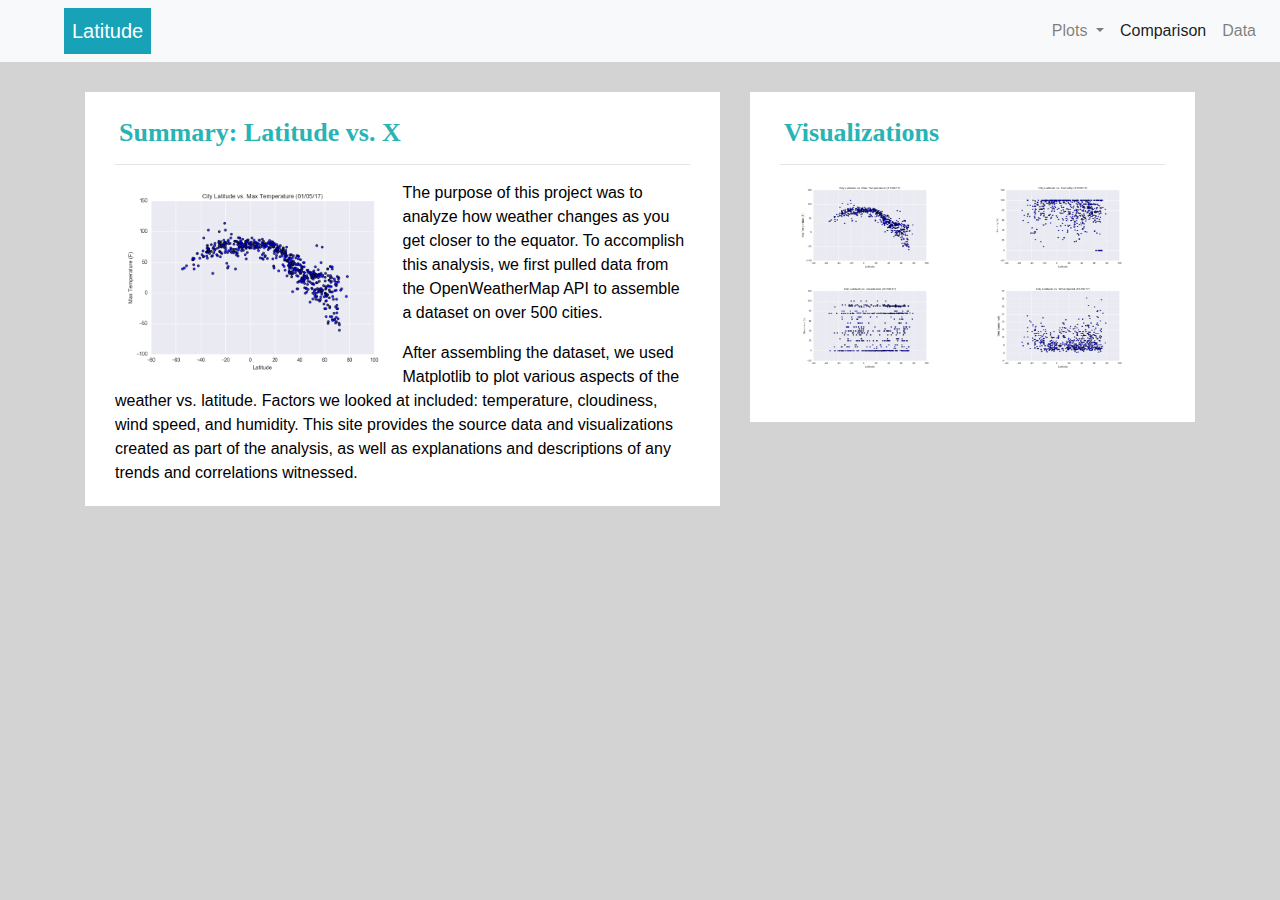
<file: index.html>
<!DOCTYPE html>

<html lang="en">
  <head>
    <meta charset="UTF-8" />
    <title>Web Design Challenge</title>

    <!-- Begin Bootstrap -->
    <link rel="stylesheet" href="https://stackpath.bootstrapcdn.com/bootstrap/4.3.1/css/bootstrap.min.css"
    integrity="sha384-ggOyR0iXCbMQv3Xipma34MD+dH/1fQ784/j6cY/iJTQUOhcWr7x9JvoRxT2MZw1T" crossorigin="anonymous">

    <script src="https://code.jquery.com/jquery-3.3.1.slim.min.js" integrity="sha384-q8i/X+965DzO0rT7abK41JStQIAqVgRVzpbzo5smXKp4YfRvH+8abtTE1Pi6jizo" crossorigin="anonymous"></script>
    <script src="https://cdnjs.cloudflare.com/ajax/libs/popper.js/1.14.7/umd/popper.min.js" integrity="sha384-UO2eT0CpHqdSJQ6hJty5KVphtPhzWj9WO1clHTMGa3JDZwrnQq4sF86dIHNDz0W1" crossorigin="anonymous"></script>
    <script src="https://stackpath.bootstrapcdn.com/bootstrap/4.3.1/js/bootstrap.min.js" integrity="sha384-JjSmVgyd0p3pXB1rRibZUAYoIIy6OrQ6VrjIEaFf/nJGzIxFDsf4x0xIM+B07jRM" crossorigin="anonymous"></script>

    <link rel="stylesheet" href="style.css">
  </head>

  <body>

   <!-- Define the Navigation Bar --> 

    <nav class="navbar navbar-expand-lg navbar-light bg-light">
      <a class="navbar-brand d-inline p-2 ml-5 bg-info text-white mb-0 pb-0" href="./index.html">Latitude</a>
      
      <button class="navbar-toggler" type="button" data-toggle="collapse" data-target="#navbarSupportedContent" aria-controls="navbarSupportedContent" aria-expanded="false" aria-label="Toggle navigation">
        <span class="navbar-toggler-icon"></span>
      </button>

       
      <div class="collapse navbar-collapse" id="navbarSupportedContent">
            <ul class="nav navbar-nav ml-auto">  
        	<li class="nav-item dropdown">
            <a class="nav-link dropdown-toggle" href="#" id="navbarDropdown" role="button" data-toggle="dropdown" 
            aria-haspopup="true" aria-expanded="false">
              Plots
            </a>
            <div class="dropdown-menu" aria-labelledby="navbarDropdown">
              <a class="dropdown-item" href="./max_temp.html">Max Temperature</a>
              <a class="dropdown-item" href="./humidity.html">Humidity</a>
              <a class="dropdown-item" href="./cloudiness.html">Cloudiness</a>
              <a class="dropdown-item" href="./wind_speed.html">Wind Speed</a>
            </div>
          </li>
					
					            <li class="nav-item active">
            <a class="nav-link" href="./comparison.html">Comparison <span class="sr-only">(current)</span></a>
					</li>
					
          <li class="nav-item">
            <a class="nav-link" href="./data.html">Data</a>
          </li>

        </ul>
                    
      </div>
    </nav>

<!--- Define container and visualizations --->

  <div class="container">
    <section class="row">
      <div class="col-lg-7 col-md-12">
          <div class="plot-content">
            <h1 class="plot-header">Summary: Latitude vs. X</h1>
            <hr>
            <img src="./Resources/temp.png" alt="Latitude vs Temperature" id="landing-image">
            
            <p>
              The purpose of this project was to analyze how weather changes as you get closer to the equator. 
              To accomplish this analysis, we first pulled data from the OpenWeatherMap API to assemble a dataset 
              on over 500 cities.
            <p>After assembling the dataset, we used Matplotlib to plot various aspects of the weather vs. latitude. 
              Factors we looked at included: temperature, cloudiness, wind speed, and humidity. This site provides 
              the source data and visualizations created as part of the analysis, as well as explanations and 
              descriptions of any trends and correlations witnessed.
            </p>         
          </div>
        </div>
      
      <!-- Define Visualization--> 

      <div class="col-lg-5 col-md-12">
        <div class="visualization-content">
          <h2 class="plot-header">Visualizations</h2>
          <hr>
          <div class="container">

            <div class="row">

              <div class="col-6">
                <a href="./max_temp.html">
                <img src="./Resources/temp.png"  alt="Latitude vs Temperature" id="comp-image">
                </a>
              </div>
          
              <div class="col-6">
                <a href="./humidity.html">
                <img src="./Resources/humidity.png" alt="Latitude vs Humidity" id="comp-image">
                </a>
              </div>
          
              <div class="col-6">
                <a href="./cloudiness.html">
                <img src="./Resources/cloudiness.png" alt="Latitude vs Cloudiness" id="comp-image">
                </a>
              </div>

              <div class="col-6">
                <a href="./wind_speed.html">
                <img src="./Resources/wind_speed.png" alt="Latitude vs Wind Speed" id="comp-image">
                </a>
              </div>
            </div>  
          </div>
        </div>
        </div>
      </div>
    </body>

</html>
</file>
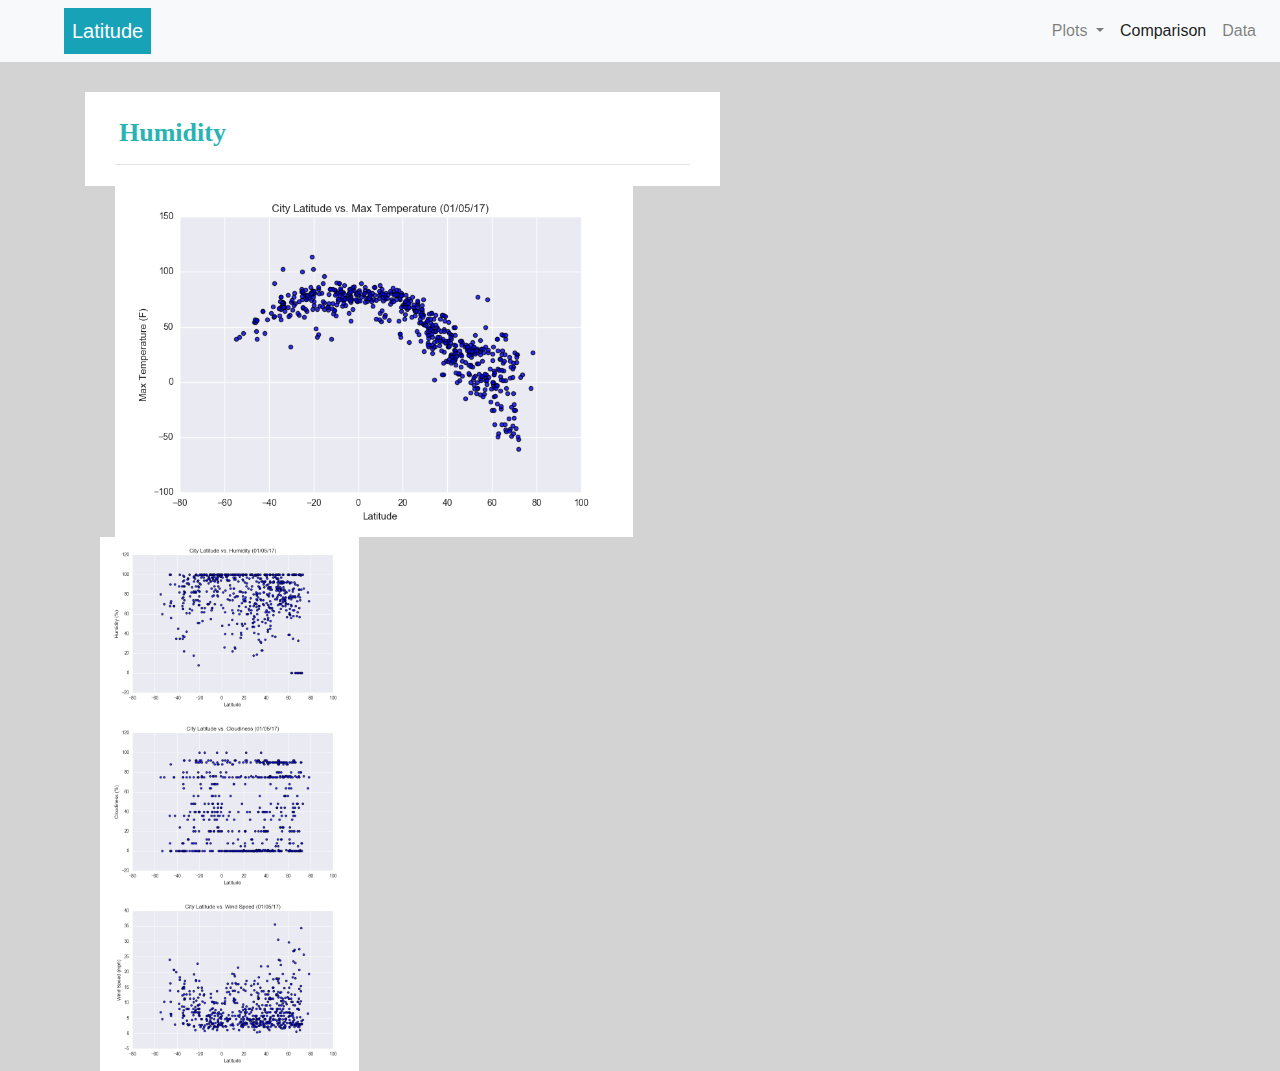
<file: comparison.html>
<!DOCTYPE html>

<html lang="en">
  <head>
    <meta charset="UTF-8" />
    <title>Web Design Challenge</title>

    <!-- Launch Bootstrap -->
    <link rel="stylesheet" href="https://stackpath.bootstrapcdn.com/bootstrap/4.3.1/css/bootstrap.min.css"
    integrity="sha384-ggOyR0iXCbMQv3Xipma34MD+dH/1fQ784/j6cY/iJTQUOhcWr7x9JvoRxT2MZw1T" crossorigin="anonymous">

    <script src="https://code.jquery.com/jquery-3.3.1.slim.min.js" integrity="sha384-q8i/X+965DzO0rT7abK41JStQIAqVgRVzpbzo5smXKp4YfRvH+8abtTE1Pi6jizo" crossorigin="anonymous"></script>
    <script src="https://cdnjs.cloudflare.com/ajax/libs/popper.js/1.14.7/umd/popper.min.js" integrity="sha384-UO2eT0CpHqdSJQ6hJty5KVphtPhzWj9WO1clHTMGa3JDZwrnQq4sF86dIHNDz0W1" crossorigin="anonymous"></script>
    <script src="https://stackpath.bootstrapcdn.com/bootstrap/4.3.1/js/bootstrap.min.js" integrity="sha384-JjSmVgyd0p3pXB1rRibZUAYoIIy6OrQ6VrjIEaFf/nJGzIxFDsf4x0xIM+B07jRM" crossorigin="anonymous"></script>

    <link rel="stylesheet" href="style.css">
  </head>

  <body>

  <!-- Define the Navigation Bar -->  
  
    <nav class="navbar navbar-expand-lg navbar-light bg-light">
      <a class="navbar-brand d-inline p-2 ml-5 bg-info text-white mb-0" href="./index.html">Latitude</a>

      <button class="navbar-toggler" type="button" data-toggle="collapse" data-target="#navbarSupportedContent" aria-controls="navbarSupportedContent" aria-expanded="false" aria-label="Toggle navigation">
        <span class="navbar-toggler-icon"></span>
      </button>
  
			        
      <div class="collapse navbar-collapse" id="navbarSupportedContent">
				        <ul class=" nav navbar-nav ml-auto">  
        	<li class="nav-item dropdown">
          <a class="nav-link dropdown-toggle" href="#" id="navbarDropdown" role="button" data-toggle="dropdown">
              Plots
          </a>
          <div class="dropdown-menu" aria-labelledby="navbarDropdown">
            <a class="dropdown-item" href="./max_temp.html">Max Temperature</a>
            <a class="dropdown-item" href="./humidity.html">Humidity</a>
            <a class="dropdown-item" href="./cloudiness.html">Cloudiness</a>
            <a class="dropdown-item" href="./wind_speed.html">Wind Speed</a>
          </div>
          </li>
					
					  <li class="nav-item active">
            <a class="nav-link" href="./comparison.html">Comparison <span class="sr-only">(current)</span></a>
					  </li>
					
          <li class="nav-item">
            <a class="nav-link" href="./data.html">Data</a>
          </li>

        </ul>
                    
      </div>
    </nav>
    
<!-- Define Comparisons--> 

  
        <div class="container">

          <div class="row">

            <div class="col-lg-7 col-md-12">
              <div class="plot-content">
                <h1 class="plot-header">Humidity</h1>
                <hr>
    
              <!-- <div class="comp-title">vs Max Temperature</div>--> 
              <a href="/max_temp.html">
                <img src="./Resources/temp.png" alt="Latitude vs. Temperature" id="comp-image" >
              </a>
            </div>
            
            <div class="col-lg-6 col-md-12">
               <!-- <div class="comp-title">vs Humidity</div>  --> 
              <a href="/humidity.html">
              <img src="./Resources/humidity.png" alt="Latitude vs. Humidity" id="comp-image">
              </a>
            </div>
        
            <div class="col-lg-6 col-md-12">
               <!-- <div class="comp-title">vs Cloudiness</div>--> 
              <a href="/cloudiness.html">
              <img src="./Resources/cloudiness.png" alt="Latitude vs. Cloudiness" id="comp-image">
            </a>
            </div>

            <div class="col-lg-6 col-md-12">
             <!-- <div class="comp-title">vs Wind Speed</div>--> 
              <a href="/wind_speed.html">
              <img src="./Resources/wind_speed.png" alt="Latitude vs. Wind Speed" id="comp-image">
              </a>
            </div>
          </div>  
        </div>
      
        </div>
      </div>
    </div>  
  </body>
    
</html>
</file>
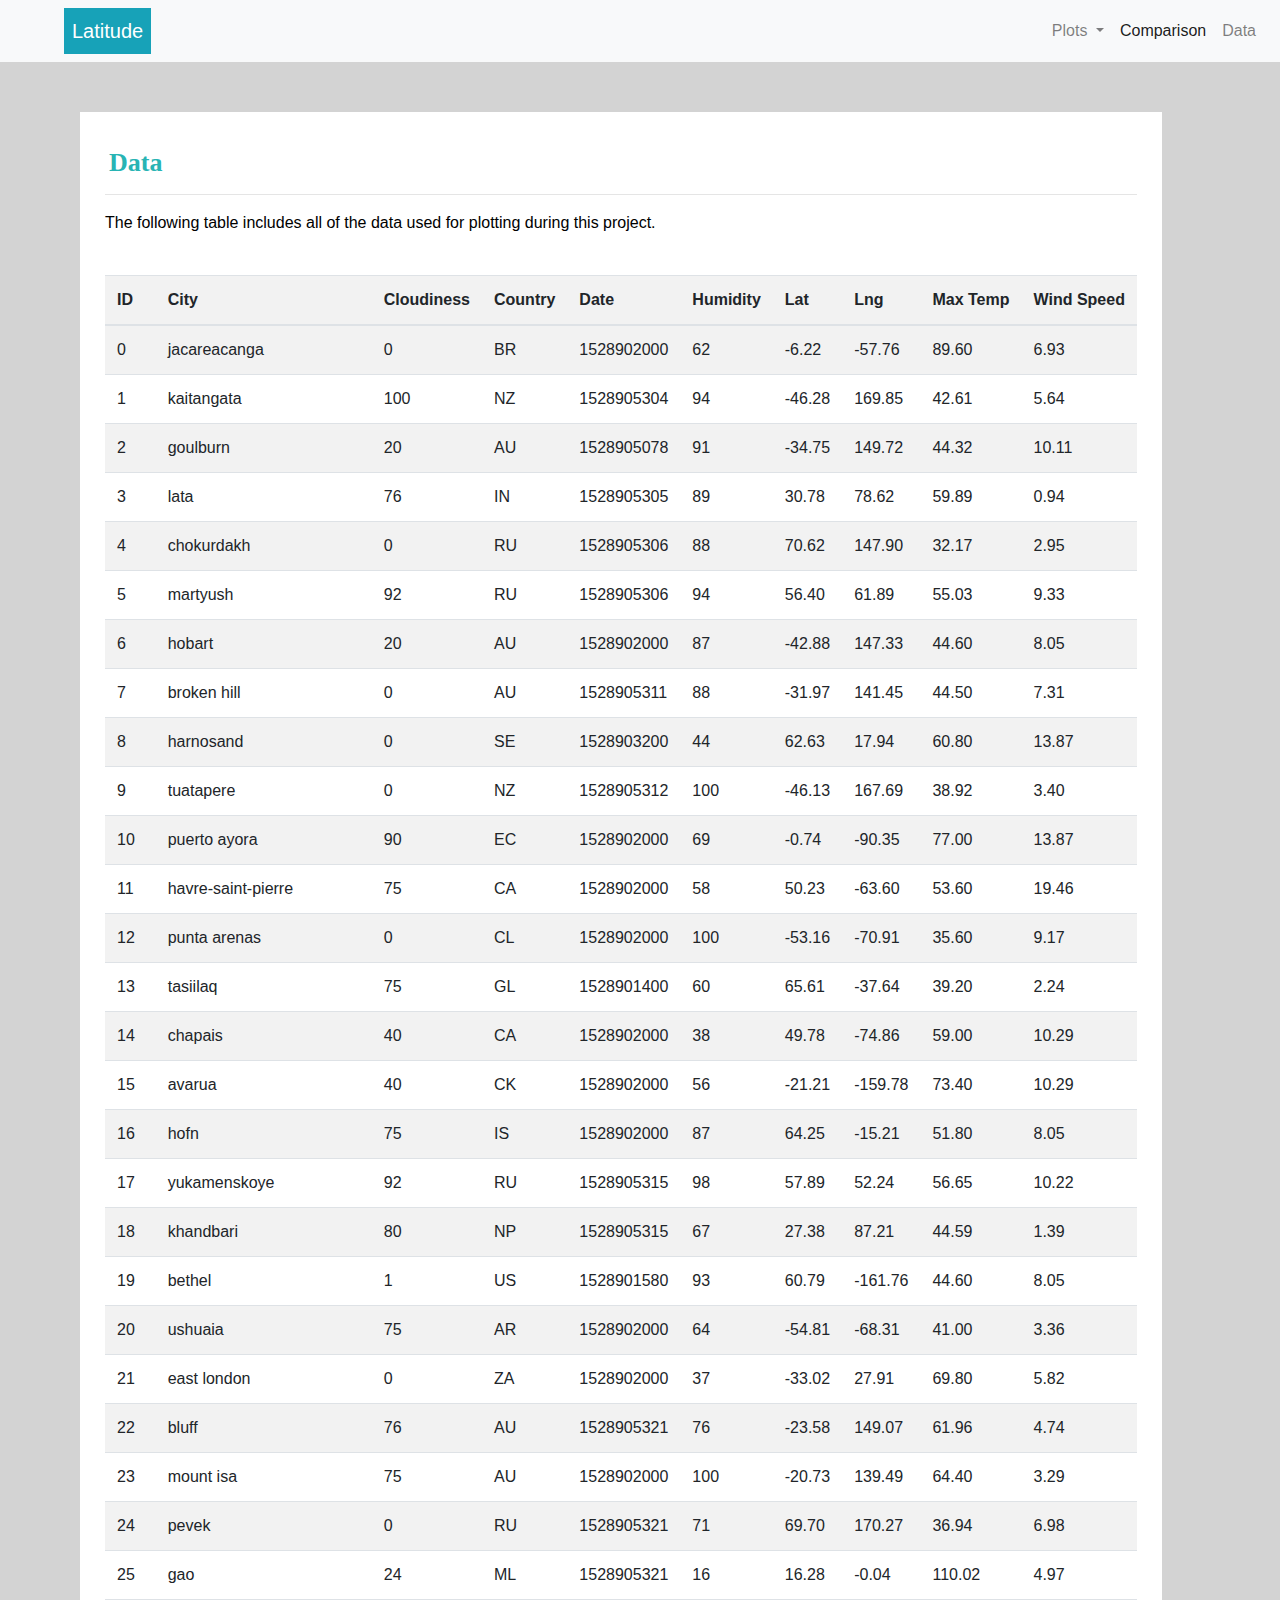
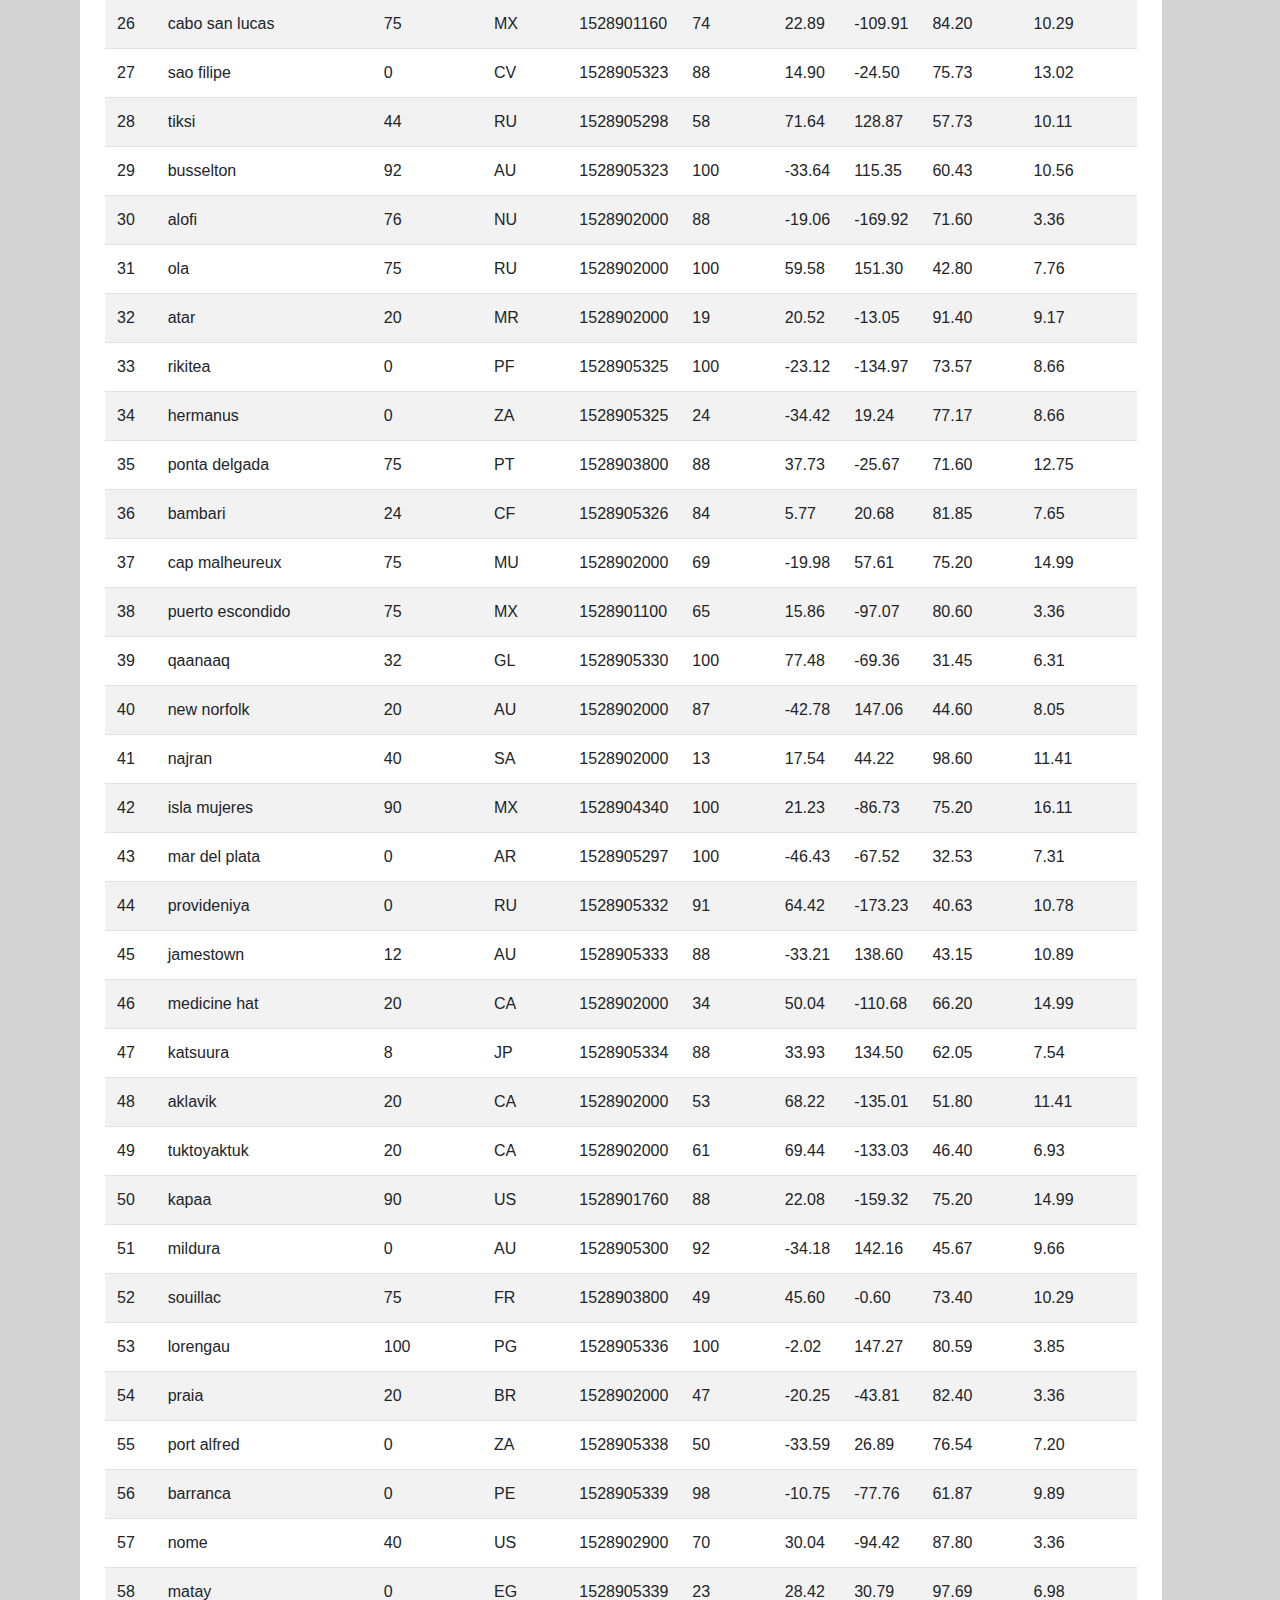
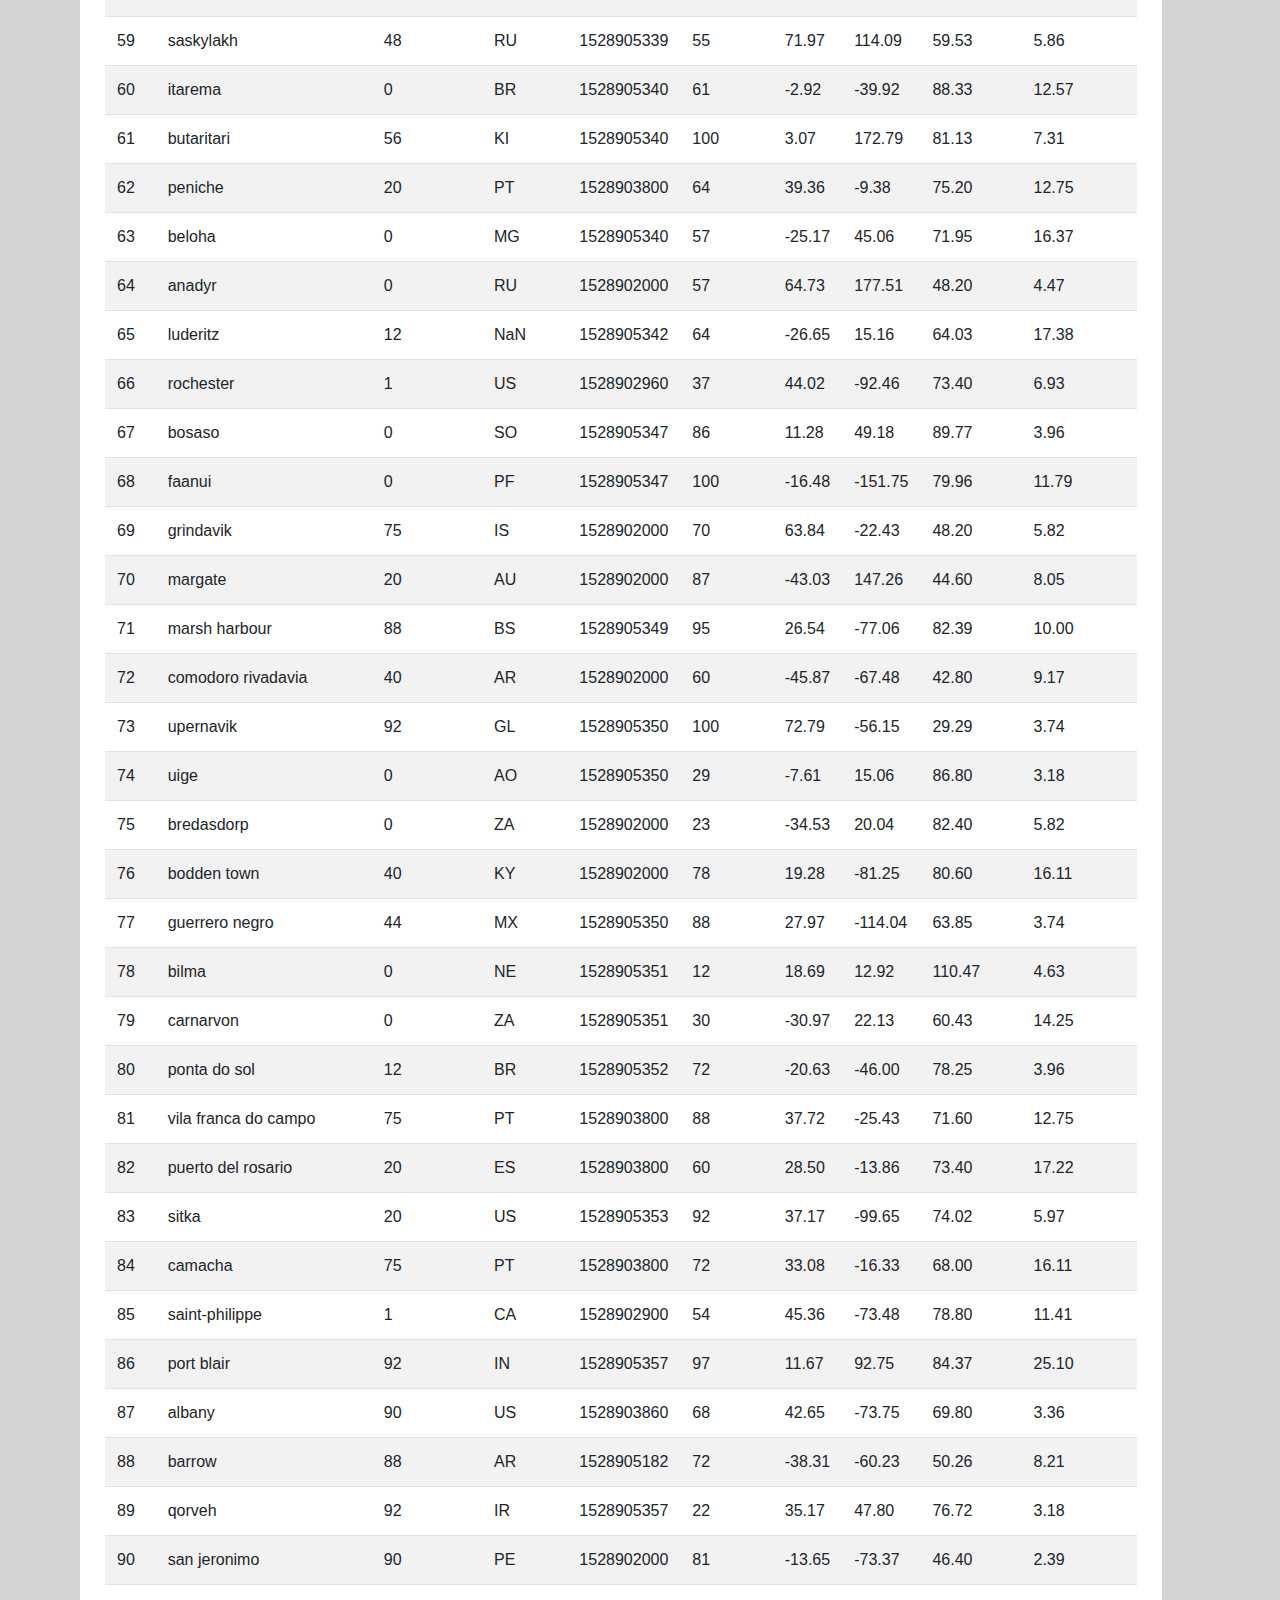
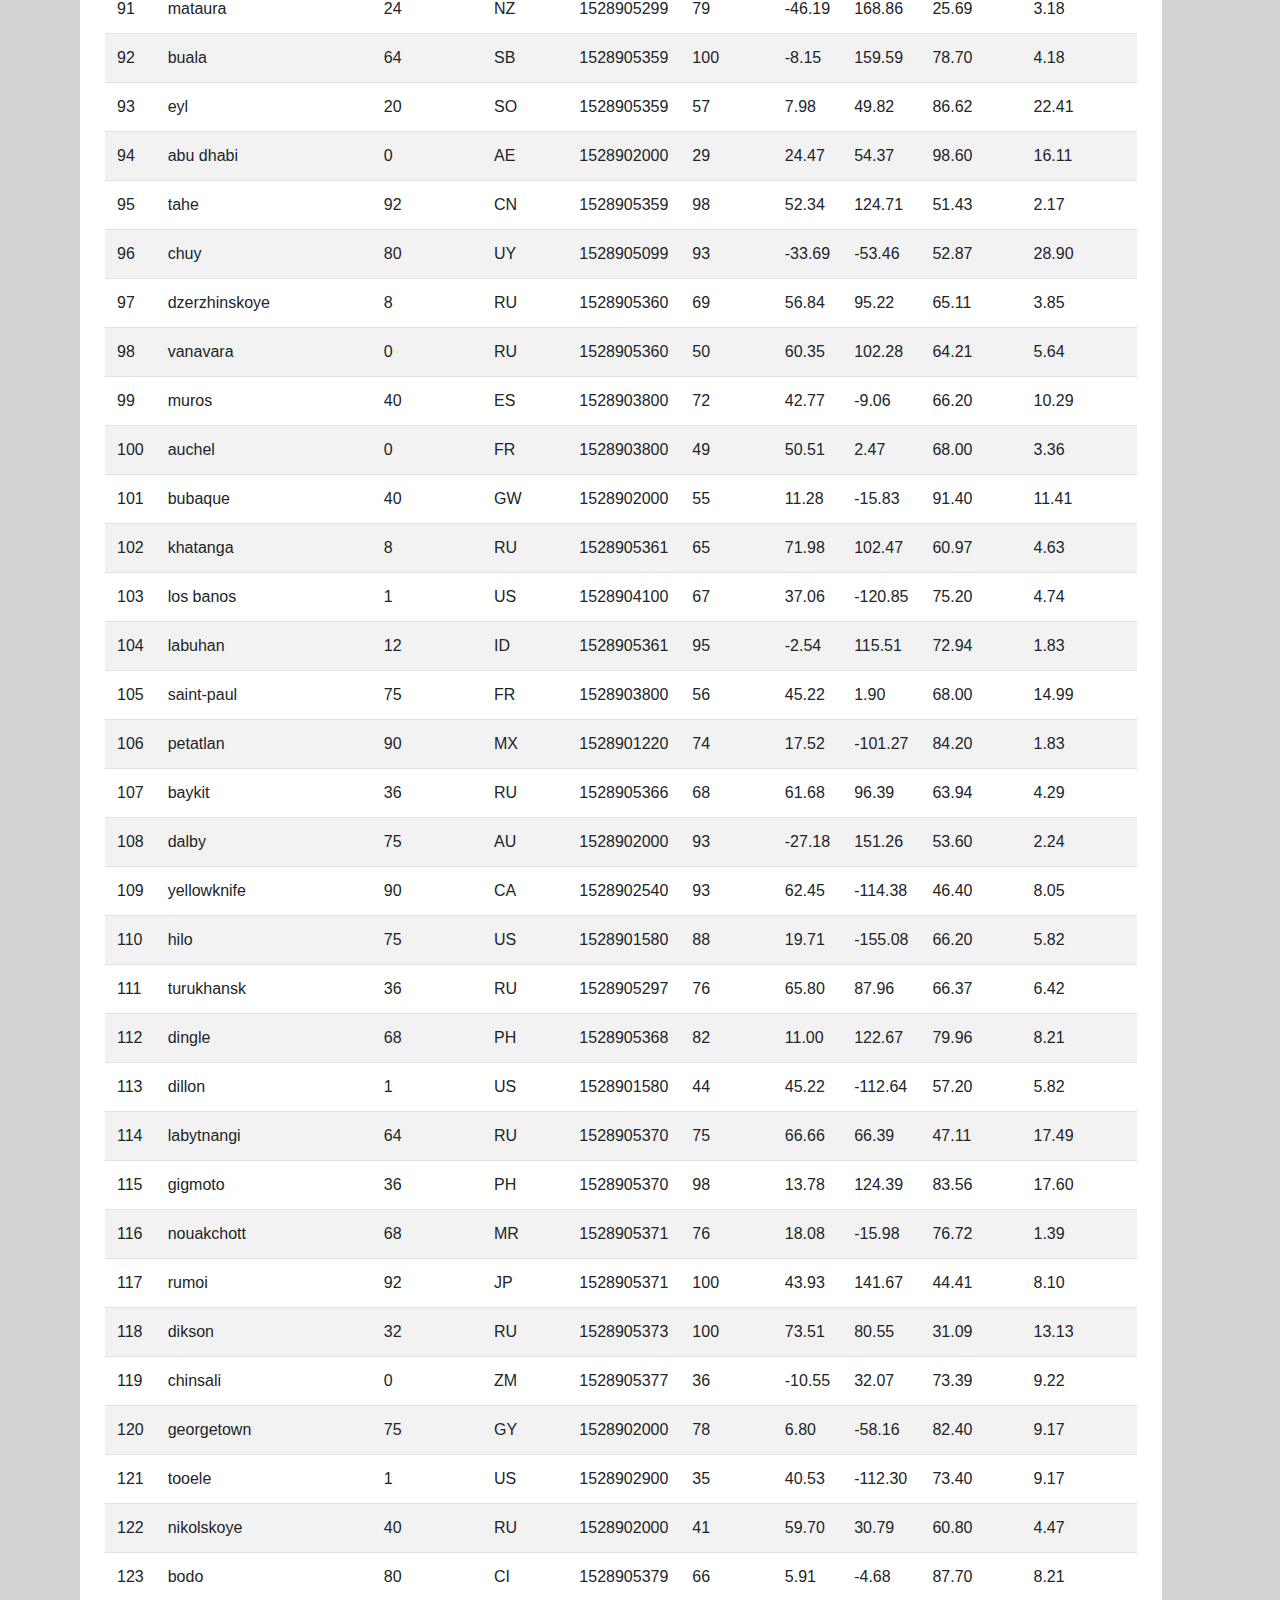
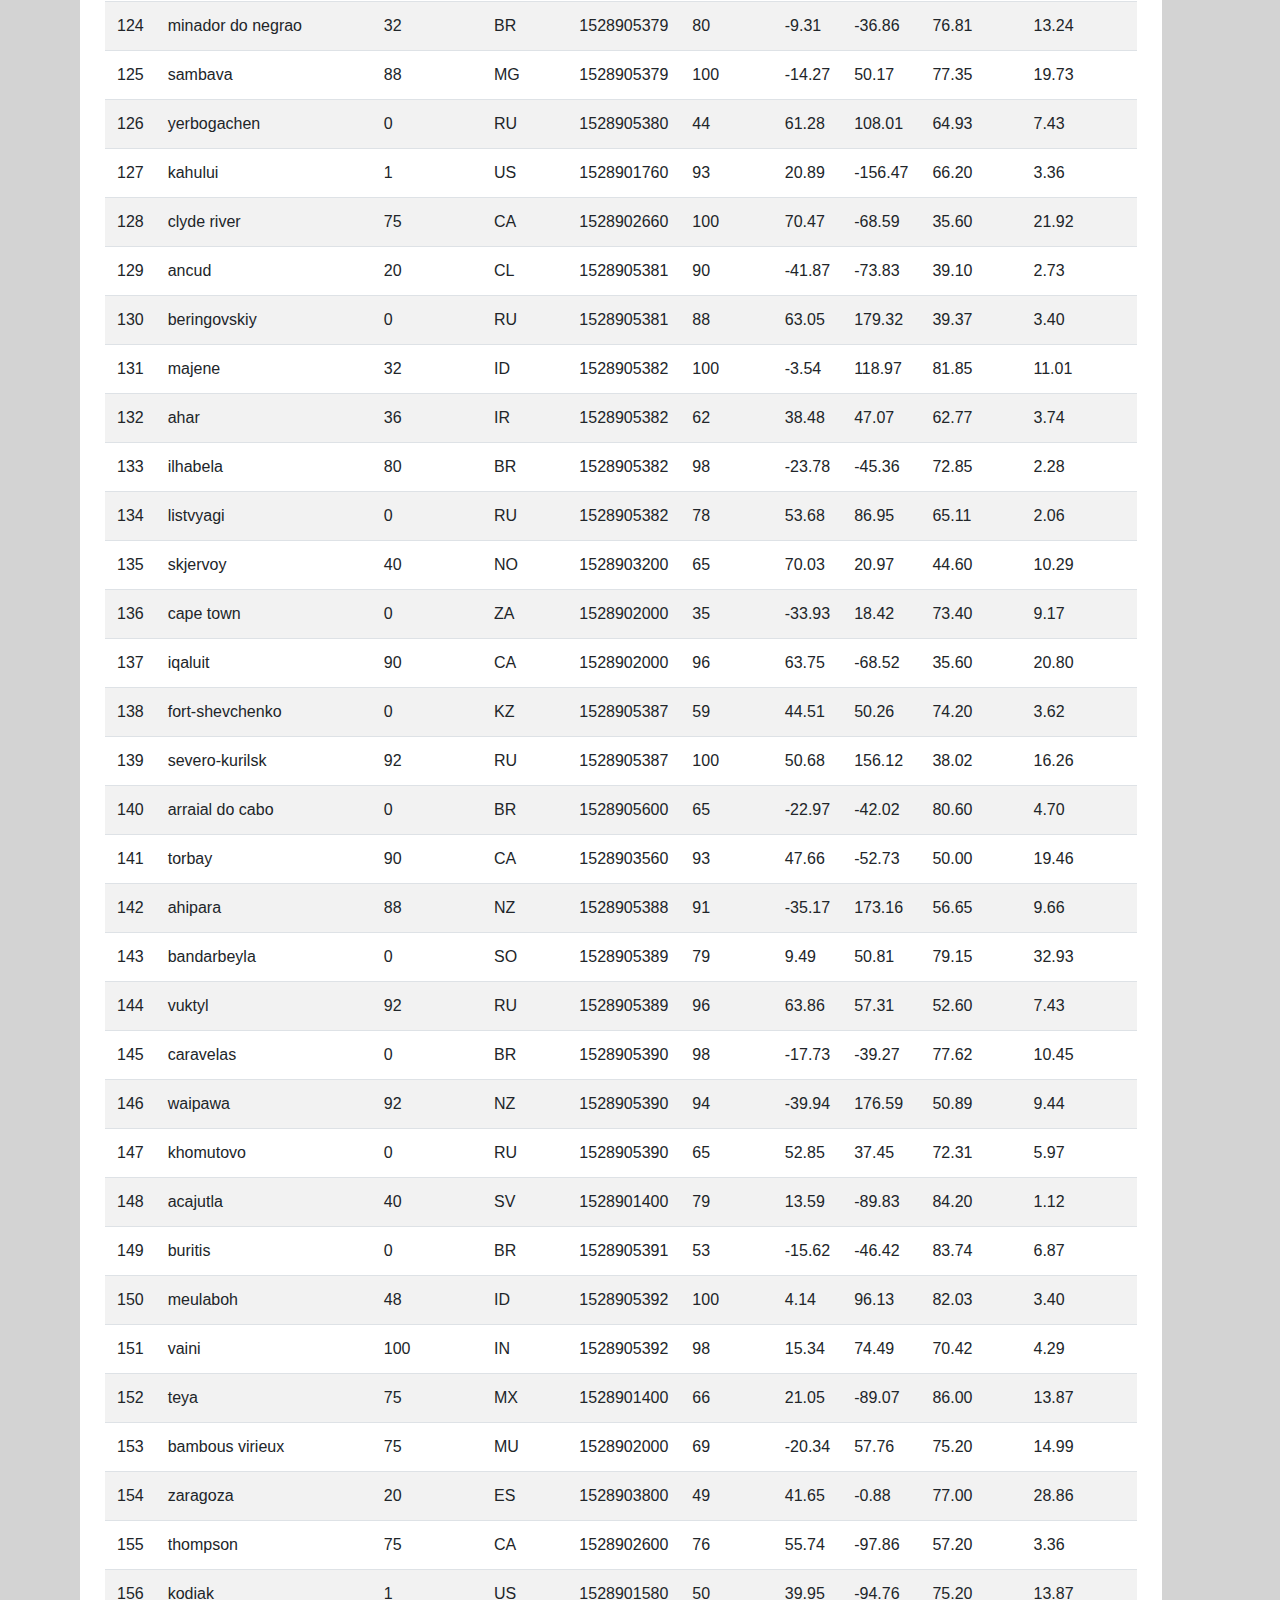
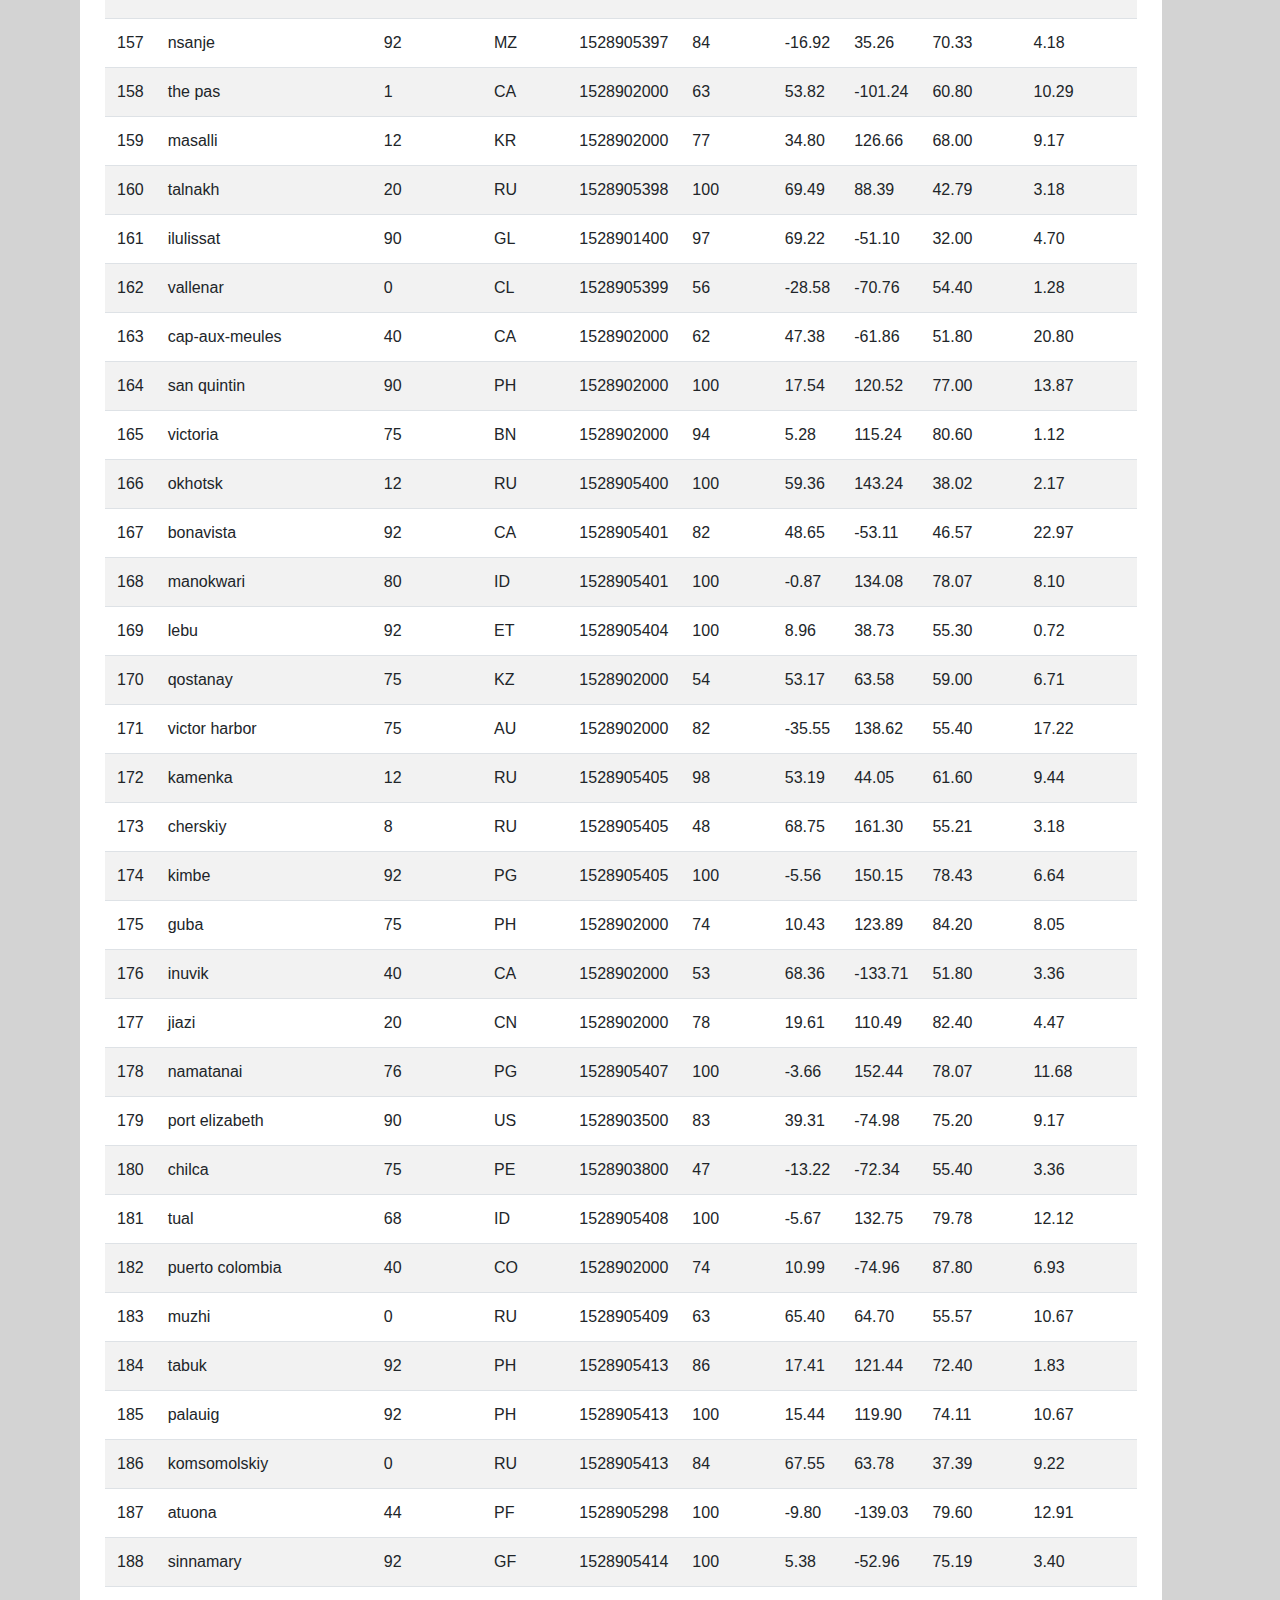
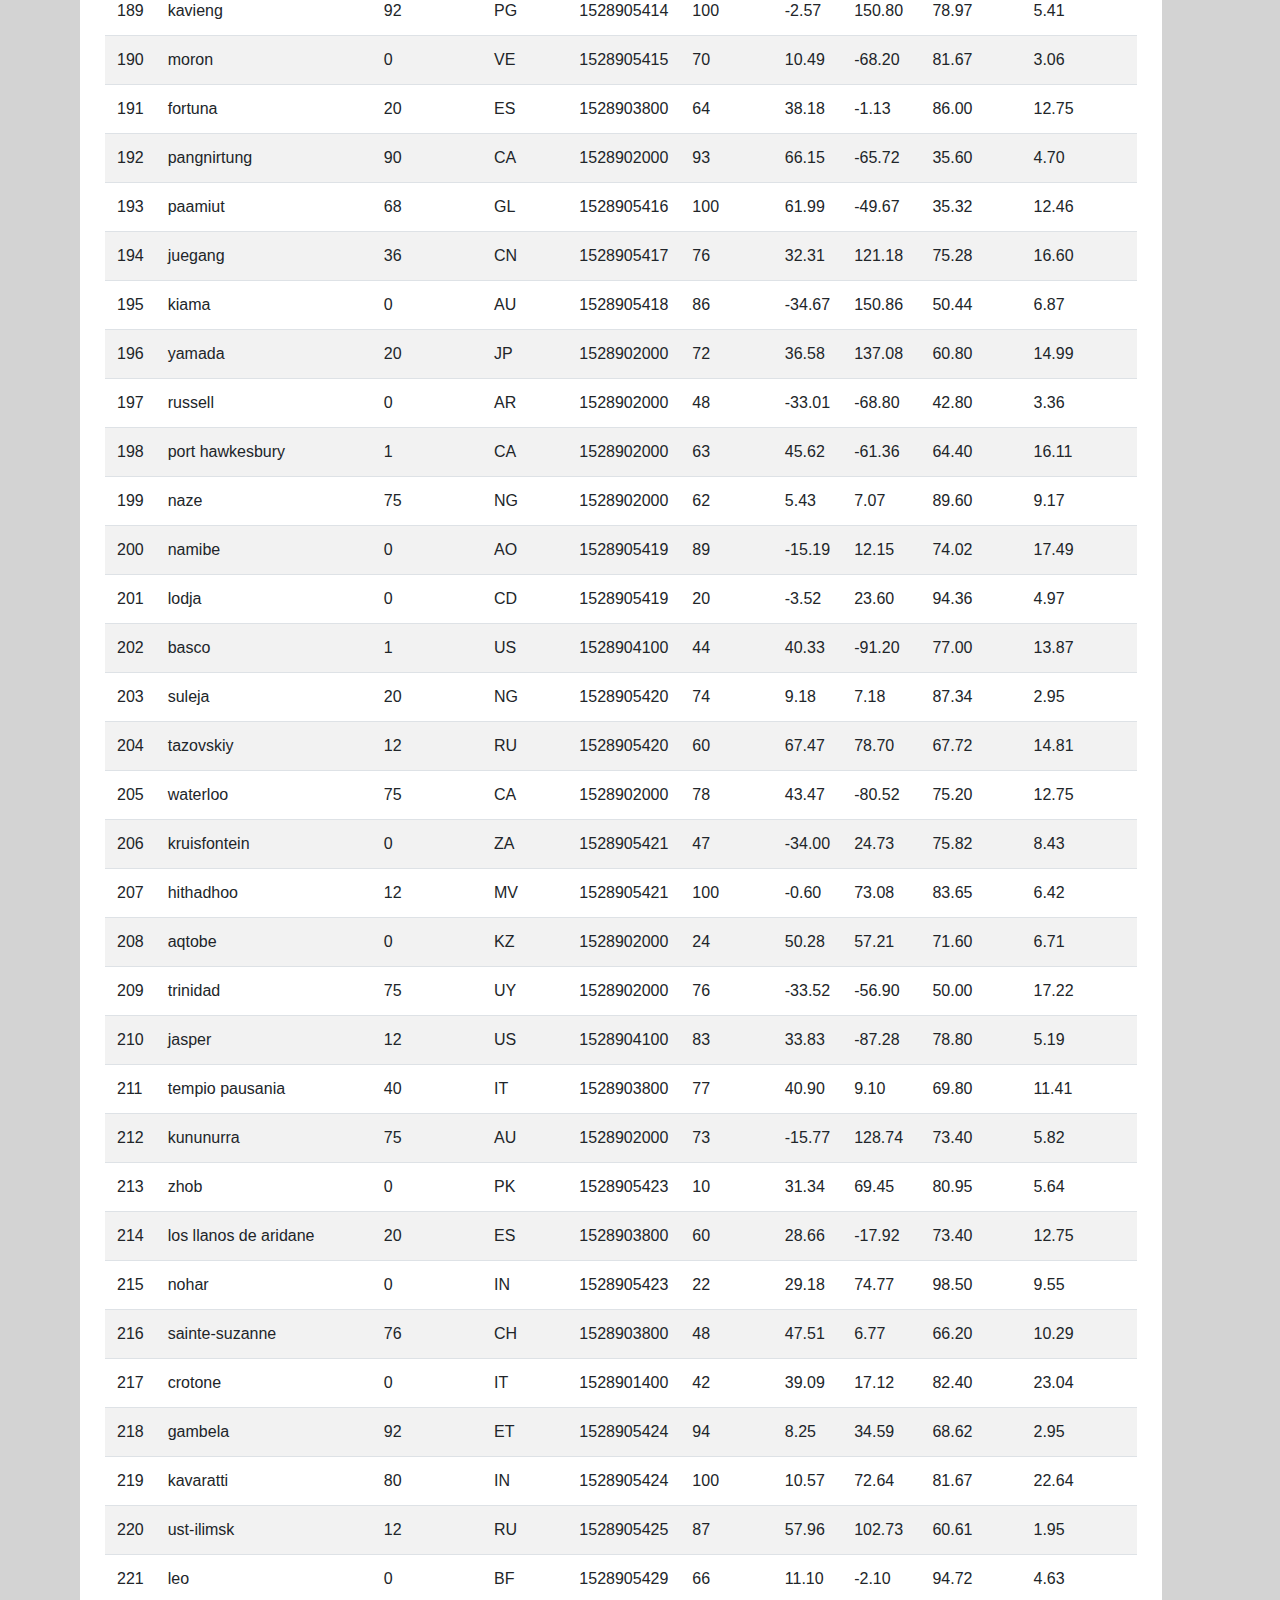
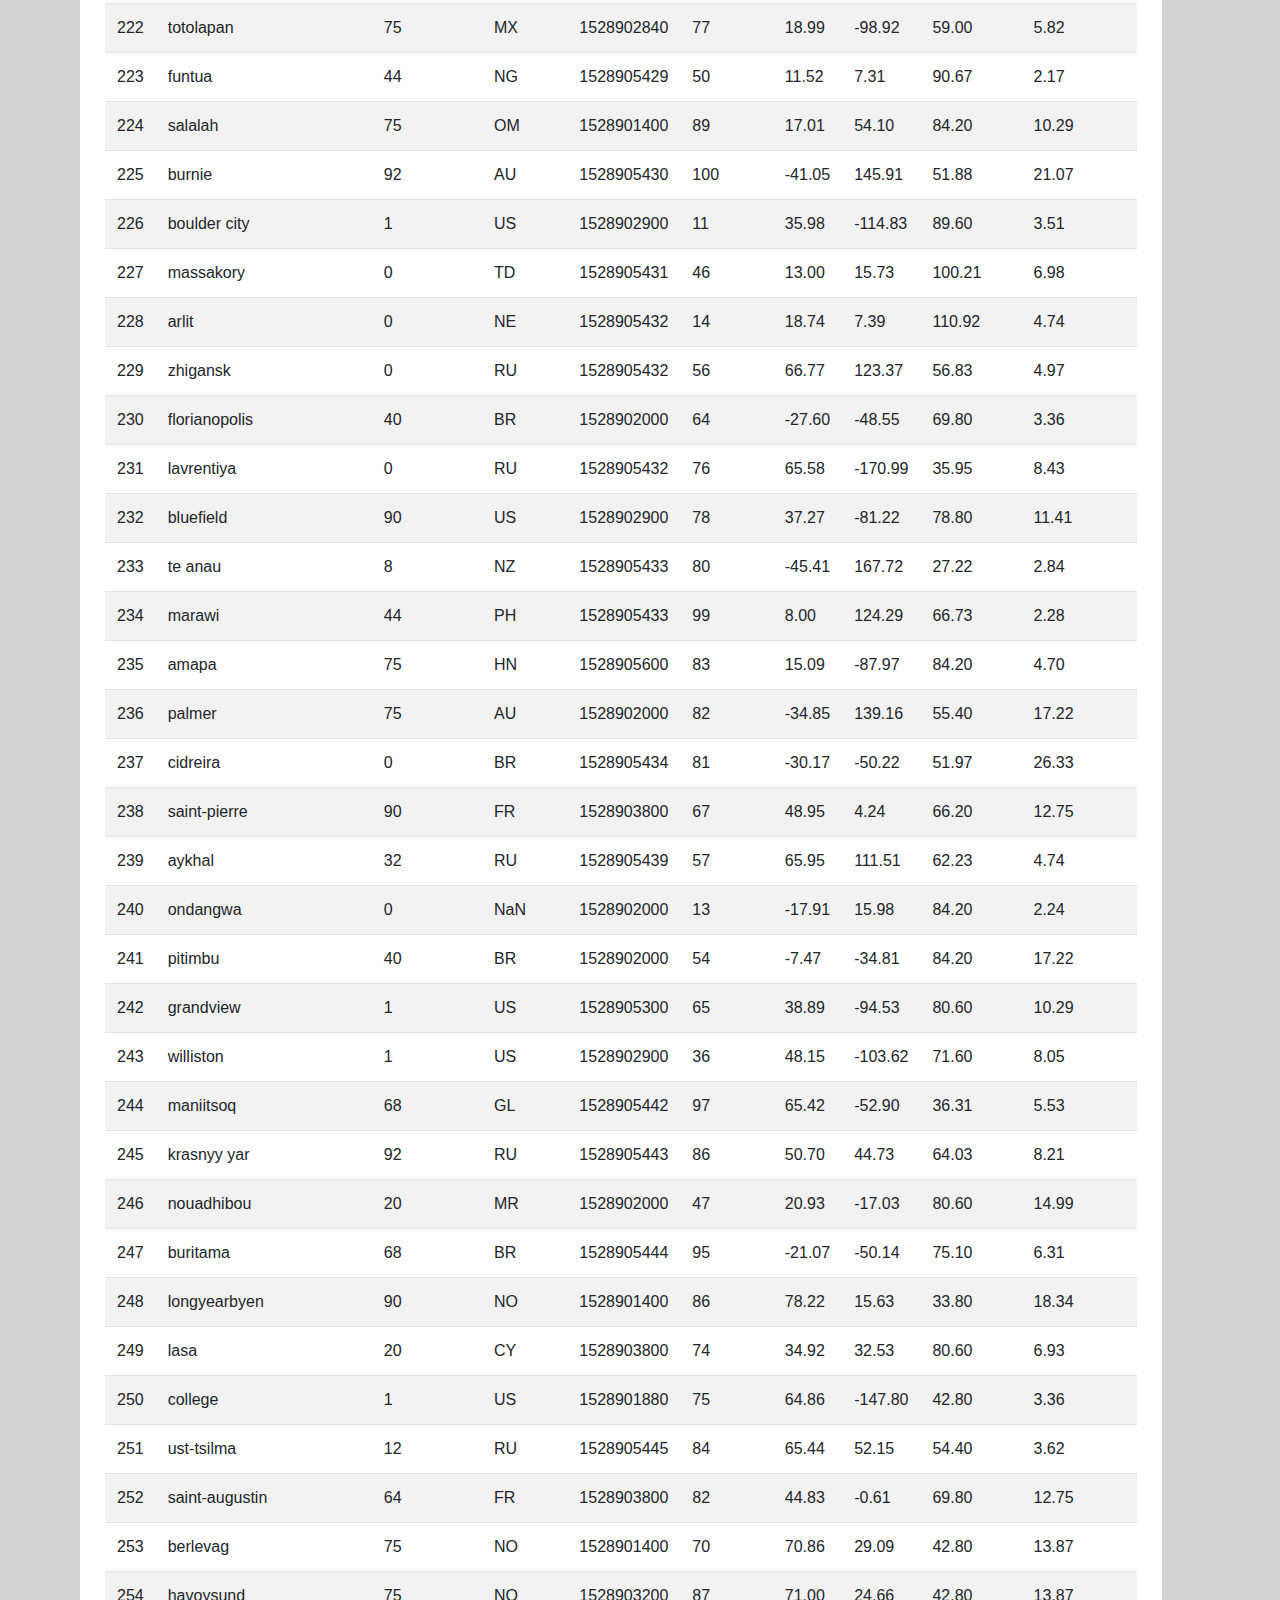
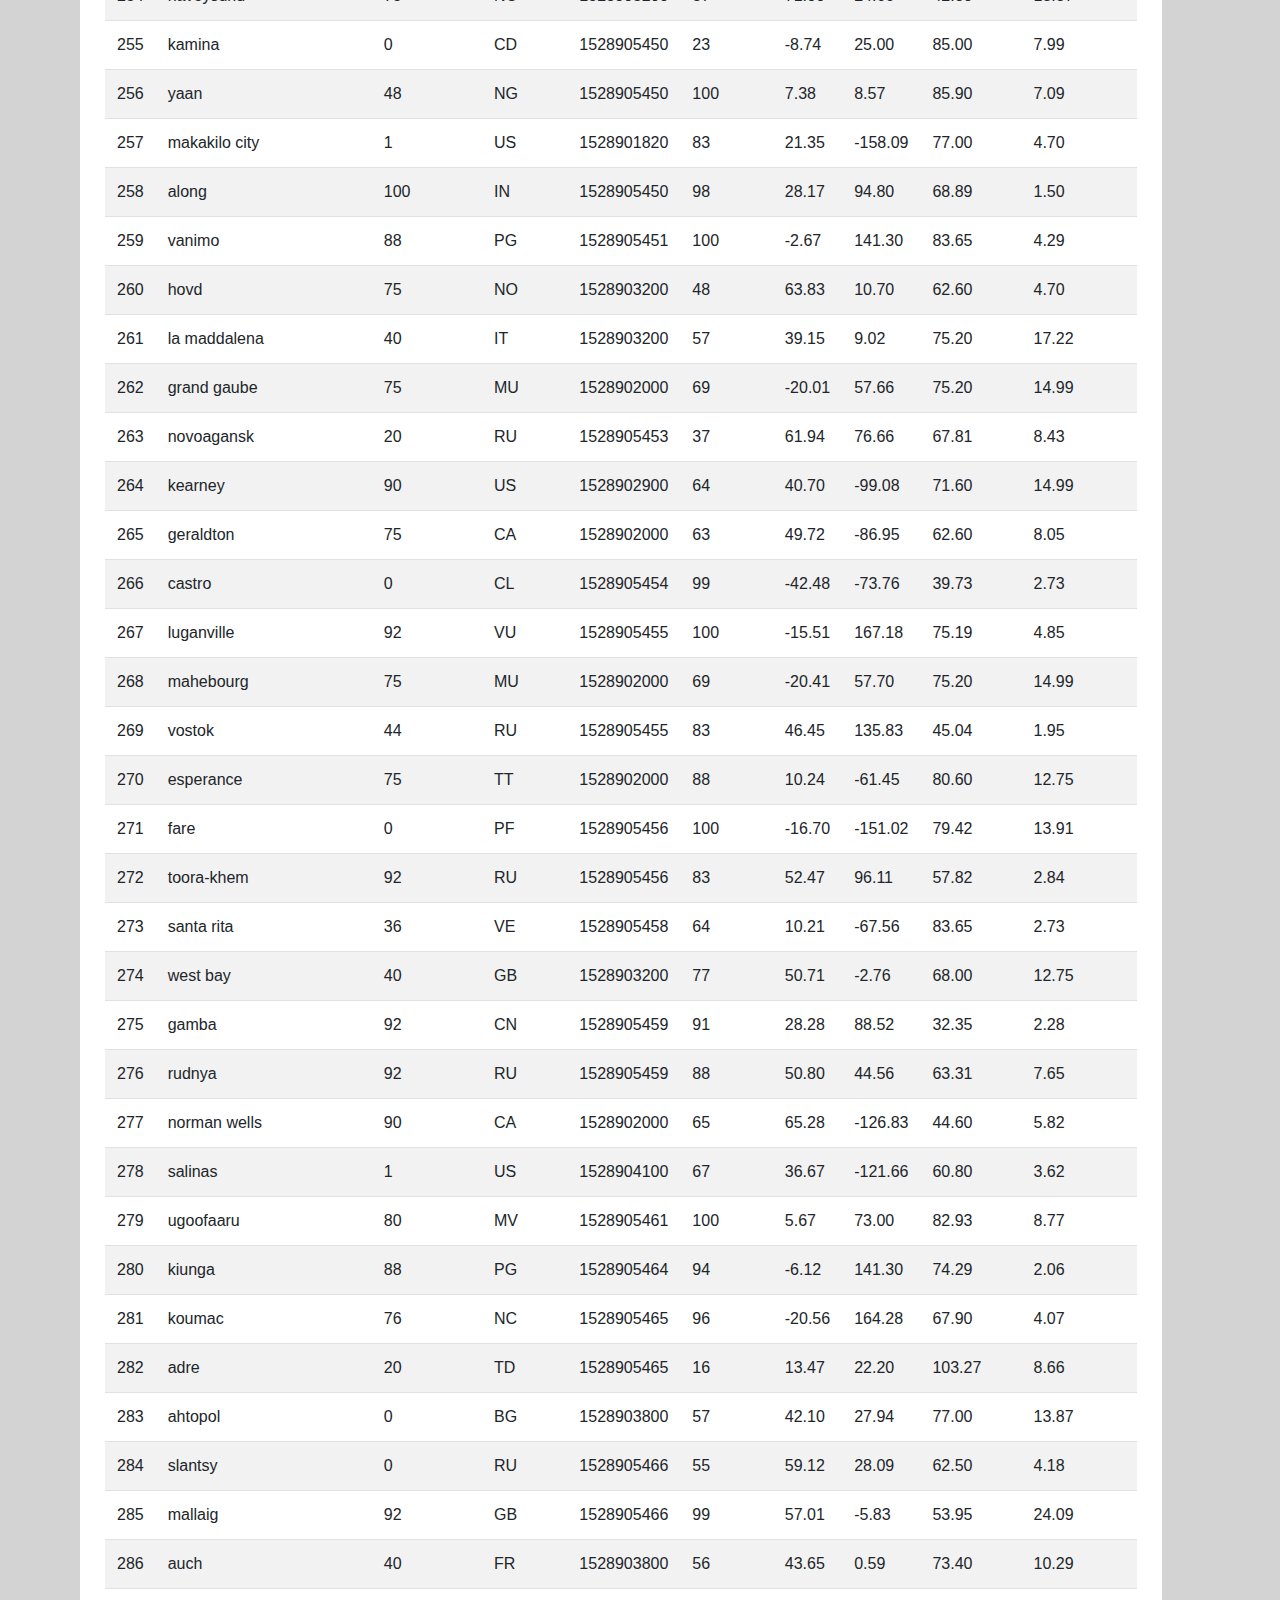
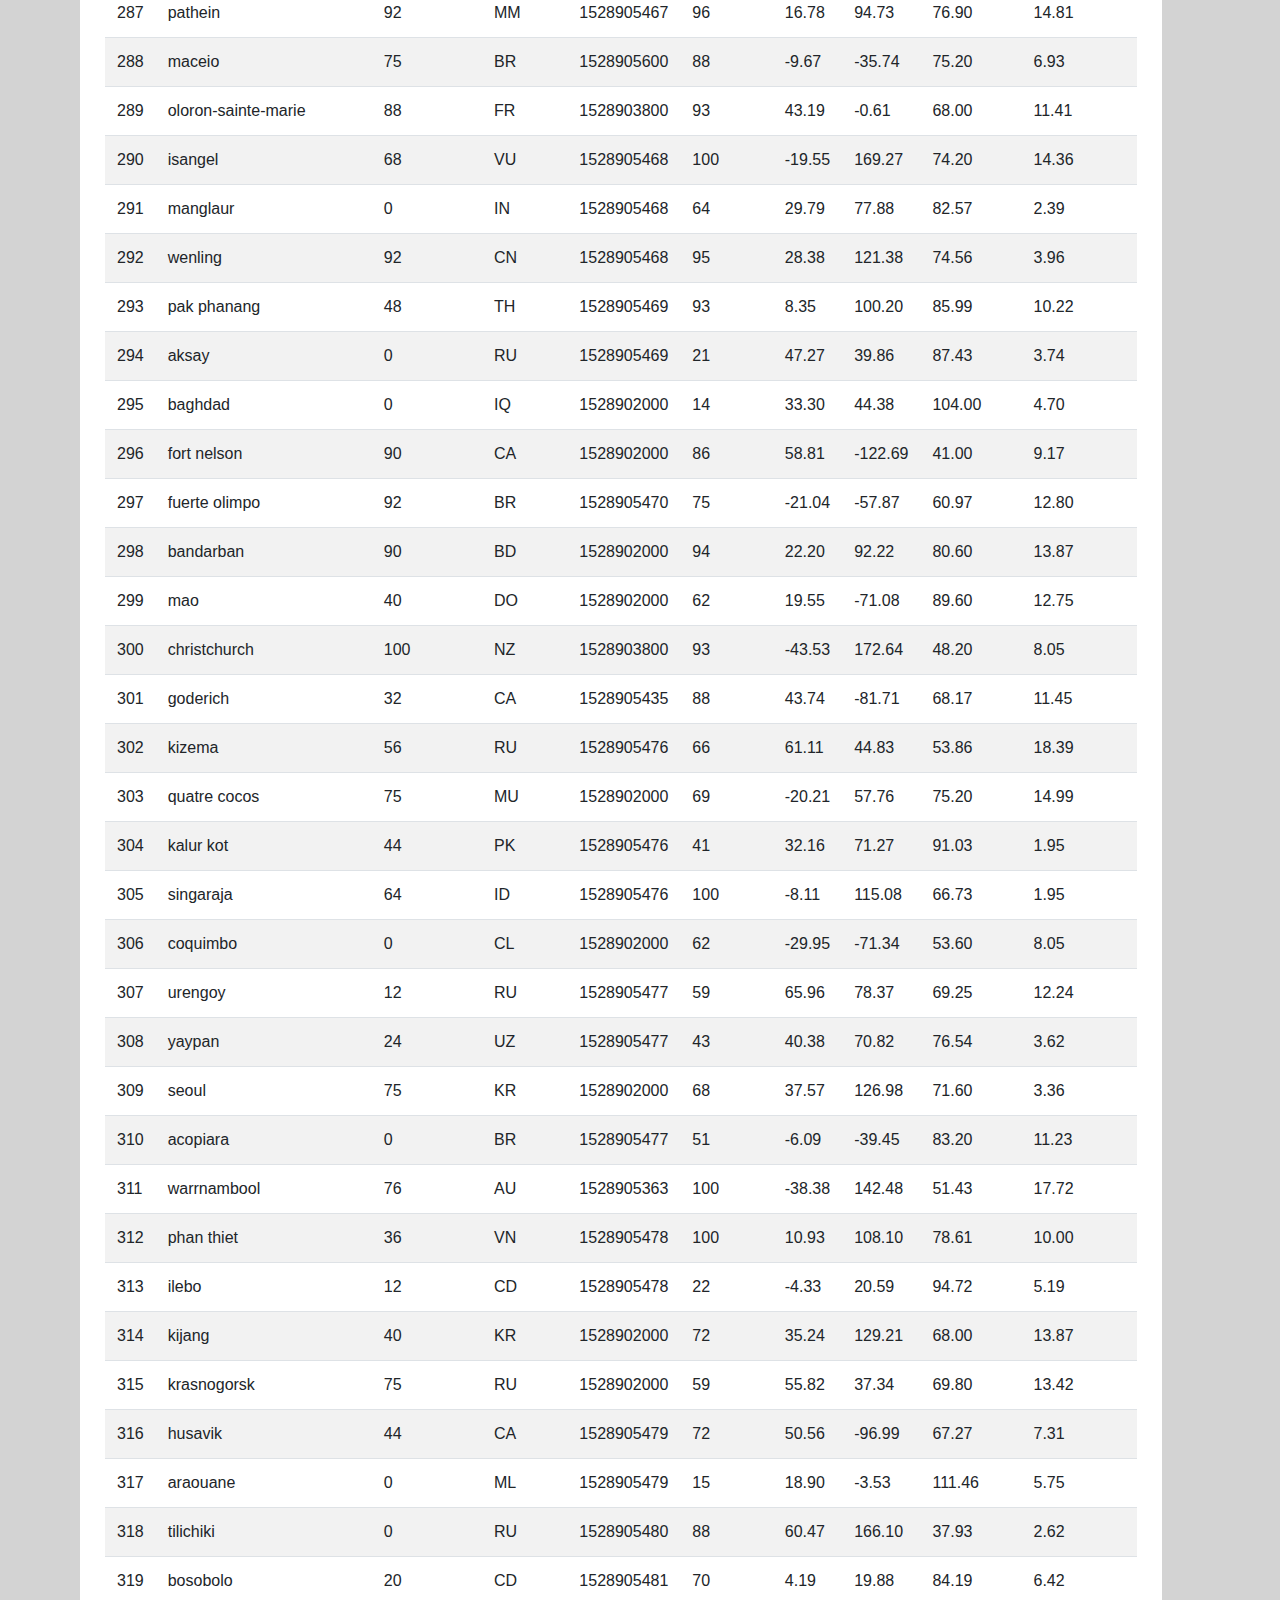
<file: data.html>
<!DOCTYPE html>


<html lang="en">
  <head>
    <meta charset="UTF-8" />
    <title>Data</title>

    <!-- Bootstrap Stylesheet -->
    <link rel="stylesheet" href="https://stackpath.bootstrapcdn.com/bootstrap/4.3.1/css/bootstrap.min.css"
    integrity="sha384-ggOyR0iXCbMQv3Xipma34MD+dH/1fQ784/j6cY/iJTQUOhcWr7x9JvoRxT2MZw1T" crossorigin="anonymous">

    <script src="https://code.jquery.com/jquery-3.3.1.slim.min.js" integrity="sha384-q8i/X+965DzO0rT7abK41JStQIAqVgRVzpbzo5smXKp4YfRvH+8abtTE1Pi6jizo" crossorigin="anonymous"></script>
    <script src="https://cdnjs.cloudflare.com/ajax/libs/popper.js/1.14.7/umd/popper.min.js" integrity="sha384-UO2eT0CpHqdSJQ6hJty5KVphtPhzWj9WO1clHTMGa3JDZwrnQq4sF86dIHNDz0W1" crossorigin="anonymous"></script>
    <script src="https://stackpath.bootstrapcdn.com/bootstrap/4.3.1/js/bootstrap.min.js" integrity="sha384-JjSmVgyd0p3pXB1rRibZUAYoIIy6OrQ6VrjIEaFf/nJGzIxFDsf4x0xIM+B07jRM" crossorigin="anonymous"></script>

    <link rel="stylesheet" href="style.css">
  </head>

  <body>

   <!-- Define Navigation Bar and Location at Top-Right-->    
   <!-- Think of navigation top-area as one long row-->  
    
    <nav class="navbar navbar-expand-lg navbar-light bg-light">
      <a class="navbar-brand d-inline p-2 ml-5 bg-info text-white mb-0" href="./index.html">Latitude</a>

      <button class="navbar-toggler" type="button" data-toggle="collapse" data-target="#navbarSupportedContent" aria-controls="navbarSupportedContent" aria-expanded="false" aria-label="Toggle navigation">
        <span class="navbar-toggler-icon"></span>
      </button>
  
			        
      <div class="collapse navbar-collapse" id="navbarSupportedContent">
        
				<ul class=" nav navbar-nav ml-auto">  
        	<li class="nav-item dropdown">
            <a class="nav-link dropdown-toggle" href="#" id="navbarDropdown" role="button" data-toggle="dropdown" aria-haspopup="true" aria-expanded="false">
              Plots
            </a>
            <div class="dropdown-menu" aria-labelledby="navbarDropdown">
              <a class="dropdown-item" href="./max_temp.html">Max Temperature</a>
              <a class="dropdown-item" href="./humidity.html">Humidity</a>
              <a class="dropdown-item" href="./cloudiness.html">Cloudiness</a>
              <a class="dropdown-item" href="./wind.html">Wind Speed</a>
              <div class="dropdown-divider"></div>
              <a class="dropdown-item" href="./index.html">Back to Home Page</a>
            </div>
          </li>
					
					<li class="nav-item active">
            <a class="nav-link" href="./comparison.html">Comparison <span class="sr-only">(current)</span></a>
					</li>
					
          <li class="nav-item">
            <a class="nav-link" href="./data.html">Data</a>
          </li>

        </ul>
                    
      </div>
    </nav>
  
<!--Define table-->

<div class = "container">
  <div class = "row">
    <div class = "table-content">
      <div class = "col-12">

        <h1 class = "plot-header">Data</h1>
        <hr>
        <p>The following table includes all of the data used for plotting during this project.</p>
        <br>
        <table class = "table 1">
          <thead class="tablehead">
            <tr>
              <thead>
                <tr style="text-align: left;">
                  <th>ID</th>
                  <th>City</th>
                  <th>Cloudiness</th>
                  <th>Country</th>
                  <th>Date</th>
                  <th>Humidity</th>
                  <th>Lat</th>
                  <th>Lng</th>
                  <th>Max Temp</th>
                  <th>Wind Speed</th>
                </tr>
              </thead>
              <tbody>
                <tr>
                  <td>0</td>
                  <td>jacareacanga</td>
                  <td>0</td>
                  <td>BR</td>
                  <td>1528902000</td>
                  <td>62</td>
                  <td>-6.22</td>
                  <td>-57.76</td>
                  <td>89.60</td>
                  <td>6.93</td>
                </tr>
                <tr>
                  <td>1</td>
                  <td>kaitangata</td>
                  <td>100</td>
                  <td>NZ</td>
                  <td>1528905304</td>
                  <td>94</td>
                  <td>-46.28</td>
                  <td>169.85</td>
                  <td>42.61</td>
                  <td>5.64</td>
                </tr>
                <tr>
                  <td>2</td>
                  <td>goulburn</td>
                  <td>20</td>
                  <td>AU</td>
                  <td>1528905078</td>
                  <td>91</td>
                  <td>-34.75</td>
                  <td>149.72</td>
                  <td>44.32</td>
                  <td>10.11</td>
                </tr>
                <tr>
                  <td>3</td>
                  <td>lata</td>
                  <td>76</td>
                  <td>IN</td>
                  <td>1528905305</td>
                  <td>89</td>
                  <td>30.78</td>
                  <td>78.62</td>
                  <td>59.89</td>
                  <td>0.94</td>
                </tr>
                <tr>
                  <td>4</td>
                  <td>chokurdakh</td>
                  <td>0</td>
                  <td>RU</td>
                  <td>1528905306</td>
                  <td>88</td>
                  <td>70.62</td>
                  <td>147.90</td>
                  <td>32.17</td>
                  <td>2.95</td>
                </tr>
                <tr>
                  <td>5</td>
                  <td>martyush</td>
                  <td>92</td>
                  <td>RU</td>
                  <td>1528905306</td>
                  <td>94</td>
                  <td>56.40</td>
                  <td>61.89</td>
                  <td>55.03</td>
                  <td>9.33</td>
                </tr>
                <tr>
                  <td>6</td>
                  <td>hobart</td>
                  <td>20</td>
                  <td>AU</td>
                  <td>1528902000</td>
                  <td>87</td>
                  <td>-42.88</td>
                  <td>147.33</td>
                  <td>44.60</td>
                  <td>8.05</td>
                </tr>
                <tr>
                  <td>7</td>
                  <td>broken hill</td>
                  <td>0</td>
                  <td>AU</td>
                  <td>1528905311</td>
                  <td>88</td>
                  <td>-31.97</td>
                  <td>141.45</td>
                  <td>44.50</td>
                  <td>7.31</td>
                </tr>
                <tr>
                  <td>8</td>
                  <td>harnosand</td>
                  <td>0</td>
                  <td>SE</td>
                  <td>1528903200</td>
                  <td>44</td>
                  <td>62.63</td>
                  <td>17.94</td>
                  <td>60.80</td>
                  <td>13.87</td>
                </tr>
                <tr>
                  <td>9</td>
                  <td>tuatapere</td>
                  <td>0</td>
                  <td>NZ</td>
                  <td>1528905312</td>
                  <td>100</td>
                  <td>-46.13</td>
                  <td>167.69</td>
                  <td>38.92</td>
                  <td>3.40</td>
                </tr>
                <tr>
                  <td>10</td>
                  <td>puerto ayora</td>
                  <td>90</td>
                  <td>EC</td>
                  <td>1528902000</td>
                  <td>69</td>
                  <td>-0.74</td>
                  <td>-90.35</td>
                  <td>77.00</td>
                  <td>13.87</td>
                </tr>
                <tr>
                  <td>11</td>
                  <td>havre-saint-pierre</td>
                  <td>75</td>
                  <td>CA</td>
                  <td>1528902000</td>
                  <td>58</td>
                  <td>50.23</td>
                  <td>-63.60</td>
                  <td>53.60</td>
                  <td>19.46</td>
                </tr>
                <tr>
                  <td>12</td>
                  <td>punta arenas</td>
                  <td>0</td>
                  <td>CL</td>
                  <td>1528902000</td>
                  <td>100</td>
                  <td>-53.16</td>
                  <td>-70.91</td>
                  <td>35.60</td>
                  <td>9.17</td>
                </tr>
                <tr>
                  <td>13</td>
                  <td>tasiilaq</td>
                  <td>75</td>
                  <td>GL</td>
                  <td>1528901400</td>
                  <td>60</td>
                  <td>65.61</td>
                  <td>-37.64</td>
                  <td>39.20</td>
                  <td>2.24</td>
                </tr>
                <tr>
                  <td>14</td>
                  <td>chapais</td>
                  <td>40</td>
                  <td>CA</td>
                  <td>1528902000</td>
                  <td>38</td>
                  <td>49.78</td>
                  <td>-74.86</td>
                  <td>59.00</td>
                  <td>10.29</td>
                </tr>
                <tr>
                  <td>15</td>
                  <td>avarua</td>
                  <td>40</td>
                  <td>CK</td>
                  <td>1528902000</td>
                  <td>56</td>
                  <td>-21.21</td>
                  <td>-159.78</td>
                  <td>73.40</td>
                  <td>10.29</td>
                </tr>
                <tr>
                  <td>16</td>
                  <td>hofn</td>
                  <td>75</td>
                  <td>IS</td>
                  <td>1528902000</td>
                  <td>87</td>
                  <td>64.25</td>
                  <td>-15.21</td>
                  <td>51.80</td>
                  <td>8.05</td>
                </tr>
                <tr>
                  <td>17</td>
                  <td>yukamenskoye</td>
                  <td>92</td>
                  <td>RU</td>
                  <td>1528905315</td>
                  <td>98</td>
                  <td>57.89</td>
                  <td>52.24</td>
                  <td>56.65</td>
                  <td>10.22</td>
                </tr>
                <tr>
                  <td>18</td>
                  <td>khandbari</td>
                  <td>80</td>
                  <td>NP</td>
                  <td>1528905315</td>
                  <td>67</td>
                  <td>27.38</td>
                  <td>87.21</td>
                  <td>44.59</td>
                  <td>1.39</td>
                </tr>
                <tr>
                  <td>19</td>
                  <td>bethel</td>
                  <td>1</td>
                  <td>US</td>
                  <td>1528901580</td>
                  <td>93</td>
                  <td>60.79</td>
                  <td>-161.76</td>
                  <td>44.60</td>
                  <td>8.05</td>
                </tr>
                <tr>
                  <td>20</td>
                  <td>ushuaia</td>
                  <td>75</td>
                  <td>AR</td>
                  <td>1528902000</td>
                  <td>64</td>
                  <td>-54.81</td>
                  <td>-68.31</td>
                  <td>41.00</td>
                  <td>3.36</td>
                </tr>
                <tr>
                  <td>21</td>
                  <td>east london</td>
                  <td>0</td>
                  <td>ZA</td>
                  <td>1528902000</td>
                  <td>37</td>
                  <td>-33.02</td>
                  <td>27.91</td>
                  <td>69.80</td>
                  <td>5.82</td>
                </tr>
                <tr>
                  <td>22</td>
                  <td>bluff</td>
                  <td>76</td>
                  <td>AU</td>
                  <td>1528905321</td>
                  <td>76</td>
                  <td>-23.58</td>
                  <td>149.07</td>
                  <td>61.96</td>
                  <td>4.74</td>
                </tr>
                <tr>
                  <td>23</td>
                  <td>mount isa</td>
                  <td>75</td>
                  <td>AU</td>
                  <td>1528902000</td>
                  <td>100</td>
                  <td>-20.73</td>
                  <td>139.49</td>
                  <td>64.40</td>
                  <td>3.29</td>
                </tr>
                <tr>
                  <td>24</td>
                  <td>pevek</td>
                  <td>0</td>
                  <td>RU</td>
                  <td>1528905321</td>
                  <td>71</td>
                  <td>69.70</td>
                  <td>170.27</td>
                  <td>36.94</td>
                  <td>6.98</td>
                </tr>
                <tr>
                  <td>25</td>
                  <td>gao</td>
                  <td>24</td>
                  <td>ML</td>
                  <td>1528905321</td>
                  <td>16</td>
                  <td>16.28</td>
                  <td>-0.04</td>
                  <td>110.02</td>
                  <td>4.97</td>
                </tr>
                <tr>
                  <td>26</td>
                  <td>cabo san lucas</td>
                  <td>75</td>
                  <td>MX</td>
                  <td>1528901160</td>
                  <td>74</td>
                  <td>22.89</td>
                  <td>-109.91</td>
                  <td>84.20</td>
                  <td>10.29</td>
                </tr>
                <tr>
                  <td>27</td>
                  <td>sao filipe</td>
                  <td>0</td>
                  <td>CV</td>
                  <td>1528905323</td>
                  <td>88</td>
                  <td>14.90</td>
                  <td>-24.50</td>
                  <td>75.73</td>
                  <td>13.02</td>
                </tr>
                <tr>
                  <td>28</td>
                  <td>tiksi</td>
                  <td>44</td>
                  <td>RU</td>
                  <td>1528905298</td>
                  <td>58</td>
                  <td>71.64</td>
                  <td>128.87</td>
                  <td>57.73</td>
                  <td>10.11</td>
                </tr>
                <tr>
                  <td>29</td>
                  <td>busselton</td>
                  <td>92</td>
                  <td>AU</td>
                  <td>1528905323</td>
                  <td>100</td>
                  <td>-33.64</td>
                  <td>115.35</td>
                  <td>60.43</td>
                  <td>10.56</td>
                </tr>
                <tr>
                  <td>30</td>
                  <td>alofi</td>
                  <td>76</td>
                  <td>NU</td>
                  <td>1528902000</td>
                  <td>88</td>
                  <td>-19.06</td>
                  <td>-169.92</td>
                  <td>71.60</td>
                  <td>3.36</td>
                </tr>
                <tr>
                  <td>31</td>
                  <td>ola</td>
                  <td>75</td>
                  <td>RU</td>
                  <td>1528902000</td>
                  <td>100</td>
                  <td>59.58</td>
                  <td>151.30</td>
                  <td>42.80</td>
                  <td>7.76</td>
                </tr>
                <tr>
                  <td>32</td>
                  <td>atar</td>
                  <td>20</td>
                  <td>MR</td>
                  <td>1528902000</td>
                  <td>19</td>
                  <td>20.52</td>
                  <td>-13.05</td>
                  <td>91.40</td>
                  <td>9.17</td>
                </tr>
                <tr>
                  <td>33</td>
                  <td>rikitea</td>
                  <td>0</td>
                  <td>PF</td>
                  <td>1528905325</td>
                  <td>100</td>
                  <td>-23.12</td>
                  <td>-134.97</td>
                  <td>73.57</td>
                  <td>8.66</td>
                </tr>
                <tr>
                  <td>34</td>
                  <td>hermanus</td>
                  <td>0</td>
                  <td>ZA</td>
                  <td>1528905325</td>
                  <td>24</td>
                  <td>-34.42</td>
                  <td>19.24</td>
                  <td>77.17</td>
                  <td>8.66</td>
                </tr>
                <tr>
                  <td>35</td>
                  <td>ponta delgada</td>
                  <td>75</td>
                  <td>PT</td>
                  <td>1528903800</td>
                  <td>88</td>
                  <td>37.73</td>
                  <td>-25.67</td>
                  <td>71.60</td>
                  <td>12.75</td>
                </tr>
                <tr>
                  <td>36</td>
                  <td>bambari</td>
                  <td>24</td>
                  <td>CF</td>
                  <td>1528905326</td>
                  <td>84</td>
                  <td>5.77</td>
                  <td>20.68</td>
                  <td>81.85</td>
                  <td>7.65</td>
                </tr>
                <tr>
                  <td>37</td>
                  <td>cap malheureux</td>
                  <td>75</td>
                  <td>MU</td>
                  <td>1528902000</td>
                  <td>69</td>
                  <td>-19.98</td>
                  <td>57.61</td>
                  <td>75.20</td>
                  <td>14.99</td>
                </tr>
                <tr>
                  <td>38</td>
                  <td>puerto escondido</td>
                  <td>75</td>
                  <td>MX</td>
                  <td>1528901100</td>
                  <td>65</td>
                  <td>15.86</td>
                  <td>-97.07</td>
                  <td>80.60</td>
                  <td>3.36</td>
                </tr>
                <tr>
                  <td>39</td>
                  <td>qaanaaq</td>
                  <td>32</td>
                  <td>GL</td>
                  <td>1528905330</td>
                  <td>100</td>
                  <td>77.48</td>
                  <td>-69.36</td>
                  <td>31.45</td>
                  <td>6.31</td>
                </tr>
                <tr>
                  <td>40</td>
                  <td>new norfolk</td>
                  <td>20</td>
                  <td>AU</td>
                  <td>1528902000</td>
                  <td>87</td>
                  <td>-42.78</td>
                  <td>147.06</td>
                  <td>44.60</td>
                  <td>8.05</td>
                </tr>
                <tr>
                  <td>41</td>
                  <td>najran</td>
                  <td>40</td>
                  <td>SA</td>
                  <td>1528902000</td>
                  <td>13</td>
                  <td>17.54</td>
                  <td>44.22</td>
                  <td>98.60</td>
                  <td>11.41</td>
                </tr>
                <tr>
                  <td>42</td>
                  <td>isla mujeres</td>
                  <td>90</td>
                  <td>MX</td>
                  <td>1528904340</td>
                  <td>100</td>
                  <td>21.23</td>
                  <td>-86.73</td>
                  <td>75.20</td>
                  <td>16.11</td>
                </tr>
                <tr>
                  <td>43</td>
                  <td>mar del plata</td>
                  <td>0</td>
                  <td>AR</td>
                  <td>1528905297</td>
                  <td>100</td>
                  <td>-46.43</td>
                  <td>-67.52</td>
                  <td>32.53</td>
                  <td>7.31</td>
                </tr>
                <tr>
                  <td>44</td>
                  <td>provideniya</td>
                  <td>0</td>
                  <td>RU</td>
                  <td>1528905332</td>
                  <td>91</td>
                  <td>64.42</td>
                  <td>-173.23</td>
                  <td>40.63</td>
                  <td>10.78</td>
                </tr>
                <tr>
                  <td>45</td>
                  <td>jamestown</td>
                  <td>12</td>
                  <td>AU</td>
                  <td>1528905333</td>
                  <td>88</td>
                  <td>-33.21</td>
                  <td>138.60</td>
                  <td>43.15</td>
                  <td>10.89</td>
                </tr>
                <tr>
                  <td>46</td>
                  <td>medicine hat</td>
                  <td>20</td>
                  <td>CA</td>
                  <td>1528902000</td>
                  <td>34</td>
                  <td>50.04</td>
                  <td>-110.68</td>
                  <td>66.20</td>
                  <td>14.99</td>
                </tr>
                <tr>
                  <td>47</td>
                  <td>katsuura</td>
                  <td>8</td>
                  <td>JP</td>
                  <td>1528905334</td>
                  <td>88</td>
                  <td>33.93</td>
                  <td>134.50</td>
                  <td>62.05</td>
                  <td>7.54</td>
                </tr>
                <tr>
                  <td>48</td>
                  <td>aklavik</td>
                  <td>20</td>
                  <td>CA</td>
                  <td>1528902000</td>
                  <td>53</td>
                  <td>68.22</td>
                  <td>-135.01</td>
                  <td>51.80</td>
                  <td>11.41</td>
                </tr>
                <tr>
                  <td>49</td>
                  <td>tuktoyaktuk</td>
                  <td>20</td>
                  <td>CA</td>
                  <td>1528902000</td>
                  <td>61</td>
                  <td>69.44</td>
                  <td>-133.03</td>
                  <td>46.40</td>
                  <td>6.93</td>
                </tr>
                <tr>
                  <td>50</td>
                  <td>kapaa</td>
                  <td>90</td>
                  <td>US</td>
                  <td>1528901760</td>
                  <td>88</td>
                  <td>22.08</td>
                  <td>-159.32</td>
                  <td>75.20</td>
                  <td>14.99</td>
                </tr>
                <tr>
                  <td>51</td>
                  <td>mildura</td>
                  <td>0</td>
                  <td>AU</td>
                  <td>1528905300</td>
                  <td>92</td>
                  <td>-34.18</td>
                  <td>142.16</td>
                  <td>45.67</td>
                  <td>9.66</td>
                </tr>
                <tr>
                  <td>52</td>
                  <td>souillac</td>
                  <td>75</td>
                  <td>FR</td>
                  <td>1528903800</td>
                  <td>49</td>
                  <td>45.60</td>
                  <td>-0.60</td>
                  <td>73.40</td>
                  <td>10.29</td>
                </tr>
                <tr>
                  <td>53</td>
                  <td>lorengau</td>
                  <td>100</td>
                  <td>PG</td>
                  <td>1528905336</td>
                  <td>100</td>
                  <td>-2.02</td>
                  <td>147.27</td>
                  <td>80.59</td>
                  <td>3.85</td>
                </tr>
                <tr>
                  <td>54</td>
                  <td>praia</td>
                  <td>20</td>
                  <td>BR</td>
                  <td>1528902000</td>
                  <td>47</td>
                  <td>-20.25</td>
                  <td>-43.81</td>
                  <td>82.40</td>
                  <td>3.36</td>
                </tr>
                <tr>
                  <td>55</td>
                  <td>port alfred</td>
                  <td>0</td>
                  <td>ZA</td>
                  <td>1528905338</td>
                  <td>50</td>
                  <td>-33.59</td>
                  <td>26.89</td>
                  <td>76.54</td>
                  <td>7.20</td>
                </tr>
                <tr>
                  <td>56</td>
                  <td>barranca</td>
                  <td>0</td>
                  <td>PE</td>
                  <td>1528905339</td>
                  <td>98</td>
                  <td>-10.75</td>
                  <td>-77.76</td>
                  <td>61.87</td>
                  <td>9.89</td>
                </tr>
                <tr>
                  <td>57</td>
                  <td>nome</td>
                  <td>40</td>
                  <td>US</td>
                  <td>1528902900</td>
                  <td>70</td>
                  <td>30.04</td>
                  <td>-94.42</td>
                  <td>87.80</td>
                  <td>3.36</td>
                </tr>
                <tr>
                  <td>58</td>
                  <td>matay</td>
                  <td>0</td>
                  <td>EG</td>
                  <td>1528905339</td>
                  <td>23</td>
                  <td>28.42</td>
                  <td>30.79</td>
                  <td>97.69</td>
                  <td>6.98</td>
                </tr>
                <tr>
                  <td>59</td>
                  <td>saskylakh</td>
                  <td>48</td>
                  <td>RU</td>
                  <td>1528905339</td>
                  <td>55</td>
                  <td>71.97</td>
                  <td>114.09</td>
                  <td>59.53</td>
                  <td>5.86</td>
                </tr>
                <tr>
                  <td>60</td>
                  <td>itarema</td>
                  <td>0</td>
                  <td>BR</td>
                  <td>1528905340</td>
                  <td>61</td>
                  <td>-2.92</td>
                  <td>-39.92</td>
                  <td>88.33</td>
                  <td>12.57</td>
                </tr>
                <tr>
                  <td>61</td>
                  <td>butaritari</td>
                  <td>56</td>
                  <td>KI</td>
                  <td>1528905340</td>
                  <td>100</td>
                  <td>3.07</td>
                  <td>172.79</td>
                  <td>81.13</td>
                  <td>7.31</td>
                </tr>
                <tr>
                  <td>62</td>
                  <td>peniche</td>
                  <td>20</td>
                  <td>PT</td>
                  <td>1528903800</td>
                  <td>64</td>
                  <td>39.36</td>
                  <td>-9.38</td>
                  <td>75.20</td>
                  <td>12.75</td>
                </tr>
                <tr>
                  <td>63</td>
                  <td>beloha</td>
                  <td>0</td>
                  <td>MG</td>
                  <td>1528905340</td>
                  <td>57</td>
                  <td>-25.17</td>
                  <td>45.06</td>
                  <td>71.95</td>
                  <td>16.37</td>
                </tr>
                <tr>
                  <td>64</td>
                  <td>anadyr</td>
                  <td>0</td>
                  <td>RU</td>
                  <td>1528902000</td>
                  <td>57</td>
                  <td>64.73</td>
                  <td>177.51</td>
                  <td>48.20</td>
                  <td>4.47</td>
                </tr>
                <tr>
                  <td>65</td>
                  <td>luderitz</td>
                  <td>12</td>
                  <td>NaN</td>
                  <td>1528905342</td>
                  <td>64</td>
                  <td>-26.65</td>
                  <td>15.16</td>
                  <td>64.03</td>
                  <td>17.38</td>
                </tr>
                <tr>
                  <td>66</td>
                  <td>rochester</td>
                  <td>1</td>
                  <td>US</td>
                  <td>1528902960</td>
                  <td>37</td>
                  <td>44.02</td>
                  <td>-92.46</td>
                  <td>73.40</td>
                  <td>6.93</td>
                </tr>
                <tr>
                  <td>67</td>
                  <td>bosaso</td>
                  <td>0</td>
                  <td>SO</td>
                  <td>1528905347</td>
                  <td>86</td>
                  <td>11.28</td>
                  <td>49.18</td>
                  <td>89.77</td>
                  <td>3.96</td>
                </tr>
                <tr>
                  <td>68</td>
                  <td>faanui</td>
                  <td>0</td>
                  <td>PF</td>
                  <td>1528905347</td>
                  <td>100</td>
                  <td>-16.48</td>
                  <td>-151.75</td>
                  <td>79.96</td>
                  <td>11.79</td>
                </tr>
                <tr>
                  <td>69</td>
                  <td>grindavik</td>
                  <td>75</td>
                  <td>IS</td>
                  <td>1528902000</td>
                  <td>70</td>
                  <td>63.84</td>
                  <td>-22.43</td>
                  <td>48.20</td>
                  <td>5.82</td>
                </tr>
                <tr>
                  <td>70</td>
                  <td>margate</td>
                  <td>20</td>
                  <td>AU</td>
                  <td>1528902000</td>
                  <td>87</td>
                  <td>-43.03</td>
                  <td>147.26</td>
                  <td>44.60</td>
                  <td>8.05</td>
                </tr>
                <tr>
                  <td>71</td>
                  <td>marsh harbour</td>
                  <td>88</td>
                  <td>BS</td>
                  <td>1528905349</td>
                  <td>95</td>
                  <td>26.54</td>
                  <td>-77.06</td>
                  <td>82.39</td>
                  <td>10.00</td>
                </tr>
                <tr>
                  <td>72</td>
                  <td>comodoro rivadavia</td>
                  <td>40</td>
                  <td>AR</td>
                  <td>1528902000</td>
                  <td>60</td>
                  <td>-45.87</td>
                  <td>-67.48</td>
                  <td>42.80</td>
                  <td>9.17</td>
                </tr>
                <tr>
                  <td>73</td>
                  <td>upernavik</td>
                  <td>92</td>
                  <td>GL</td>
                  <td>1528905350</td>
                  <td>100</td>
                  <td>72.79</td>
                  <td>-56.15</td>
                  <td>29.29</td>
                  <td>3.74</td>
                </tr>
                <tr>
                  <td>74</td>
                  <td>uige</td>
                  <td>0</td>
                  <td>AO</td>
                  <td>1528905350</td>
                  <td>29</td>
                  <td>-7.61</td>
                  <td>15.06</td>
                  <td>86.80</td>
                  <td>3.18</td>
                </tr>
                <tr>
                  <td>75</td>
                  <td>bredasdorp</td>
                  <td>0</td>
                  <td>ZA</td>
                  <td>1528902000</td>
                  <td>23</td>
                  <td>-34.53</td>
                  <td>20.04</td>
                  <td>82.40</td>
                  <td>5.82</td>
                </tr>
                <tr>
                  <td>76</td>
                  <td>bodden town</td>
                  <td>40</td>
                  <td>KY</td>
                  <td>1528902000</td>
                  <td>78</td>
                  <td>19.28</td>
                  <td>-81.25</td>
                  <td>80.60</td>
                  <td>16.11</td>
                </tr>
                <tr>
                  <td>77</td>
                  <td>guerrero negro</td>
                  <td>44</td>
                  <td>MX</td>
                  <td>1528905350</td>
                  <td>88</td>
                  <td>27.97</td>
                  <td>-114.04</td>
                  <td>63.85</td>
                  <td>3.74</td>
                </tr>
                <tr>
                  <td>78</td>
                  <td>bilma</td>
                  <td>0</td>
                  <td>NE</td>
                  <td>1528905351</td>
                  <td>12</td>
                  <td>18.69</td>
                  <td>12.92</td>
                  <td>110.47</td>
                  <td>4.63</td>
                </tr>
                <tr>
                  <td>79</td>
                  <td>carnarvon</td>
                  <td>0</td>
                  <td>ZA</td>
                  <td>1528905351</td>
                  <td>30</td>
                  <td>-30.97</td>
                  <td>22.13</td>
                  <td>60.43</td>
                  <td>14.25</td>
                </tr>
                <tr>
                  <td>80</td>
                  <td>ponta do sol</td>
                  <td>12</td>
                  <td>BR</td>
                  <td>1528905352</td>
                  <td>72</td>
                  <td>-20.63</td>
                  <td>-46.00</td>
                  <td>78.25</td>
                  <td>3.96</td>
                </tr>
                <tr>
                  <td>81</td>
                  <td>vila franca do campo</td>
                  <td>75</td>
                  <td>PT</td>
                  <td>1528903800</td>
                  <td>88</td>
                  <td>37.72</td>
                  <td>-25.43</td>
                  <td>71.60</td>
                  <td>12.75</td>
                </tr>
                <tr>
                  <td>82</td>
                  <td>puerto del rosario</td>
                  <td>20</td>
                  <td>ES</td>
                  <td>1528903800</td>
                  <td>60</td>
                  <td>28.50</td>
                  <td>-13.86</td>
                  <td>73.40</td>
                  <td>17.22</td>
                </tr>
                <tr>
                  <td>83</td>
                  <td>sitka</td>
                  <td>20</td>
                  <td>US</td>
                  <td>1528905353</td>
                  <td>92</td>
                  <td>37.17</td>
                  <td>-99.65</td>
                  <td>74.02</td>
                  <td>5.97</td>
                </tr>
                <tr>
                  <td>84</td>
                  <td>camacha</td>
                  <td>75</td>
                  <td>PT</td>
                  <td>1528903800</td>
                  <td>72</td>
                  <td>33.08</td>
                  <td>-16.33</td>
                  <td>68.00</td>
                  <td>16.11</td>
                </tr>
                <tr>
                  <td>85</td>
                  <td>saint-philippe</td>
                  <td>1</td>
                  <td>CA</td>
                  <td>1528902900</td>
                  <td>54</td>
                  <td>45.36</td>
                  <td>-73.48</td>
                  <td>78.80</td>
                  <td>11.41</td>
                </tr>
                <tr>
                  <td>86</td>
                  <td>port blair</td>
                  <td>92</td>
                  <td>IN</td>
                  <td>1528905357</td>
                  <td>97</td>
                  <td>11.67</td>
                  <td>92.75</td>
                  <td>84.37</td>
                  <td>25.10</td>
                </tr>
                <tr>
                  <td>87</td>
                  <td>albany</td>
                  <td>90</td>
                  <td>US</td>
                  <td>1528903860</td>
                  <td>68</td>
                  <td>42.65</td>
                  <td>-73.75</td>
                  <td>69.80</td>
                  <td>3.36</td>
                </tr>
                <tr>
                  <td>88</td>
                  <td>barrow</td>
                  <td>88</td>
                  <td>AR</td>
                  <td>1528905182</td>
                  <td>72</td>
                  <td>-38.31</td>
                  <td>-60.23</td>
                  <td>50.26</td>
                  <td>8.21</td>
                </tr>
                <tr>
                  <td>89</td>
                  <td>qorveh</td>
                  <td>92</td>
                  <td>IR</td>
                  <td>1528905357</td>
                  <td>22</td>
                  <td>35.17</td>
                  <td>47.80</td>
                  <td>76.72</td>
                  <td>3.18</td>
                </tr>
                <tr>
                  <td>90</td>
                  <td>san jeronimo</td>
                  <td>90</td>
                  <td>PE</td>
                  <td>1528902000</td>
                  <td>81</td>
                  <td>-13.65</td>
                  <td>-73.37</td>
                  <td>46.40</td>
                  <td>2.39</td>
                </tr>
                <tr>
                  <td>91</td>
                  <td>mataura</td>
                  <td>24</td>
                  <td>NZ</td>
                  <td>1528905299</td>
                  <td>79</td>
                  <td>-46.19</td>
                  <td>168.86</td>
                  <td>25.69</td>
                  <td>3.18</td>
                </tr>
                <tr>
                  <td>92</td>
                  <td>buala</td>
                  <td>64</td>
                  <td>SB</td>
                  <td>1528905359</td>
                  <td>100</td>
                  <td>-8.15</td>
                  <td>159.59</td>
                  <td>78.70</td>
                  <td>4.18</td>
                </tr>
                <tr>
                  <td>93</td>
                  <td>eyl</td>
                  <td>20</td>
                  <td>SO</td>
                  <td>1528905359</td>
                  <td>57</td>
                  <td>7.98</td>
                  <td>49.82</td>
                  <td>86.62</td>
                  <td>22.41</td>
                </tr>
                <tr>
                  <td>94</td>
                  <td>abu dhabi</td>
                  <td>0</td>
                  <td>AE</td>
                  <td>1528902000</td>
                  <td>29</td>
                  <td>24.47</td>
                  <td>54.37</td>
                  <td>98.60</td>
                  <td>16.11</td>
                </tr>
                <tr>
                  <td>95</td>
                  <td>tahe</td>
                  <td>92</td>
                  <td>CN</td>
                  <td>1528905359</td>
                  <td>98</td>
                  <td>52.34</td>
                  <td>124.71</td>
                  <td>51.43</td>
                  <td>2.17</td>
                </tr>
                <tr>
                  <td>96</td>
                  <td>chuy</td>
                  <td>80</td>
                  <td>UY</td>
                  <td>1528905099</td>
                  <td>93</td>
                  <td>-33.69</td>
                  <td>-53.46</td>
                  <td>52.87</td>
                  <td>28.90</td>
                </tr>
                <tr>
                  <td>97</td>
                  <td>dzerzhinskoye</td>
                  <td>8</td>
                  <td>RU</td>
                  <td>1528905360</td>
                  <td>69</td>
                  <td>56.84</td>
                  <td>95.22</td>
                  <td>65.11</td>
                  <td>3.85</td>
                </tr>
                <tr>
                  <td>98</td>
                  <td>vanavara</td>
                  <td>0</td>
                  <td>RU</td>
                  <td>1528905360</td>
                  <td>50</td>
                  <td>60.35</td>
                  <td>102.28</td>
                  <td>64.21</td>
                  <td>5.64</td>
                </tr>
                <tr>
                  <td>99</td>
                  <td>muros</td>
                  <td>40</td>
                  <td>ES</td>
                  <td>1528903800</td>
                  <td>72</td>
                  <td>42.77</td>
                  <td>-9.06</td>
                  <td>66.20</td>
                  <td>10.29</td>
                </tr>
                <tr>
                  <td>100</td>
                  <td>auchel</td>
                  <td>0</td>
                  <td>FR</td>
                  <td>1528903800</td>
                  <td>49</td>
                  <td>50.51</td>
                  <td>2.47</td>
                  <td>68.00</td>
                  <td>3.36</td>
                </tr>
                <tr>
                  <td>101</td>
                  <td>bubaque</td>
                  <td>40</td>
                  <td>GW</td>
                  <td>1528902000</td>
                  <td>55</td>
                  <td>11.28</td>
                  <td>-15.83</td>
                  <td>91.40</td>
                  <td>11.41</td>
                </tr>
                <tr>
                  <td>102</td>
                  <td>khatanga</td>
                  <td>8</td>
                  <td>RU</td>
                  <td>1528905361</td>
                  <td>65</td>
                  <td>71.98</td>
                  <td>102.47</td>
                  <td>60.97</td>
                  <td>4.63</td>
                </tr>
                <tr>
                  <td>103</td>
                  <td>los banos</td>
                  <td>1</td>
                  <td>US</td>
                  <td>1528904100</td>
                  <td>67</td>
                  <td>37.06</td>
                  <td>-120.85</td>
                  <td>75.20</td>
                  <td>4.74</td>
                </tr>
                <tr>
                  <td>104</td>
                  <td>labuhan</td>
                  <td>12</td>
                  <td>ID</td>
                  <td>1528905361</td>
                  <td>95</td>
                  <td>-2.54</td>
                  <td>115.51</td>
                  <td>72.94</td>
                  <td>1.83</td>
                </tr>
                <tr>
                  <td>105</td>
                  <td>saint-paul</td>
                  <td>75</td>
                  <td>FR</td>
                  <td>1528903800</td>
                  <td>56</td>
                  <td>45.22</td>
                  <td>1.90</td>
                  <td>68.00</td>
                  <td>14.99</td>
                </tr>
                <tr>
                  <td>106</td>
                  <td>petatlan</td>
                  <td>90</td>
                  <td>MX</td>
                  <td>1528901220</td>
                  <td>74</td>
                  <td>17.52</td>
                  <td>-101.27</td>
                  <td>84.20</td>
                  <td>1.83</td>
                </tr>
                <tr>
                  <td>107</td>
                  <td>baykit</td>
                  <td>36</td>
                  <td>RU</td>
                  <td>1528905366</td>
                  <td>68</td>
                  <td>61.68</td>
                  <td>96.39</td>
                  <td>63.94</td>
                  <td>4.29</td>
                </tr>
                <tr>
                  <td>108</td>
                  <td>dalby</td>
                  <td>75</td>
                  <td>AU</td>
                  <td>1528902000</td>
                  <td>93</td>
                  <td>-27.18</td>
                  <td>151.26</td>
                  <td>53.60</td>
                  <td>2.24</td>
                </tr>
                <tr>
                  <td>109</td>
                  <td>yellowknife</td>
                  <td>90</td>
                  <td>CA</td>
                  <td>1528902540</td>
                  <td>93</td>
                  <td>62.45</td>
                  <td>-114.38</td>
                  <td>46.40</td>
                  <td>8.05</td>
                </tr>
                <tr>
                  <td>110</td>
                  <td>hilo</td>
                  <td>75</td>
                  <td>US</td>
                  <td>1528901580</td>
                  <td>88</td>
                  <td>19.71</td>
                  <td>-155.08</td>
                  <td>66.20</td>
                  <td>5.82</td>
                </tr>
                <tr>
                  <td>111</td>
                  <td>turukhansk</td>
                  <td>36</td>
                  <td>RU</td>
                  <td>1528905297</td>
                  <td>76</td>
                  <td>65.80</td>
                  <td>87.96</td>
                  <td>66.37</td>
                  <td>6.42</td>
                </tr>
                <tr>
                  <td>112</td>
                  <td>dingle</td>
                  <td>68</td>
                  <td>PH</td>
                  <td>1528905368</td>
                  <td>82</td>
                  <td>11.00</td>
                  <td>122.67</td>
                  <td>79.96</td>
                  <td>8.21</td>
                </tr>
                <tr>
                  <td>113</td>
                  <td>dillon</td>
                  <td>1</td>
                  <td>US</td>
                  <td>1528901580</td>
                  <td>44</td>
                  <td>45.22</td>
                  <td>-112.64</td>
                  <td>57.20</td>
                  <td>5.82</td>
                </tr>
                <tr>
                  <td>114</td>
                  <td>labytnangi</td>
                  <td>64</td>
                  <td>RU</td>
                  <td>1528905370</td>
                  <td>75</td>
                  <td>66.66</td>
                  <td>66.39</td>
                  <td>47.11</td>
                  <td>17.49</td>
                </tr>
                <tr>
                  <td>115</td>
                  <td>gigmoto</td>
                  <td>36</td>
                  <td>PH</td>
                  <td>1528905370</td>
                  <td>98</td>
                  <td>13.78</td>
                  <td>124.39</td>
                  <td>83.56</td>
                  <td>17.60</td>
                </tr>
                <tr>
                  <td>116</td>
                  <td>nouakchott</td>
                  <td>68</td>
                  <td>MR</td>
                  <td>1528905371</td>
                  <td>76</td>
                  <td>18.08</td>
                  <td>-15.98</td>
                  <td>76.72</td>
                  <td>1.39</td>
                </tr>
                <tr>
                  <td>117</td>
                  <td>rumoi</td>
                  <td>92</td>
                  <td>JP</td>
                  <td>1528905371</td>
                  <td>100</td>
                  <td>43.93</td>
                  <td>141.67</td>
                  <td>44.41</td>
                  <td>8.10</td>
                </tr>
                <tr>
                  <td>118</td>
                  <td>dikson</td>
                  <td>32</td>
                  <td>RU</td>
                  <td>1528905373</td>
                  <td>100</td>
                  <td>73.51</td>
                  <td>80.55</td>
                  <td>31.09</td>
                  <td>13.13</td>
                </tr>
                <tr>
                  <td>119</td>
                  <td>chinsali</td>
                  <td>0</td>
                  <td>ZM</td>
                  <td>1528905377</td>
                  <td>36</td>
                  <td>-10.55</td>
                  <td>32.07</td>
                  <td>73.39</td>
                  <td>9.22</td>
                </tr>
                <tr>
                  <td>120</td>
                  <td>georgetown</td>
                  <td>75</td>
                  <td>GY</td>
                  <td>1528902000</td>
                  <td>78</td>
                  <td>6.80</td>
                  <td>-58.16</td>
                  <td>82.40</td>
                  <td>9.17</td>
                </tr>
                <tr>
                  <td>121</td>
                  <td>tooele</td>
                  <td>1</td>
                  <td>US</td>
                  <td>1528902900</td>
                  <td>35</td>
                  <td>40.53</td>
                  <td>-112.30</td>
                  <td>73.40</td>
                  <td>9.17</td>
                </tr>
                <tr>
                  <td>122</td>
                  <td>nikolskoye</td>
                  <td>40</td>
                  <td>RU</td>
                  <td>1528902000</td>
                  <td>41</td>
                  <td>59.70</td>
                  <td>30.79</td>
                  <td>60.80</td>
                  <td>4.47</td>
                </tr>
                <tr>
                  <td>123</td>
                  <td>bodo</td>
                  <td>80</td>
                  <td>CI</td>
                  <td>1528905379</td>
                  <td>66</td>
                  <td>5.91</td>
                  <td>-4.68</td>
                  <td>87.70</td>
                  <td>8.21</td>
                </tr>
                <tr>
                  <td>124</td>
                  <td>minador do negrao</td>
                  <td>32</td>
                  <td>BR</td>
                  <td>1528905379</td>
                  <td>80</td>
                  <td>-9.31</td>
                  <td>-36.86</td>
                  <td>76.81</td>
                  <td>13.24</td>
                </tr>
                <tr>
                  <td>125</td>
                  <td>sambava</td>
                  <td>88</td>
                  <td>MG</td>
                  <td>1528905379</td>
                  <td>100</td>
                  <td>-14.27</td>
                  <td>50.17</td>
                  <td>77.35</td>
                  <td>19.73</td>
                </tr>
                <tr>
                  <td>126</td>
                  <td>yerbogachen</td>
                  <td>0</td>
                  <td>RU</td>
                  <td>1528905380</td>
                  <td>44</td>
                  <td>61.28</td>
                  <td>108.01</td>
                  <td>64.93</td>
                  <td>7.43</td>
                </tr>
                <tr>
                  <td>127</td>
                  <td>kahului</td>
                  <td>1</td>
                  <td>US</td>
                  <td>1528901760</td>
                  <td>93</td>
                  <td>20.89</td>
                  <td>-156.47</td>
                  <td>66.20</td>
                  <td>3.36</td>
                </tr>
                <tr>
                  <td>128</td>
                  <td>clyde river</td>
                  <td>75</td>
                  <td>CA</td>
                  <td>1528902660</td>
                  <td>100</td>
                  <td>70.47</td>
                  <td>-68.59</td>
                  <td>35.60</td>
                  <td>21.92</td>
                </tr>
                <tr>
                  <td>129</td>
                  <td>ancud</td>
                  <td>20</td>
                  <td>CL</td>
                  <td>1528905381</td>
                  <td>90</td>
                  <td>-41.87</td>
                  <td>-73.83</td>
                  <td>39.10</td>
                  <td>2.73</td>
                </tr>
                <tr>
                  <td>130</td>
                  <td>beringovskiy</td>
                  <td>0</td>
                  <td>RU</td>
                  <td>1528905381</td>
                  <td>88</td>
                  <td>63.05</td>
                  <td>179.32</td>
                  <td>39.37</td>
                  <td>3.40</td>
                </tr>
                <tr>
                  <td>131</td>
                  <td>majene</td>
                  <td>32</td>
                  <td>ID</td>
                  <td>1528905382</td>
                  <td>100</td>
                  <td>-3.54</td>
                  <td>118.97</td>
                  <td>81.85</td>
                  <td>11.01</td>
                </tr>
                <tr>
                  <td>132</td>
                  <td>ahar</td>
                  <td>36</td>
                  <td>IR</td>
                  <td>1528905382</td>
                  <td>62</td>
                  <td>38.48</td>
                  <td>47.07</td>
                  <td>62.77</td>
                  <td>3.74</td>
                </tr>
                <tr>
                  <td>133</td>
                  <td>ilhabela</td>
                  <td>80</td>
                  <td>BR</td>
                  <td>1528905382</td>
                  <td>98</td>
                  <td>-23.78</td>
                  <td>-45.36</td>
                  <td>72.85</td>
                  <td>2.28</td>
                </tr>
                <tr>
                  <td>134</td>
                  <td>listvyagi</td>
                  <td>0</td>
                  <td>RU</td>
                  <td>1528905382</td>
                  <td>78</td>
                  <td>53.68</td>
                  <td>86.95</td>
                  <td>65.11</td>
                  <td>2.06</td>
                </tr>
                <tr>
                  <td>135</td>
                  <td>skjervoy</td>
                  <td>40</td>
                  <td>NO</td>
                  <td>1528903200</td>
                  <td>65</td>
                  <td>70.03</td>
                  <td>20.97</td>
                  <td>44.60</td>
                  <td>10.29</td>
                </tr>
                <tr>
                  <td>136</td>
                  <td>cape town</td>
                  <td>0</td>
                  <td>ZA</td>
                  <td>1528902000</td>
                  <td>35</td>
                  <td>-33.93</td>
                  <td>18.42</td>
                  <td>73.40</td>
                  <td>9.17</td>
                </tr>
                <tr>
                  <td>137</td>
                  <td>iqaluit</td>
                  <td>90</td>
                  <td>CA</td>
                  <td>1528902000</td>
                  <td>96</td>
                  <td>63.75</td>
                  <td>-68.52</td>
                  <td>35.60</td>
                  <td>20.80</td>
                </tr>
                <tr>
                  <td>138</td>
                  <td>fort-shevchenko</td>
                  <td>0</td>
                  <td>KZ</td>
                  <td>1528905387</td>
                  <td>59</td>
                  <td>44.51</td>
                  <td>50.26</td>
                  <td>74.20</td>
                  <td>3.62</td>
                </tr>
                <tr>
                  <td>139</td>
                  <td>severo-kurilsk</td>
                  <td>92</td>
                  <td>RU</td>
                  <td>1528905387</td>
                  <td>100</td>
                  <td>50.68</td>
                  <td>156.12</td>
                  <td>38.02</td>
                  <td>16.26</td>
                </tr>
                <tr>
                  <td>140</td>
                  <td>arraial do cabo</td>
                  <td>0</td>
                  <td>BR</td>
                  <td>1528905600</td>
                  <td>65</td>
                  <td>-22.97</td>
                  <td>-42.02</td>
                  <td>80.60</td>
                  <td>4.70</td>
                </tr>
                <tr>
                  <td>141</td>
                  <td>torbay</td>
                  <td>90</td>
                  <td>CA</td>
                  <td>1528903560</td>
                  <td>93</td>
                  <td>47.66</td>
                  <td>-52.73</td>
                  <td>50.00</td>
                  <td>19.46</td>
                </tr>
                <tr>
                  <td>142</td>
                  <td>ahipara</td>
                  <td>88</td>
                  <td>NZ</td>
                  <td>1528905388</td>
                  <td>91</td>
                  <td>-35.17</td>
                  <td>173.16</td>
                  <td>56.65</td>
                  <td>9.66</td>
                </tr>
                <tr>
                  <td>143</td>
                  <td>bandarbeyla</td>
                  <td>0</td>
                  <td>SO</td>
                  <td>1528905389</td>
                  <td>79</td>
                  <td>9.49</td>
                  <td>50.81</td>
                  <td>79.15</td>
                  <td>32.93</td>
                </tr>
                <tr>
                  <td>144</td>
                  <td>vuktyl</td>
                  <td>92</td>
                  <td>RU</td>
                  <td>1528905389</td>
                  <td>96</td>
                  <td>63.86</td>
                  <td>57.31</td>
                  <td>52.60</td>
                  <td>7.43</td>
                </tr>
                <tr>
                  <td>145</td>
                  <td>caravelas</td>
                  <td>0</td>
                  <td>BR</td>
                  <td>1528905390</td>
                  <td>98</td>
                  <td>-17.73</td>
                  <td>-39.27</td>
                  <td>77.62</td>
                  <td>10.45</td>
                </tr>
                <tr>
                  <td>146</td>
                  <td>waipawa</td>
                  <td>92</td>
                  <td>NZ</td>
                  <td>1528905390</td>
                  <td>94</td>
                  <td>-39.94</td>
                  <td>176.59</td>
                  <td>50.89</td>
                  <td>9.44</td>
                </tr>
                <tr>
                  <td>147</td>
                  <td>khomutovo</td>
                  <td>0</td>
                  <td>RU</td>
                  <td>1528905390</td>
                  <td>65</td>
                  <td>52.85</td>
                  <td>37.45</td>
                  <td>72.31</td>
                  <td>5.97</td>
                </tr>
                <tr>
                  <td>148</td>
                  <td>acajutla</td>
                  <td>40</td>
                  <td>SV</td>
                  <td>1528901400</td>
                  <td>79</td>
                  <td>13.59</td>
                  <td>-89.83</td>
                  <td>84.20</td>
                  <td>1.12</td>
                </tr>
                <tr>
                  <td>149</td>
                  <td>buritis</td>
                  <td>0</td>
                  <td>BR</td>
                  <td>1528905391</td>
                  <td>53</td>
                  <td>-15.62</td>
                  <td>-46.42</td>
                  <td>83.74</td>
                  <td>6.87</td>
                </tr>
                <tr>
                  <td>150</td>
                  <td>meulaboh</td>
                  <td>48</td>
                  <td>ID</td>
                  <td>1528905392</td>
                  <td>100</td>
                  <td>4.14</td>
                  <td>96.13</td>
                  <td>82.03</td>
                  <td>3.40</td>
                </tr>
                <tr>
                  <td>151</td>
                  <td>vaini</td>
                  <td>100</td>
                  <td>IN</td>
                  <td>1528905392</td>
                  <td>98</td>
                  <td>15.34</td>
                  <td>74.49</td>
                  <td>70.42</td>
                  <td>4.29</td>
                </tr>
                <tr>
                  <td>152</td>
                  <td>teya</td>
                  <td>75</td>
                  <td>MX</td>
                  <td>1528901400</td>
                  <td>66</td>
                  <td>21.05</td>
                  <td>-89.07</td>
                  <td>86.00</td>
                  <td>13.87</td>
                </tr>
                <tr>
                  <td>153</td>
                  <td>bambous virieux</td>
                  <td>75</td>
                  <td>MU</td>
                  <td>1528902000</td>
                  <td>69</td>
                  <td>-20.34</td>
                  <td>57.76</td>
                  <td>75.20</td>
                  <td>14.99</td>
                </tr>
                <tr>
                  <td>154</td>
                  <td>zaragoza</td>
                  <td>20</td>
                  <td>ES</td>
                  <td>1528903800</td>
                  <td>49</td>
                  <td>41.65</td>
                  <td>-0.88</td>
                  <td>77.00</td>
                  <td>28.86</td>
                </tr>
                <tr>
                  <td>155</td>
                  <td>thompson</td>
                  <td>75</td>
                  <td>CA</td>
                  <td>1528902600</td>
                  <td>76</td>
                  <td>55.74</td>
                  <td>-97.86</td>
                  <td>57.20</td>
                  <td>3.36</td>
                </tr>
                <tr>
                  <td>156</td>
                  <td>kodiak</td>
                  <td>1</td>
                  <td>US</td>
                  <td>1528901580</td>
                  <td>50</td>
                  <td>39.95</td>
                  <td>-94.76</td>
                  <td>75.20</td>
                  <td>13.87</td>
                </tr>
                <tr>
                  <td>157</td>
                  <td>nsanje</td>
                  <td>92</td>
                  <td>MZ</td>
                  <td>1528905397</td>
                  <td>84</td>
                  <td>-16.92</td>
                  <td>35.26</td>
                  <td>70.33</td>
                  <td>4.18</td>
                </tr>
                <tr>
                  <td>158</td>
                  <td>the pas</td>
                  <td>1</td>
                  <td>CA</td>
                  <td>1528902000</td>
                  <td>63</td>
                  <td>53.82</td>
                  <td>-101.24</td>
                  <td>60.80</td>
                  <td>10.29</td>
                </tr>
                <tr>
                  <td>159</td>
                  <td>masalli</td>
                  <td>12</td>
                  <td>KR</td>
                  <td>1528902000</td>
                  <td>77</td>
                  <td>34.80</td>
                  <td>126.66</td>
                  <td>68.00</td>
                  <td>9.17</td>
                </tr>
                <tr>
                  <td>160</td>
                  <td>talnakh</td>
                  <td>20</td>
                  <td>RU</td>
                  <td>1528905398</td>
                  <td>100</td>
                  <td>69.49</td>
                  <td>88.39</td>
                  <td>42.79</td>
                  <td>3.18</td>
                </tr>
                <tr>
                  <td>161</td>
                  <td>ilulissat</td>
                  <td>90</td>
                  <td>GL</td>
                  <td>1528901400</td>
                  <td>97</td>
                  <td>69.22</td>
                  <td>-51.10</td>
                  <td>32.00</td>
                  <td>4.70</td>
                </tr>
                <tr>
                  <td>162</td>
                  <td>vallenar</td>
                  <td>0</td>
                  <td>CL</td>
                  <td>1528905399</td>
                  <td>56</td>
                  <td>-28.58</td>
                  <td>-70.76</td>
                  <td>54.40</td>
                  <td>1.28</td>
                </tr>
                <tr>
                  <td>163</td>
                  <td>cap-aux-meules</td>
                  <td>40</td>
                  <td>CA</td>
                  <td>1528902000</td>
                  <td>62</td>
                  <td>47.38</td>
                  <td>-61.86</td>
                  <td>51.80</td>
                  <td>20.80</td>
                </tr>
                <tr>
                  <td>164</td>
                  <td>san quintin</td>
                  <td>90</td>
                  <td>PH</td>
                  <td>1528902000</td>
                  <td>100</td>
                  <td>17.54</td>
                  <td>120.52</td>
                  <td>77.00</td>
                  <td>13.87</td>
                </tr>
                <tr>
                  <td>165</td>
                  <td>victoria</td>
                  <td>75</td>
                  <td>BN</td>
                  <td>1528902000</td>
                  <td>94</td>
                  <td>5.28</td>
                  <td>115.24</td>
                  <td>80.60</td>
                  <td>1.12</td>
                </tr>
                <tr>
                  <td>166</td>
                  <td>okhotsk</td>
                  <td>12</td>
                  <td>RU</td>
                  <td>1528905400</td>
                  <td>100</td>
                  <td>59.36</td>
                  <td>143.24</td>
                  <td>38.02</td>
                  <td>2.17</td>
                </tr>
                <tr>
                  <td>167</td>
                  <td>bonavista</td>
                  <td>92</td>
                  <td>CA</td>
                  <td>1528905401</td>
                  <td>82</td>
                  <td>48.65</td>
                  <td>-53.11</td>
                  <td>46.57</td>
                  <td>22.97</td>
                </tr>
                <tr>
                  <td>168</td>
                  <td>manokwari</td>
                  <td>80</td>
                  <td>ID</td>
                  <td>1528905401</td>
                  <td>100</td>
                  <td>-0.87</td>
                  <td>134.08</td>
                  <td>78.07</td>
                  <td>8.10</td>
                </tr>
                <tr>
                  <td>169</td>
                  <td>lebu</td>
                  <td>92</td>
                  <td>ET</td>
                  <td>1528905404</td>
                  <td>100</td>
                  <td>8.96</td>
                  <td>38.73</td>
                  <td>55.30</td>
                  <td>0.72</td>
                </tr>
                <tr>
                  <td>170</td>
                  <td>qostanay</td>
                  <td>75</td>
                  <td>KZ</td>
                  <td>1528902000</td>
                  <td>54</td>
                  <td>53.17</td>
                  <td>63.58</td>
                  <td>59.00</td>
                  <td>6.71</td>
                </tr>
                <tr>
                  <td>171</td>
                  <td>victor harbor</td>
                  <td>75</td>
                  <td>AU</td>
                  <td>1528902000</td>
                  <td>82</td>
                  <td>-35.55</td>
                  <td>138.62</td>
                  <td>55.40</td>
                  <td>17.22</td>
                </tr>
                <tr>
                  <td>172</td>
                  <td>kamenka</td>
                  <td>12</td>
                  <td>RU</td>
                  <td>1528905405</td>
                  <td>98</td>
                  <td>53.19</td>
                  <td>44.05</td>
                  <td>61.60</td>
                  <td>9.44</td>
                </tr>
                <tr>
                  <td>173</td>
                  <td>cherskiy</td>
                  <td>8</td>
                  <td>RU</td>
                  <td>1528905405</td>
                  <td>48</td>
                  <td>68.75</td>
                  <td>161.30</td>
                  <td>55.21</td>
                  <td>3.18</td>
                </tr>
                <tr>
                  <td>174</td>
                  <td>kimbe</td>
                  <td>92</td>
                  <td>PG</td>
                  <td>1528905405</td>
                  <td>100</td>
                  <td>-5.56</td>
                  <td>150.15</td>
                  <td>78.43</td>
                  <td>6.64</td>
                </tr>
                <tr>
                  <td>175</td>
                  <td>guba</td>
                  <td>75</td>
                  <td>PH</td>
                  <td>1528902000</td>
                  <td>74</td>
                  <td>10.43</td>
                  <td>123.89</td>
                  <td>84.20</td>
                  <td>8.05</td>
                </tr>
                <tr>
                  <td>176</td>
                  <td>inuvik</td>
                  <td>40</td>
                  <td>CA</td>
                  <td>1528902000</td>
                  <td>53</td>
                  <td>68.36</td>
                  <td>-133.71</td>
                  <td>51.80</td>
                  <td>3.36</td>
                </tr>
                <tr>
                  <td>177</td>
                  <td>jiazi</td>
                  <td>20</td>
                  <td>CN</td>
                  <td>1528902000</td>
                  <td>78</td>
                  <td>19.61</td>
                  <td>110.49</td>
                  <td>82.40</td>
                  <td>4.47</td>
                </tr>
                <tr>
                  <td>178</td>
                  <td>namatanai</td>
                  <td>76</td>
                  <td>PG</td>
                  <td>1528905407</td>
                  <td>100</td>
                  <td>-3.66</td>
                  <td>152.44</td>
                  <td>78.07</td>
                  <td>11.68</td>
                </tr>
                <tr>
                  <td>179</td>
                  <td>port elizabeth</td>
                  <td>90</td>
                  <td>US</td>
                  <td>1528903500</td>
                  <td>83</td>
                  <td>39.31</td>
                  <td>-74.98</td>
                  <td>75.20</td>
                  <td>9.17</td>
                </tr>
                <tr>
                  <td>180</td>
                  <td>chilca</td>
                  <td>75</td>
                  <td>PE</td>
                  <td>1528903800</td>
                  <td>47</td>
                  <td>-13.22</td>
                  <td>-72.34</td>
                  <td>55.40</td>
                  <td>3.36</td>
                </tr>
                <tr>
                  <td>181</td>
                  <td>tual</td>
                  <td>68</td>
                  <td>ID</td>
                  <td>1528905408</td>
                  <td>100</td>
                  <td>-5.67</td>
                  <td>132.75</td>
                  <td>79.78</td>
                  <td>12.12</td>
                </tr>
                <tr>
                  <td>182</td>
                  <td>puerto colombia</td>
                  <td>40</td>
                  <td>CO</td>
                  <td>1528902000</td>
                  <td>74</td>
                  <td>10.99</td>
                  <td>-74.96</td>
                  <td>87.80</td>
                  <td>6.93</td>
                </tr>
                <tr>
                  <td>183</td>
                  <td>muzhi</td>
                  <td>0</td>
                  <td>RU</td>
                  <td>1528905409</td>
                  <td>63</td>
                  <td>65.40</td>
                  <td>64.70</td>
                  <td>55.57</td>
                  <td>10.67</td>
                </tr>
                <tr>
                  <td>184</td>
                  <td>tabuk</td>
                  <td>92</td>
                  <td>PH</td>
                  <td>1528905413</td>
                  <td>86</td>
                  <td>17.41</td>
                  <td>121.44</td>
                  <td>72.40</td>
                  <td>1.83</td>
                </tr>
                <tr>
                  <td>185</td>
                  <td>palauig</td>
                  <td>92</td>
                  <td>PH</td>
                  <td>1528905413</td>
                  <td>100</td>
                  <td>15.44</td>
                  <td>119.90</td>
                  <td>74.11</td>
                  <td>10.67</td>
                </tr>
                <tr>
                  <td>186</td>
                  <td>komsomolskiy</td>
                  <td>0</td>
                  <td>RU</td>
                  <td>1528905413</td>
                  <td>84</td>
                  <td>67.55</td>
                  <td>63.78</td>
                  <td>37.39</td>
                  <td>9.22</td>
                </tr>
                <tr>
                  <td>187</td>
                  <td>atuona</td>
                  <td>44</td>
                  <td>PF</td>
                  <td>1528905298</td>
                  <td>100</td>
                  <td>-9.80</td>
                  <td>-139.03</td>
                  <td>79.60</td>
                  <td>12.91</td>
                </tr>
                <tr>
                  <td>188</td>
                  <td>sinnamary</td>
                  <td>92</td>
                  <td>GF</td>
                  <td>1528905414</td>
                  <td>100</td>
                  <td>5.38</td>
                  <td>-52.96</td>
                  <td>75.19</td>
                  <td>3.40</td>
                </tr>
                <tr>
                  <td>189</td>
                  <td>kavieng</td>
                  <td>92</td>
                  <td>PG</td>
                  <td>1528905414</td>
                  <td>100</td>
                  <td>-2.57</td>
                  <td>150.80</td>
                  <td>78.97</td>
                  <td>5.41</td>
                </tr>
                <tr>
                  <td>190</td>
                  <td>moron</td>
                  <td>0</td>
                  <td>VE</td>
                  <td>1528905415</td>
                  <td>70</td>
                  <td>10.49</td>
                  <td>-68.20</td>
                  <td>81.67</td>
                  <td>3.06</td>
                </tr>
                <tr>
                  <td>191</td>
                  <td>fortuna</td>
                  <td>20</td>
                  <td>ES</td>
                  <td>1528903800</td>
                  <td>64</td>
                  <td>38.18</td>
                  <td>-1.13</td>
                  <td>86.00</td>
                  <td>12.75</td>
                </tr>
                <tr>
                  <td>192</td>
                  <td>pangnirtung</td>
                  <td>90</td>
                  <td>CA</td>
                  <td>1528902000</td>
                  <td>93</td>
                  <td>66.15</td>
                  <td>-65.72</td>
                  <td>35.60</td>
                  <td>4.70</td>
                </tr>
                <tr>
                  <td>193</td>
                  <td>paamiut</td>
                  <td>68</td>
                  <td>GL</td>
                  <td>1528905416</td>
                  <td>100</td>
                  <td>61.99</td>
                  <td>-49.67</td>
                  <td>35.32</td>
                  <td>12.46</td>
                </tr>
                <tr>
                  <td>194</td>
                  <td>juegang</td>
                  <td>36</td>
                  <td>CN</td>
                  <td>1528905417</td>
                  <td>76</td>
                  <td>32.31</td>
                  <td>121.18</td>
                  <td>75.28</td>
                  <td>16.60</td>
                </tr>
                <tr>
                  <td>195</td>
                  <td>kiama</td>
                  <td>0</td>
                  <td>AU</td>
                  <td>1528905418</td>
                  <td>86</td>
                  <td>-34.67</td>
                  <td>150.86</td>
                  <td>50.44</td>
                  <td>6.87</td>
                </tr>
                <tr>
                  <td>196</td>
                  <td>yamada</td>
                  <td>20</td>
                  <td>JP</td>
                  <td>1528902000</td>
                  <td>72</td>
                  <td>36.58</td>
                  <td>137.08</td>
                  <td>60.80</td>
                  <td>14.99</td>
                </tr>
                <tr>
                  <td>197</td>
                  <td>russell</td>
                  <td>0</td>
                  <td>AR</td>
                  <td>1528902000</td>
                  <td>48</td>
                  <td>-33.01</td>
                  <td>-68.80</td>
                  <td>42.80</td>
                  <td>3.36</td>
                </tr>
                <tr>
                  <td>198</td>
                  <td>port hawkesbury</td>
                  <td>1</td>
                  <td>CA</td>
                  <td>1528902000</td>
                  <td>63</td>
                  <td>45.62</td>
                  <td>-61.36</td>
                  <td>64.40</td>
                  <td>16.11</td>
                </tr>
                <tr>
                  <td>199</td>
                  <td>naze</td>
                  <td>75</td>
                  <td>NG</td>
                  <td>1528902000</td>
                  <td>62</td>
                  <td>5.43</td>
                  <td>7.07</td>
                  <td>89.60</td>
                  <td>9.17</td>
                </tr>
                <tr>
                  <td>200</td>
                  <td>namibe</td>
                  <td>0</td>
                  <td>AO</td>
                  <td>1528905419</td>
                  <td>89</td>
                  <td>-15.19</td>
                  <td>12.15</td>
                  <td>74.02</td>
                  <td>17.49</td>
                </tr>
                <tr>
                  <td>201</td>
                  <td>lodja</td>
                  <td>0</td>
                  <td>CD</td>
                  <td>1528905419</td>
                  <td>20</td>
                  <td>-3.52</td>
                  <td>23.60</td>
                  <td>94.36</td>
                  <td>4.97</td>
                </tr>
                <tr>
                  <td>202</td>
                  <td>basco</td>
                  <td>1</td>
                  <td>US</td>
                  <td>1528904100</td>
                  <td>44</td>
                  <td>40.33</td>
                  <td>-91.20</td>
                  <td>77.00</td>
                  <td>13.87</td>
                </tr>
                <tr>
                  <td>203</td>
                  <td>suleja</td>
                  <td>20</td>
                  <td>NG</td>
                  <td>1528905420</td>
                  <td>74</td>
                  <td>9.18</td>
                  <td>7.18</td>
                  <td>87.34</td>
                  <td>2.95</td>
                </tr>
                <tr>
                  <td>204</td>
                  <td>tazovskiy</td>
                  <td>12</td>
                  <td>RU</td>
                  <td>1528905420</td>
                  <td>60</td>
                  <td>67.47</td>
                  <td>78.70</td>
                  <td>67.72</td>
                  <td>14.81</td>
                </tr>
                <tr>
                  <td>205</td>
                  <td>waterloo</td>
                  <td>75</td>
                  <td>CA</td>
                  <td>1528902000</td>
                  <td>78</td>
                  <td>43.47</td>
                  <td>-80.52</td>
                  <td>75.20</td>
                  <td>12.75</td>
                </tr>
                <tr>
                  <td>206</td>
                  <td>kruisfontein</td>
                  <td>0</td>
                  <td>ZA</td>
                  <td>1528905421</td>
                  <td>47</td>
                  <td>-34.00</td>
                  <td>24.73</td>
                  <td>75.82</td>
                  <td>8.43</td>
                </tr>
                <tr>
                  <td>207</td>
                  <td>hithadhoo</td>
                  <td>12</td>
                  <td>MV</td>
                  <td>1528905421</td>
                  <td>100</td>
                  <td>-0.60</td>
                  <td>73.08</td>
                  <td>83.65</td>
                  <td>6.42</td>
                </tr>
                <tr>
                  <td>208</td>
                  <td>aqtobe</td>
                  <td>0</td>
                  <td>KZ</td>
                  <td>1528902000</td>
                  <td>24</td>
                  <td>50.28</td>
                  <td>57.21</td>
                  <td>71.60</td>
                  <td>6.71</td>
                </tr>
                <tr>
                  <td>209</td>
                  <td>trinidad</td>
                  <td>75</td>
                  <td>UY</td>
                  <td>1528902000</td>
                  <td>76</td>
                  <td>-33.52</td>
                  <td>-56.90</td>
                  <td>50.00</td>
                  <td>17.22</td>
                </tr>
                <tr>
                  <td>210</td>
                  <td>jasper</td>
                  <td>12</td>
                  <td>US</td>
                  <td>1528904100</td>
                  <td>83</td>
                  <td>33.83</td>
                  <td>-87.28</td>
                  <td>78.80</td>
                  <td>5.19</td>
                </tr>
                <tr>
                  <td>211</td>
                  <td>tempio pausania</td>
                  <td>40</td>
                  <td>IT</td>
                  <td>1528903800</td>
                  <td>77</td>
                  <td>40.90</td>
                  <td>9.10</td>
                  <td>69.80</td>
                  <td>11.41</td>
                </tr>
                <tr>
                  <td>212</td>
                  <td>kununurra</td>
                  <td>75</td>
                  <td>AU</td>
                  <td>1528902000</td>
                  <td>73</td>
                  <td>-15.77</td>
                  <td>128.74</td>
                  <td>73.40</td>
                  <td>5.82</td>
                </tr>
                <tr>
                  <td>213</td>
                  <td>zhob</td>
                  <td>0</td>
                  <td>PK</td>
                  <td>1528905423</td>
                  <td>10</td>
                  <td>31.34</td>
                  <td>69.45</td>
                  <td>80.95</td>
                  <td>5.64</td>
                </tr>
                <tr>
                  <td>214</td>
                  <td>los llanos de aridane</td>
                  <td>20</td>
                  <td>ES</td>
                  <td>1528903800</td>
                  <td>60</td>
                  <td>28.66</td>
                  <td>-17.92</td>
                  <td>73.40</td>
                  <td>12.75</td>
                </tr>
                <tr>
                  <td>215</td>
                  <td>nohar</td>
                  <td>0</td>
                  <td>IN</td>
                  <td>1528905423</td>
                  <td>22</td>
                  <td>29.18</td>
                  <td>74.77</td>
                  <td>98.50</td>
                  <td>9.55</td>
                </tr>
                <tr>
                  <td>216</td>
                  <td>sainte-suzanne</td>
                  <td>76</td>
                  <td>CH</td>
                  <td>1528903800</td>
                  <td>48</td>
                  <td>47.51</td>
                  <td>6.77</td>
                  <td>66.20</td>
                  <td>10.29</td>
                </tr>
                <tr>
                  <td>217</td>
                  <td>crotone</td>
                  <td>0</td>
                  <td>IT</td>
                  <td>1528901400</td>
                  <td>42</td>
                  <td>39.09</td>
                  <td>17.12</td>
                  <td>82.40</td>
                  <td>23.04</td>
                </tr>
                <tr>
                  <td>218</td>
                  <td>gambela</td>
                  <td>92</td>
                  <td>ET</td>
                  <td>1528905424</td>
                  <td>94</td>
                  <td>8.25</td>
                  <td>34.59</td>
                  <td>68.62</td>
                  <td>2.95</td>
                </tr>
                <tr>
                  <td>219</td>
                  <td>kavaratti</td>
                  <td>80</td>
                  <td>IN</td>
                  <td>1528905424</td>
                  <td>100</td>
                  <td>10.57</td>
                  <td>72.64</td>
                  <td>81.67</td>
                  <td>22.64</td>
                </tr>
                <tr>
                  <td>220</td>
                  <td>ust-ilimsk</td>
                  <td>12</td>
                  <td>RU</td>
                  <td>1528905425</td>
                  <td>87</td>
                  <td>57.96</td>
                  <td>102.73</td>
                  <td>60.61</td>
                  <td>1.95</td>
                </tr>
                <tr>
                  <td>221</td>
                  <td>leo</td>
                  <td>0</td>
                  <td>BF</td>
                  <td>1528905429</td>
                  <td>66</td>
                  <td>11.10</td>
                  <td>-2.10</td>
                  <td>94.72</td>
                  <td>4.63</td>
                </tr>
                <tr>
                  <td>222</td>
                  <td>totolapan</td>
                  <td>75</td>
                  <td>MX</td>
                  <td>1528902840</td>
                  <td>77</td>
                  <td>18.99</td>
                  <td>-98.92</td>
                  <td>59.00</td>
                  <td>5.82</td>
                </tr>
                <tr>
                  <td>223</td>
                  <td>funtua</td>
                  <td>44</td>
                  <td>NG</td>
                  <td>1528905429</td>
                  <td>50</td>
                  <td>11.52</td>
                  <td>7.31</td>
                  <td>90.67</td>
                  <td>2.17</td>
                </tr>
                <tr>
                  <td>224</td>
                  <td>salalah</td>
                  <td>75</td>
                  <td>OM</td>
                  <td>1528901400</td>
                  <td>89</td>
                  <td>17.01</td>
                  <td>54.10</td>
                  <td>84.20</td>
                  <td>10.29</td>
                </tr>
                <tr>
                  <td>225</td>
                  <td>burnie</td>
                  <td>92</td>
                  <td>AU</td>
                  <td>1528905430</td>
                  <td>100</td>
                  <td>-41.05</td>
                  <td>145.91</td>
                  <td>51.88</td>
                  <td>21.07</td>
                </tr>
                <tr>
                  <td>226</td>
                  <td>boulder city</td>
                  <td>1</td>
                  <td>US</td>
                  <td>1528902900</td>
                  <td>11</td>
                  <td>35.98</td>
                  <td>-114.83</td>
                  <td>89.60</td>
                  <td>3.51</td>
                </tr>
                <tr>
                  <td>227</td>
                  <td>massakory</td>
                  <td>0</td>
                  <td>TD</td>
                  <td>1528905431</td>
                  <td>46</td>
                  <td>13.00</td>
                  <td>15.73</td>
                  <td>100.21</td>
                  <td>6.98</td>
                </tr>
                <tr>
                  <td>228</td>
                  <td>arlit</td>
                  <td>0</td>
                  <td>NE</td>
                  <td>1528905432</td>
                  <td>14</td>
                  <td>18.74</td>
                  <td>7.39</td>
                  <td>110.92</td>
                  <td>4.74</td>
                </tr>
                <tr>
                  <td>229</td>
                  <td>zhigansk</td>
                  <td>0</td>
                  <td>RU</td>
                  <td>1528905432</td>
                  <td>56</td>
                  <td>66.77</td>
                  <td>123.37</td>
                  <td>56.83</td>
                  <td>4.97</td>
                </tr>
                <tr>
                  <td>230</td>
                  <td>florianopolis</td>
                  <td>40</td>
                  <td>BR</td>
                  <td>1528902000</td>
                  <td>64</td>
                  <td>-27.60</td>
                  <td>-48.55</td>
                  <td>69.80</td>
                  <td>3.36</td>
                </tr>
                <tr>
                  <td>231</td>
                  <td>lavrentiya</td>
                  <td>0</td>
                  <td>RU</td>
                  <td>1528905432</td>
                  <td>76</td>
                  <td>65.58</td>
                  <td>-170.99</td>
                  <td>35.95</td>
                  <td>8.43</td>
                </tr>
                <tr>
                  <td>232</td>
                  <td>bluefield</td>
                  <td>90</td>
                  <td>US</td>
                  <td>1528902900</td>
                  <td>78</td>
                  <td>37.27</td>
                  <td>-81.22</td>
                  <td>78.80</td>
                  <td>11.41</td>
                </tr>
                <tr>
                  <td>233</td>
                  <td>te anau</td>
                  <td>8</td>
                  <td>NZ</td>
                  <td>1528905433</td>
                  <td>80</td>
                  <td>-45.41</td>
                  <td>167.72</td>
                  <td>27.22</td>
                  <td>2.84</td>
                </tr>
                <tr>
                  <td>234</td>
                  <td>marawi</td>
                  <td>44</td>
                  <td>PH</td>
                  <td>1528905433</td>
                  <td>99</td>
                  <td>8.00</td>
                  <td>124.29</td>
                  <td>66.73</td>
                  <td>2.28</td>
                </tr>
                <tr>
                  <td>235</td>
                  <td>amapa</td>
                  <td>75</td>
                  <td>HN</td>
                  <td>1528905600</td>
                  <td>83</td>
                  <td>15.09</td>
                  <td>-87.97</td>
                  <td>84.20</td>
                  <td>4.70</td>
                </tr>
                <tr>
                  <td>236</td>
                  <td>palmer</td>
                  <td>75</td>
                  <td>AU</td>
                  <td>1528902000</td>
                  <td>82</td>
                  <td>-34.85</td>
                  <td>139.16</td>
                  <td>55.40</td>
                  <td>17.22</td>
                </tr>
                <tr>
                  <td>237</td>
                  <td>cidreira</td>
                  <td>0</td>
                  <td>BR</td>
                  <td>1528905434</td>
                  <td>81</td>
                  <td>-30.17</td>
                  <td>-50.22</td>
                  <td>51.97</td>
                  <td>26.33</td>
                </tr>
                <tr>
                  <td>238</td>
                  <td>saint-pierre</td>
                  <td>90</td>
                  <td>FR</td>
                  <td>1528903800</td>
                  <td>67</td>
                  <td>48.95</td>
                  <td>4.24</td>
                  <td>66.20</td>
                  <td>12.75</td>
                </tr>
                <tr>
                  <td>239</td>
                  <td>aykhal</td>
                  <td>32</td>
                  <td>RU</td>
                  <td>1528905439</td>
                  <td>57</td>
                  <td>65.95</td>
                  <td>111.51</td>
                  <td>62.23</td>
                  <td>4.74</td>
                </tr>
                <tr>
                  <td>240</td>
                  <td>ondangwa</td>
                  <td>0</td>
                  <td>NaN</td>
                  <td>1528902000</td>
                  <td>13</td>
                  <td>-17.91</td>
                  <td>15.98</td>
                  <td>84.20</td>
                  <td>2.24</td>
                </tr>
                <tr>
                  <td>241</td>
                  <td>pitimbu</td>
                  <td>40</td>
                  <td>BR</td>
                  <td>1528902000</td>
                  <td>54</td>
                  <td>-7.47</td>
                  <td>-34.81</td>
                  <td>84.20</td>
                  <td>17.22</td>
                </tr>
                <tr>
                  <td>242</td>
                  <td>grandview</td>
                  <td>1</td>
                  <td>US</td>
                  <td>1528905300</td>
                  <td>65</td>
                  <td>38.89</td>
                  <td>-94.53</td>
                  <td>80.60</td>
                  <td>10.29</td>
                </tr>
                <tr>
                  <td>243</td>
                  <td>williston</td>
                  <td>1</td>
                  <td>US</td>
                  <td>1528902900</td>
                  <td>36</td>
                  <td>48.15</td>
                  <td>-103.62</td>
                  <td>71.60</td>
                  <td>8.05</td>
                </tr>
                <tr>
                  <td>244</td>
                  <td>maniitsoq</td>
                  <td>68</td>
                  <td>GL</td>
                  <td>1528905442</td>
                  <td>97</td>
                  <td>65.42</td>
                  <td>-52.90</td>
                  <td>36.31</td>
                  <td>5.53</td>
                </tr>
                <tr>
                  <td>245</td>
                  <td>krasnyy yar</td>
                  <td>92</td>
                  <td>RU</td>
                  <td>1528905443</td>
                  <td>86</td>
                  <td>50.70</td>
                  <td>44.73</td>
                  <td>64.03</td>
                  <td>8.21</td>
                </tr>
                <tr>
                  <td>246</td>
                  <td>nouadhibou</td>
                  <td>20</td>
                  <td>MR</td>
                  <td>1528902000</td>
                  <td>47</td>
                  <td>20.93</td>
                  <td>-17.03</td>
                  <td>80.60</td>
                  <td>14.99</td>
                </tr>
                <tr>
                  <td>247</td>
                  <td>buritama</td>
                  <td>68</td>
                  <td>BR</td>
                  <td>1528905444</td>
                  <td>95</td>
                  <td>-21.07</td>
                  <td>-50.14</td>
                  <td>75.10</td>
                  <td>6.31</td>
                </tr>
                <tr>
                  <td>248</td>
                  <td>longyearbyen</td>
                  <td>90</td>
                  <td>NO</td>
                  <td>1528901400</td>
                  <td>86</td>
                  <td>78.22</td>
                  <td>15.63</td>
                  <td>33.80</td>
                  <td>18.34</td>
                </tr>
                <tr>
                  <td>249</td>
                  <td>lasa</td>
                  <td>20</td>
                  <td>CY</td>
                  <td>1528903800</td>
                  <td>74</td>
                  <td>34.92</td>
                  <td>32.53</td>
                  <td>80.60</td>
                  <td>6.93</td>
                </tr>
                <tr>
                  <td>250</td>
                  <td>college</td>
                  <td>1</td>
                  <td>US</td>
                  <td>1528901880</td>
                  <td>75</td>
                  <td>64.86</td>
                  <td>-147.80</td>
                  <td>42.80</td>
                  <td>3.36</td>
                </tr>
                <tr>
                  <td>251</td>
                  <td>ust-tsilma</td>
                  <td>12</td>
                  <td>RU</td>
                  <td>1528905445</td>
                  <td>84</td>
                  <td>65.44</td>
                  <td>52.15</td>
                  <td>54.40</td>
                  <td>3.62</td>
                </tr>
                <tr>
                  <td>252</td>
                  <td>saint-augustin</td>
                  <td>64</td>
                  <td>FR</td>
                  <td>1528903800</td>
                  <td>82</td>
                  <td>44.83</td>
                  <td>-0.61</td>
                  <td>69.80</td>
                  <td>12.75</td>
                </tr>
                <tr>
                  <td>253</td>
                  <td>berlevag</td>
                  <td>75</td>
                  <td>NO</td>
                  <td>1528901400</td>
                  <td>70</td>
                  <td>70.86</td>
                  <td>29.09</td>
                  <td>42.80</td>
                  <td>13.87</td>
                </tr>
                <tr>
                  <td>254</td>
                  <td>havoysund</td>
                  <td>75</td>
                  <td>NO</td>
                  <td>1528903200</td>
                  <td>87</td>
                  <td>71.00</td>
                  <td>24.66</td>
                  <td>42.80</td>
                  <td>13.87</td>
                </tr>
                <tr>
                  <td>255</td>
                  <td>kamina</td>
                  <td>0</td>
                  <td>CD</td>
                  <td>1528905450</td>
                  <td>23</td>
                  <td>-8.74</td>
                  <td>25.00</td>
                  <td>85.00</td>
                  <td>7.99</td>
                </tr>
                <tr>
                  <td>256</td>
                  <td>yaan</td>
                  <td>48</td>
                  <td>NG</td>
                  <td>1528905450</td>
                  <td>100</td>
                  <td>7.38</td>
                  <td>8.57</td>
                  <td>85.90</td>
                  <td>7.09</td>
                </tr>
                <tr>
                  <td>257</td>
                  <td>makakilo city</td>
                  <td>1</td>
                  <td>US</td>
                  <td>1528901820</td>
                  <td>83</td>
                  <td>21.35</td>
                  <td>-158.09</td>
                  <td>77.00</td>
                  <td>4.70</td>
                </tr>
                <tr>
                  <td>258</td>
                  <td>along</td>
                  <td>100</td>
                  <td>IN</td>
                  <td>1528905450</td>
                  <td>98</td>
                  <td>28.17</td>
                  <td>94.80</td>
                  <td>68.89</td>
                  <td>1.50</td>
                </tr>
                <tr>
                  <td>259</td>
                  <td>vanimo</td>
                  <td>88</td>
                  <td>PG</td>
                  <td>1528905451</td>
                  <td>100</td>
                  <td>-2.67</td>
                  <td>141.30</td>
                  <td>83.65</td>
                  <td>4.29</td>
                </tr>
                <tr>
                  <td>260</td>
                  <td>hovd</td>
                  <td>75</td>
                  <td>NO</td>
                  <td>1528903200</td>
                  <td>48</td>
                  <td>63.83</td>
                  <td>10.70</td>
                  <td>62.60</td>
                  <td>4.70</td>
                </tr>
                <tr>
                  <td>261</td>
                  <td>la maddalena</td>
                  <td>40</td>
                  <td>IT</td>
                  <td>1528903200</td>
                  <td>57</td>
                  <td>39.15</td>
                  <td>9.02</td>
                  <td>75.20</td>
                  <td>17.22</td>
                </tr>
                <tr>
                  <td>262</td>
                  <td>grand gaube</td>
                  <td>75</td>
                  <td>MU</td>
                  <td>1528902000</td>
                  <td>69</td>
                  <td>-20.01</td>
                  <td>57.66</td>
                  <td>75.20</td>
                  <td>14.99</td>
                </tr>
                <tr>
                  <td>263</td>
                  <td>novoagansk</td>
                  <td>20</td>
                  <td>RU</td>
                  <td>1528905453</td>
                  <td>37</td>
                  <td>61.94</td>
                  <td>76.66</td>
                  <td>67.81</td>
                  <td>8.43</td>
                </tr>
                <tr>
                  <td>264</td>
                  <td>kearney</td>
                  <td>90</td>
                  <td>US</td>
                  <td>1528902900</td>
                  <td>64</td>
                  <td>40.70</td>
                  <td>-99.08</td>
                  <td>71.60</td>
                  <td>14.99</td>
                </tr>
                <tr>
                  <td>265</td>
                  <td>geraldton</td>
                  <td>75</td>
                  <td>CA</td>
                  <td>1528902000</td>
                  <td>63</td>
                  <td>49.72</td>
                  <td>-86.95</td>
                  <td>62.60</td>
                  <td>8.05</td>
                </tr>
                <tr>
                  <td>266</td>
                  <td>castro</td>
                  <td>0</td>
                  <td>CL</td>
                  <td>1528905454</td>
                  <td>99</td>
                  <td>-42.48</td>
                  <td>-73.76</td>
                  <td>39.73</td>
                  <td>2.73</td>
                </tr>
                <tr>
                  <td>267</td>
                  <td>luganville</td>
                  <td>92</td>
                  <td>VU</td>
                  <td>1528905455</td>
                  <td>100</td>
                  <td>-15.51</td>
                  <td>167.18</td>
                  <td>75.19</td>
                  <td>4.85</td>
                </tr>
                <tr>
                  <td>268</td>
                  <td>mahebourg</td>
                  <td>75</td>
                  <td>MU</td>
                  <td>1528902000</td>
                  <td>69</td>
                  <td>-20.41</td>
                  <td>57.70</td>
                  <td>75.20</td>
                  <td>14.99</td>
                </tr>
                <tr>
                  <td>269</td>
                  <td>vostok</td>
                  <td>44</td>
                  <td>RU</td>
                  <td>1528905455</td>
                  <td>83</td>
                  <td>46.45</td>
                  <td>135.83</td>
                  <td>45.04</td>
                  <td>1.95</td>
                </tr>
                <tr>
                  <td>270</td>
                  <td>esperance</td>
                  <td>75</td>
                  <td>TT</td>
                  <td>1528902000</td>
                  <td>88</td>
                  <td>10.24</td>
                  <td>-61.45</td>
                  <td>80.60</td>
                  <td>12.75</td>
                </tr>
                <tr>
                  <td>271</td>
                  <td>fare</td>
                  <td>0</td>
                  <td>PF</td>
                  <td>1528905456</td>
                  <td>100</td>
                  <td>-16.70</td>
                  <td>-151.02</td>
                  <td>79.42</td>
                  <td>13.91</td>
                </tr>
                <tr>
                  <td>272</td>
                  <td>toora-khem</td>
                  <td>92</td>
                  <td>RU</td>
                  <td>1528905456</td>
                  <td>83</td>
                  <td>52.47</td>
                  <td>96.11</td>
                  <td>57.82</td>
                  <td>2.84</td>
                </tr>
                <tr>
                  <td>273</td>
                  <td>santa rita</td>
                  <td>36</td>
                  <td>VE</td>
                  <td>1528905458</td>
                  <td>64</td>
                  <td>10.21</td>
                  <td>-67.56</td>
                  <td>83.65</td>
                  <td>2.73</td>
                </tr>
                <tr>
                  <td>274</td>
                  <td>west bay</td>
                  <td>40</td>
                  <td>GB</td>
                  <td>1528903200</td>
                  <td>77</td>
                  <td>50.71</td>
                  <td>-2.76</td>
                  <td>68.00</td>
                  <td>12.75</td>
                </tr>
                <tr>
                  <td>275</td>
                  <td>gamba</td>
                  <td>92</td>
                  <td>CN</td>
                  <td>1528905459</td>
                  <td>91</td>
                  <td>28.28</td>
                  <td>88.52</td>
                  <td>32.35</td>
                  <td>2.28</td>
                </tr>
                <tr>
                  <td>276</td>
                  <td>rudnya</td>
                  <td>92</td>
                  <td>RU</td>
                  <td>1528905459</td>
                  <td>88</td>
                  <td>50.80</td>
                  <td>44.56</td>
                  <td>63.31</td>
                  <td>7.65</td>
                </tr>
                <tr>
                  <td>277</td>
                  <td>norman wells</td>
                  <td>90</td>
                  <td>CA</td>
                  <td>1528902000</td>
                  <td>65</td>
                  <td>65.28</td>
                  <td>-126.83</td>
                  <td>44.60</td>
                  <td>5.82</td>
                </tr>
                <tr>
                  <td>278</td>
                  <td>salinas</td>
                  <td>1</td>
                  <td>US</td>
                  <td>1528904100</td>
                  <td>67</td>
                  <td>36.67</td>
                  <td>-121.66</td>
                  <td>60.80</td>
                  <td>3.62</td>
                </tr>
                <tr>
                  <td>279</td>
                  <td>ugoofaaru</td>
                  <td>80</td>
                  <td>MV</td>
                  <td>1528905461</td>
                  <td>100</td>
                  <td>5.67</td>
                  <td>73.00</td>
                  <td>82.93</td>
                  <td>8.77</td>
                </tr>
                <tr>
                  <td>280</td>
                  <td>kiunga</td>
                  <td>88</td>
                  <td>PG</td>
                  <td>1528905464</td>
                  <td>94</td>
                  <td>-6.12</td>
                  <td>141.30</td>
                  <td>74.29</td>
                  <td>2.06</td>
                </tr>
                <tr>
                  <td>281</td>
                  <td>koumac</td>
                  <td>76</td>
                  <td>NC</td>
                  <td>1528905465</td>
                  <td>96</td>
                  <td>-20.56</td>
                  <td>164.28</td>
                  <td>67.90</td>
                  <td>4.07</td>
                </tr>
                <tr>
                  <td>282</td>
                  <td>adre</td>
                  <td>20</td>
                  <td>TD</td>
                  <td>1528905465</td>
                  <td>16</td>
                  <td>13.47</td>
                  <td>22.20</td>
                  <td>103.27</td>
                  <td>8.66</td>
                </tr>
                <tr>
                  <td>283</td>
                  <td>ahtopol</td>
                  <td>0</td>
                  <td>BG</td>
                  <td>1528903800</td>
                  <td>57</td>
                  <td>42.10</td>
                  <td>27.94</td>
                  <td>77.00</td>
                  <td>13.87</td>
                </tr>
                <tr>
                  <td>284</td>
                  <td>slantsy</td>
                  <td>0</td>
                  <td>RU</td>
                  <td>1528905466</td>
                  <td>55</td>
                  <td>59.12</td>
                  <td>28.09</td>
                  <td>62.50</td>
                  <td>4.18</td>
                </tr>
                <tr>
                  <td>285</td>
                  <td>mallaig</td>
                  <td>92</td>
                  <td>GB</td>
                  <td>1528905466</td>
                  <td>99</td>
                  <td>57.01</td>
                  <td>-5.83</td>
                  <td>53.95</td>
                  <td>24.09</td>
                </tr>
                <tr>
                  <td>286</td>
                  <td>auch</td>
                  <td>40</td>
                  <td>FR</td>
                  <td>1528903800</td>
                  <td>56</td>
                  <td>43.65</td>
                  <td>0.59</td>
                  <td>73.40</td>
                  <td>10.29</td>
                </tr>
                <tr>
                  <td>287</td>
                  <td>pathein</td>
                  <td>92</td>
                  <td>MM</td>
                  <td>1528905467</td>
                  <td>96</td>
                  <td>16.78</td>
                  <td>94.73</td>
                  <td>76.90</td>
                  <td>14.81</td>
                </tr>
                <tr>
                  <td>288</td>
                  <td>maceio</td>
                  <td>75</td>
                  <td>BR</td>
                  <td>1528905600</td>
                  <td>88</td>
                  <td>-9.67</td>
                  <td>-35.74</td>
                  <td>75.20</td>
                  <td>6.93</td>
                </tr>
                <tr>
                  <td>289</td>
                  <td>oloron-sainte-marie</td>
                  <td>88</td>
                  <td>FR</td>
                  <td>1528903800</td>
                  <td>93</td>
                  <td>43.19</td>
                  <td>-0.61</td>
                  <td>68.00</td>
                  <td>11.41</td>
                </tr>
                <tr>
                  <td>290</td>
                  <td>isangel</td>
                  <td>68</td>
                  <td>VU</td>
                  <td>1528905468</td>
                  <td>100</td>
                  <td>-19.55</td>
                  <td>169.27</td>
                  <td>74.20</td>
                  <td>14.36</td>
                </tr>
                <tr>
                  <td>291</td>
                  <td>manglaur</td>
                  <td>0</td>
                  <td>IN</td>
                  <td>1528905468</td>
                  <td>64</td>
                  <td>29.79</td>
                  <td>77.88</td>
                  <td>82.57</td>
                  <td>2.39</td>
                </tr>
                <tr>
                  <td>292</td>
                  <td>wenling</td>
                  <td>92</td>
                  <td>CN</td>
                  <td>1528905468</td>
                  <td>95</td>
                  <td>28.38</td>
                  <td>121.38</td>
                  <td>74.56</td>
                  <td>3.96</td>
                </tr>
                <tr>
                  <td>293</td>
                  <td>pak phanang</td>
                  <td>48</td>
                  <td>TH</td>
                  <td>1528905469</td>
                  <td>93</td>
                  <td>8.35</td>
                  <td>100.20</td>
                  <td>85.99</td>
                  <td>10.22</td>
                </tr>
                <tr>
                  <td>294</td>
                  <td>aksay</td>
                  <td>0</td>
                  <td>RU</td>
                  <td>1528905469</td>
                  <td>21</td>
                  <td>47.27</td>
                  <td>39.86</td>
                  <td>87.43</td>
                  <td>3.74</td>
                </tr>
                <tr>
                  <td>295</td>
                  <td>baghdad</td>
                  <td>0</td>
                  <td>IQ</td>
                  <td>1528902000</td>
                  <td>14</td>
                  <td>33.30</td>
                  <td>44.38</td>
                  <td>104.00</td>
                  <td>4.70</td>
                </tr>
                <tr>
                  <td>296</td>
                  <td>fort nelson</td>
                  <td>90</td>
                  <td>CA</td>
                  <td>1528902000</td>
                  <td>86</td>
                  <td>58.81</td>
                  <td>-122.69</td>
                  <td>41.00</td>
                  <td>9.17</td>
                </tr>
                <tr>
                  <td>297</td>
                  <td>fuerte olimpo</td>
                  <td>92</td>
                  <td>BR</td>
                  <td>1528905470</td>
                  <td>75</td>
                  <td>-21.04</td>
                  <td>-57.87</td>
                  <td>60.97</td>
                  <td>12.80</td>
                </tr>
                <tr>
                  <td>298</td>
                  <td>bandarban</td>
                  <td>90</td>
                  <td>BD</td>
                  <td>1528902000</td>
                  <td>94</td>
                  <td>22.20</td>
                  <td>92.22</td>
                  <td>80.60</td>
                  <td>13.87</td>
                </tr>
                <tr>
                  <td>299</td>
                  <td>mao</td>
                  <td>40</td>
                  <td>DO</td>
                  <td>1528902000</td>
                  <td>62</td>
                  <td>19.55</td>
                  <td>-71.08</td>
                  <td>89.60</td>
                  <td>12.75</td>
                </tr>
                <tr>
                  <td>300</td>
                  <td>christchurch</td>
                  <td>100</td>
                  <td>NZ</td>
                  <td>1528903800</td>
                  <td>93</td>
                  <td>-43.53</td>
                  <td>172.64</td>
                  <td>48.20</td>
                  <td>8.05</td>
                </tr>
                <tr>
                  <td>301</td>
                  <td>goderich</td>
                  <td>32</td>
                  <td>CA</td>
                  <td>1528905435</td>
                  <td>88</td>
                  <td>43.74</td>
                  <td>-81.71</td>
                  <td>68.17</td>
                  <td>11.45</td>
                </tr>
                <tr>
                  <td>302</td>
                  <td>kizema</td>
                  <td>56</td>
                  <td>RU</td>
                  <td>1528905476</td>
                  <td>66</td>
                  <td>61.11</td>
                  <td>44.83</td>
                  <td>53.86</td>
                  <td>18.39</td>
                </tr>
                <tr>
                  <td>303</td>
                  <td>quatre cocos</td>
                  <td>75</td>
                  <td>MU</td>
                  <td>1528902000</td>
                  <td>69</td>
                  <td>-20.21</td>
                  <td>57.76</td>
                  <td>75.20</td>
                  <td>14.99</td>
                </tr>
                <tr>
                  <td>304</td>
                  <td>kalur kot</td>
                  <td>44</td>
                  <td>PK</td>
                  <td>1528905476</td>
                  <td>41</td>
                  <td>32.16</td>
                  <td>71.27</td>
                  <td>91.03</td>
                  <td>1.95</td>
                </tr>
                <tr>
                  <td>305</td>
                  <td>singaraja</td>
                  <td>64</td>
                  <td>ID</td>
                  <td>1528905476</td>
                  <td>100</td>
                  <td>-8.11</td>
                  <td>115.08</td>
                  <td>66.73</td>
                  <td>1.95</td>
                </tr>
                <tr>
                  <td>306</td>
                  <td>coquimbo</td>
                  <td>0</td>
                  <td>CL</td>
                  <td>1528902000</td>
                  <td>62</td>
                  <td>-29.95</td>
                  <td>-71.34</td>
                  <td>53.60</td>
                  <td>8.05</td>
                </tr>
                <tr>
                  <td>307</td>
                  <td>urengoy</td>
                  <td>12</td>
                  <td>RU</td>
                  <td>1528905477</td>
                  <td>59</td>
                  <td>65.96</td>
                  <td>78.37</td>
                  <td>69.25</td>
                  <td>12.24</td>
                </tr>
                <tr>
                  <td>308</td>
                  <td>yaypan</td>
                  <td>24</td>
                  <td>UZ</td>
                  <td>1528905477</td>
                  <td>43</td>
                  <td>40.38</td>
                  <td>70.82</td>
                  <td>76.54</td>
                  <td>3.62</td>
                </tr>
                <tr>
                  <td>309</td>
                  <td>seoul</td>
                  <td>75</td>
                  <td>KR</td>
                  <td>1528902000</td>
                  <td>68</td>
                  <td>37.57</td>
                  <td>126.98</td>
                  <td>71.60</td>
                  <td>3.36</td>
                </tr>
                <tr>
                  <td>310</td>
                  <td>acopiara</td>
                  <td>0</td>
                  <td>BR</td>
                  <td>1528905477</td>
                  <td>51</td>
                  <td>-6.09</td>
                  <td>-39.45</td>
                  <td>83.20</td>
                  <td>11.23</td>
                </tr>
                <tr>
                  <td>311</td>
                  <td>warrnambool</td>
                  <td>76</td>
                  <td>AU</td>
                  <td>1528905363</td>
                  <td>100</td>
                  <td>-38.38</td>
                  <td>142.48</td>
                  <td>51.43</td>
                  <td>17.72</td>
                </tr>
                <tr>
                  <td>312</td>
                  <td>phan thiet</td>
                  <td>36</td>
                  <td>VN</td>
                  <td>1528905478</td>
                  <td>100</td>
                  <td>10.93</td>
                  <td>108.10</td>
                  <td>78.61</td>
                  <td>10.00</td>
                </tr>
                <tr>
                  <td>313</td>
                  <td>ilebo</td>
                  <td>12</td>
                  <td>CD</td>
                  <td>1528905478</td>
                  <td>22</td>
                  <td>-4.33</td>
                  <td>20.59</td>
                  <td>94.72</td>
                  <td>5.19</td>
                </tr>
                <tr>
                  <td>314</td>
                  <td>kijang</td>
                  <td>40</td>
                  <td>KR</td>
                  <td>1528902000</td>
                  <td>72</td>
                  <td>35.24</td>
                  <td>129.21</td>
                  <td>68.00</td>
                  <td>13.87</td>
                </tr>
                <tr>
                  <td>315</td>
                  <td>krasnogorsk</td>
                  <td>75</td>
                  <td>RU</td>
                  <td>1528902000</td>
                  <td>59</td>
                  <td>55.82</td>
                  <td>37.34</td>
                  <td>69.80</td>
                  <td>13.42</td>
                </tr>
                <tr>
                  <td>316</td>
                  <td>husavik</td>
                  <td>44</td>
                  <td>CA</td>
                  <td>1528905479</td>
                  <td>72</td>
                  <td>50.56</td>
                  <td>-96.99</td>
                  <td>67.27</td>
                  <td>7.31</td>
                </tr>
                <tr>
                  <td>317</td>
                  <td>araouane</td>
                  <td>0</td>
                  <td>ML</td>
                  <td>1528905479</td>
                  <td>15</td>
                  <td>18.90</td>
                  <td>-3.53</td>
                  <td>111.46</td>
                  <td>5.75</td>
                </tr>
                <tr>
                  <td>318</td>
                  <td>tilichiki</td>
                  <td>0</td>
                  <td>RU</td>
                  <td>1528905480</td>
                  <td>88</td>
                  <td>60.47</td>
                  <td>166.10</td>
                  <td>37.93</td>
                  <td>2.62</td>
                </tr>
                <tr>
                  <td>319</td>
                  <td>bosobolo</td>
                  <td>20</td>
                  <td>CD</td>
                  <td>1528905481</td>
                  <td>70</td>
                  <td>4.19</td>
                  <td>19.88</td>
                  <td>84.19</td>
                  <td>6.42</td>
                </tr>
                <tr>
                  <td>320</td>
                  <td>villarrobledo</td>
                  <td>0</td>
                  <td>ES</td>
                  <td>1528905482</td>
                  <td>28</td>
                  <td>39.27</td>
                  <td>-2.60</td>
                  <td>76.99</td>
                  <td>12.01</td>
                </tr>
                <tr>
                  <td>321</td>
                  <td>ribeira grande</td>
                  <td>40</td>
                  <td>PT</td>
                  <td>1528903800</td>
                  <td>83</td>
                  <td>38.52</td>
                  <td>-28.70</td>
                  <td>75.20</td>
                  <td>11.41</td>
                </tr>
                <tr>
                  <td>322</td>
                  <td>shakawe</td>
                  <td>0</td>
                  <td>BW</td>
                  <td>1528905485</td>
                  <td>23</td>
                  <td>-18.36</td>
                  <td>21.84</td>
                  <td>73.93</td>
                  <td>5.19</td>
                </tr>
                <tr>
                  <td>323</td>
                  <td>nemuro</td>
                  <td>80</td>
                  <td>JP</td>
                  <td>1528905486</td>
                  <td>100</td>
                  <td>43.32</td>
                  <td>145.57</td>
                  <td>48.64</td>
                  <td>17.83</td>
                </tr>
                <tr>
                  <td>324</td>
                  <td>miramar</td>
                  <td>0</td>
                  <td>CR</td>
                  <td>1528902000</td>
                  <td>61</td>
                  <td>10.09</td>
                  <td>-84.73</td>
                  <td>80.60</td>
                  <td>3.36</td>
                </tr>
                <tr>
                  <td>325</td>
                  <td>kerman</td>
                  <td>20</td>
                  <td>IR</td>
                  <td>1528902000</td>
                  <td>5</td>
                  <td>30.29</td>
                  <td>57.06</td>
                  <td>91.40</td>
                  <td>13.87</td>
                </tr>
                <tr>
                  <td>326</td>
                  <td>davidson</td>
                  <td>40</td>
                  <td>US</td>
                  <td>1528905600</td>
                  <td>65</td>
                  <td>35.50</td>
                  <td>-80.85</td>
                  <td>78.80</td>
                  <td>4.70</td>
                </tr>
                <tr>
                  <td>327</td>
                  <td>oksfjord</td>
                  <td>40</td>
                  <td>NO</td>
                  <td>1528903200</td>
                  <td>65</td>
                  <td>70.24</td>
                  <td>22.35</td>
                  <td>46.40</td>
                  <td>10.29</td>
                </tr>
                <tr>
                  <td>328</td>
                  <td>wattegama</td>
                  <td>92</td>
                  <td>LK</td>
                  <td>1528905487</td>
                  <td>97</td>
                  <td>7.35</td>
                  <td>80.68</td>
                  <td>71.41</td>
                  <td>5.75</td>
                </tr>
                <tr>
                  <td>329</td>
                  <td>inyonga</td>
                  <td>0</td>
                  <td>TZ</td>
                  <td>1528905487</td>
                  <td>32</td>
                  <td>-6.72</td>
                  <td>32.06</td>
                  <td>79.42</td>
                  <td>3.18</td>
                </tr>
                <tr>
                  <td>330</td>
                  <td>saint george</td>
                  <td>40</td>
                  <td>GR</td>
                  <td>1528903200</td>
                  <td>54</td>
                  <td>39.45</td>
                  <td>22.34</td>
                  <td>80.60</td>
                  <td>8.05</td>
                </tr>
                <tr>
                  <td>331</td>
                  <td>jabinyanah</td>
                  <td>0</td>
                  <td>TN</td>
                  <td>1528902000</td>
                  <td>47</td>
                  <td>35.03</td>
                  <td>10.91</td>
                  <td>80.60</td>
                  <td>13.87</td>
                </tr>
                <tr>
                  <td>332</td>
                  <td>siddipet</td>
                  <td>56</td>
                  <td>IN</td>
                  <td>1528905488</td>
                  <td>58</td>
                  <td>18.10</td>
                  <td>78.85</td>
                  <td>84.10</td>
                  <td>11.68</td>
                </tr>
                <tr>
                  <td>333</td>
                  <td>praia da vitoria</td>
                  <td>40</td>
                  <td>PT</td>
                  <td>1528902000</td>
                  <td>78</td>
                  <td>38.73</td>
                  <td>-27.07</td>
                  <td>75.20</td>
                  <td>10.22</td>
                </tr>
                <tr>
                  <td>334</td>
                  <td>duluth</td>
                  <td>1</td>
                  <td>US</td>
                  <td>1528904100</td>
                  <td>46</td>
                  <td>46.77</td>
                  <td>-92.13</td>
                  <td>73.40</td>
                  <td>8.05</td>
                </tr>
                <tr>
                  <td>335</td>
                  <td>oistins</td>
                  <td>20</td>
                  <td>BB</td>
                  <td>1528902000</td>
                  <td>66</td>
                  <td>13.07</td>
                  <td>-59.53</td>
                  <td>86.00</td>
                  <td>25.28</td>
                </tr>
                <tr>
                  <td>336</td>
                  <td>san onofre</td>
                  <td>0</td>
                  <td>CO</td>
                  <td>1528905495</td>
                  <td>93</td>
                  <td>9.74</td>
                  <td>-75.52</td>
                  <td>86.44</td>
                  <td>5.30</td>
                </tr>
                <tr>
                  <td>337</td>
                  <td>avera</td>
                  <td>90</td>
                  <td>US</td>
                  <td>1528904100</td>
                  <td>83</td>
                  <td>33.19</td>
                  <td>-82.53</td>
                  <td>78.80</td>
                  <td>3.74</td>
                </tr>
                <tr>
                  <td>338</td>
                  <td>alizai</td>
                  <td>0</td>
                  <td>PK</td>
                  <td>1528905496</td>
                  <td>30</td>
                  <td>33.94</td>
                  <td>71.55</td>
                  <td>89.77</td>
                  <td>3.29</td>
                </tr>
                <tr>
                  <td>339</td>
                  <td>bela</td>
                  <td>36</td>
                  <td>PK</td>
                  <td>1528905496</td>
                  <td>29</td>
                  <td>26.23</td>
                  <td>66.31</td>
                  <td>93.37</td>
                  <td>10.33</td>
                </tr>
                <tr>
                  <td>340</td>
                  <td>kalas</td>
                  <td>0</td>
                  <td>PK</td>
                  <td>1528903800</td>
                  <td>25</td>
                  <td>33.49</td>
                  <td>72.96</td>
                  <td>98.60</td>
                  <td>4.97</td>
                </tr>
                <tr>
                  <td>341</td>
                  <td>gisborne</td>
                  <td>12</td>
                  <td>NZ</td>
                  <td>1528905498</td>
                  <td>86</td>
                  <td>-38.66</td>
                  <td>178.02</td>
                  <td>52.60</td>
                  <td>10.67</td>
                </tr>
                <tr>
                  <td>342</td>
                  <td>yuryevets</td>
                  <td>24</td>
                  <td>RU</td>
                  <td>1528905498</td>
                  <td>69</td>
                  <td>57.32</td>
                  <td>43.11</td>
                  <td>60.70</td>
                  <td>15.03</td>
                </tr>
                <tr>
                  <td>343</td>
                  <td>bundaberg</td>
                  <td>88</td>
                  <td>AU</td>
                  <td>1528905498</td>
                  <td>100</td>
                  <td>-24.87</td>
                  <td>152.35</td>
                  <td>64.66</td>
                  <td>12.01</td>
                </tr>
                <tr>
                  <td>344</td>
                  <td>griffith</td>
                  <td>80</td>
                  <td>AU</td>
                  <td>1528905499</td>
                  <td>90</td>
                  <td>-34.29</td>
                  <td>146.06</td>
                  <td>50.62</td>
                  <td>8.88</td>
                </tr>
                <tr>
                  <td>345</td>
                  <td>raudeberg</td>
                  <td>75</td>
                  <td>NO</td>
                  <td>1528903200</td>
                  <td>71</td>
                  <td>61.99</td>
                  <td>5.14</td>
                  <td>60.80</td>
                  <td>11.41</td>
                </tr>
                <tr>
                  <td>346</td>
                  <td>rio gallegos</td>
                  <td>20</td>
                  <td>AR</td>
                  <td>1528902000</td>
                  <td>86</td>
                  <td>-51.62</td>
                  <td>-69.22</td>
                  <td>33.80</td>
                  <td>5.82</td>
                </tr>
                <tr>
                  <td>347</td>
                  <td>antalaha</td>
                  <td>88</td>
                  <td>MG</td>
                  <td>1528905500</td>
                  <td>85</td>
                  <td>-14.90</td>
                  <td>50.28</td>
                  <td>75.01</td>
                  <td>14.14</td>
                </tr>
                <tr>
                  <td>348</td>
                  <td>houma</td>
                  <td>0</td>
                  <td>CN</td>
                  <td>1528905500</td>
                  <td>58</td>
                  <td>35.63</td>
                  <td>111.36</td>
                  <td>62.32</td>
                  <td>2.51</td>
                </tr>
                <tr>
                  <td>349</td>
                  <td>verkhoyansk</td>
                  <td>0</td>
                  <td>RU</td>
                  <td>1528905500</td>
                  <td>63</td>
                  <td>67.55</td>
                  <td>133.39</td>
                  <td>56.29</td>
                  <td>2.62</td>
                </tr>
                <tr>
                  <td>350</td>
                  <td>donskoye</td>
                  <td>0</td>
                  <td>RU</td>
                  <td>1528902000</td>
                  <td>30</td>
                  <td>45.45</td>
                  <td>41.98</td>
                  <td>80.60</td>
                  <td>6.71</td>
                </tr>
                <tr>
                  <td>351</td>
                  <td>mogadishu</td>
                  <td>64</td>
                  <td>SO</td>
                  <td>1528905402</td>
                  <td>100</td>
                  <td>2.04</td>
                  <td>45.34</td>
                  <td>78.25</td>
                  <td>22.08</td>
                </tr>
                <tr>
                  <td>352</td>
                  <td>lewistown</td>
                  <td>1</td>
                  <td>US</td>
                  <td>1528904100</td>
                  <td>53</td>
                  <td>40.39</td>
                  <td>-90.15</td>
                  <td>78.80</td>
                  <td>12.75</td>
                </tr>
                <tr>
                  <td>353</td>
                  <td>leningradskiy</td>
                  <td>0</td>
                  <td>RU</td>
                  <td>1528905501</td>
                  <td>88</td>
                  <td>69.38</td>
                  <td>178.42</td>
                  <td>33.79</td>
                  <td>21.74</td>
                </tr>
                <tr>
                  <td>354</td>
                  <td>airai</td>
                  <td>76</td>
                  <td>TL</td>
                  <td>1528905503</td>
                  <td>93</td>
                  <td>-8.93</td>
                  <td>125.41</td>
                  <td>68.98</td>
                  <td>1.72</td>
                </tr>
                <tr>
                  <td>355</td>
                  <td>nantucket</td>
                  <td>90</td>
                  <td>US</td>
                  <td>1528904100</td>
                  <td>77</td>
                  <td>41.28</td>
                  <td>-70.10</td>
                  <td>69.80</td>
                  <td>17.22</td>
                </tr>
                <tr>
                  <td>356</td>
                  <td>mount gambier</td>
                  <td>92</td>
                  <td>AU</td>
                  <td>1528905506</td>
                  <td>81</td>
                  <td>-37.83</td>
                  <td>140.78</td>
                  <td>49.72</td>
                  <td>6.87</td>
                </tr>
                <tr>
                  <td>357</td>
                  <td>katobu</td>
                  <td>24</td>
                  <td>ID</td>
                  <td>1528905506</td>
                  <td>100</td>
                  <td>-4.94</td>
                  <td>122.53</td>
                  <td>77.98</td>
                  <td>2.62</td>
                </tr>
                <tr>
                  <td>358</td>
                  <td>baiyin</td>
                  <td>0</td>
                  <td>CN</td>
                  <td>1528902000</td>
                  <td>31</td>
                  <td>36.55</td>
                  <td>104.13</td>
                  <td>60.80</td>
                  <td>4.47</td>
                </tr>
                <tr>
                  <td>359</td>
                  <td>jumla</td>
                  <td>88</td>
                  <td>NP</td>
                  <td>1528905507</td>
                  <td>95</td>
                  <td>29.28</td>
                  <td>82.18</td>
                  <td>37.75</td>
                  <td>2.51</td>
                </tr>
                <tr>
                  <td>360</td>
                  <td>voh</td>
                  <td>8</td>
                  <td>NC</td>
                  <td>1528905507</td>
                  <td>100</td>
                  <td>-20.95</td>
                  <td>164.69</td>
                  <td>71.59</td>
                  <td>14.81</td>
                </tr>
                <tr>
                  <td>361</td>
                  <td>kamaishi</td>
                  <td>0</td>
                  <td>JP</td>
                  <td>1528905507</td>
                  <td>78</td>
                  <td>39.28</td>
                  <td>141.86</td>
                  <td>53.95</td>
                  <td>12.80</td>
                </tr>
                <tr>
                  <td>362</td>
                  <td>jurm</td>
                  <td>56</td>
                  <td>AF</td>
                  <td>1528905508</td>
                  <td>100</td>
                  <td>36.86</td>
                  <td>70.83</td>
                  <td>40.09</td>
                  <td>1.61</td>
                </tr>
                <tr>
                  <td>363</td>
                  <td>la ronge</td>
                  <td>75</td>
                  <td>CA</td>
                  <td>1528902000</td>
                  <td>76</td>
                  <td>55.10</td>
                  <td>-105.30</td>
                  <td>53.60</td>
                  <td>8.05</td>
                </tr>
                <tr>
                  <td>364</td>
                  <td>paragominas</td>
                  <td>20</td>
                  <td>BR</td>
                  <td>1528905508</td>
                  <td>56</td>
                  <td>-3.00</td>
                  <td>-47.35</td>
                  <td>91.93</td>
                  <td>5.41</td>
                </tr>
                <tr>
                  <td>365</td>
                  <td>fairbanks</td>
                  <td>1</td>
                  <td>US</td>
                  <td>1528901880</td>
                  <td>75</td>
                  <td>64.84</td>
                  <td>-147.72</td>
                  <td>42.80</td>
                  <td>3.36</td>
                </tr>
                <tr>
                  <td>366</td>
                  <td>poum</td>
                  <td>40</td>
                  <td>MK</td>
                  <td>1528903800</td>
                  <td>47</td>
                  <td>41.28</td>
                  <td>20.71</td>
                  <td>78.80</td>
                  <td>8.05</td>
                </tr>
                <tr>
                  <td>367</td>
                  <td>boyle</td>
                  <td>75</td>
                  <td>IE</td>
                  <td>1528902000</td>
                  <td>100</td>
                  <td>53.97</td>
                  <td>-8.30</td>
                  <td>55.40</td>
                  <td>18.34</td>
                </tr>
                <tr>
                  <td>368</td>
                  <td>klaksvik</td>
                  <td>92</td>
                  <td>FO</td>
                  <td>1528903200</td>
                  <td>93</td>
                  <td>62.23</td>
                  <td>-6.59</td>
                  <td>48.20</td>
                  <td>19.46</td>
                </tr>
                <tr>
                  <td>369</td>
                  <td>aleksandro-nevskiy</td>
                  <td>0</td>
                  <td>RU</td>
                  <td>1528905510</td>
                  <td>49</td>
                  <td>53.48</td>
                  <td>40.21</td>
                  <td>74.20</td>
                  <td>9.78</td>
                </tr>
                <tr>
                  <td>370</td>
                  <td>graham</td>
                  <td>75</td>
                  <td>US</td>
                  <td>1528905240</td>
                  <td>78</td>
                  <td>36.07</td>
                  <td>-79.40</td>
                  <td>75.20</td>
                  <td>9.17</td>
                </tr>
                <tr>
                  <td>371</td>
                  <td>paraiso</td>
                  <td>75</td>
                  <td>MX</td>
                  <td>1528901040</td>
                  <td>68</td>
                  <td>24.01</td>
                  <td>-104.61</td>
                  <td>66.20</td>
                  <td>3.36</td>
                </tr>
                <tr>
                  <td>372</td>
                  <td>nishihara</td>
                  <td>75</td>
                  <td>JP</td>
                  <td>1528902000</td>
                  <td>68</td>
                  <td>35.74</td>
                  <td>139.53</td>
                  <td>69.80</td>
                  <td>3.36</td>
                </tr>
                <tr>
                  <td>373</td>
                  <td>charyshskoye</td>
                  <td>8</td>
                  <td>RU</td>
                  <td>1528905511</td>
                  <td>37</td>
                  <td>51.40</td>
                  <td>83.56</td>
                  <td>69.70</td>
                  <td>3.40</td>
                </tr>
                <tr>
                  <td>374</td>
                  <td>struer</td>
                  <td>8</td>
                  <td>DK</td>
                  <td>1528903200</td>
                  <td>63</td>
                  <td>56.48</td>
                  <td>8.60</td>
                  <td>60.80</td>
                  <td>17.22</td>
                </tr>
                <tr>
                  <td>375</td>
                  <td>hualmay</td>
                  <td>12</td>
                  <td>PE</td>
                  <td>1528905511</td>
                  <td>77</td>
                  <td>-11.10</td>
                  <td>-77.61</td>
                  <td>65.02</td>
                  <td>3.62</td>
                </tr>
                <tr>
                  <td>376</td>
                  <td>ystad</td>
                  <td>75</td>
                  <td>SE</td>
                  <td>1528903200</td>
                  <td>60</td>
                  <td>55.43</td>
                  <td>13.82</td>
                  <td>68.00</td>
                  <td>13.87</td>
                </tr>
                <tr>
                  <td>377</td>
                  <td>buin</td>
                  <td>0</td>
                  <td>CL</td>
                  <td>1528905600</td>
                  <td>65</td>
                  <td>-33.73</td>
                  <td>-70.74</td>
                  <td>46.40</td>
                  <td>3.36</td>
                </tr>
                <tr>
                  <td>378</td>
                  <td>gamboma</td>
                  <td>0</td>
                  <td>CG</td>
                  <td>1528905516</td>
                  <td>64</td>
                  <td>-1.87</td>
                  <td>15.88</td>
                  <td>87.34</td>
                  <td>6.53</td>
                </tr>
                <tr>
                  <td>379</td>
                  <td>bristol</td>
                  <td>75</td>
                  <td>GB</td>
                  <td>1528903200</td>
                  <td>77</td>
                  <td>51.45</td>
                  <td>-2.60</td>
                  <td>68.00</td>
                  <td>10.29</td>
                </tr>
                <tr>
                  <td>380</td>
                  <td>imbituba</td>
                  <td>40</td>
                  <td>BR</td>
                  <td>1528902000</td>
                  <td>64</td>
                  <td>-28.24</td>
                  <td>-48.67</td>
                  <td>69.80</td>
                  <td>3.36</td>
                </tr>
                <tr>
                  <td>381</td>
                  <td>comrie</td>
                  <td>40</td>
                  <td>GB</td>
                  <td>1528903200</td>
                  <td>72</td>
                  <td>56.09</td>
                  <td>-3.58</td>
                  <td>60.80</td>
                  <td>14.99</td>
                </tr>
                <tr>
                  <td>382</td>
                  <td>esil</td>
                  <td>0</td>
                  <td>KZ</td>
                  <td>1528905517</td>
                  <td>50</td>
                  <td>51.96</td>
                  <td>66.41</td>
                  <td>60.25</td>
                  <td>7.65</td>
                </tr>
                <tr>
                  <td>383</td>
                  <td>lompoc</td>
                  <td>1</td>
                  <td>US</td>
                  <td>1528904100</td>
                  <td>63</td>
                  <td>34.64</td>
                  <td>-120.46</td>
                  <td>62.60</td>
                  <td>2.51</td>
                </tr>
                <tr>
                  <td>384</td>
                  <td>coihaique</td>
                  <td>80</td>
                  <td>CL</td>
                  <td>1528902000</td>
                  <td>85</td>
                  <td>-45.58</td>
                  <td>-72.07</td>
                  <td>33.80</td>
                  <td>2.24</td>
                </tr>
                <tr>
                  <td>385</td>
                  <td>hamilton</td>
                  <td>40</td>
                  <td>BM</td>
                  <td>1528901700</td>
                  <td>73</td>
                  <td>32.30</td>
                  <td>-64.78</td>
                  <td>77.00</td>
                  <td>10.29</td>
                </tr>
                <tr>
                  <td>386</td>
                  <td>hasaki</td>
                  <td>75</td>
                  <td>JP</td>
                  <td>1528902000</td>
                  <td>93</td>
                  <td>35.73</td>
                  <td>140.83</td>
                  <td>64.40</td>
                  <td>3.36</td>
                </tr>
                <tr>
                  <td>387</td>
                  <td>kajaani</td>
                  <td>0</td>
                  <td>FI</td>
                  <td>1528903200</td>
                  <td>52</td>
                  <td>64.22</td>
                  <td>27.73</td>
                  <td>53.60</td>
                  <td>4.70</td>
                </tr>
                <tr>
                  <td>388</td>
                  <td>tupik</td>
                  <td>0</td>
                  <td>RU</td>
                  <td>1528905520</td>
                  <td>63</td>
                  <td>54.43</td>
                  <td>119.94</td>
                  <td>51.25</td>
                  <td>4.63</td>
                </tr>
                <tr>
                  <td>389</td>
                  <td>kloulklubed</td>
                  <td>90</td>
                  <td>PW</td>
                  <td>1528901700</td>
                  <td>83</td>
                  <td>7.04</td>
                  <td>134.26</td>
                  <td>82.40</td>
                  <td>9.17</td>
                </tr>
                <tr>
                  <td>390</td>
                  <td>kieta</td>
                  <td>32</td>
                  <td>PG</td>
                  <td>1528905520</td>
                  <td>100</td>
                  <td>-6.22</td>
                  <td>155.63</td>
                  <td>76.81</td>
                  <td>2.73</td>
                </tr>
                <tr>
                  <td>391</td>
                  <td>maldonado</td>
                  <td>75</td>
                  <td>UY</td>
                  <td>1528902000</td>
                  <td>76</td>
                  <td>-34.91</td>
                  <td>-54.96</td>
                  <td>51.80</td>
                  <td>19.46</td>
                </tr>
                <tr>
                  <td>392</td>
                  <td>smithers</td>
                  <td>75</td>
                  <td>CA</td>
                  <td>1528902000</td>
                  <td>81</td>
                  <td>54.78</td>
                  <td>-127.17</td>
                  <td>48.20</td>
                  <td>2.62</td>
                </tr>
                <tr>
                  <td>393</td>
                  <td>mareeba</td>
                  <td>0</td>
                  <td>AU</td>
                  <td>1528902000</td>
                  <td>93</td>
                  <td>-16.99</td>
                  <td>145.42</td>
                  <td>60.80</td>
                  <td>3.40</td>
                </tr>
                <tr>
                  <td>394</td>
                  <td>kaputa</td>
                  <td>0</td>
                  <td>ZM</td>
                  <td>1528905521</td>
                  <td>29</td>
                  <td>-8.47</td>
                  <td>29.66</td>
                  <td>78.88</td>
                  <td>3.62</td>
                </tr>
                <tr>
                  <td>395</td>
                  <td>lira</td>
                  <td>68</td>
                  <td>UG</td>
                  <td>1528905521</td>
                  <td>45</td>
                  <td>2.25</td>
                  <td>32.90</td>
                  <td>82.39</td>
                  <td>8.21</td>
                </tr>
                <tr>
                  <td>396</td>
                  <td>constitucion</td>
                  <td>75</td>
                  <td>MX</td>
                  <td>1528901040</td>
                  <td>68</td>
                  <td>23.99</td>
                  <td>-104.67</td>
                  <td>66.20</td>
                  <td>3.36</td>
                </tr>
                <tr>
                  <td>397</td>
                  <td>ternate</td>
                  <td>90</td>
                  <td>PH</td>
                  <td>1528902000</td>
                  <td>100</td>
                  <td>14.29</td>
                  <td>120.72</td>
                  <td>77.00</td>
                  <td>10.29</td>
                </tr>
                <tr>
                  <td>398</td>
                  <td>haines junction</td>
                  <td>68</td>
                  <td>CA</td>
                  <td>1528905526</td>
                  <td>52</td>
                  <td>60.75</td>
                  <td>-137.51</td>
                  <td>42.79</td>
                  <td>2.62</td>
                </tr>
                <tr>
                  <td>399</td>
                  <td>zagora</td>
                  <td>75</td>
                  <td>HR</td>
                  <td>1528903800</td>
                  <td>73</td>
                  <td>46.19</td>
                  <td>15.87</td>
                  <td>71.60</td>
                  <td>2.24</td>
                </tr>
                <tr>
                  <td>400</td>
                  <td>zhongxing</td>
                  <td>8</td>
                  <td>CN</td>
                  <td>1528905527</td>
                  <td>69</td>
                  <td>32.02</td>
                  <td>116.14</td>
                  <td>74.29</td>
                  <td>7.99</td>
                </tr>
                <tr>
                  <td>401</td>
                  <td>snezhnogorsk</td>
                  <td>75</td>
                  <td>RU</td>
                  <td>1528903800</td>
                  <td>70</td>
                  <td>69.19</td>
                  <td>33.23</td>
                  <td>42.80</td>
                  <td>2.24</td>
                </tr>
                <tr>
                  <td>402</td>
                  <td>sola</td>
                  <td>75</td>
                  <td>FI</td>
                  <td>1528903200</td>
                  <td>76</td>
                  <td>62.78</td>
                  <td>29.36</td>
                  <td>50.00</td>
                  <td>10.29</td>
                </tr>
                <tr>
                  <td>403</td>
                  <td>sioux lookout</td>
                  <td>20</td>
                  <td>CA</td>
                  <td>1528902000</td>
                  <td>59</td>
                  <td>50.10</td>
                  <td>-91.92</td>
                  <td>66.20</td>
                  <td>4.70</td>
                </tr>
                <tr>
                  <td>404</td>
                  <td>sur</td>
                  <td>0</td>
                  <td>OM</td>
                  <td>1528905530</td>
                  <td>82</td>
                  <td>22.57</td>
                  <td>59.53</td>
                  <td>89.32</td>
                  <td>4.85</td>
                </tr>
                <tr>
                  <td>405</td>
                  <td>utete</td>
                  <td>12</td>
                  <td>TZ</td>
                  <td>1528905531</td>
                  <td>51</td>
                  <td>-7.99</td>
                  <td>38.76</td>
                  <td>81.76</td>
                  <td>6.08</td>
                </tr>
                <tr>
                  <td>406</td>
                  <td>saint-joseph</td>
                  <td>75</td>
                  <td>FR</td>
                  <td>1528903800</td>
                  <td>60</td>
                  <td>43.56</td>
                  <td>6.97</td>
                  <td>71.60</td>
                  <td>4.70</td>
                </tr>
                <tr>
                  <td>407</td>
                  <td>sadao</td>
                  <td>75</td>
                  <td>TH</td>
                  <td>1528902000</td>
                  <td>83</td>
                  <td>6.63</td>
                  <td>100.42</td>
                  <td>82.40</td>
                  <td>2.24</td>
                </tr>
                <tr>
                  <td>408</td>
                  <td>petropavlovsk-kamchatskiy</td>
                  <td>90</td>
                  <td>RU</td>
                  <td>1528902000</td>
                  <td>86</td>
                  <td>53.05</td>
                  <td>158.65</td>
                  <td>41.00</td>
                  <td>2.24</td>
                </tr>
                <tr>
                  <td>409</td>
                  <td>vestmanna</td>
                  <td>92</td>
                  <td>FO</td>
                  <td>1528903200</td>
                  <td>93</td>
                  <td>62.16</td>
                  <td>-7.17</td>
                  <td>48.20</td>
                  <td>19.46</td>
                </tr>
                <tr>
                  <td>410</td>
                  <td>chifeng</td>
                  <td>8</td>
                  <td>CN</td>
                  <td>1528905536</td>
                  <td>90</td>
                  <td>42.27</td>
                  <td>118.96</td>
                  <td>52.42</td>
                  <td>0.72</td>
                </tr>
                <tr>
                  <td>411</td>
                  <td>grants pass</td>
                  <td>90</td>
                  <td>US</td>
                  <td>1528901760</td>
                  <td>50</td>
                  <td>42.44</td>
                  <td>-123.33</td>
                  <td>59.00</td>
                  <td>2.62</td>
                </tr>
                <tr>
                  <td>412</td>
                  <td>lampazos de naranjo</td>
                  <td>0</td>
                  <td>MX</td>
                  <td>1528905536</td>
                  <td>57</td>
                  <td>27.02</td>
                  <td>-100.51</td>
                  <td>82.93</td>
                  <td>6.76</td>
                </tr>
                <tr>
                  <td>413</td>
                  <td>salym</td>
                  <td>48</td>
                  <td>RU</td>
                  <td>1528905536</td>
                  <td>51</td>
                  <td>60.06</td>
                  <td>71.48</td>
                  <td>60.61</td>
                  <td>5.08</td>
                </tr>
                <tr>
                  <td>414</td>
                  <td>verkh-chebula</td>
                  <td>0</td>
                  <td>RU</td>
                  <td>1528905536</td>
                  <td>75</td>
                  <td>56.03</td>
                  <td>87.61</td>
                  <td>67.36</td>
                  <td>2.73</td>
                </tr>
                <tr>
                  <td>415</td>
                  <td>tsiroanomandidy</td>
                  <td>64</td>
                  <td>MG</td>
                  <td>1528905537</td>
                  <td>36</td>
                  <td>-18.77</td>
                  <td>46.05</td>
                  <td>71.86</td>
                  <td>4.97</td>
                </tr>
                <tr>
                  <td>416</td>
                  <td>lagoa</td>
                  <td>20</td>
                  <td>PT</td>
                  <td>1528903800</td>
                  <td>56</td>
                  <td>37.14</td>
                  <td>-8.45</td>
                  <td>71.60</td>
                  <td>10.29</td>
                </tr>
                <tr>
                  <td>417</td>
                  <td>les cayes</td>
                  <td>88</td>
                  <td>HT</td>
                  <td>1528905538</td>
                  <td>92</td>
                  <td>18.19</td>
                  <td>-73.75</td>
                  <td>82.93</td>
                  <td>22.41</td>
                </tr>
                <tr>
                  <td>418</td>
                  <td>mackay</td>
                  <td>75</td>
                  <td>CA</td>
                  <td>1528902000</td>
                  <td>81</td>
                  <td>53.65</td>
                  <td>-115.58</td>
                  <td>50.00</td>
                  <td>3.36</td>
                </tr>
                <tr>
                  <td>419</td>
                  <td>treuchtlingen</td>
                  <td>75</td>
                  <td>DE</td>
                  <td>1528903200</td>
                  <td>67</td>
                  <td>48.96</td>
                  <td>10.91</td>
                  <td>60.80</td>
                  <td>8.05</td>
                </tr>
                <tr>
                  <td>420</td>
                  <td>witney</td>
                  <td>40</td>
                  <td>GB</td>
                  <td>1528903200</td>
                  <td>56</td>
                  <td>51.78</td>
                  <td>-1.49</td>
                  <td>69.80</td>
                  <td>16.11</td>
                </tr>
                <tr>
                  <td>421</td>
                  <td>tabou</td>
                  <td>0</td>
                  <td>CI</td>
                  <td>1528905538</td>
                  <td>100</td>
                  <td>4.42</td>
                  <td>-7.36</td>
                  <td>80.86</td>
                  <td>9.78</td>
                </tr>
                <tr>
                  <td>422</td>
                  <td>koson</td>
                  <td>0</td>
                  <td>UZ</td>
                  <td>1528902000</td>
                  <td>19</td>
                  <td>39.04</td>
                  <td>65.59</td>
                  <td>89.60</td>
                  <td>9.17</td>
                </tr>
                <tr>
                  <td>423</td>
                  <td>burewala</td>
                  <td>0</td>
                  <td>PK</td>
                  <td>1528905539</td>
                  <td>34</td>
                  <td>30.16</td>
                  <td>72.68</td>
                  <td>95.62</td>
                  <td>7.20</td>
                </tr>
                <tr>
                  <td>424</td>
                  <td>aksum</td>
                  <td>80</td>
                  <td>ET</td>
                  <td>1528905539</td>
                  <td>94</td>
                  <td>14.12</td>
                  <td>38.72</td>
                  <td>61.15</td>
                  <td>3.40</td>
                </tr>
                <tr>
                  <td>425</td>
                  <td>iquitos</td>
                  <td>20</td>
                  <td>PE</td>
                  <td>1528902000</td>
                  <td>74</td>
                  <td>-3.75</td>
                  <td>-73.25</td>
                  <td>84.20</td>
                  <td>4.70</td>
                </tr>
                <tr>
                  <td>426</td>
                  <td>bealanana</td>
                  <td>20</td>
                  <td>MG</td>
                  <td>1528905541</td>
                  <td>53</td>
                  <td>-14.54</td>
                  <td>48.75</td>
                  <td>69.07</td>
                  <td>6.98</td>
                </tr>
                <tr>
                  <td>427</td>
                  <td>linqiong</td>
                  <td>92</td>
                  <td>CN</td>
                  <td>1528902000</td>
                  <td>83</td>
                  <td>30.42</td>
                  <td>103.46</td>
                  <td>75.20</td>
                  <td>6.71</td>
                </tr>
                <tr>
                  <td>428</td>
                  <td>bonaventure</td>
                  <td>75</td>
                  <td>CA</td>
                  <td>1528902000</td>
                  <td>32</td>
                  <td>48.04</td>
                  <td>-65.49</td>
                  <td>66.20</td>
                  <td>8.05</td>
                </tr>
                <tr>
                  <td>429</td>
                  <td>ostrovnoy</td>
                  <td>92</td>
                  <td>RU</td>
                  <td>1528905546</td>
                  <td>82</td>
                  <td>68.05</td>
                  <td>39.51</td>
                  <td>36.58</td>
                  <td>18.28</td>
                </tr>
                <tr>
                  <td>430</td>
                  <td>narsaq</td>
                  <td>40</td>
                  <td>GL</td>
                  <td>1528905000</td>
                  <td>43</td>
                  <td>60.91</td>
                  <td>-46.05</td>
                  <td>55.40</td>
                  <td>9.17</td>
                </tr>
                <tr>
                  <td>431</td>
                  <td>richards bay</td>
                  <td>0</td>
                  <td>ZA</td>
                  <td>1528905547</td>
                  <td>75</td>
                  <td>-28.77</td>
                  <td>32.06</td>
                  <td>68.53</td>
                  <td>1.72</td>
                </tr>
                <tr>
                  <td>432</td>
                  <td>antofagasta</td>
                  <td>40</td>
                  <td>CL</td>
                  <td>1528902000</td>
                  <td>67</td>
                  <td>-23.65</td>
                  <td>-70.40</td>
                  <td>57.20</td>
                  <td>8.05</td>
                </tr>
                <tr>
                  <td>433</td>
                  <td>yeniseysk</td>
                  <td>8</td>
                  <td>RU</td>
                  <td>1528905547</td>
                  <td>71</td>
                  <td>58.45</td>
                  <td>92.17</td>
                  <td>63.49</td>
                  <td>2.84</td>
                </tr>
                <tr>
                  <td>434</td>
                  <td>taguatinga</td>
                  <td>20</td>
                  <td>BR</td>
                  <td>1528902000</td>
                  <td>36</td>
                  <td>-15.83</td>
                  <td>-48.06</td>
                  <td>78.80</td>
                  <td>5.82</td>
                </tr>
                <tr>
                  <td>435</td>
                  <td>port-gentil</td>
                  <td>20</td>
                  <td>GA</td>
                  <td>1528902000</td>
                  <td>78</td>
                  <td>-0.72</td>
                  <td>8.78</td>
                  <td>82.40</td>
                  <td>16.11</td>
                </tr>
                <tr>
                  <td>436</td>
                  <td>yulara</td>
                  <td>0</td>
                  <td>AU</td>
                  <td>1528902000</td>
                  <td>56</td>
                  <td>-25.24</td>
                  <td>130.99</td>
                  <td>41.00</td>
                  <td>4.70</td>
                </tr>
                <tr>
                  <td>437</td>
                  <td>adrar</td>
                  <td>0</td>
                  <td>DZ</td>
                  <td>1528902000</td>
                  <td>12</td>
                  <td>27.87</td>
                  <td>-0.29</td>
                  <td>109.40</td>
                  <td>11.41</td>
                </tr>
                <tr>
                  <td>438</td>
                  <td>samur</td>
                  <td>0</td>
                  <td>RU</td>
                  <td>1528905549</td>
                  <td>84</td>
                  <td>41.83</td>
                  <td>48.49</td>
                  <td>71.23</td>
                  <td>13.13</td>
                </tr>
                <tr>
                  <td>439</td>
                  <td>chicla</td>
                  <td>20</td>
                  <td>PE</td>
                  <td>1528905550</td>
                  <td>74</td>
                  <td>-11.71</td>
                  <td>-76.27</td>
                  <td>43.69</td>
                  <td>2.39</td>
                </tr>
                <tr>
                  <td>440</td>
                  <td>tombouctou</td>
                  <td>24</td>
                  <td>ML</td>
                  <td>1528905550</td>
                  <td>18</td>
                  <td>16.77</td>
                  <td>-3.01</td>
                  <td>110.65</td>
                  <td>4.74</td>
                </tr>
                <tr>
                  <td>441</td>
                  <td>pyaozerskiy</td>
                  <td>48</td>
                  <td>RU</td>
                  <td>1528905550</td>
                  <td>57</td>
                  <td>65.83</td>
                  <td>31.17</td>
                  <td>49.00</td>
                  <td>3.96</td>
                </tr>
                <tr>
                  <td>442</td>
                  <td>vagur</td>
                  <td>92</td>
                  <td>FO</td>
                  <td>1528905550</td>
                  <td>97</td>
                  <td>61.47</td>
                  <td>-6.81</td>
                  <td>49.63</td>
                  <td>27.89</td>
                </tr>
                <tr>
                  <td>443</td>
                  <td>yar-sale</td>
                  <td>76</td>
                  <td>RU</td>
                  <td>1528905551</td>
                  <td>89</td>
                  <td>66.83</td>
                  <td>70.83</td>
                  <td>36.22</td>
                  <td>14.81</td>
                </tr>
                <tr>
                  <td>444</td>
                  <td>ust-nera</td>
                  <td>48</td>
                  <td>RU</td>
                  <td>1528905551</td>
                  <td>65</td>
                  <td>64.57</td>
                  <td>143.24</td>
                  <td>46.93</td>
                  <td>1.72</td>
                </tr>
                <tr>
                  <td>445</td>
                  <td>solnechnyy</td>
                  <td>0</td>
                  <td>RU</td>
                  <td>1528905551</td>
                  <td>78</td>
                  <td>50.72</td>
                  <td>136.64</td>
                  <td>51.52</td>
                  <td>4.18</td>
                </tr>
                <tr>
                  <td>446</td>
                  <td>san patricio</td>
                  <td>0</td>
                  <td>PY</td>
                  <td>1528905551</td>
                  <td>74</td>
                  <td>-26.98</td>
                  <td>-56.83</td>
                  <td>51.79</td>
                  <td>4.63</td>
                </tr>
                <tr>
                  <td>447</td>
                  <td>angoram</td>
                  <td>88</td>
                  <td>PG</td>
                  <td>1528905555</td>
                  <td>100</td>
                  <td>-4.06</td>
                  <td>144.07</td>
                  <td>74.47</td>
                  <td>1.95</td>
                </tr>
                <tr>
                  <td>448</td>
                  <td>champerico</td>
                  <td>90</td>
                  <td>MX</td>
                  <td>1528900860</td>
                  <td>94</td>
                  <td>16.38</td>
                  <td>-93.60</td>
                  <td>71.60</td>
                  <td>2.62</td>
                </tr>
                <tr>
                  <td>449</td>
                  <td>san policarpo</td>
                  <td>80</td>
                  <td>PH</td>
                  <td>1528905556</td>
                  <td>100</td>
                  <td>12.18</td>
                  <td>125.51</td>
                  <td>78.43</td>
                  <td>7.76</td>
                </tr>
                <tr>
                  <td>450</td>
                  <td>port-cartier</td>
                  <td>40</td>
                  <td>CA</td>
                  <td>1528902000</td>
                  <td>47</td>
                  <td>50.03</td>
                  <td>-66.88</td>
                  <td>55.40</td>
                  <td>16.11</td>
                </tr>
                <tr>
                  <td>451</td>
                  <td>tateyama</td>
                  <td>12</td>
                  <td>JP</td>
                  <td>1528905556</td>
                  <td>100</td>
                  <td>36.66</td>
                  <td>137.31</td>
                  <td>49.45</td>
                  <td>1.95</td>
                </tr>
                <tr>
                  <td>452</td>
                  <td>mandalgovi</td>
                  <td>8</td>
                  <td>MN</td>
                  <td>1528905556</td>
                  <td>35</td>
                  <td>45.76</td>
                  <td>106.27</td>
                  <td>62.59</td>
                  <td>6.64</td>
                </tr>
                <tr>
                  <td>453</td>
                  <td>bartica</td>
                  <td>75</td>
                  <td>GY</td>
                  <td>1528902000</td>
                  <td>78</td>
                  <td>6.41</td>
                  <td>-58.62</td>
                  <td>82.40</td>
                  <td>9.17</td>
                </tr>
                <tr>
                  <td>454</td>
                  <td>bathsheba</td>
                  <td>20</td>
                  <td>BB</td>
                  <td>1528902000</td>
                  <td>66</td>
                  <td>13.22</td>
                  <td>-59.52</td>
                  <td>86.00</td>
                  <td>25.28</td>
                </tr>
                <tr>
                  <td>455</td>
                  <td>bueu</td>
                  <td>0</td>
                  <td>ES</td>
                  <td>1528903800</td>
                  <td>53</td>
                  <td>42.33</td>
                  <td>-8.79</td>
                  <td>71.60</td>
                  <td>16.11</td>
                </tr>
                <tr>
                  <td>456</td>
                  <td>chaltyr</td>
                  <td>0</td>
                  <td>RU</td>
                  <td>1528905557</td>
                  <td>21</td>
                  <td>47.28</td>
                  <td>39.48</td>
                  <td>87.43</td>
                  <td>3.74</td>
                </tr>
                <tr>
                  <td>457</td>
                  <td>prince rupert</td>
                  <td>90</td>
                  <td>CA</td>
                  <td>1528902000</td>
                  <td>93</td>
                  <td>54.32</td>
                  <td>-130.32</td>
                  <td>53.60</td>
                  <td>6.93</td>
                </tr>
                <tr>
                  <td>458</td>
                  <td>plouzane</td>
                  <td>90</td>
                  <td>FR</td>
                  <td>1528903800</td>
                  <td>63</td>
                  <td>48.38</td>
                  <td>-4.62</td>
                  <td>66.20</td>
                  <td>8.05</td>
                </tr>
                <tr>
                  <td>459</td>
                  <td>belaya gora</td>
                  <td>36</td>
                  <td>RU</td>
                  <td>1528905558</td>
                  <td>35</td>
                  <td>68.54</td>
                  <td>146.19</td>
                  <td>62.77</td>
                  <td>4.07</td>
                </tr>
                <tr>
                  <td>460</td>
                  <td>tongren</td>
                  <td>12</td>
                  <td>CN</td>
                  <td>1528905558</td>
                  <td>85</td>
                  <td>27.72</td>
                  <td>109.18</td>
                  <td>67.90</td>
                  <td>1.95</td>
                </tr>
                <tr>
                  <td>461</td>
                  <td>narsimhapur</td>
                  <td>88</td>
                  <td>IN</td>
                  <td>1528905558</td>
                  <td>78</td>
                  <td>17.14</td>
                  <td>74.26</td>
                  <td>76.00</td>
                  <td>9.22</td>
                </tr>
                <tr>
                  <td>462</td>
                  <td>sao joao da barra</td>
                  <td>0</td>
                  <td>BR</td>
                  <td>1528902000</td>
                  <td>43</td>
                  <td>-21.64</td>
                  <td>-41.05</td>
                  <td>87.80</td>
                  <td>5.82</td>
                </tr>
                <tr>
                  <td>463</td>
                  <td>mamakan</td>
                  <td>32</td>
                  <td>RU</td>
                  <td>1528905559</td>
                  <td>83</td>
                  <td>57.82</td>
                  <td>114.02</td>
                  <td>51.70</td>
                  <td>2.06</td>
                </tr>
                <tr>
                  <td>464</td>
                  <td>inirida</td>
                  <td>80</td>
                  <td>CO</td>
                  <td>1528905559</td>
                  <td>84</td>
                  <td>3.87</td>
                  <td>-67.92</td>
                  <td>80.32</td>
                  <td>2.95</td>
                </tr>
                <tr>
                  <td>465</td>
                  <td>payo</td>
                  <td>56</td>
                  <td>ID</td>
                  <td>1528905559</td>
                  <td>84</td>
                  <td>-3.75</td>
                  <td>103.64</td>
                  <td>77.98</td>
                  <td>4.74</td>
                </tr>
                <tr>
                  <td>466</td>
                  <td>san carlos de bariloche</td>
                  <td>75</td>
                  <td>AR</td>
                  <td>1528902000</td>
                  <td>86</td>
                  <td>-41.13</td>
                  <td>-71.31</td>
                  <td>26.60</td>
                  <td>10.29</td>
                </tr>
                <tr>
                  <td>467</td>
                  <td>piacabucu</td>
                  <td>44</td>
                  <td>BR</td>
                  <td>1528905560</td>
                  <td>57</td>
                  <td>-10.41</td>
                  <td>-36.43</td>
                  <td>84.37</td>
                  <td>15.48</td>
                </tr>
                <tr>
                  <td>468</td>
                  <td>auki</td>
                  <td>44</td>
                  <td>NG</td>
                  <td>1528905560</td>
                  <td>55</td>
                  <td>12.18</td>
                  <td>6.51</td>
                  <td>94.81</td>
                  <td>1.61</td>
                </tr>
                <tr>
                  <td>469</td>
                  <td>ambon</td>
                  <td>90</td>
                  <td>FR</td>
                  <td>1528903800</td>
                  <td>64</td>
                  <td>47.55</td>
                  <td>-2.56</td>
                  <td>69.80</td>
                  <td>8.05</td>
                </tr>
                <tr>
                  <td>470</td>
                  <td>bilibino</td>
                  <td>0</td>
                  <td>RU</td>
                  <td>1528905560</td>
                  <td>60</td>
                  <td>68.06</td>
                  <td>166.44</td>
                  <td>52.33</td>
                  <td>1.95</td>
                </tr>
                <tr>
                  <td>471</td>
                  <td>jiangyou</td>
                  <td>92</td>
                  <td>CN</td>
                  <td>1528905561</td>
                  <td>64</td>
                  <td>31.78</td>
                  <td>104.73</td>
                  <td>73.30</td>
                  <td>4.18</td>
                </tr>
                <tr>
                  <td>472</td>
                  <td>ambilobe</td>
                  <td>8</td>
                  <td>MG</td>
                  <td>1528905561</td>
                  <td>44</td>
                  <td>-13.19</td>
                  <td>49.05</td>
                  <td>80.95</td>
                  <td>13.80</td>
                </tr>
                <tr>
                  <td>473</td>
                  <td>shebunino</td>
                  <td>0</td>
                  <td>RU</td>
                  <td>1528905561</td>
                  <td>69</td>
                  <td>57.66</td>
                  <td>40.04</td>
                  <td>59.98</td>
                  <td>14.14</td>
                </tr>
                <tr>
                  <td>474</td>
                  <td>broome</td>
                  <td>20</td>
                  <td>GB</td>
                  <td>1528903200</td>
                  <td>52</td>
                  <td>52.47</td>
                  <td>1.45</td>
                  <td>71.60</td>
                  <td>11.41</td>
                </tr>
                <tr>
                  <td>475</td>
                  <td>biedenkopf</td>
                  <td>75</td>
                  <td>DE</td>
                  <td>1528903200</td>
                  <td>71</td>
                  <td>50.92</td>
                  <td>8.53</td>
                  <td>59.00</td>
                  <td>6.93</td>
                </tr>
                <tr>
                  <td>476</td>
                  <td>aquiraz</td>
                  <td>20</td>
                  <td>BR</td>
                  <td>1528905600</td>
                  <td>52</td>
                  <td>-3.90</td>
                  <td>-38.39</td>
                  <td>87.80</td>
                  <td>19.46</td>
                </tr>
                <tr>
                  <td>477</td>
                  <td>karangasem</td>
                  <td>20</td>
                  <td>ID</td>
                  <td>1528905563</td>
                  <td>100</td>
                  <td>-6.70</td>
                  <td>108.49</td>
                  <td>81.40</td>
                  <td>15.70</td>
                </tr>
                <tr>
                  <td>478</td>
                  <td>boca do acre</td>
                  <td>76</td>
                  <td>BR</td>
                  <td>1528905563</td>
                  <td>77</td>
                  <td>-8.76</td>
                  <td>-67.39</td>
                  <td>83.56</td>
                  <td>2.84</td>
                </tr>
                <tr>
                  <td>479</td>
                  <td>la antigua</td>
                  <td>48</td>
                  <td>CO</td>
                  <td>1528905564</td>
                  <td>94</td>
                  <td>6.72</td>
                  <td>-76.08</td>
                  <td>68.35</td>
                  <td>1.50</td>
                </tr>
                <tr>
                  <td>480</td>
                  <td>sibolga</td>
                  <td>76</td>
                  <td>ID</td>
                  <td>1528905564</td>
                  <td>94</td>
                  <td>1.74</td>
                  <td>98.78</td>
                  <td>74.56</td>
                  <td>1.95</td>
                </tr>
                <tr>
                  <td>481</td>
                  <td>glebychevo</td>
                  <td>68</td>
                  <td>RU</td>
                  <td>1528905564</td>
                  <td>46</td>
                  <td>60.44</td>
                  <td>28.72</td>
                  <td>60.79</td>
                  <td>4.63</td>
                </tr>
                <tr>
                  <td>482</td>
                  <td>campos altos</td>
                  <td>0</td>
                  <td>BR</td>
                  <td>1528905564</td>
                  <td>62</td>
                  <td>-19.70</td>
                  <td>-46.17</td>
                  <td>79.69</td>
                  <td>6.42</td>
                </tr>
                <tr>
                  <td>483</td>
                  <td>santiago del estero</td>
                  <td>0</td>
                  <td>AR</td>
                  <td>1528905565</td>
                  <td>49</td>
                  <td>-27.80</td>
                  <td>-64.26</td>
                  <td>52.33</td>
                  <td>6.20</td>
                </tr>
                <tr>
                  <td>484</td>
                  <td>banff</td>
                  <td>24</td>
                  <td>CA</td>
                  <td>1528905565</td>
                  <td>36</td>
                  <td>51.18</td>
                  <td>-115.57</td>
                  <td>48.01</td>
                  <td>2.17</td>
                </tr>
                <tr>
                  <td>485</td>
                  <td>santa helena</td>
                  <td>36</td>
                  <td>BR</td>
                  <td>1528905565</td>
                  <td>71</td>
                  <td>-2.23</td>
                  <td>-45.30</td>
                  <td>88.51</td>
                  <td>6.53</td>
                </tr>
                <tr>
                  <td>486</td>
                  <td>lewiston</td>
                  <td>1</td>
                  <td>US</td>
                  <td>1528901760</td>
                  <td>55</td>
                  <td>46.42</td>
                  <td>-117.02</td>
                  <td>64.40</td>
                  <td>4.70</td>
                </tr>
                <tr>
                  <td>487</td>
                  <td>bouna</td>
                  <td>0</td>
                  <td>CI</td>
                  <td>1528905567</td>
                  <td>78</td>
                  <td>9.27</td>
                  <td>-3.00</td>
                  <td>89.86</td>
                  <td>4.18</td>
                </tr>
                <tr>
                  <td>488</td>
                  <td>upington</td>
                  <td>0</td>
                  <td>ZA</td>
                  <td>1528902000</td>
                  <td>19</td>
                  <td>-28.46</td>
                  <td>21.24</td>
                  <td>69.80</td>
                  <td>5.82</td>
                </tr>
                <tr>
                  <td>489</td>
                  <td>acaponeta</td>
                  <td>68</td>
                  <td>MX</td>
                  <td>1528905567</td>
                  <td>100</td>
                  <td>22.49</td>
                  <td>-105.36</td>
                  <td>77.35</td>
                  <td>4.29</td>
                </tr>
                <tr>
                  <td>490</td>
                  <td>orito</td>
                  <td>88</td>
                  <td>CO</td>
                  <td>1528905567</td>
                  <td>97</td>
                  <td>0.67</td>
                  <td>-76.88</td>
                  <td>70.42</td>
                  <td>2.73</td>
                </tr>
                <tr>
                  <td>491</td>
                  <td>vao</td>
                  <td>0</td>
                  <td>EE</td>
                  <td>1528905567</td>
                  <td>45</td>
                  <td>59.10</td>
                  <td>26.19</td>
                  <td>62.95</td>
                  <td>5.41</td>
                </tr>
                <tr>
                  <td>492</td>
                  <td>nkhotakota</td>
                  <td>0</td>
                  <td>MW</td>
                  <td>1528905568</td>
                  <td>74</td>
                  <td>-12.93</td>
                  <td>34.30</td>
                  <td>70.69</td>
                  <td>6.08</td>
                </tr>
                <tr>
                  <td>493</td>
                  <td>boyuibe</td>
                  <td>90</td>
                  <td>BO</td>
                  <td>1528902000</td>
                  <td>47</td>
                  <td>-20.43</td>
                  <td>-63.28</td>
                  <td>55.40</td>
                  <td>5.82</td>
                </tr>
                <tr>
                  <td>494</td>
                  <td>necochea</td>
                  <td>80</td>
                  <td>AR</td>
                  <td>1528905573</td>
                  <td>81</td>
                  <td>-38.55</td>
                  <td>-58.74</td>
                  <td>50.26</td>
                  <td>14.03</td>
                </tr>
                <tr>
                  <td>495</td>
                  <td>paitan</td>
                  <td>0</td>
                  <td>CN</td>
                  <td>1528902000</td>
                  <td>78</td>
                  <td>23.49</td>
                  <td>113.78</td>
                  <td>77.00</td>
                  <td>11.18</td>
                </tr>
                <tr>
                  <td>496</td>
                  <td>claresholm</td>
                  <td>1</td>
                  <td>CA</td>
                  <td>1528902000</td>
                  <td>31</td>
                  <td>50.02</td>
                  <td>-113.58</td>
                  <td>60.80</td>
                  <td>23.04</td>
                </tr>
                <tr>
                  <td>497</td>
                  <td>sabha</td>
                  <td>24</td>
                  <td>LY</td>
                  <td>1528905575</td>
                  <td>10</td>
                  <td>27.03</td>
                  <td>14.43</td>
                  <td>112.45</td>
                  <td>9.66</td>
                </tr>
                <tr>
                  <td>498</td>
                  <td>northam</td>
                  <td>40</td>
                  <td>GB</td>
                  <td>1528903200</td>
                  <td>77</td>
                  <td>51.04</td>
                  <td>-4.21</td>
                  <td>66.20</td>
                  <td>12.75</td>
                </tr>
                <tr>
                  <td>499</td>
                  <td>sarakhs</td>
                  <td>80</td>
                  <td>TM</td>
                  <td>1528902000</td>
                  <td>37</td>
                  <td>36.54</td>
                  <td>61.16</td>
                  <td>82.40</td>
                  <td>6.93</td>
                </tr>
                <tr>
                  <td>500</td>
                  <td>moroni</td>
                  <td>0</td>
                  <td>US</td>
                  <td>1528905577</td>
                  <td>19</td>
                  <td>39.52</td>
                  <td>-111.59</td>
                  <td>70.69</td>
                  <td>3.06</td>
                </tr>
                <tr>
                  <td>501</td>
                  <td>nisia floresta</td>
                  <td>75</td>
                  <td>BR</td>
                  <td>1528905600</td>
                  <td>51</td>
                  <td>-6.09</td>
                  <td>-35.21</td>
                  <td>86.00</td>
                  <td>24.16</td>
                </tr>
                <tr>
                  <td>502</td>
                  <td>yantarnyy</td>
                  <td>20</td>
                  <td>RU</td>
                  <td>1528903800</td>
                  <td>72</td>
                  <td>54.87</td>
                  <td>19.94</td>
                  <td>64.40</td>
                  <td>6.71</td>
                </tr>
                <tr>
                  <td>503</td>
                  <td>banjar</td>
                  <td>12</td>
                  <td>ID</td>
                  <td>1528905582</td>
                  <td>88</td>
                  <td>-7.37</td>
                  <td>108.54</td>
                  <td>71.50</td>
                  <td>3.62</td>
                </tr>
                <tr>
                  <td>504</td>
                  <td>khandyga</td>
                  <td>48</td>
                  <td>RU</td>
                  <td>1528905583</td>
                  <td>47</td>
                  <td>62.65</td>
                  <td>135.58</td>
                  <td>54.85</td>
                  <td>6.20</td>
                </tr>
                <tr>
                  <td>505</td>
                  <td>heinola</td>
                  <td>0</td>
                  <td>FI</td>
                  <td>1528903200</td>
                  <td>33</td>
                  <td>61.20</td>
                  <td>26.03</td>
                  <td>62.60</td>
                  <td>3.36</td>
                </tr>
                <tr>
                  <td>506</td>
                  <td>sept-iles</td>
                  <td>40</td>
                  <td>CA</td>
                  <td>1528902000</td>
                  <td>47</td>
                  <td>50.20</td>
                  <td>-66.38</td>
                  <td>55.40</td>
                  <td>16.11</td>
                </tr>
                <tr>
                  <td>507</td>
                  <td>yenagoa</td>
                  <td>92</td>
                  <td>NG</td>
                  <td>1528905584</td>
                  <td>80</td>
                  <td>4.92</td>
                  <td>6.26</td>
                  <td>81.94</td>
                  <td>11.01</td>
                </tr>
                <tr>
                  <td>508</td>
                  <td>pontianak</td>
                  <td>44</td>
                  <td>ID</td>
                  <td>1528905585</td>
                  <td>99</td>
                  <td>-0.02</td>
                  <td>109.34</td>
                  <td>77.89</td>
                  <td>3.40</td>
                </tr>
                <tr>
                  <td>509</td>
                  <td>okha</td>
                  <td>80</td>
                  <td>RU</td>
                  <td>1528905585</td>
                  <td>90</td>
                  <td>53.59</td>
                  <td>142.95</td>
                  <td>40.09</td>
                  <td>10.78</td>
                </tr>
                <tr>
                  <td>510</td>
                  <td>bismarck</td>
                  <td>1</td>
                  <td>US</td>
                  <td>1528905300</td>
                  <td>30</td>
                  <td>46.81</td>
                  <td>-100.78</td>
                  <td>71.60</td>
                  <td>12.75</td>
                </tr>
                <tr>
                  <td>511</td>
                  <td>dunedin</td>
                  <td>92</td>
                  <td>NZ</td>
                  <td>1528905434</td>
                  <td>100</td>
                  <td>-45.87</td>
                  <td>170.50</td>
                  <td>43.33</td>
                  <td>2.95</td>
                </tr>
                <tr>
                  <td>512</td>
                  <td>dabakala</td>
                  <td>24</td>
                  <td>CI</td>
                  <td>1528905587</td>
                  <td>74</td>
                  <td>8.36</td>
                  <td>-4.43</td>
                  <td>88.78</td>
                  <td>4.52</td>
                </tr>
                <tr>
                  <td>513</td>
                  <td>pitelino</td>
                  <td>64</td>
                  <td>RU</td>
                  <td>1528905589</td>
                  <td>66</td>
                  <td>54.58</td>
                  <td>41.81</td>
                  <td>69.70</td>
                  <td>11.23</td>
                </tr>
                <tr>
                  <td>514</td>
                  <td>egvekinot</td>
                  <td>0</td>
                  <td>RU</td>
                  <td>1528905592</td>
                  <td>71</td>
                  <td>66.32</td>
                  <td>-179.17</td>
                  <td>37.30</td>
                  <td>2.51</td>
                </tr>
                <tr>
                  <td>515</td>
                  <td>melo</td>
                  <td>56</td>
                  <td>UY</td>
                  <td>1528905592</td>
                  <td>78</td>
                  <td>-32.37</td>
                  <td>-54.17</td>
                  <td>50.08</td>
                  <td>22.08</td>
                </tr>
                <tr>
                  <td>516</td>
                  <td>mbeya</td>
                  <td>0</td>
                  <td>TZ</td>
                  <td>1528905593</td>
                  <td>40</td>
                  <td>-8.91</td>
                  <td>33.47</td>
                  <td>71.05</td>
                  <td>3.85</td>
                </tr>
                <tr>
                  <td>517</td>
                  <td>kochi</td>
                  <td>90</td>
                  <td>IN</td>
                  <td>1528903800</td>
                  <td>94</td>
                  <td>9.96</td>
                  <td>76.25</td>
                  <td>77.00</td>
                  <td>2.24</td>
                </tr>
                <tr>
                  <td>518</td>
                  <td>notse</td>
                  <td>56</td>
                  <td>TG</td>
                  <td>1528905594</td>
                  <td>76</td>
                  <td>6.95</td>
                  <td>1.17</td>
                  <td>86.62</td>
                  <td>8.77</td>
                </tr>
                <tr>
                  <td>519</td>
                  <td>amuntai</td>
                  <td>36</td>
                  <td>ID</td>
                  <td>1528905596</td>
                  <td>88</td>
                  <td>-2.42</td>
                  <td>115.25</td>
                  <td>77.17</td>
                  <td>2.17</td>
                </tr>
                <tr>
                  <td>520</td>
                  <td>san juan</td>
                  <td>90</td>
                  <td>PH</td>
                  <td>1528902000</td>
                  <td>100</td>
                  <td>14.60</td>
                  <td>121.03</td>
                  <td>77.00</td>
                  <td>10.29</td>
                </tr>
                <tr>
                  <td>521</td>
                  <td>rocha</td>
                  <td>56</td>
                  <td>UY</td>
                  <td>1528905597</td>
                  <td>93</td>
                  <td>-34.48</td>
                  <td>-54.34</td>
                  <td>49.99</td>
                  <td>21.18</td>
                </tr>
                <tr>
                  <td>522</td>
                  <td>elizabeth city</td>
                  <td>90</td>
                  <td>US</td>
                  <td>1528904640</td>
                  <td>83</td>
                  <td>36.30</td>
                  <td>-76.22</td>
                  <td>78.80</td>
                  <td>12.75</td>
                </tr>
                <tr>
                  <td>523</td>
                  <td>narathiwat</td>
                  <td>75</td>
                  <td>TH</td>
                  <td>1528902000</td>
                  <td>83</td>
                  <td>6.43</td>
                  <td>101.80</td>
                  <td>82.40</td>
                  <td>4.70</td>
                </tr>
                <tr>
                  <td>524</td>
                  <td>acari</td>
                  <td>0</td>
                  <td>BR</td>
                  <td>1528905599</td>
                  <td>48</td>
                  <td>-6.44</td>
                  <td>-36.64</td>
                  <td>84.10</td>
                  <td>15.26</td>
                </tr>
                <tr>
                  <td>525</td>
                  <td>puerto carreno</td>
                  <td>40</td>
                  <td>CO</td>
                  <td>1528902000</td>
                  <td>74</td>
                  <td>6.19</td>
                  <td>-67.49</td>
                  <td>84.20</td>
                  <td>3.36</td>
                </tr>
                <tr>
                  <td>526</td>
                  <td>troitskiy</td>
                  <td>0</td>
                  <td>RU</td>
                  <td>1528903800</td>
                  <td>48</td>
                  <td>45.15</td>
                  <td>38.14</td>
                  <td>82.40</td>
                  <td>6.71</td>
                </tr>
                <tr>
                  <td>527</td>
                  <td>dhidhdhoo</td>
                  <td>88</td>
                  <td>MV</td>
                  <td>1528905605</td>
                  <td>100</td>
                  <td>6.88</td>
                  <td>73.10</td>
                  <td>82.39</td>
                  <td>12.24</td>
                </tr>
                <tr>
                  <td>528</td>
                  <td>santa fe</td>
                  <td>12</td>
                  <td>AR</td>
                  <td>1528905642</td>
                  <td>84</td>
                  <td>-31.62</td>
                  <td>-60.70</td>
                  <td>47.47</td>
                  <td>10.45</td>
                </tr>
                <tr>
                  <td>529</td>
                  <td>kuytun</td>
                  <td>20</td>
                  <td>RU</td>
                  <td>1528905610</td>
                  <td>73</td>
                  <td>54.34</td>
                  <td>101.51</td>
                  <td>64.30</td>
                  <td>2.62</td>
                </tr>
                <tr>
                  <td>530</td>
                  <td>evans</td>
                  <td>1</td>
                  <td>US</td>
                  <td>1528904100</td>
                  <td>41</td>
                  <td>40.38</td>
                  <td>-104.69</td>
                  <td>78.80</td>
                  <td>3.36</td>
                </tr>
                <tr>
                  <td>531</td>
                  <td>sokoni</td>
                  <td>0</td>
                  <td>CD</td>
                  <td>1528905646</td>
                  <td>37</td>
                  <td>-12.89</td>
                  <td>28.78</td>
                  <td>74.56</td>
                  <td>4.07</td>
                </tr>
                <tr>
                  <td>532</td>
                  <td>sovetskiy</td>
                  <td>76</td>
                  <td>RU</td>
                  <td>1528905619</td>
                  <td>85</td>
                  <td>56.76</td>
                  <td>48.47</td>
                  <td>61.33</td>
                  <td>14.03</td>
                </tr>
                <tr>
                  <td>533</td>
                  <td>pagudpud</td>
                  <td>90</td>
                  <td>PH</td>
                  <td>1528902000</td>
                  <td>100</td>
                  <td>18.56</td>
                  <td>120.79</td>
                  <td>77.00</td>
                  <td>13.87</td>
                </tr>
                <tr>
                  <td>534</td>
                  <td>southbridge</td>
                  <td>90</td>
                  <td>US</td>
                  <td>1528903440</td>
                  <td>82</td>
                  <td>42.08</td>
                  <td>-72.03</td>
                  <td>69.80</td>
                  <td>19.46</td>
                </tr>
                <tr>
                  <td>535</td>
                  <td>brazzaville</td>
                  <td>8</td>
                  <td>CD</td>
                  <td>1528902000</td>
                  <td>55</td>
                  <td>-4.27</td>
                  <td>15.27</td>
                  <td>86.00</td>
                  <td>5.82</td>
                </tr>
                <tr>
                  <td>536</td>
                  <td>tutoia</td>
                  <td>40</td>
                  <td>BR</td>
                  <td>1528902000</td>
                  <td>52</td>
                  <td>-2.76</td>
                  <td>-42.27</td>
                  <td>91.40</td>
                  <td>8.05</td>
                </tr>
                <tr>
                  <td>537</td>
                  <td>harlingen</td>
                  <td>75</td>
                  <td>US</td>
                  <td>1528902900</td>
                  <td>62</td>
                  <td>26.19</td>
                  <td>-97.70</td>
                  <td>89.60</td>
                  <td>10.29</td>
                </tr>
                <tr>
                  <td>538</td>
                  <td>calamar</td>
                  <td>92</td>
                  <td>CO</td>
                  <td>1528905629</td>
                  <td>100</td>
                  <td>1.96</td>
                  <td>-72.65</td>
                  <td>70.87</td>
                  <td>2.95</td>
                </tr>
                <tr>
                  <td>539</td>
                  <td>road town</td>
                  <td>40</td>
                  <td>VG</td>
                  <td>1528905600</td>
                  <td>66</td>
                  <td>18.42</td>
                  <td>-64.62</td>
                  <td>87.80</td>
                  <td>12.75</td>
                </tr>
                <tr>
                  <td>540</td>
                  <td>tabas</td>
                  <td>36</td>
                  <td>IR</td>
                  <td>1528905630</td>
                  <td>11</td>
                  <td>33.60</td>
                  <td>56.92</td>
                  <td>94.27</td>
                  <td>6.98</td>
                </tr>
                <tr>
                  <td>541</td>
                  <td>shieli</td>
                  <td>88</td>
                  <td>KZ</td>
                  <td>1528905630</td>
                  <td>41</td>
                  <td>44.18</td>
                  <td>66.74</td>
                  <td>67.27</td>
                  <td>14.81</td>
                </tr>
                <tr>
                  <td>542</td>
                  <td>scalea</td>
                  <td>36</td>
                  <td>IT</td>
                  <td>1528905631</td>
                  <td>100</td>
                  <td>39.82</td>
                  <td>15.79</td>
                  <td>70.06</td>
                  <td>5.30</td>
                </tr>
                <tr>
                  <td>543</td>
                  <td>san andres</td>
                  <td>68</td>
                  <td>PH</td>
                  <td>1528905632</td>
                  <td>100</td>
                  <td>13.32</td>
                  <td>122.68</td>
                  <td>83.47</td>
                  <td>22.64</td>
                </tr>
                <tr>
                  <td>544</td>
                  <td>muisne</td>
                  <td>92</td>
                  <td>EC</td>
                  <td>1528905633</td>
                  <td>84</td>
                  <td>0.61</td>
                  <td>-80.02</td>
                  <td>76.90</td>
                  <td>4.63</td>
                </tr>
                <tr>
                  <td>545</td>
                  <td>ati</td>
                  <td>20</td>
                  <td>TD</td>
                  <td>1528905633</td>
                  <td>25</td>
                  <td>13.21</td>
                  <td>18.34</td>
                  <td>104.53</td>
                  <td>4.97</td>
                </tr>
                <tr>
                  <td>546</td>
                  <td>san luis</td>
                  <td>0</td>
                  <td>AR</td>
                  <td>1528905472</td>
                  <td>53</td>
                  <td>-33.30</td>
                  <td>-66.34</td>
                  <td>42.43</td>
                  <td>2.62</td>
                </tr>
              </tbody>
            </table> 
          </div>
        </div>
      </div>
    </div>
  </body>
</html>
</file>
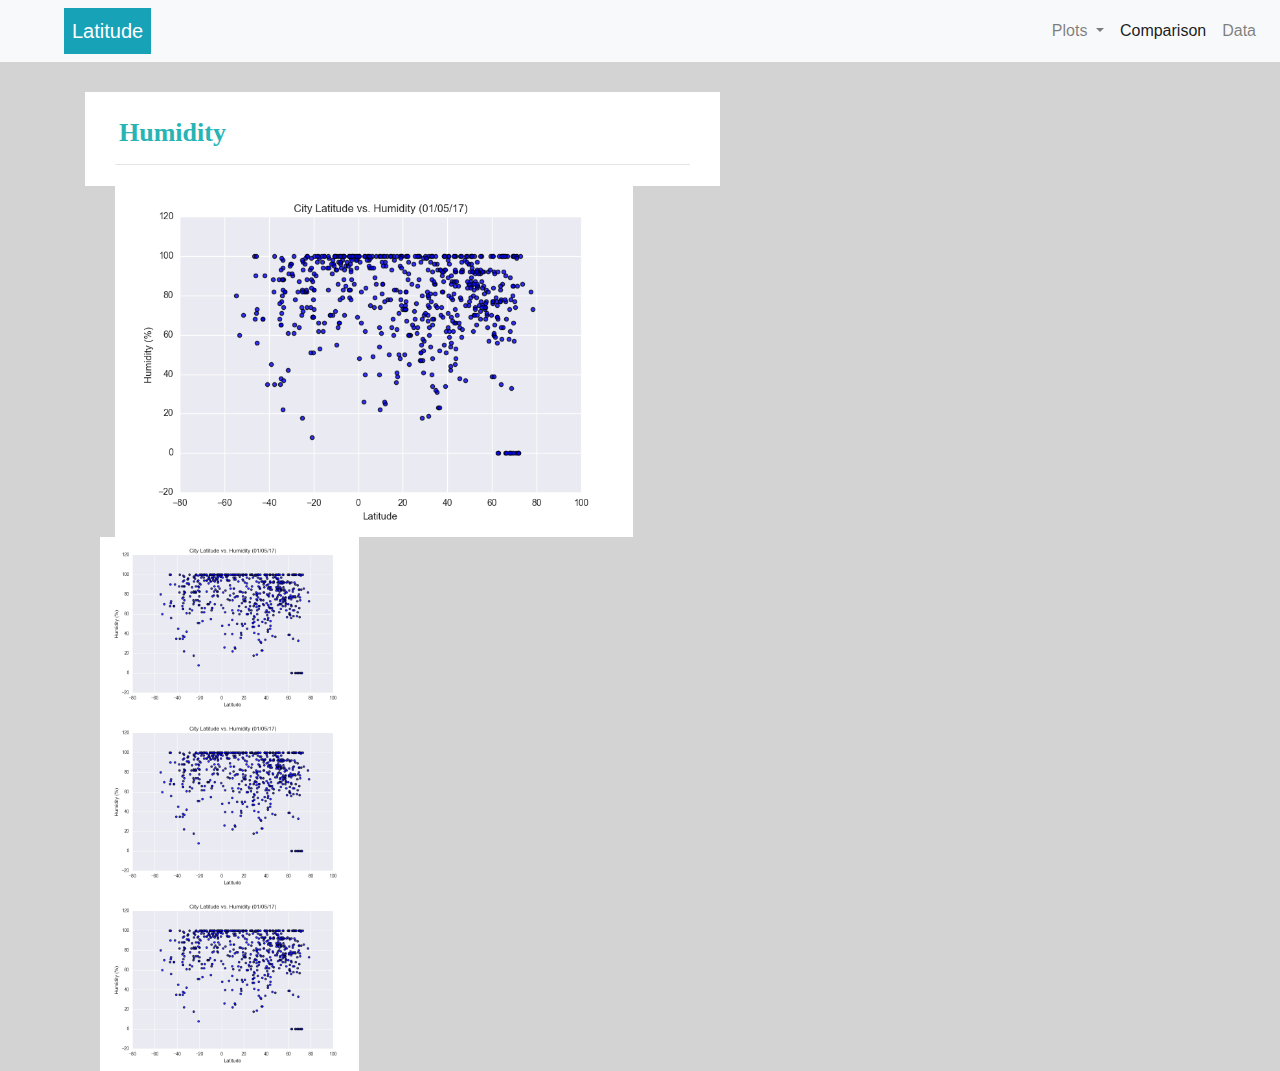
<file: humidity.html>
<!DOCTYPE html>

<html lang="en">
  <head>
    <meta charset="UTF-8" />
    <title>Web Design Challenge</title>

    <!-- Launch Bootstrap -->
    <link rel="stylesheet" href="https://stackpath.bootstrapcdn.com/bootstrap/4.3.1/css/bootstrap.min.css"
    integrity="sha384-ggOyR0iXCbMQv3Xipma34MD+dH/1fQ784/j6cY/iJTQUOhcWr7x9JvoRxT2MZw1T" crossorigin="anonymous">

    <script src="https://code.jquery.com/jquery-3.3.1.slim.min.js" integrity="sha384-q8i/X+965DzO0rT7abK41JStQIAqVgRVzpbzo5smXKp4YfRvH+8abtTE1Pi6jizo" crossorigin="anonymous"></script>
    <script src="https://cdnjs.cloudflare.com/ajax/libs/popper.js/1.14.7/umd/popper.min.js" integrity="sha384-UO2eT0CpHqdSJQ6hJty5KVphtPhzWj9WO1clHTMGa3JDZwrnQq4sF86dIHNDz0W1" crossorigin="anonymous"></script>
    <script src="https://stackpath.bootstrapcdn.com/bootstrap/4.3.1/js/bootstrap.min.js" integrity="sha384-JjSmVgyd0p3pXB1rRibZUAYoIIy6OrQ6VrjIEaFf/nJGzIxFDsf4x0xIM+B07jRM" crossorigin="anonymous"></script>

    <link rel="stylesheet" href="style.css">
  </head>

  <body>

  <!-- Define the Navigation Bar -->  
  
    <nav class="navbar navbar-expand-lg navbar-light bg-light">
      <a class="navbar-brand d-inline p-2 ml-5 bg-info text-white mb-0" href="./index.html">Latitude</a>

      <button class="navbar-toggler" type="button" data-toggle="collapse" data-target="#navbarSupportedContent" aria-controls="navbarSupportedContent" aria-expanded="false" aria-label="Toggle navigation">
        <span class="navbar-toggler-icon"></span>
      </button>
  
			        
      <div class="collapse navbar-collapse" id="navbarSupportedContent">
				        <ul class=" nav navbar-nav ml-auto">  
        	<li class="nav-item dropdown">
          <a class="nav-link dropdown-toggle" href="#" id="navbarDropdown" role="button" data-toggle="dropdown">
              Plots
          </a>
          <div class="dropdown-menu" aria-labelledby="navbarDropdown">
            <a class="dropdown-item" href="./max_temp.html">Max Temperature</a>
            <a class="dropdown-item" href="./humidity.html">Humidity</a>
            <a class="dropdown-item" href="./cloudiness.html">Cloudiness</a>
            <a class="dropdown-item" href="./wind_speed.html">Wind Speed</a>
          </div>
          </li>
					
					  <li class="nav-item active">
            <a class="nav-link" href="./comparison.html">Comparison <span class="sr-only">(current)</span></a>
					  </li>
					
          <li class="nav-item">
            <a class="nav-link" href="./data.html">Data</a>
          </li>

        </ul>
                    
      </div>
    </nav>
    
<!-- Define Comparisons--> 

  
        <div class="container">

          <div class="row">

            <div class="col-lg-7 col-md-12">
              <div class="plot-content">
                <h1 class="plot-header">Humidity</h1>
                <hr>
    
              <!-- <div class="comp-title">vs Max Temperature</div>--> 
              <a href="/max_temp.html">
                <img src="./Resources/humidity.png" alt="Latitude vs. Humdidty" id="comp-image" >
              </a>
            </div>
            
            <div class="col-lg-6 col-md-12">
               <!-- <div class="comp-title">vs Humidity</div>  --> 
              <a href="/humidity.html">
              <img src="./Resources/humidity.png" alt="Latitude vs. Humidity" id="comp-image">
              </a>
            </div>
        
            <div class="col-lg-6 col-md-12">
               <!-- <div class="comp-title">vs Cloudiness</div>--> 
              <a href="/humidity.html">
              <img src="./Resources/humidity.png" alt="Latitude vs. Humidity" id="comp-image">
            </a>
            </div>

            <div class="col-lg-6 col-md-12">
             <!-- <div class="comp-title">vs Wind Speed</div>--> 
              <a href="/humidity.html">
              <img src="./Resources/humidity.png" alt="Latitude vs. Humidity" id="comp-image">
              </a>
            </div>
          </div>  
        </div>
      
        </div>
      </div>
    </div>  
  </body>
    
</html>
</file>
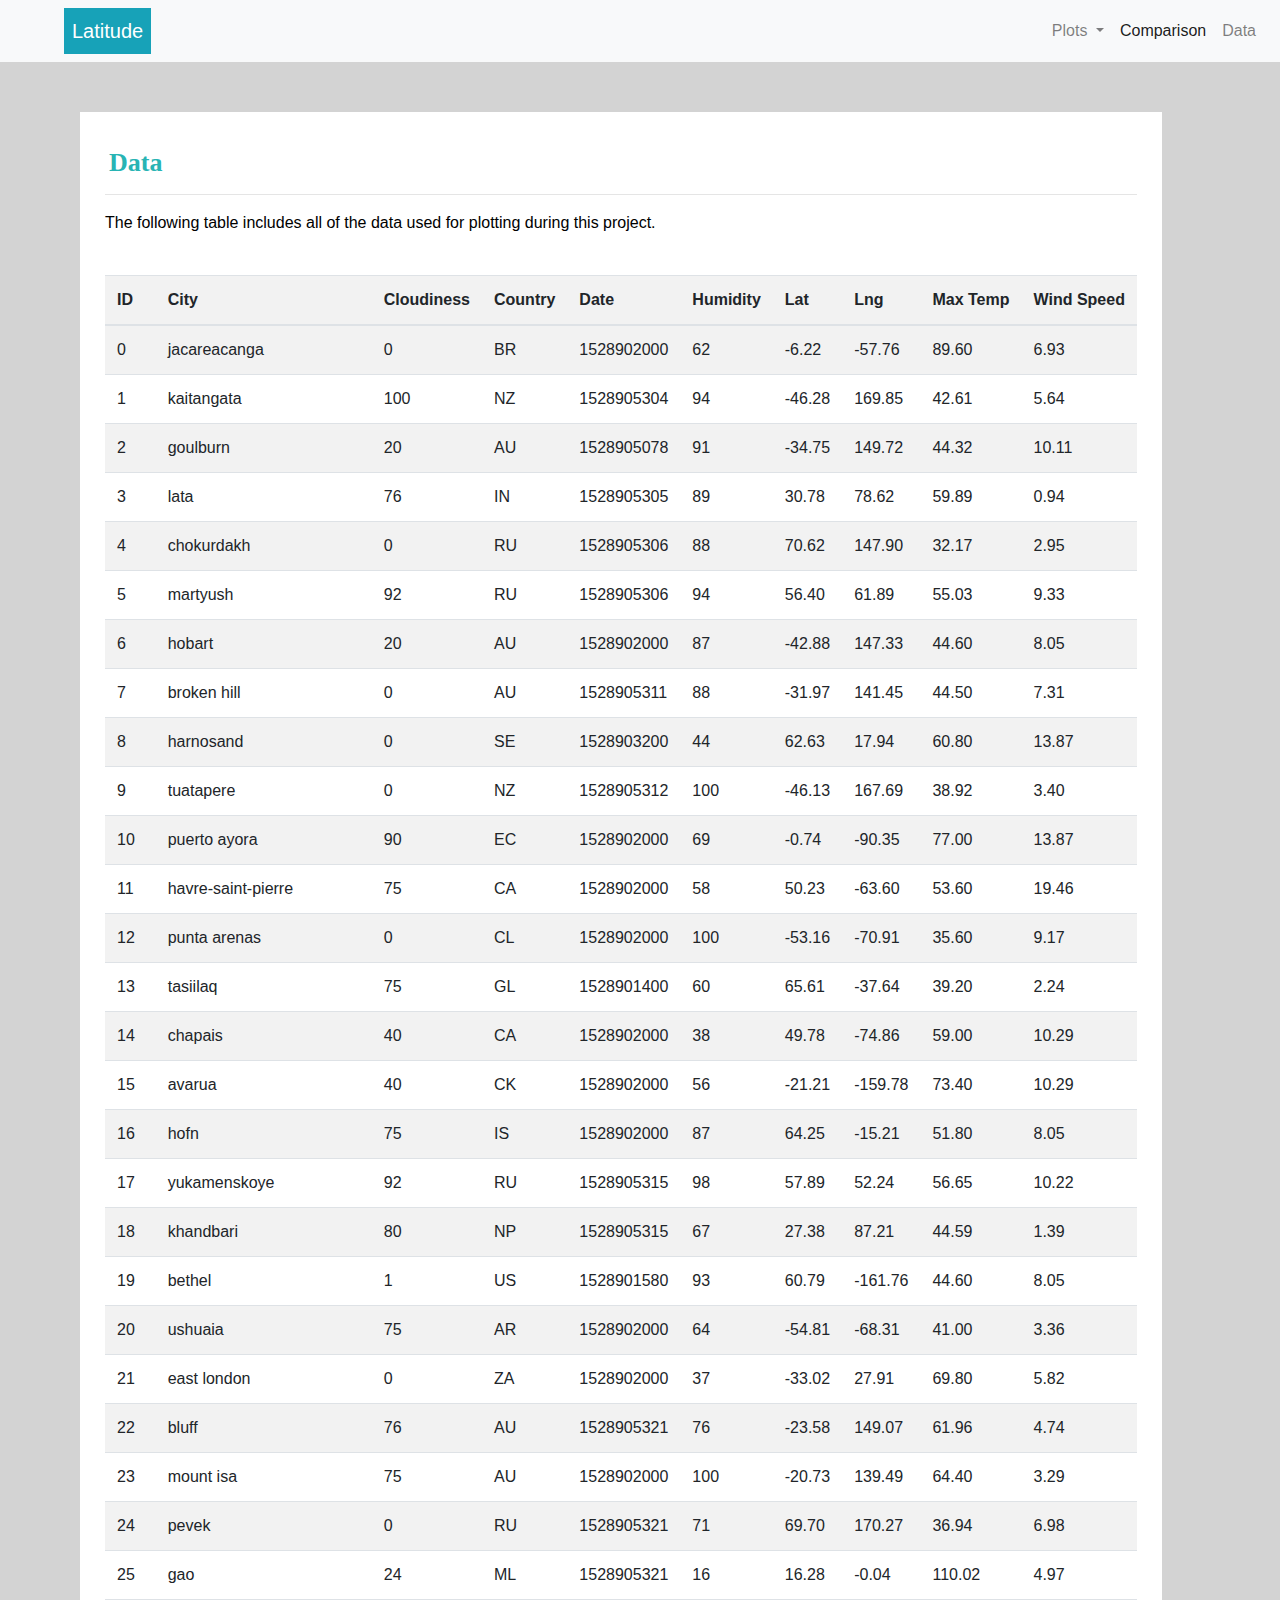
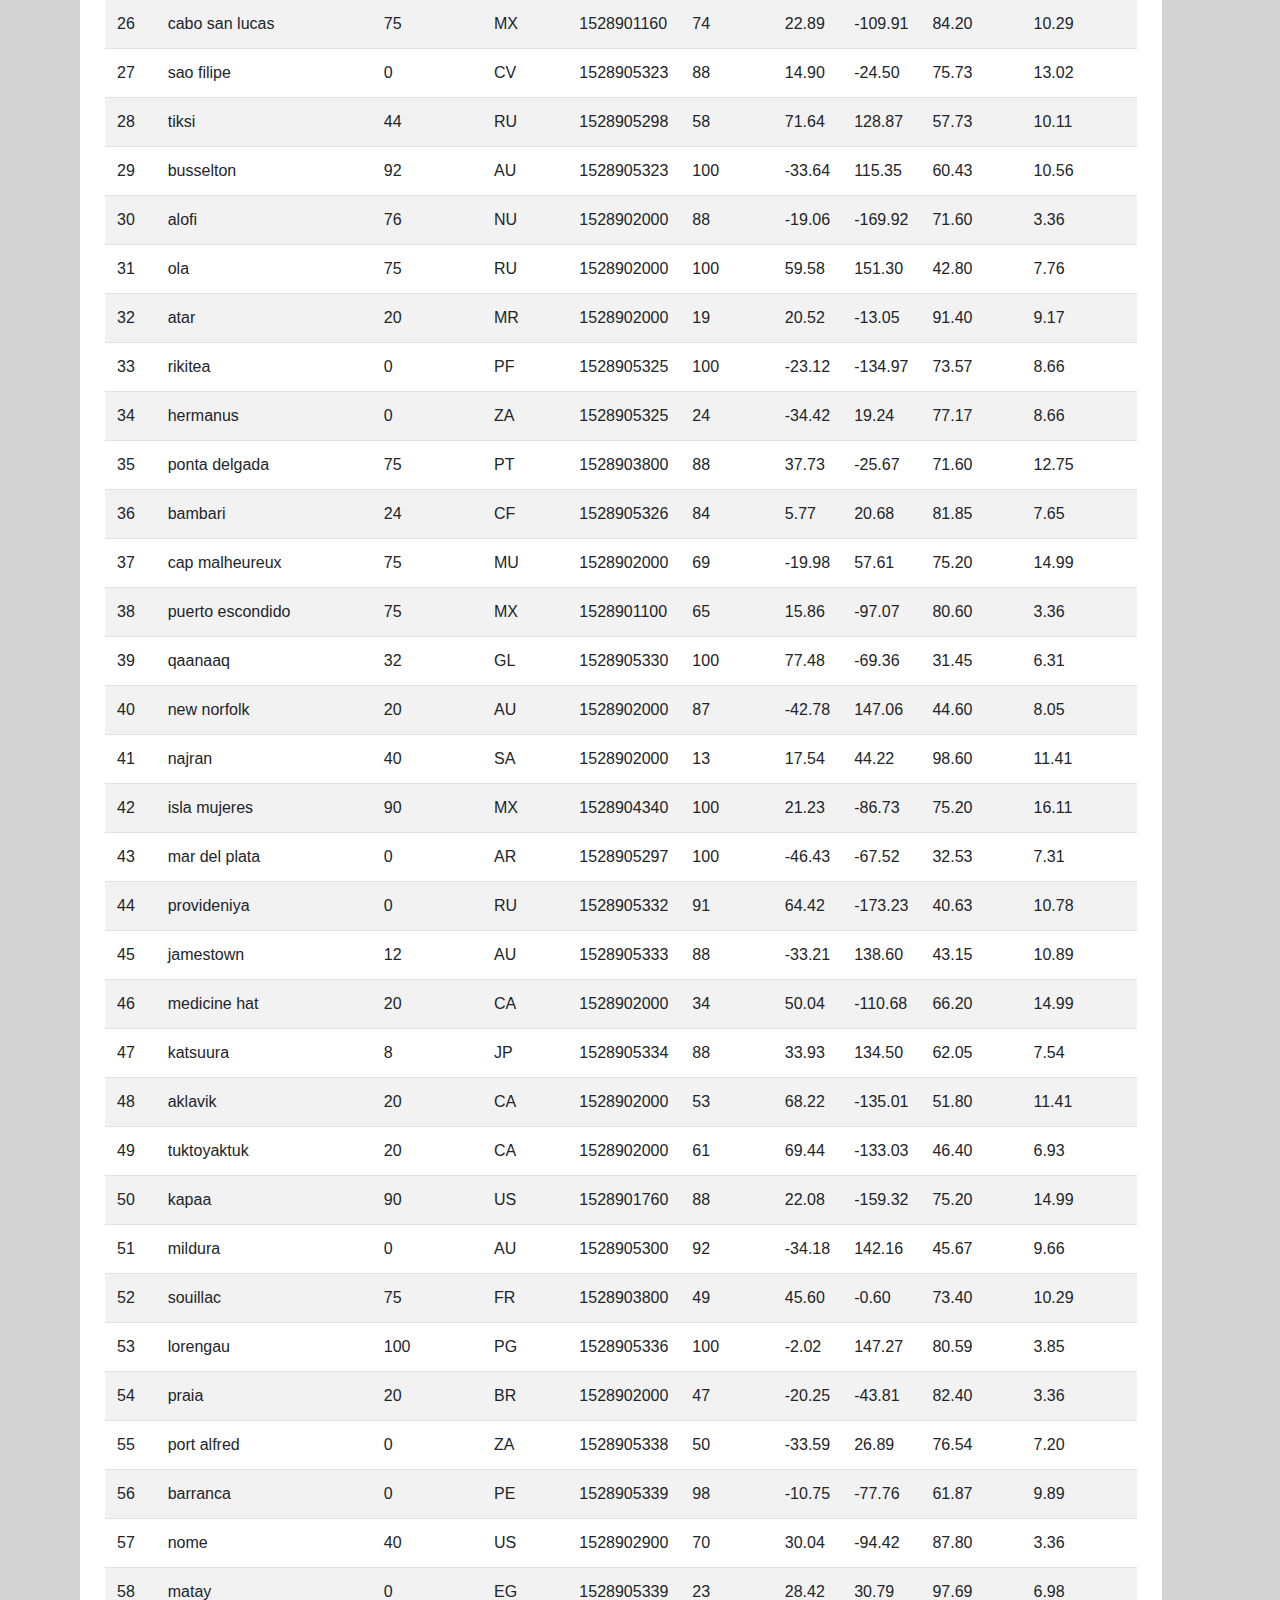
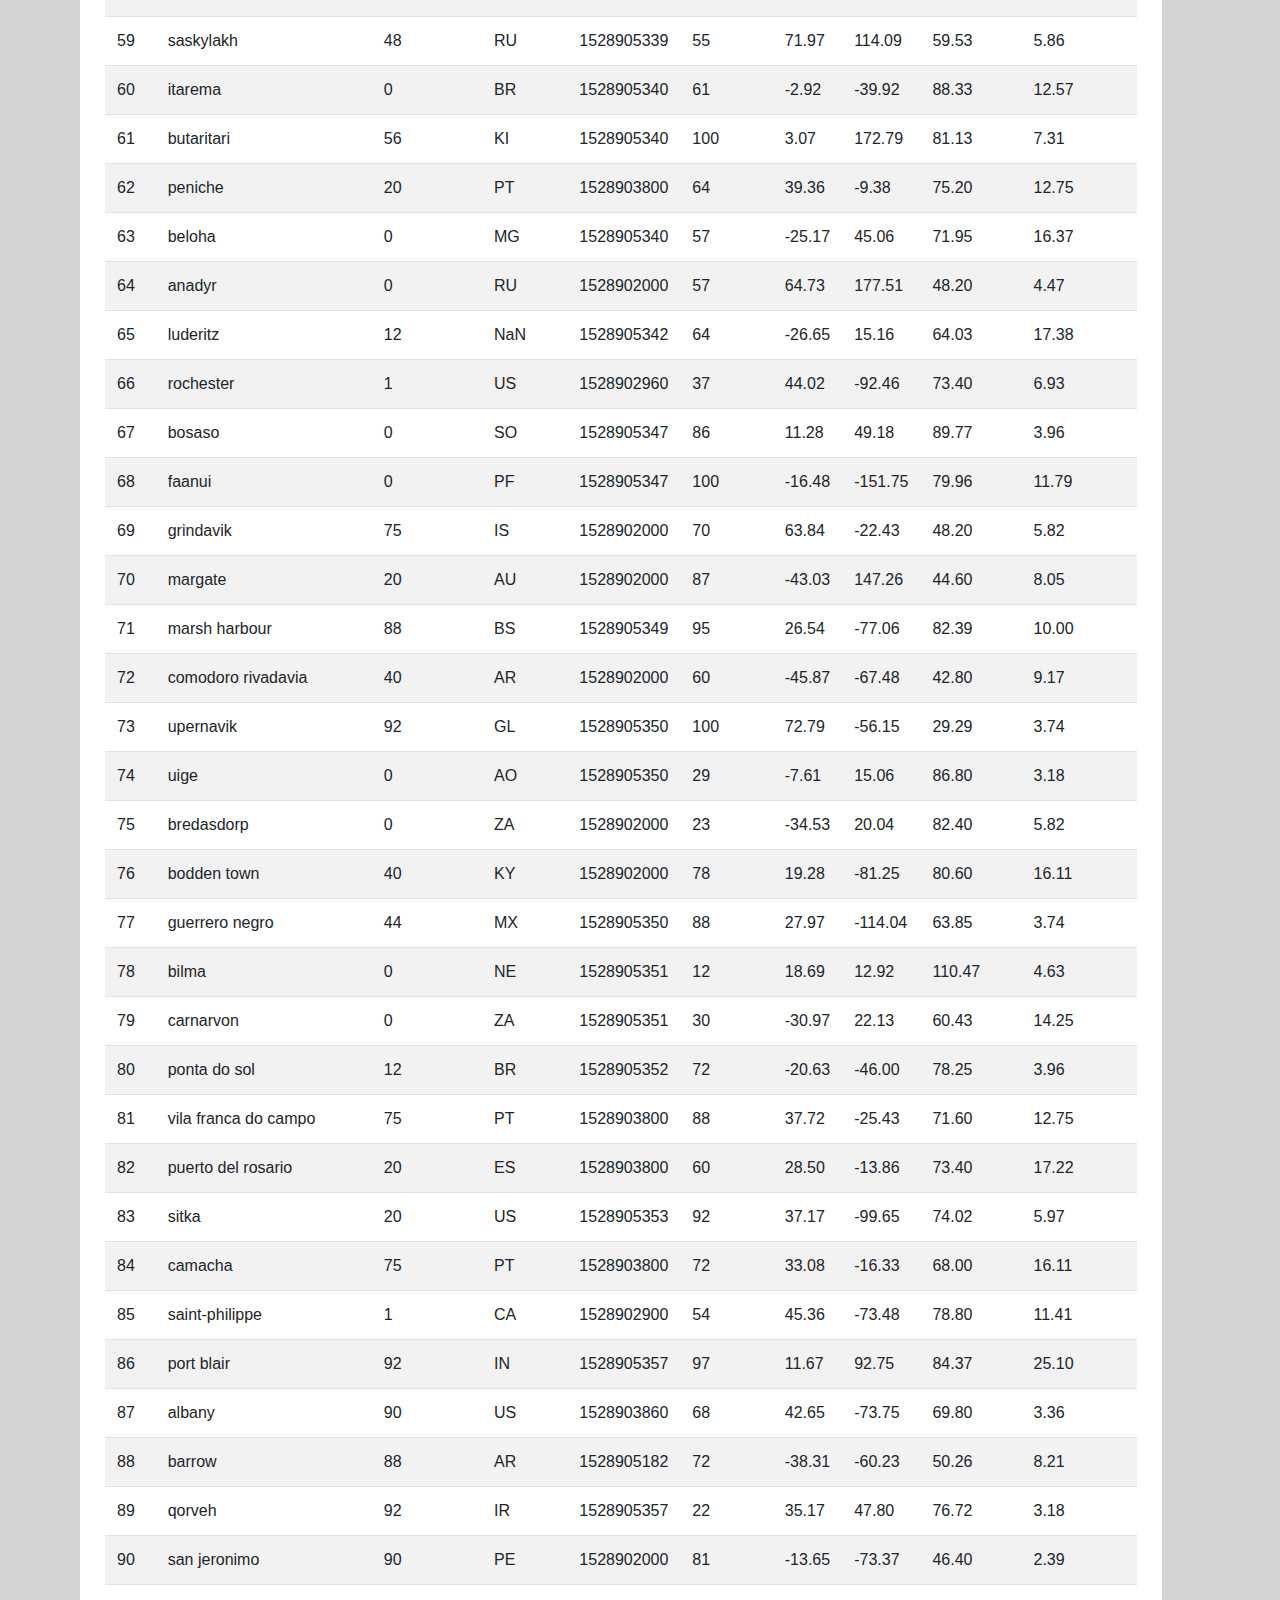
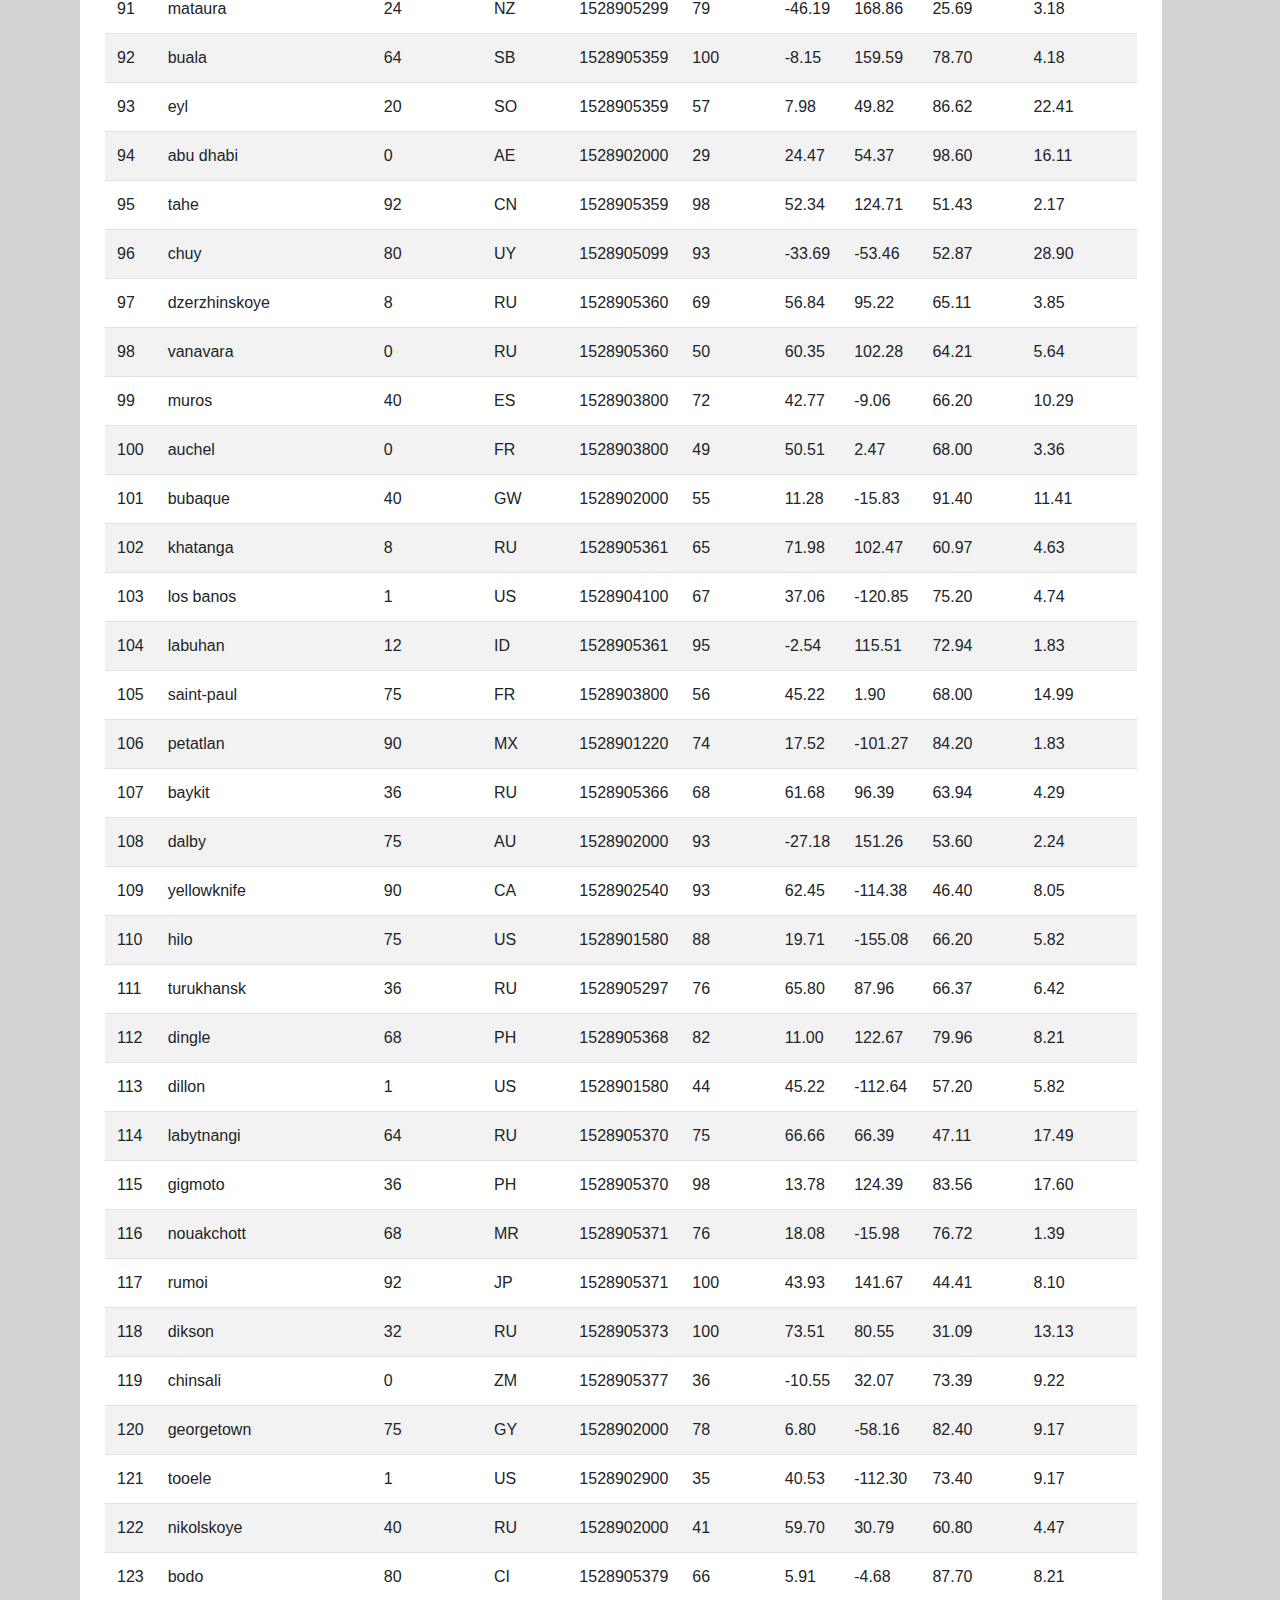
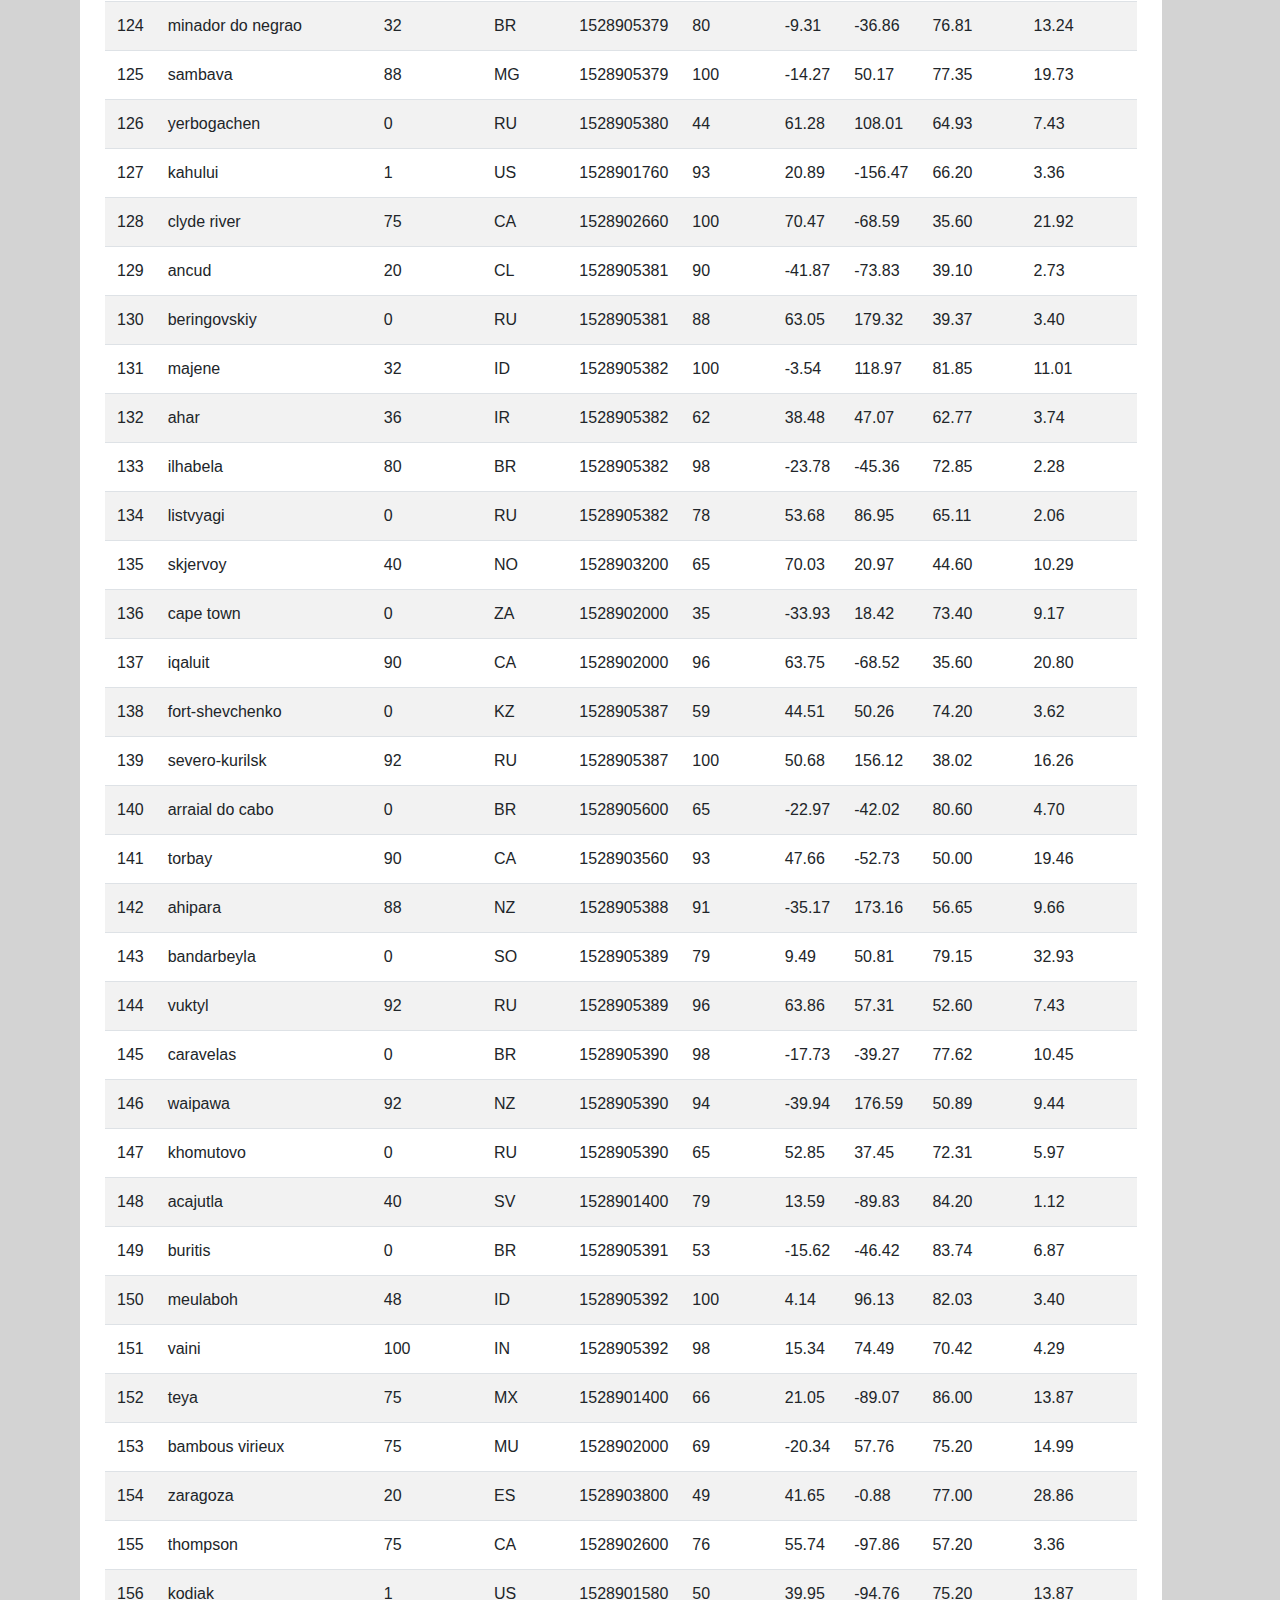
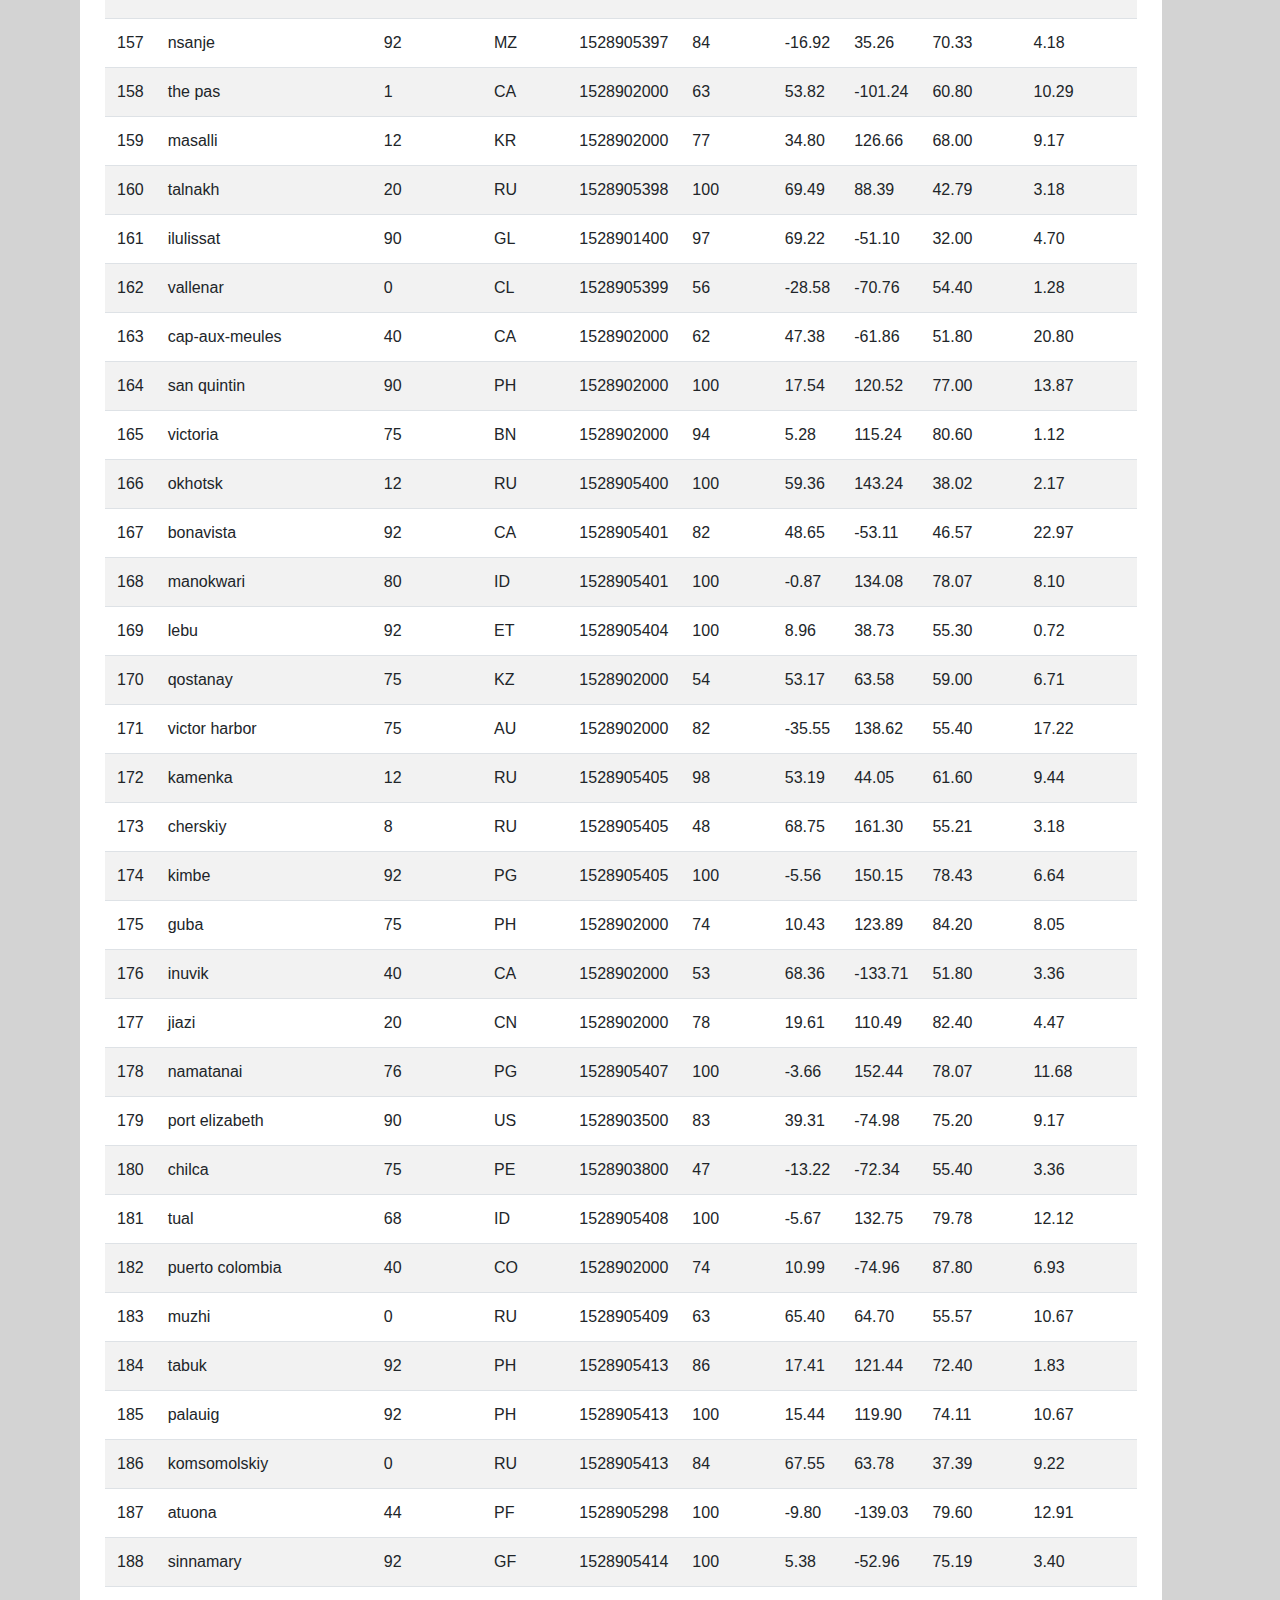
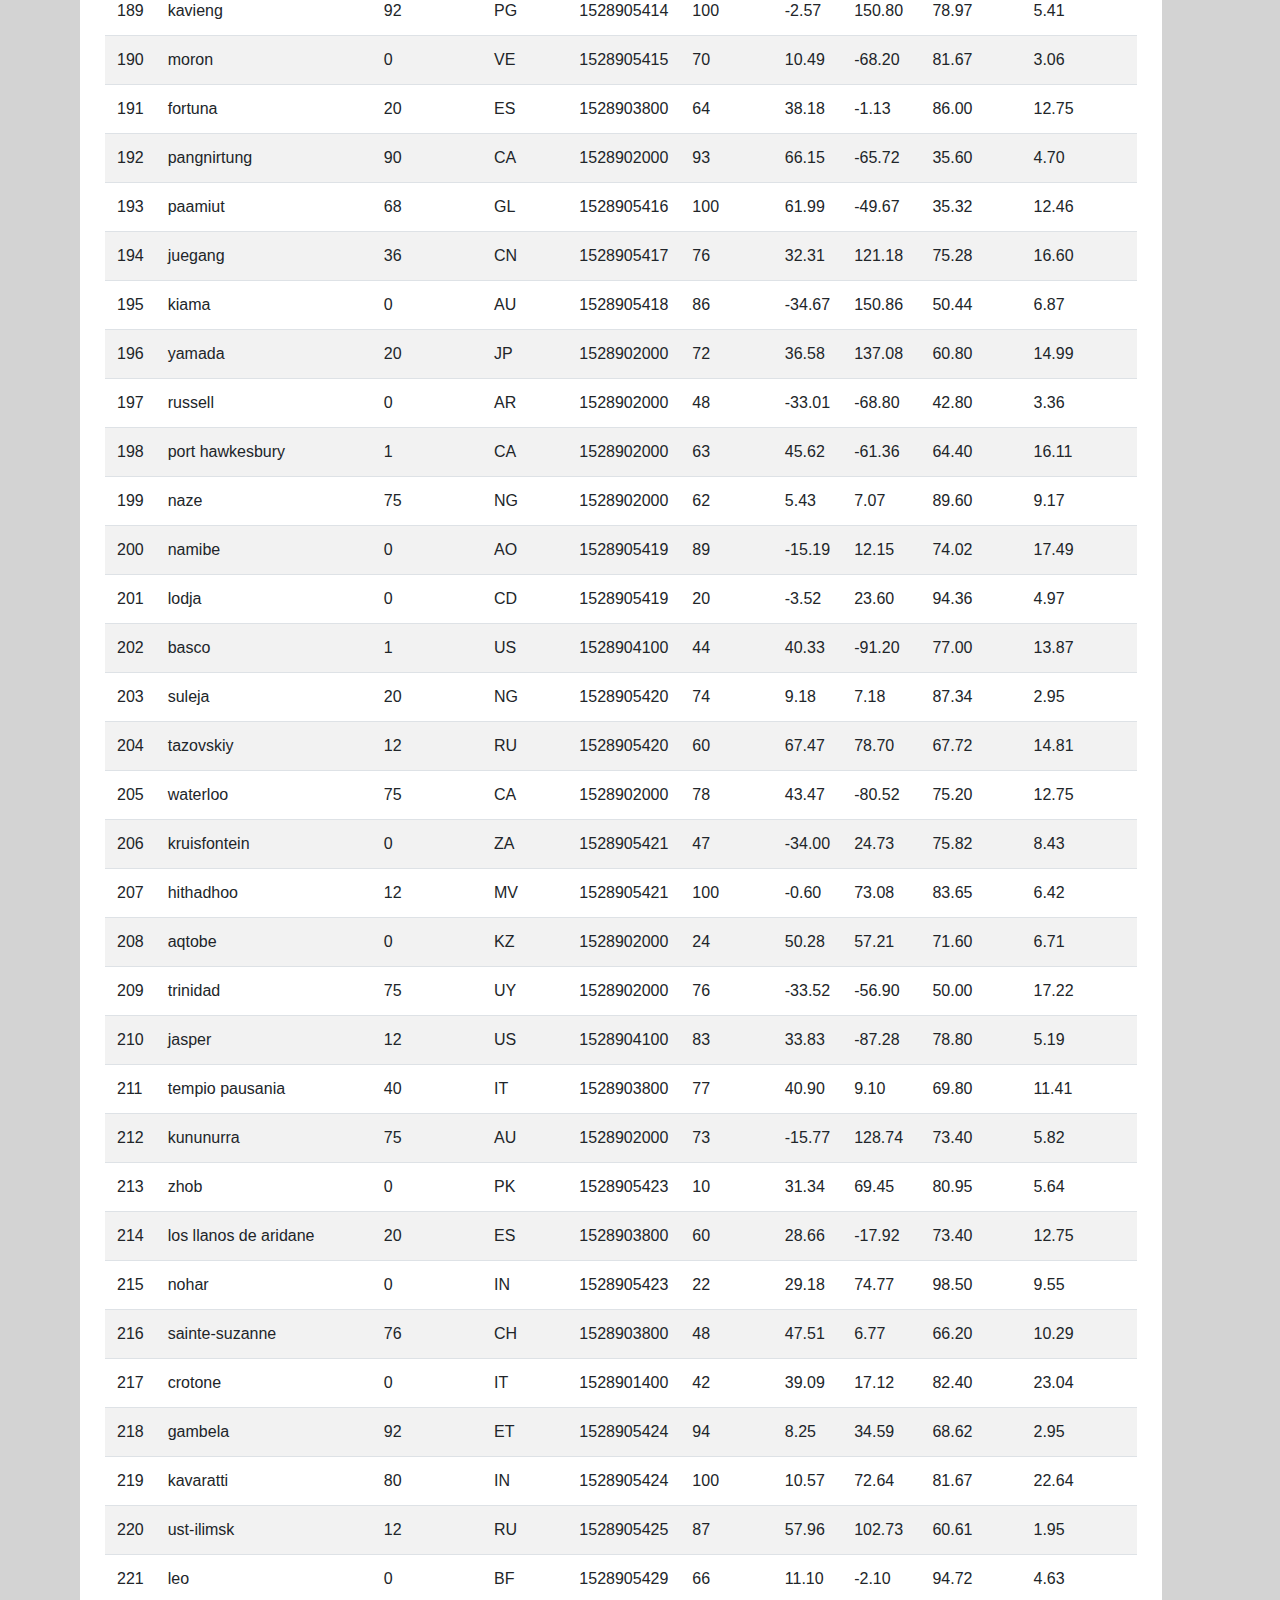
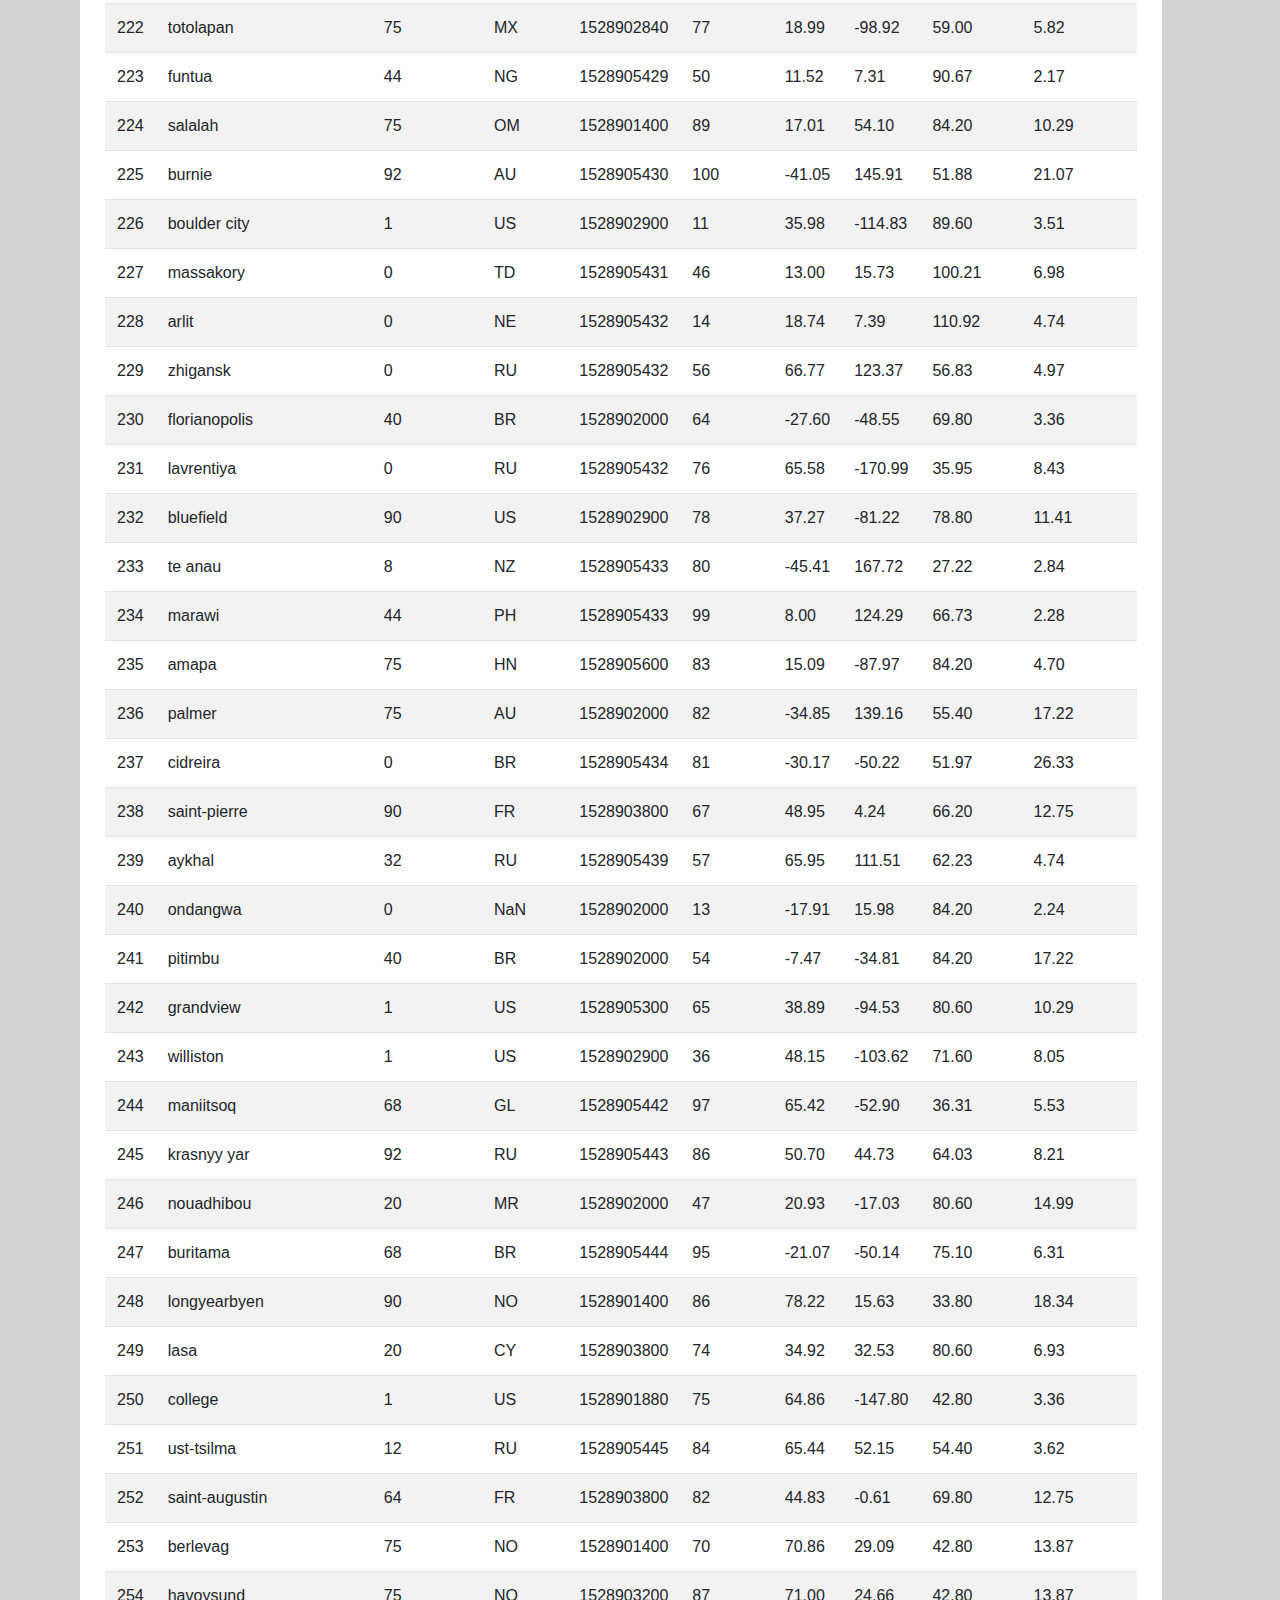
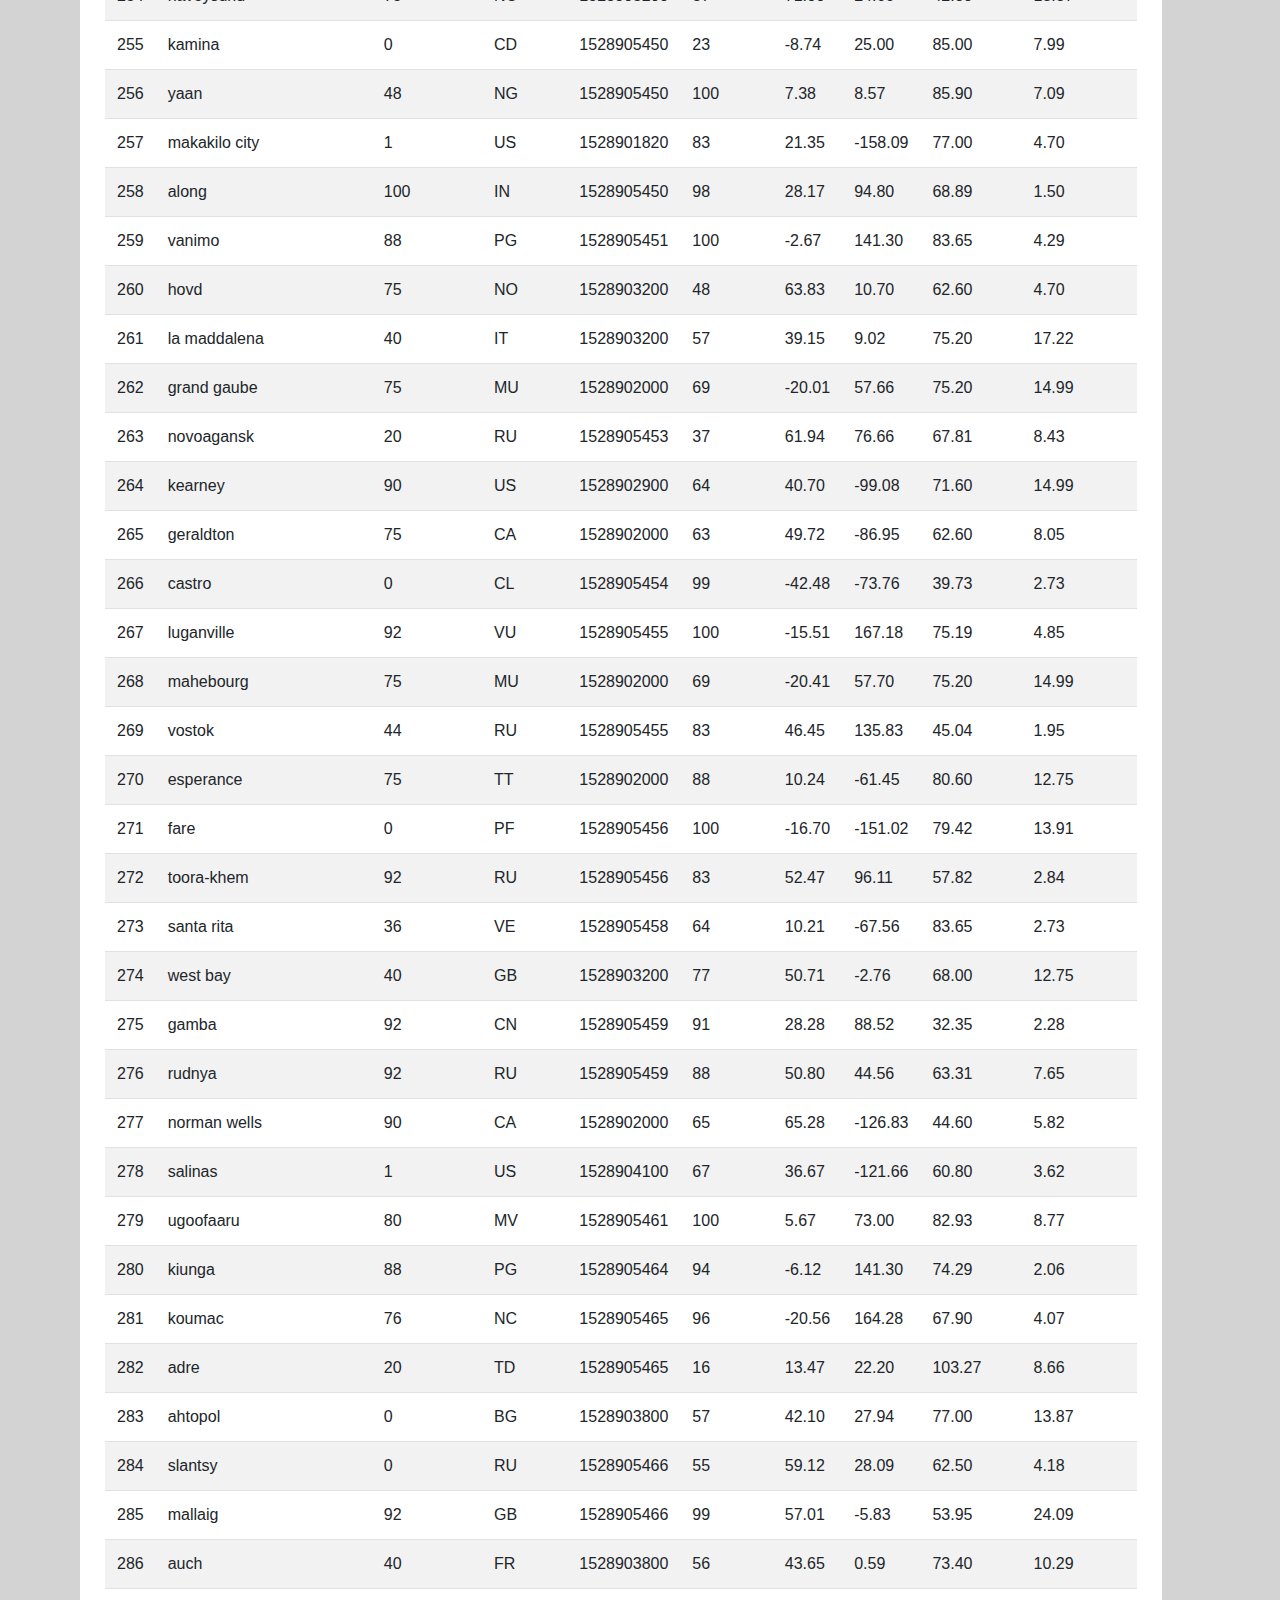
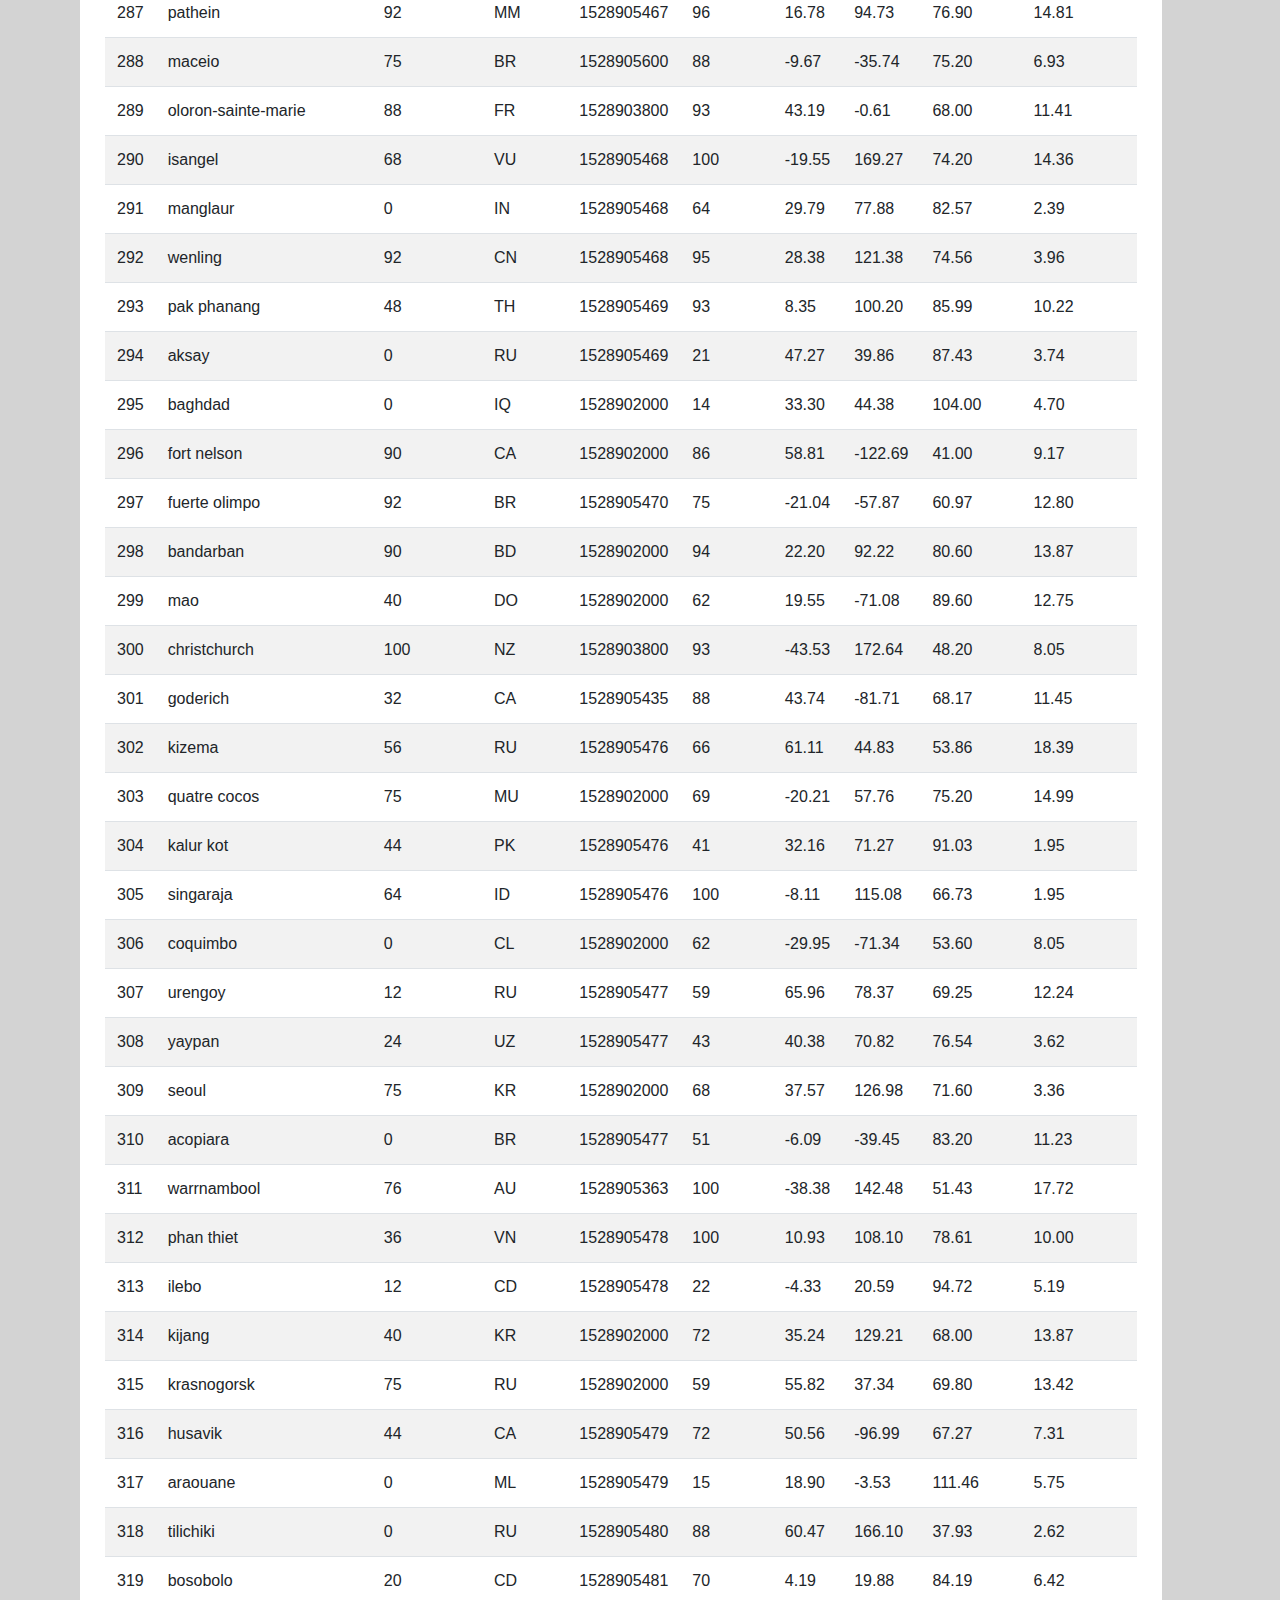
<file: Humity.html>
<!DOCTYPE html>


<html lang="en">
  <head>
    <meta charset="UTF-8" />
    <title>Data</title>

    <!-- Bootstrap Stylesheet -->
    <link rel="stylesheet" href="https://stackpath.bootstrapcdn.com/bootstrap/4.3.1/css/bootstrap.min.css"
    integrity="sha384-ggOyR0iXCbMQv3Xipma34MD+dH/1fQ784/j6cY/iJTQUOhcWr7x9JvoRxT2MZw1T" crossorigin="anonymous">

    <script src="https://code.jquery.com/jquery-3.3.1.slim.min.js" integrity="sha384-q8i/X+965DzO0rT7abK41JStQIAqVgRVzpbzo5smXKp4YfRvH+8abtTE1Pi6jizo" crossorigin="anonymous"></script>
    <script src="https://cdnjs.cloudflare.com/ajax/libs/popper.js/1.14.7/umd/popper.min.js" integrity="sha384-UO2eT0CpHqdSJQ6hJty5KVphtPhzWj9WO1clHTMGa3JDZwrnQq4sF86dIHNDz0W1" crossorigin="anonymous"></script>
    <script src="https://stackpath.bootstrapcdn.com/bootstrap/4.3.1/js/bootstrap.min.js" integrity="sha384-JjSmVgyd0p3pXB1rRibZUAYoIIy6OrQ6VrjIEaFf/nJGzIxFDsf4x0xIM+B07jRM" crossorigin="anonymous"></script>

    <link rel="stylesheet" href="style.css">
  </head>

  <body>

   <!-- Define Navigation Bar and Location at Top-Right-->    
   <!-- Think of navigation top-area as one long row-->  
    
    <nav class="navbar navbar-expand-lg navbar-light bg-light">
      <a class="navbar-brand d-inline p-2 ml-5 bg-info text-white mb-0" href="./index.html">Latitude</a>

      <button class="navbar-toggler" type="button" data-toggle="collapse" data-target="#navbarSupportedContent" aria-controls="navbarSupportedContent" aria-expanded="false" aria-label="Toggle navigation">
        <span class="navbar-toggler-icon"></span>
      </button>
  
			        
      <div class="collapse navbar-collapse" id="navbarSupportedContent">
        
				<ul class=" nav navbar-nav ml-auto">  
        	<li class="nav-item dropdown">
            <a class="nav-link dropdown-toggle" href="#" id="navbarDropdown" role="button" data-toggle="dropdown" aria-haspopup="true" aria-expanded="false">
              Plots
            </a>
            <div class="dropdown-menu" aria-labelledby="navbarDropdown">
              <a class="dropdown-item" href="./temp.html">Max Temperature</a>
              <a class="dropdown-item" href="./humidity.html">Humidity</a>
              <a class="dropdown-item" href="./clouds.html">Cloudiness</a>
              <a class="dropdown-item" href="./wind.html">Wind Speed</a>
              <div class="dropdown-divider"></div>
              <a class="dropdown-item" href="./index.html">Back to Home Page</a>
            </div>
          </li>
					
					<li class="nav-item active">
            <a class="nav-link" href="./comparisons.html">Comparison <span class="sr-only">(current)</span></a>
					</li>
					
          <li class="nav-item">
            <a class="nav-link" href="./data.html">Data</a>
          </li>

        </ul>
                    
      </div>
    </nav>
  
<!--Define table-->

<div class = "container">
  <div class = "row">
    <div class = "table-content">
      <div class = "col-12">

        <h1 class = "plot-header">Data</h1>
        <hr>
        <p>The following table includes all of the data used for plotting during this project.</p>
        <br>
        <table class = "table 1">
          <thead class="tablehead">
            <tr>
              <thead>
                <tr style="text-align: left;">
                  <th>ID</th>
                  <th>City</th>
                  <th>Cloudiness</th>
                  <th>Country</th>
                  <th>Date</th>
                  <th>Humidity</th>
                  <th>Lat</th>
                  <th>Lng</th>
                  <th>Max Temp</th>
                  <th>Wind Speed</th>
                </tr>
              </thead>
              <tbody>
                <tr>
                  <td>0</td>
                  <td>jacareacanga</td>
                  <td>0</td>
                  <td>BR</td>
                  <td>1528902000</td>
                  <td>62</td>
                  <td>-6.22</td>
                  <td>-57.76</td>
                  <td>89.60</td>
                  <td>6.93</td>
                </tr>
                <tr>
                  <td>1</td>
                  <td>kaitangata</td>
                  <td>100</td>
                  <td>NZ</td>
                  <td>1528905304</td>
                  <td>94</td>
                  <td>-46.28</td>
                  <td>169.85</td>
                  <td>42.61</td>
                  <td>5.64</td>
                </tr>
                <tr>
                  <td>2</td>
                  <td>goulburn</td>
                  <td>20</td>
                  <td>AU</td>
                  <td>1528905078</td>
                  <td>91</td>
                  <td>-34.75</td>
                  <td>149.72</td>
                  <td>44.32</td>
                  <td>10.11</td>
                </tr>
                <tr>
                  <td>3</td>
                  <td>lata</td>
                  <td>76</td>
                  <td>IN</td>
                  <td>1528905305</td>
                  <td>89</td>
                  <td>30.78</td>
                  <td>78.62</td>
                  <td>59.89</td>
                  <td>0.94</td>
                </tr>
                <tr>
                  <td>4</td>
                  <td>chokurdakh</td>
                  <td>0</td>
                  <td>RU</td>
                  <td>1528905306</td>
                  <td>88</td>
                  <td>70.62</td>
                  <td>147.90</td>
                  <td>32.17</td>
                  <td>2.95</td>
                </tr>
                <tr>
                  <td>5</td>
                  <td>martyush</td>
                  <td>92</td>
                  <td>RU</td>
                  <td>1528905306</td>
                  <td>94</td>
                  <td>56.40</td>
                  <td>61.89</td>
                  <td>55.03</td>
                  <td>9.33</td>
                </tr>
                <tr>
                  <td>6</td>
                  <td>hobart</td>
                  <td>20</td>
                  <td>AU</td>
                  <td>1528902000</td>
                  <td>87</td>
                  <td>-42.88</td>
                  <td>147.33</td>
                  <td>44.60</td>
                  <td>8.05</td>
                </tr>
                <tr>
                  <td>7</td>
                  <td>broken hill</td>
                  <td>0</td>
                  <td>AU</td>
                  <td>1528905311</td>
                  <td>88</td>
                  <td>-31.97</td>
                  <td>141.45</td>
                  <td>44.50</td>
                  <td>7.31</td>
                </tr>
                <tr>
                  <td>8</td>
                  <td>harnosand</td>
                  <td>0</td>
                  <td>SE</td>
                  <td>1528903200</td>
                  <td>44</td>
                  <td>62.63</td>
                  <td>17.94</td>
                  <td>60.80</td>
                  <td>13.87</td>
                </tr>
                <tr>
                  <td>9</td>
                  <td>tuatapere</td>
                  <td>0</td>
                  <td>NZ</td>
                  <td>1528905312</td>
                  <td>100</td>
                  <td>-46.13</td>
                  <td>167.69</td>
                  <td>38.92</td>
                  <td>3.40</td>
                </tr>
                <tr>
                  <td>10</td>
                  <td>puerto ayora</td>
                  <td>90</td>
                  <td>EC</td>
                  <td>1528902000</td>
                  <td>69</td>
                  <td>-0.74</td>
                  <td>-90.35</td>
                  <td>77.00</td>
                  <td>13.87</td>
                </tr>
                <tr>
                  <td>11</td>
                  <td>havre-saint-pierre</td>
                  <td>75</td>
                  <td>CA</td>
                  <td>1528902000</td>
                  <td>58</td>
                  <td>50.23</td>
                  <td>-63.60</td>
                  <td>53.60</td>
                  <td>19.46</td>
                </tr>
                <tr>
                  <td>12</td>
                  <td>punta arenas</td>
                  <td>0</td>
                  <td>CL</td>
                  <td>1528902000</td>
                  <td>100</td>
                  <td>-53.16</td>
                  <td>-70.91</td>
                  <td>35.60</td>
                  <td>9.17</td>
                </tr>
                <tr>
                  <td>13</td>
                  <td>tasiilaq</td>
                  <td>75</td>
                  <td>GL</td>
                  <td>1528901400</td>
                  <td>60</td>
                  <td>65.61</td>
                  <td>-37.64</td>
                  <td>39.20</td>
                  <td>2.24</td>
                </tr>
                <tr>
                  <td>14</td>
                  <td>chapais</td>
                  <td>40</td>
                  <td>CA</td>
                  <td>1528902000</td>
                  <td>38</td>
                  <td>49.78</td>
                  <td>-74.86</td>
                  <td>59.00</td>
                  <td>10.29</td>
                </tr>
                <tr>
                  <td>15</td>
                  <td>avarua</td>
                  <td>40</td>
                  <td>CK</td>
                  <td>1528902000</td>
                  <td>56</td>
                  <td>-21.21</td>
                  <td>-159.78</td>
                  <td>73.40</td>
                  <td>10.29</td>
                </tr>
                <tr>
                  <td>16</td>
                  <td>hofn</td>
                  <td>75</td>
                  <td>IS</td>
                  <td>1528902000</td>
                  <td>87</td>
                  <td>64.25</td>
                  <td>-15.21</td>
                  <td>51.80</td>
                  <td>8.05</td>
                </tr>
                <tr>
                  <td>17</td>
                  <td>yukamenskoye</td>
                  <td>92</td>
                  <td>RU</td>
                  <td>1528905315</td>
                  <td>98</td>
                  <td>57.89</td>
                  <td>52.24</td>
                  <td>56.65</td>
                  <td>10.22</td>
                </tr>
                <tr>
                  <td>18</td>
                  <td>khandbari</td>
                  <td>80</td>
                  <td>NP</td>
                  <td>1528905315</td>
                  <td>67</td>
                  <td>27.38</td>
                  <td>87.21</td>
                  <td>44.59</td>
                  <td>1.39</td>
                </tr>
                <tr>
                  <td>19</td>
                  <td>bethel</td>
                  <td>1</td>
                  <td>US</td>
                  <td>1528901580</td>
                  <td>93</td>
                  <td>60.79</td>
                  <td>-161.76</td>
                  <td>44.60</td>
                  <td>8.05</td>
                </tr>
                <tr>
                  <td>20</td>
                  <td>ushuaia</td>
                  <td>75</td>
                  <td>AR</td>
                  <td>1528902000</td>
                  <td>64</td>
                  <td>-54.81</td>
                  <td>-68.31</td>
                  <td>41.00</td>
                  <td>3.36</td>
                </tr>
                <tr>
                  <td>21</td>
                  <td>east london</td>
                  <td>0</td>
                  <td>ZA</td>
                  <td>1528902000</td>
                  <td>37</td>
                  <td>-33.02</td>
                  <td>27.91</td>
                  <td>69.80</td>
                  <td>5.82</td>
                </tr>
                <tr>
                  <td>22</td>
                  <td>bluff</td>
                  <td>76</td>
                  <td>AU</td>
                  <td>1528905321</td>
                  <td>76</td>
                  <td>-23.58</td>
                  <td>149.07</td>
                  <td>61.96</td>
                  <td>4.74</td>
                </tr>
                <tr>
                  <td>23</td>
                  <td>mount isa</td>
                  <td>75</td>
                  <td>AU</td>
                  <td>1528902000</td>
                  <td>100</td>
                  <td>-20.73</td>
                  <td>139.49</td>
                  <td>64.40</td>
                  <td>3.29</td>
                </tr>
                <tr>
                  <td>24</td>
                  <td>pevek</td>
                  <td>0</td>
                  <td>RU</td>
                  <td>1528905321</td>
                  <td>71</td>
                  <td>69.70</td>
                  <td>170.27</td>
                  <td>36.94</td>
                  <td>6.98</td>
                </tr>
                <tr>
                  <td>25</td>
                  <td>gao</td>
                  <td>24</td>
                  <td>ML</td>
                  <td>1528905321</td>
                  <td>16</td>
                  <td>16.28</td>
                  <td>-0.04</td>
                  <td>110.02</td>
                  <td>4.97</td>
                </tr>
                <tr>
                  <td>26</td>
                  <td>cabo san lucas</td>
                  <td>75</td>
                  <td>MX</td>
                  <td>1528901160</td>
                  <td>74</td>
                  <td>22.89</td>
                  <td>-109.91</td>
                  <td>84.20</td>
                  <td>10.29</td>
                </tr>
                <tr>
                  <td>27</td>
                  <td>sao filipe</td>
                  <td>0</td>
                  <td>CV</td>
                  <td>1528905323</td>
                  <td>88</td>
                  <td>14.90</td>
                  <td>-24.50</td>
                  <td>75.73</td>
                  <td>13.02</td>
                </tr>
                <tr>
                  <td>28</td>
                  <td>tiksi</td>
                  <td>44</td>
                  <td>RU</td>
                  <td>1528905298</td>
                  <td>58</td>
                  <td>71.64</td>
                  <td>128.87</td>
                  <td>57.73</td>
                  <td>10.11</td>
                </tr>
                <tr>
                  <td>29</td>
                  <td>busselton</td>
                  <td>92</td>
                  <td>AU</td>
                  <td>1528905323</td>
                  <td>100</td>
                  <td>-33.64</td>
                  <td>115.35</td>
                  <td>60.43</td>
                  <td>10.56</td>
                </tr>
                <tr>
                  <td>30</td>
                  <td>alofi</td>
                  <td>76</td>
                  <td>NU</td>
                  <td>1528902000</td>
                  <td>88</td>
                  <td>-19.06</td>
                  <td>-169.92</td>
                  <td>71.60</td>
                  <td>3.36</td>
                </tr>
                <tr>
                  <td>31</td>
                  <td>ola</td>
                  <td>75</td>
                  <td>RU</td>
                  <td>1528902000</td>
                  <td>100</td>
                  <td>59.58</td>
                  <td>151.30</td>
                  <td>42.80</td>
                  <td>7.76</td>
                </tr>
                <tr>
                  <td>32</td>
                  <td>atar</td>
                  <td>20</td>
                  <td>MR</td>
                  <td>1528902000</td>
                  <td>19</td>
                  <td>20.52</td>
                  <td>-13.05</td>
                  <td>91.40</td>
                  <td>9.17</td>
                </tr>
                <tr>
                  <td>33</td>
                  <td>rikitea</td>
                  <td>0</td>
                  <td>PF</td>
                  <td>1528905325</td>
                  <td>100</td>
                  <td>-23.12</td>
                  <td>-134.97</td>
                  <td>73.57</td>
                  <td>8.66</td>
                </tr>
                <tr>
                  <td>34</td>
                  <td>hermanus</td>
                  <td>0</td>
                  <td>ZA</td>
                  <td>1528905325</td>
                  <td>24</td>
                  <td>-34.42</td>
                  <td>19.24</td>
                  <td>77.17</td>
                  <td>8.66</td>
                </tr>
                <tr>
                  <td>35</td>
                  <td>ponta delgada</td>
                  <td>75</td>
                  <td>PT</td>
                  <td>1528903800</td>
                  <td>88</td>
                  <td>37.73</td>
                  <td>-25.67</td>
                  <td>71.60</td>
                  <td>12.75</td>
                </tr>
                <tr>
                  <td>36</td>
                  <td>bambari</td>
                  <td>24</td>
                  <td>CF</td>
                  <td>1528905326</td>
                  <td>84</td>
                  <td>5.77</td>
                  <td>20.68</td>
                  <td>81.85</td>
                  <td>7.65</td>
                </tr>
                <tr>
                  <td>37</td>
                  <td>cap malheureux</td>
                  <td>75</td>
                  <td>MU</td>
                  <td>1528902000</td>
                  <td>69</td>
                  <td>-19.98</td>
                  <td>57.61</td>
                  <td>75.20</td>
                  <td>14.99</td>
                </tr>
                <tr>
                  <td>38</td>
                  <td>puerto escondido</td>
                  <td>75</td>
                  <td>MX</td>
                  <td>1528901100</td>
                  <td>65</td>
                  <td>15.86</td>
                  <td>-97.07</td>
                  <td>80.60</td>
                  <td>3.36</td>
                </tr>
                <tr>
                  <td>39</td>
                  <td>qaanaaq</td>
                  <td>32</td>
                  <td>GL</td>
                  <td>1528905330</td>
                  <td>100</td>
                  <td>77.48</td>
                  <td>-69.36</td>
                  <td>31.45</td>
                  <td>6.31</td>
                </tr>
                <tr>
                  <td>40</td>
                  <td>new norfolk</td>
                  <td>20</td>
                  <td>AU</td>
                  <td>1528902000</td>
                  <td>87</td>
                  <td>-42.78</td>
                  <td>147.06</td>
                  <td>44.60</td>
                  <td>8.05</td>
                </tr>
                <tr>
                  <td>41</td>
                  <td>najran</td>
                  <td>40</td>
                  <td>SA</td>
                  <td>1528902000</td>
                  <td>13</td>
                  <td>17.54</td>
                  <td>44.22</td>
                  <td>98.60</td>
                  <td>11.41</td>
                </tr>
                <tr>
                  <td>42</td>
                  <td>isla mujeres</td>
                  <td>90</td>
                  <td>MX</td>
                  <td>1528904340</td>
                  <td>100</td>
                  <td>21.23</td>
                  <td>-86.73</td>
                  <td>75.20</td>
                  <td>16.11</td>
                </tr>
                <tr>
                  <td>43</td>
                  <td>mar del plata</td>
                  <td>0</td>
                  <td>AR</td>
                  <td>1528905297</td>
                  <td>100</td>
                  <td>-46.43</td>
                  <td>-67.52</td>
                  <td>32.53</td>
                  <td>7.31</td>
                </tr>
                <tr>
                  <td>44</td>
                  <td>provideniya</td>
                  <td>0</td>
                  <td>RU</td>
                  <td>1528905332</td>
                  <td>91</td>
                  <td>64.42</td>
                  <td>-173.23</td>
                  <td>40.63</td>
                  <td>10.78</td>
                </tr>
                <tr>
                  <td>45</td>
                  <td>jamestown</td>
                  <td>12</td>
                  <td>AU</td>
                  <td>1528905333</td>
                  <td>88</td>
                  <td>-33.21</td>
                  <td>138.60</td>
                  <td>43.15</td>
                  <td>10.89</td>
                </tr>
                <tr>
                  <td>46</td>
                  <td>medicine hat</td>
                  <td>20</td>
                  <td>CA</td>
                  <td>1528902000</td>
                  <td>34</td>
                  <td>50.04</td>
                  <td>-110.68</td>
                  <td>66.20</td>
                  <td>14.99</td>
                </tr>
                <tr>
                  <td>47</td>
                  <td>katsuura</td>
                  <td>8</td>
                  <td>JP</td>
                  <td>1528905334</td>
                  <td>88</td>
                  <td>33.93</td>
                  <td>134.50</td>
                  <td>62.05</td>
                  <td>7.54</td>
                </tr>
                <tr>
                  <td>48</td>
                  <td>aklavik</td>
                  <td>20</td>
                  <td>CA</td>
                  <td>1528902000</td>
                  <td>53</td>
                  <td>68.22</td>
                  <td>-135.01</td>
                  <td>51.80</td>
                  <td>11.41</td>
                </tr>
                <tr>
                  <td>49</td>
                  <td>tuktoyaktuk</td>
                  <td>20</td>
                  <td>CA</td>
                  <td>1528902000</td>
                  <td>61</td>
                  <td>69.44</td>
                  <td>-133.03</td>
                  <td>46.40</td>
                  <td>6.93</td>
                </tr>
                <tr>
                  <td>50</td>
                  <td>kapaa</td>
                  <td>90</td>
                  <td>US</td>
                  <td>1528901760</td>
                  <td>88</td>
                  <td>22.08</td>
                  <td>-159.32</td>
                  <td>75.20</td>
                  <td>14.99</td>
                </tr>
                <tr>
                  <td>51</td>
                  <td>mildura</td>
                  <td>0</td>
                  <td>AU</td>
                  <td>1528905300</td>
                  <td>92</td>
                  <td>-34.18</td>
                  <td>142.16</td>
                  <td>45.67</td>
                  <td>9.66</td>
                </tr>
                <tr>
                  <td>52</td>
                  <td>souillac</td>
                  <td>75</td>
                  <td>FR</td>
                  <td>1528903800</td>
                  <td>49</td>
                  <td>45.60</td>
                  <td>-0.60</td>
                  <td>73.40</td>
                  <td>10.29</td>
                </tr>
                <tr>
                  <td>53</td>
                  <td>lorengau</td>
                  <td>100</td>
                  <td>PG</td>
                  <td>1528905336</td>
                  <td>100</td>
                  <td>-2.02</td>
                  <td>147.27</td>
                  <td>80.59</td>
                  <td>3.85</td>
                </tr>
                <tr>
                  <td>54</td>
                  <td>praia</td>
                  <td>20</td>
                  <td>BR</td>
                  <td>1528902000</td>
                  <td>47</td>
                  <td>-20.25</td>
                  <td>-43.81</td>
                  <td>82.40</td>
                  <td>3.36</td>
                </tr>
                <tr>
                  <td>55</td>
                  <td>port alfred</td>
                  <td>0</td>
                  <td>ZA</td>
                  <td>1528905338</td>
                  <td>50</td>
                  <td>-33.59</td>
                  <td>26.89</td>
                  <td>76.54</td>
                  <td>7.20</td>
                </tr>
                <tr>
                  <td>56</td>
                  <td>barranca</td>
                  <td>0</td>
                  <td>PE</td>
                  <td>1528905339</td>
                  <td>98</td>
                  <td>-10.75</td>
                  <td>-77.76</td>
                  <td>61.87</td>
                  <td>9.89</td>
                </tr>
                <tr>
                  <td>57</td>
                  <td>nome</td>
                  <td>40</td>
                  <td>US</td>
                  <td>1528902900</td>
                  <td>70</td>
                  <td>30.04</td>
                  <td>-94.42</td>
                  <td>87.80</td>
                  <td>3.36</td>
                </tr>
                <tr>
                  <td>58</td>
                  <td>matay</td>
                  <td>0</td>
                  <td>EG</td>
                  <td>1528905339</td>
                  <td>23</td>
                  <td>28.42</td>
                  <td>30.79</td>
                  <td>97.69</td>
                  <td>6.98</td>
                </tr>
                <tr>
                  <td>59</td>
                  <td>saskylakh</td>
                  <td>48</td>
                  <td>RU</td>
                  <td>1528905339</td>
                  <td>55</td>
                  <td>71.97</td>
                  <td>114.09</td>
                  <td>59.53</td>
                  <td>5.86</td>
                </tr>
                <tr>
                  <td>60</td>
                  <td>itarema</td>
                  <td>0</td>
                  <td>BR</td>
                  <td>1528905340</td>
                  <td>61</td>
                  <td>-2.92</td>
                  <td>-39.92</td>
                  <td>88.33</td>
                  <td>12.57</td>
                </tr>
                <tr>
                  <td>61</td>
                  <td>butaritari</td>
                  <td>56</td>
                  <td>KI</td>
                  <td>1528905340</td>
                  <td>100</td>
                  <td>3.07</td>
                  <td>172.79</td>
                  <td>81.13</td>
                  <td>7.31</td>
                </tr>
                <tr>
                  <td>62</td>
                  <td>peniche</td>
                  <td>20</td>
                  <td>PT</td>
                  <td>1528903800</td>
                  <td>64</td>
                  <td>39.36</td>
                  <td>-9.38</td>
                  <td>75.20</td>
                  <td>12.75</td>
                </tr>
                <tr>
                  <td>63</td>
                  <td>beloha</td>
                  <td>0</td>
                  <td>MG</td>
                  <td>1528905340</td>
                  <td>57</td>
                  <td>-25.17</td>
                  <td>45.06</td>
                  <td>71.95</td>
                  <td>16.37</td>
                </tr>
                <tr>
                  <td>64</td>
                  <td>anadyr</td>
                  <td>0</td>
                  <td>RU</td>
                  <td>1528902000</td>
                  <td>57</td>
                  <td>64.73</td>
                  <td>177.51</td>
                  <td>48.20</td>
                  <td>4.47</td>
                </tr>
                <tr>
                  <td>65</td>
                  <td>luderitz</td>
                  <td>12</td>
                  <td>NaN</td>
                  <td>1528905342</td>
                  <td>64</td>
                  <td>-26.65</td>
                  <td>15.16</td>
                  <td>64.03</td>
                  <td>17.38</td>
                </tr>
                <tr>
                  <td>66</td>
                  <td>rochester</td>
                  <td>1</td>
                  <td>US</td>
                  <td>1528902960</td>
                  <td>37</td>
                  <td>44.02</td>
                  <td>-92.46</td>
                  <td>73.40</td>
                  <td>6.93</td>
                </tr>
                <tr>
                  <td>67</td>
                  <td>bosaso</td>
                  <td>0</td>
                  <td>SO</td>
                  <td>1528905347</td>
                  <td>86</td>
                  <td>11.28</td>
                  <td>49.18</td>
                  <td>89.77</td>
                  <td>3.96</td>
                </tr>
                <tr>
                  <td>68</td>
                  <td>faanui</td>
                  <td>0</td>
                  <td>PF</td>
                  <td>1528905347</td>
                  <td>100</td>
                  <td>-16.48</td>
                  <td>-151.75</td>
                  <td>79.96</td>
                  <td>11.79</td>
                </tr>
                <tr>
                  <td>69</td>
                  <td>grindavik</td>
                  <td>75</td>
                  <td>IS</td>
                  <td>1528902000</td>
                  <td>70</td>
                  <td>63.84</td>
                  <td>-22.43</td>
                  <td>48.20</td>
                  <td>5.82</td>
                </tr>
                <tr>
                  <td>70</td>
                  <td>margate</td>
                  <td>20</td>
                  <td>AU</td>
                  <td>1528902000</td>
                  <td>87</td>
                  <td>-43.03</td>
                  <td>147.26</td>
                  <td>44.60</td>
                  <td>8.05</td>
                </tr>
                <tr>
                  <td>71</td>
                  <td>marsh harbour</td>
                  <td>88</td>
                  <td>BS</td>
                  <td>1528905349</td>
                  <td>95</td>
                  <td>26.54</td>
                  <td>-77.06</td>
                  <td>82.39</td>
                  <td>10.00</td>
                </tr>
                <tr>
                  <td>72</td>
                  <td>comodoro rivadavia</td>
                  <td>40</td>
                  <td>AR</td>
                  <td>1528902000</td>
                  <td>60</td>
                  <td>-45.87</td>
                  <td>-67.48</td>
                  <td>42.80</td>
                  <td>9.17</td>
                </tr>
                <tr>
                  <td>73</td>
                  <td>upernavik</td>
                  <td>92</td>
                  <td>GL</td>
                  <td>1528905350</td>
                  <td>100</td>
                  <td>72.79</td>
                  <td>-56.15</td>
                  <td>29.29</td>
                  <td>3.74</td>
                </tr>
                <tr>
                  <td>74</td>
                  <td>uige</td>
                  <td>0</td>
                  <td>AO</td>
                  <td>1528905350</td>
                  <td>29</td>
                  <td>-7.61</td>
                  <td>15.06</td>
                  <td>86.80</td>
                  <td>3.18</td>
                </tr>
                <tr>
                  <td>75</td>
                  <td>bredasdorp</td>
                  <td>0</td>
                  <td>ZA</td>
                  <td>1528902000</td>
                  <td>23</td>
                  <td>-34.53</td>
                  <td>20.04</td>
                  <td>82.40</td>
                  <td>5.82</td>
                </tr>
                <tr>
                  <td>76</td>
                  <td>bodden town</td>
                  <td>40</td>
                  <td>KY</td>
                  <td>1528902000</td>
                  <td>78</td>
                  <td>19.28</td>
                  <td>-81.25</td>
                  <td>80.60</td>
                  <td>16.11</td>
                </tr>
                <tr>
                  <td>77</td>
                  <td>guerrero negro</td>
                  <td>44</td>
                  <td>MX</td>
                  <td>1528905350</td>
                  <td>88</td>
                  <td>27.97</td>
                  <td>-114.04</td>
                  <td>63.85</td>
                  <td>3.74</td>
                </tr>
                <tr>
                  <td>78</td>
                  <td>bilma</td>
                  <td>0</td>
                  <td>NE</td>
                  <td>1528905351</td>
                  <td>12</td>
                  <td>18.69</td>
                  <td>12.92</td>
                  <td>110.47</td>
                  <td>4.63</td>
                </tr>
                <tr>
                  <td>79</td>
                  <td>carnarvon</td>
                  <td>0</td>
                  <td>ZA</td>
                  <td>1528905351</td>
                  <td>30</td>
                  <td>-30.97</td>
                  <td>22.13</td>
                  <td>60.43</td>
                  <td>14.25</td>
                </tr>
                <tr>
                  <td>80</td>
                  <td>ponta do sol</td>
                  <td>12</td>
                  <td>BR</td>
                  <td>1528905352</td>
                  <td>72</td>
                  <td>-20.63</td>
                  <td>-46.00</td>
                  <td>78.25</td>
                  <td>3.96</td>
                </tr>
                <tr>
                  <td>81</td>
                  <td>vila franca do campo</td>
                  <td>75</td>
                  <td>PT</td>
                  <td>1528903800</td>
                  <td>88</td>
                  <td>37.72</td>
                  <td>-25.43</td>
                  <td>71.60</td>
                  <td>12.75</td>
                </tr>
                <tr>
                  <td>82</td>
                  <td>puerto del rosario</td>
                  <td>20</td>
                  <td>ES</td>
                  <td>1528903800</td>
                  <td>60</td>
                  <td>28.50</td>
                  <td>-13.86</td>
                  <td>73.40</td>
                  <td>17.22</td>
                </tr>
                <tr>
                  <td>83</td>
                  <td>sitka</td>
                  <td>20</td>
                  <td>US</td>
                  <td>1528905353</td>
                  <td>92</td>
                  <td>37.17</td>
                  <td>-99.65</td>
                  <td>74.02</td>
                  <td>5.97</td>
                </tr>
                <tr>
                  <td>84</td>
                  <td>camacha</td>
                  <td>75</td>
                  <td>PT</td>
                  <td>1528903800</td>
                  <td>72</td>
                  <td>33.08</td>
                  <td>-16.33</td>
                  <td>68.00</td>
                  <td>16.11</td>
                </tr>
                <tr>
                  <td>85</td>
                  <td>saint-philippe</td>
                  <td>1</td>
                  <td>CA</td>
                  <td>1528902900</td>
                  <td>54</td>
                  <td>45.36</td>
                  <td>-73.48</td>
                  <td>78.80</td>
                  <td>11.41</td>
                </tr>
                <tr>
                  <td>86</td>
                  <td>port blair</td>
                  <td>92</td>
                  <td>IN</td>
                  <td>1528905357</td>
                  <td>97</td>
                  <td>11.67</td>
                  <td>92.75</td>
                  <td>84.37</td>
                  <td>25.10</td>
                </tr>
                <tr>
                  <td>87</td>
                  <td>albany</td>
                  <td>90</td>
                  <td>US</td>
                  <td>1528903860</td>
                  <td>68</td>
                  <td>42.65</td>
                  <td>-73.75</td>
                  <td>69.80</td>
                  <td>3.36</td>
                </tr>
                <tr>
                  <td>88</td>
                  <td>barrow</td>
                  <td>88</td>
                  <td>AR</td>
                  <td>1528905182</td>
                  <td>72</td>
                  <td>-38.31</td>
                  <td>-60.23</td>
                  <td>50.26</td>
                  <td>8.21</td>
                </tr>
                <tr>
                  <td>89</td>
                  <td>qorveh</td>
                  <td>92</td>
                  <td>IR</td>
                  <td>1528905357</td>
                  <td>22</td>
                  <td>35.17</td>
                  <td>47.80</td>
                  <td>76.72</td>
                  <td>3.18</td>
                </tr>
                <tr>
                  <td>90</td>
                  <td>san jeronimo</td>
                  <td>90</td>
                  <td>PE</td>
                  <td>1528902000</td>
                  <td>81</td>
                  <td>-13.65</td>
                  <td>-73.37</td>
                  <td>46.40</td>
                  <td>2.39</td>
                </tr>
                <tr>
                  <td>91</td>
                  <td>mataura</td>
                  <td>24</td>
                  <td>NZ</td>
                  <td>1528905299</td>
                  <td>79</td>
                  <td>-46.19</td>
                  <td>168.86</td>
                  <td>25.69</td>
                  <td>3.18</td>
                </tr>
                <tr>
                  <td>92</td>
                  <td>buala</td>
                  <td>64</td>
                  <td>SB</td>
                  <td>1528905359</td>
                  <td>100</td>
                  <td>-8.15</td>
                  <td>159.59</td>
                  <td>78.70</td>
                  <td>4.18</td>
                </tr>
                <tr>
                  <td>93</td>
                  <td>eyl</td>
                  <td>20</td>
                  <td>SO</td>
                  <td>1528905359</td>
                  <td>57</td>
                  <td>7.98</td>
                  <td>49.82</td>
                  <td>86.62</td>
                  <td>22.41</td>
                </tr>
                <tr>
                  <td>94</td>
                  <td>abu dhabi</td>
                  <td>0</td>
                  <td>AE</td>
                  <td>1528902000</td>
                  <td>29</td>
                  <td>24.47</td>
                  <td>54.37</td>
                  <td>98.60</td>
                  <td>16.11</td>
                </tr>
                <tr>
                  <td>95</td>
                  <td>tahe</td>
                  <td>92</td>
                  <td>CN</td>
                  <td>1528905359</td>
                  <td>98</td>
                  <td>52.34</td>
                  <td>124.71</td>
                  <td>51.43</td>
                  <td>2.17</td>
                </tr>
                <tr>
                  <td>96</td>
                  <td>chuy</td>
                  <td>80</td>
                  <td>UY</td>
                  <td>1528905099</td>
                  <td>93</td>
                  <td>-33.69</td>
                  <td>-53.46</td>
                  <td>52.87</td>
                  <td>28.90</td>
                </tr>
                <tr>
                  <td>97</td>
                  <td>dzerzhinskoye</td>
                  <td>8</td>
                  <td>RU</td>
                  <td>1528905360</td>
                  <td>69</td>
                  <td>56.84</td>
                  <td>95.22</td>
                  <td>65.11</td>
                  <td>3.85</td>
                </tr>
                <tr>
                  <td>98</td>
                  <td>vanavara</td>
                  <td>0</td>
                  <td>RU</td>
                  <td>1528905360</td>
                  <td>50</td>
                  <td>60.35</td>
                  <td>102.28</td>
                  <td>64.21</td>
                  <td>5.64</td>
                </tr>
                <tr>
                  <td>99</td>
                  <td>muros</td>
                  <td>40</td>
                  <td>ES</td>
                  <td>1528903800</td>
                  <td>72</td>
                  <td>42.77</td>
                  <td>-9.06</td>
                  <td>66.20</td>
                  <td>10.29</td>
                </tr>
                <tr>
                  <td>100</td>
                  <td>auchel</td>
                  <td>0</td>
                  <td>FR</td>
                  <td>1528903800</td>
                  <td>49</td>
                  <td>50.51</td>
                  <td>2.47</td>
                  <td>68.00</td>
                  <td>3.36</td>
                </tr>
                <tr>
                  <td>101</td>
                  <td>bubaque</td>
                  <td>40</td>
                  <td>GW</td>
                  <td>1528902000</td>
                  <td>55</td>
                  <td>11.28</td>
                  <td>-15.83</td>
                  <td>91.40</td>
                  <td>11.41</td>
                </tr>
                <tr>
                  <td>102</td>
                  <td>khatanga</td>
                  <td>8</td>
                  <td>RU</td>
                  <td>1528905361</td>
                  <td>65</td>
                  <td>71.98</td>
                  <td>102.47</td>
                  <td>60.97</td>
                  <td>4.63</td>
                </tr>
                <tr>
                  <td>103</td>
                  <td>los banos</td>
                  <td>1</td>
                  <td>US</td>
                  <td>1528904100</td>
                  <td>67</td>
                  <td>37.06</td>
                  <td>-120.85</td>
                  <td>75.20</td>
                  <td>4.74</td>
                </tr>
                <tr>
                  <td>104</td>
                  <td>labuhan</td>
                  <td>12</td>
                  <td>ID</td>
                  <td>1528905361</td>
                  <td>95</td>
                  <td>-2.54</td>
                  <td>115.51</td>
                  <td>72.94</td>
                  <td>1.83</td>
                </tr>
                <tr>
                  <td>105</td>
                  <td>saint-paul</td>
                  <td>75</td>
                  <td>FR</td>
                  <td>1528903800</td>
                  <td>56</td>
                  <td>45.22</td>
                  <td>1.90</td>
                  <td>68.00</td>
                  <td>14.99</td>
                </tr>
                <tr>
                  <td>106</td>
                  <td>petatlan</td>
                  <td>90</td>
                  <td>MX</td>
                  <td>1528901220</td>
                  <td>74</td>
                  <td>17.52</td>
                  <td>-101.27</td>
                  <td>84.20</td>
                  <td>1.83</td>
                </tr>
                <tr>
                  <td>107</td>
                  <td>baykit</td>
                  <td>36</td>
                  <td>RU</td>
                  <td>1528905366</td>
                  <td>68</td>
                  <td>61.68</td>
                  <td>96.39</td>
                  <td>63.94</td>
                  <td>4.29</td>
                </tr>
                <tr>
                  <td>108</td>
                  <td>dalby</td>
                  <td>75</td>
                  <td>AU</td>
                  <td>1528902000</td>
                  <td>93</td>
                  <td>-27.18</td>
                  <td>151.26</td>
                  <td>53.60</td>
                  <td>2.24</td>
                </tr>
                <tr>
                  <td>109</td>
                  <td>yellowknife</td>
                  <td>90</td>
                  <td>CA</td>
                  <td>1528902540</td>
                  <td>93</td>
                  <td>62.45</td>
                  <td>-114.38</td>
                  <td>46.40</td>
                  <td>8.05</td>
                </tr>
                <tr>
                  <td>110</td>
                  <td>hilo</td>
                  <td>75</td>
                  <td>US</td>
                  <td>1528901580</td>
                  <td>88</td>
                  <td>19.71</td>
                  <td>-155.08</td>
                  <td>66.20</td>
                  <td>5.82</td>
                </tr>
                <tr>
                  <td>111</td>
                  <td>turukhansk</td>
                  <td>36</td>
                  <td>RU</td>
                  <td>1528905297</td>
                  <td>76</td>
                  <td>65.80</td>
                  <td>87.96</td>
                  <td>66.37</td>
                  <td>6.42</td>
                </tr>
                <tr>
                  <td>112</td>
                  <td>dingle</td>
                  <td>68</td>
                  <td>PH</td>
                  <td>1528905368</td>
                  <td>82</td>
                  <td>11.00</td>
                  <td>122.67</td>
                  <td>79.96</td>
                  <td>8.21</td>
                </tr>
                <tr>
                  <td>113</td>
                  <td>dillon</td>
                  <td>1</td>
                  <td>US</td>
                  <td>1528901580</td>
                  <td>44</td>
                  <td>45.22</td>
                  <td>-112.64</td>
                  <td>57.20</td>
                  <td>5.82</td>
                </tr>
                <tr>
                  <td>114</td>
                  <td>labytnangi</td>
                  <td>64</td>
                  <td>RU</td>
                  <td>1528905370</td>
                  <td>75</td>
                  <td>66.66</td>
                  <td>66.39</td>
                  <td>47.11</td>
                  <td>17.49</td>
                </tr>
                <tr>
                  <td>115</td>
                  <td>gigmoto</td>
                  <td>36</td>
                  <td>PH</td>
                  <td>1528905370</td>
                  <td>98</td>
                  <td>13.78</td>
                  <td>124.39</td>
                  <td>83.56</td>
                  <td>17.60</td>
                </tr>
                <tr>
                  <td>116</td>
                  <td>nouakchott</td>
                  <td>68</td>
                  <td>MR</td>
                  <td>1528905371</td>
                  <td>76</td>
                  <td>18.08</td>
                  <td>-15.98</td>
                  <td>76.72</td>
                  <td>1.39</td>
                </tr>
                <tr>
                  <td>117</td>
                  <td>rumoi</td>
                  <td>92</td>
                  <td>JP</td>
                  <td>1528905371</td>
                  <td>100</td>
                  <td>43.93</td>
                  <td>141.67</td>
                  <td>44.41</td>
                  <td>8.10</td>
                </tr>
                <tr>
                  <td>118</td>
                  <td>dikson</td>
                  <td>32</td>
                  <td>RU</td>
                  <td>1528905373</td>
                  <td>100</td>
                  <td>73.51</td>
                  <td>80.55</td>
                  <td>31.09</td>
                  <td>13.13</td>
                </tr>
                <tr>
                  <td>119</td>
                  <td>chinsali</td>
                  <td>0</td>
                  <td>ZM</td>
                  <td>1528905377</td>
                  <td>36</td>
                  <td>-10.55</td>
                  <td>32.07</td>
                  <td>73.39</td>
                  <td>9.22</td>
                </tr>
                <tr>
                  <td>120</td>
                  <td>georgetown</td>
                  <td>75</td>
                  <td>GY</td>
                  <td>1528902000</td>
                  <td>78</td>
                  <td>6.80</td>
                  <td>-58.16</td>
                  <td>82.40</td>
                  <td>9.17</td>
                </tr>
                <tr>
                  <td>121</td>
                  <td>tooele</td>
                  <td>1</td>
                  <td>US</td>
                  <td>1528902900</td>
                  <td>35</td>
                  <td>40.53</td>
                  <td>-112.30</td>
                  <td>73.40</td>
                  <td>9.17</td>
                </tr>
                <tr>
                  <td>122</td>
                  <td>nikolskoye</td>
                  <td>40</td>
                  <td>RU</td>
                  <td>1528902000</td>
                  <td>41</td>
                  <td>59.70</td>
                  <td>30.79</td>
                  <td>60.80</td>
                  <td>4.47</td>
                </tr>
                <tr>
                  <td>123</td>
                  <td>bodo</td>
                  <td>80</td>
                  <td>CI</td>
                  <td>1528905379</td>
                  <td>66</td>
                  <td>5.91</td>
                  <td>-4.68</td>
                  <td>87.70</td>
                  <td>8.21</td>
                </tr>
                <tr>
                  <td>124</td>
                  <td>minador do negrao</td>
                  <td>32</td>
                  <td>BR</td>
                  <td>1528905379</td>
                  <td>80</td>
                  <td>-9.31</td>
                  <td>-36.86</td>
                  <td>76.81</td>
                  <td>13.24</td>
                </tr>
                <tr>
                  <td>125</td>
                  <td>sambava</td>
                  <td>88</td>
                  <td>MG</td>
                  <td>1528905379</td>
                  <td>100</td>
                  <td>-14.27</td>
                  <td>50.17</td>
                  <td>77.35</td>
                  <td>19.73</td>
                </tr>
                <tr>
                  <td>126</td>
                  <td>yerbogachen</td>
                  <td>0</td>
                  <td>RU</td>
                  <td>1528905380</td>
                  <td>44</td>
                  <td>61.28</td>
                  <td>108.01</td>
                  <td>64.93</td>
                  <td>7.43</td>
                </tr>
                <tr>
                  <td>127</td>
                  <td>kahului</td>
                  <td>1</td>
                  <td>US</td>
                  <td>1528901760</td>
                  <td>93</td>
                  <td>20.89</td>
                  <td>-156.47</td>
                  <td>66.20</td>
                  <td>3.36</td>
                </tr>
                <tr>
                  <td>128</td>
                  <td>clyde river</td>
                  <td>75</td>
                  <td>CA</td>
                  <td>1528902660</td>
                  <td>100</td>
                  <td>70.47</td>
                  <td>-68.59</td>
                  <td>35.60</td>
                  <td>21.92</td>
                </tr>
                <tr>
                  <td>129</td>
                  <td>ancud</td>
                  <td>20</td>
                  <td>CL</td>
                  <td>1528905381</td>
                  <td>90</td>
                  <td>-41.87</td>
                  <td>-73.83</td>
                  <td>39.10</td>
                  <td>2.73</td>
                </tr>
                <tr>
                  <td>130</td>
                  <td>beringovskiy</td>
                  <td>0</td>
                  <td>RU</td>
                  <td>1528905381</td>
                  <td>88</td>
                  <td>63.05</td>
                  <td>179.32</td>
                  <td>39.37</td>
                  <td>3.40</td>
                </tr>
                <tr>
                  <td>131</td>
                  <td>majene</td>
                  <td>32</td>
                  <td>ID</td>
                  <td>1528905382</td>
                  <td>100</td>
                  <td>-3.54</td>
                  <td>118.97</td>
                  <td>81.85</td>
                  <td>11.01</td>
                </tr>
                <tr>
                  <td>132</td>
                  <td>ahar</td>
                  <td>36</td>
                  <td>IR</td>
                  <td>1528905382</td>
                  <td>62</td>
                  <td>38.48</td>
                  <td>47.07</td>
                  <td>62.77</td>
                  <td>3.74</td>
                </tr>
                <tr>
                  <td>133</td>
                  <td>ilhabela</td>
                  <td>80</td>
                  <td>BR</td>
                  <td>1528905382</td>
                  <td>98</td>
                  <td>-23.78</td>
                  <td>-45.36</td>
                  <td>72.85</td>
                  <td>2.28</td>
                </tr>
                <tr>
                  <td>134</td>
                  <td>listvyagi</td>
                  <td>0</td>
                  <td>RU</td>
                  <td>1528905382</td>
                  <td>78</td>
                  <td>53.68</td>
                  <td>86.95</td>
                  <td>65.11</td>
                  <td>2.06</td>
                </tr>
                <tr>
                  <td>135</td>
                  <td>skjervoy</td>
                  <td>40</td>
                  <td>NO</td>
                  <td>1528903200</td>
                  <td>65</td>
                  <td>70.03</td>
                  <td>20.97</td>
                  <td>44.60</td>
                  <td>10.29</td>
                </tr>
                <tr>
                  <td>136</td>
                  <td>cape town</td>
                  <td>0</td>
                  <td>ZA</td>
                  <td>1528902000</td>
                  <td>35</td>
                  <td>-33.93</td>
                  <td>18.42</td>
                  <td>73.40</td>
                  <td>9.17</td>
                </tr>
                <tr>
                  <td>137</td>
                  <td>iqaluit</td>
                  <td>90</td>
                  <td>CA</td>
                  <td>1528902000</td>
                  <td>96</td>
                  <td>63.75</td>
                  <td>-68.52</td>
                  <td>35.60</td>
                  <td>20.80</td>
                </tr>
                <tr>
                  <td>138</td>
                  <td>fort-shevchenko</td>
                  <td>0</td>
                  <td>KZ</td>
                  <td>1528905387</td>
                  <td>59</td>
                  <td>44.51</td>
                  <td>50.26</td>
                  <td>74.20</td>
                  <td>3.62</td>
                </tr>
                <tr>
                  <td>139</td>
                  <td>severo-kurilsk</td>
                  <td>92</td>
                  <td>RU</td>
                  <td>1528905387</td>
                  <td>100</td>
                  <td>50.68</td>
                  <td>156.12</td>
                  <td>38.02</td>
                  <td>16.26</td>
                </tr>
                <tr>
                  <td>140</td>
                  <td>arraial do cabo</td>
                  <td>0</td>
                  <td>BR</td>
                  <td>1528905600</td>
                  <td>65</td>
                  <td>-22.97</td>
                  <td>-42.02</td>
                  <td>80.60</td>
                  <td>4.70</td>
                </tr>
                <tr>
                  <td>141</td>
                  <td>torbay</td>
                  <td>90</td>
                  <td>CA</td>
                  <td>1528903560</td>
                  <td>93</td>
                  <td>47.66</td>
                  <td>-52.73</td>
                  <td>50.00</td>
                  <td>19.46</td>
                </tr>
                <tr>
                  <td>142</td>
                  <td>ahipara</td>
                  <td>88</td>
                  <td>NZ</td>
                  <td>1528905388</td>
                  <td>91</td>
                  <td>-35.17</td>
                  <td>173.16</td>
                  <td>56.65</td>
                  <td>9.66</td>
                </tr>
                <tr>
                  <td>143</td>
                  <td>bandarbeyla</td>
                  <td>0</td>
                  <td>SO</td>
                  <td>1528905389</td>
                  <td>79</td>
                  <td>9.49</td>
                  <td>50.81</td>
                  <td>79.15</td>
                  <td>32.93</td>
                </tr>
                <tr>
                  <td>144</td>
                  <td>vuktyl</td>
                  <td>92</td>
                  <td>RU</td>
                  <td>1528905389</td>
                  <td>96</td>
                  <td>63.86</td>
                  <td>57.31</td>
                  <td>52.60</td>
                  <td>7.43</td>
                </tr>
                <tr>
                  <td>145</td>
                  <td>caravelas</td>
                  <td>0</td>
                  <td>BR</td>
                  <td>1528905390</td>
                  <td>98</td>
                  <td>-17.73</td>
                  <td>-39.27</td>
                  <td>77.62</td>
                  <td>10.45</td>
                </tr>
                <tr>
                  <td>146</td>
                  <td>waipawa</td>
                  <td>92</td>
                  <td>NZ</td>
                  <td>1528905390</td>
                  <td>94</td>
                  <td>-39.94</td>
                  <td>176.59</td>
                  <td>50.89</td>
                  <td>9.44</td>
                </tr>
                <tr>
                  <td>147</td>
                  <td>khomutovo</td>
                  <td>0</td>
                  <td>RU</td>
                  <td>1528905390</td>
                  <td>65</td>
                  <td>52.85</td>
                  <td>37.45</td>
                  <td>72.31</td>
                  <td>5.97</td>
                </tr>
                <tr>
                  <td>148</td>
                  <td>acajutla</td>
                  <td>40</td>
                  <td>SV</td>
                  <td>1528901400</td>
                  <td>79</td>
                  <td>13.59</td>
                  <td>-89.83</td>
                  <td>84.20</td>
                  <td>1.12</td>
                </tr>
                <tr>
                  <td>149</td>
                  <td>buritis</td>
                  <td>0</td>
                  <td>BR</td>
                  <td>1528905391</td>
                  <td>53</td>
                  <td>-15.62</td>
                  <td>-46.42</td>
                  <td>83.74</td>
                  <td>6.87</td>
                </tr>
                <tr>
                  <td>150</td>
                  <td>meulaboh</td>
                  <td>48</td>
                  <td>ID</td>
                  <td>1528905392</td>
                  <td>100</td>
                  <td>4.14</td>
                  <td>96.13</td>
                  <td>82.03</td>
                  <td>3.40</td>
                </tr>
                <tr>
                  <td>151</td>
                  <td>vaini</td>
                  <td>100</td>
                  <td>IN</td>
                  <td>1528905392</td>
                  <td>98</td>
                  <td>15.34</td>
                  <td>74.49</td>
                  <td>70.42</td>
                  <td>4.29</td>
                </tr>
                <tr>
                  <td>152</td>
                  <td>teya</td>
                  <td>75</td>
                  <td>MX</td>
                  <td>1528901400</td>
                  <td>66</td>
                  <td>21.05</td>
                  <td>-89.07</td>
                  <td>86.00</td>
                  <td>13.87</td>
                </tr>
                <tr>
                  <td>153</td>
                  <td>bambous virieux</td>
                  <td>75</td>
                  <td>MU</td>
                  <td>1528902000</td>
                  <td>69</td>
                  <td>-20.34</td>
                  <td>57.76</td>
                  <td>75.20</td>
                  <td>14.99</td>
                </tr>
                <tr>
                  <td>154</td>
                  <td>zaragoza</td>
                  <td>20</td>
                  <td>ES</td>
                  <td>1528903800</td>
                  <td>49</td>
                  <td>41.65</td>
                  <td>-0.88</td>
                  <td>77.00</td>
                  <td>28.86</td>
                </tr>
                <tr>
                  <td>155</td>
                  <td>thompson</td>
                  <td>75</td>
                  <td>CA</td>
                  <td>1528902600</td>
                  <td>76</td>
                  <td>55.74</td>
                  <td>-97.86</td>
                  <td>57.20</td>
                  <td>3.36</td>
                </tr>
                <tr>
                  <td>156</td>
                  <td>kodiak</td>
                  <td>1</td>
                  <td>US</td>
                  <td>1528901580</td>
                  <td>50</td>
                  <td>39.95</td>
                  <td>-94.76</td>
                  <td>75.20</td>
                  <td>13.87</td>
                </tr>
                <tr>
                  <td>157</td>
                  <td>nsanje</td>
                  <td>92</td>
                  <td>MZ</td>
                  <td>1528905397</td>
                  <td>84</td>
                  <td>-16.92</td>
                  <td>35.26</td>
                  <td>70.33</td>
                  <td>4.18</td>
                </tr>
                <tr>
                  <td>158</td>
                  <td>the pas</td>
                  <td>1</td>
                  <td>CA</td>
                  <td>1528902000</td>
                  <td>63</td>
                  <td>53.82</td>
                  <td>-101.24</td>
                  <td>60.80</td>
                  <td>10.29</td>
                </tr>
                <tr>
                  <td>159</td>
                  <td>masalli</td>
                  <td>12</td>
                  <td>KR</td>
                  <td>1528902000</td>
                  <td>77</td>
                  <td>34.80</td>
                  <td>126.66</td>
                  <td>68.00</td>
                  <td>9.17</td>
                </tr>
                <tr>
                  <td>160</td>
                  <td>talnakh</td>
                  <td>20</td>
                  <td>RU</td>
                  <td>1528905398</td>
                  <td>100</td>
                  <td>69.49</td>
                  <td>88.39</td>
                  <td>42.79</td>
                  <td>3.18</td>
                </tr>
                <tr>
                  <td>161</td>
                  <td>ilulissat</td>
                  <td>90</td>
                  <td>GL</td>
                  <td>1528901400</td>
                  <td>97</td>
                  <td>69.22</td>
                  <td>-51.10</td>
                  <td>32.00</td>
                  <td>4.70</td>
                </tr>
                <tr>
                  <td>162</td>
                  <td>vallenar</td>
                  <td>0</td>
                  <td>CL</td>
                  <td>1528905399</td>
                  <td>56</td>
                  <td>-28.58</td>
                  <td>-70.76</td>
                  <td>54.40</td>
                  <td>1.28</td>
                </tr>
                <tr>
                  <td>163</td>
                  <td>cap-aux-meules</td>
                  <td>40</td>
                  <td>CA</td>
                  <td>1528902000</td>
                  <td>62</td>
                  <td>47.38</td>
                  <td>-61.86</td>
                  <td>51.80</td>
                  <td>20.80</td>
                </tr>
                <tr>
                  <td>164</td>
                  <td>san quintin</td>
                  <td>90</td>
                  <td>PH</td>
                  <td>1528902000</td>
                  <td>100</td>
                  <td>17.54</td>
                  <td>120.52</td>
                  <td>77.00</td>
                  <td>13.87</td>
                </tr>
                <tr>
                  <td>165</td>
                  <td>victoria</td>
                  <td>75</td>
                  <td>BN</td>
                  <td>1528902000</td>
                  <td>94</td>
                  <td>5.28</td>
                  <td>115.24</td>
                  <td>80.60</td>
                  <td>1.12</td>
                </tr>
                <tr>
                  <td>166</td>
                  <td>okhotsk</td>
                  <td>12</td>
                  <td>RU</td>
                  <td>1528905400</td>
                  <td>100</td>
                  <td>59.36</td>
                  <td>143.24</td>
                  <td>38.02</td>
                  <td>2.17</td>
                </tr>
                <tr>
                  <td>167</td>
                  <td>bonavista</td>
                  <td>92</td>
                  <td>CA</td>
                  <td>1528905401</td>
                  <td>82</td>
                  <td>48.65</td>
                  <td>-53.11</td>
                  <td>46.57</td>
                  <td>22.97</td>
                </tr>
                <tr>
                  <td>168</td>
                  <td>manokwari</td>
                  <td>80</td>
                  <td>ID</td>
                  <td>1528905401</td>
                  <td>100</td>
                  <td>-0.87</td>
                  <td>134.08</td>
                  <td>78.07</td>
                  <td>8.10</td>
                </tr>
                <tr>
                  <td>169</td>
                  <td>lebu</td>
                  <td>92</td>
                  <td>ET</td>
                  <td>1528905404</td>
                  <td>100</td>
                  <td>8.96</td>
                  <td>38.73</td>
                  <td>55.30</td>
                  <td>0.72</td>
                </tr>
                <tr>
                  <td>170</td>
                  <td>qostanay</td>
                  <td>75</td>
                  <td>KZ</td>
                  <td>1528902000</td>
                  <td>54</td>
                  <td>53.17</td>
                  <td>63.58</td>
                  <td>59.00</td>
                  <td>6.71</td>
                </tr>
                <tr>
                  <td>171</td>
                  <td>victor harbor</td>
                  <td>75</td>
                  <td>AU</td>
                  <td>1528902000</td>
                  <td>82</td>
                  <td>-35.55</td>
                  <td>138.62</td>
                  <td>55.40</td>
                  <td>17.22</td>
                </tr>
                <tr>
                  <td>172</td>
                  <td>kamenka</td>
                  <td>12</td>
                  <td>RU</td>
                  <td>1528905405</td>
                  <td>98</td>
                  <td>53.19</td>
                  <td>44.05</td>
                  <td>61.60</td>
                  <td>9.44</td>
                </tr>
                <tr>
                  <td>173</td>
                  <td>cherskiy</td>
                  <td>8</td>
                  <td>RU</td>
                  <td>1528905405</td>
                  <td>48</td>
                  <td>68.75</td>
                  <td>161.30</td>
                  <td>55.21</td>
                  <td>3.18</td>
                </tr>
                <tr>
                  <td>174</td>
                  <td>kimbe</td>
                  <td>92</td>
                  <td>PG</td>
                  <td>1528905405</td>
                  <td>100</td>
                  <td>-5.56</td>
                  <td>150.15</td>
                  <td>78.43</td>
                  <td>6.64</td>
                </tr>
                <tr>
                  <td>175</td>
                  <td>guba</td>
                  <td>75</td>
                  <td>PH</td>
                  <td>1528902000</td>
                  <td>74</td>
                  <td>10.43</td>
                  <td>123.89</td>
                  <td>84.20</td>
                  <td>8.05</td>
                </tr>
                <tr>
                  <td>176</td>
                  <td>inuvik</td>
                  <td>40</td>
                  <td>CA</td>
                  <td>1528902000</td>
                  <td>53</td>
                  <td>68.36</td>
                  <td>-133.71</td>
                  <td>51.80</td>
                  <td>3.36</td>
                </tr>
                <tr>
                  <td>177</td>
                  <td>jiazi</td>
                  <td>20</td>
                  <td>CN</td>
                  <td>1528902000</td>
                  <td>78</td>
                  <td>19.61</td>
                  <td>110.49</td>
                  <td>82.40</td>
                  <td>4.47</td>
                </tr>
                <tr>
                  <td>178</td>
                  <td>namatanai</td>
                  <td>76</td>
                  <td>PG</td>
                  <td>1528905407</td>
                  <td>100</td>
                  <td>-3.66</td>
                  <td>152.44</td>
                  <td>78.07</td>
                  <td>11.68</td>
                </tr>
                <tr>
                  <td>179</td>
                  <td>port elizabeth</td>
                  <td>90</td>
                  <td>US</td>
                  <td>1528903500</td>
                  <td>83</td>
                  <td>39.31</td>
                  <td>-74.98</td>
                  <td>75.20</td>
                  <td>9.17</td>
                </tr>
                <tr>
                  <td>180</td>
                  <td>chilca</td>
                  <td>75</td>
                  <td>PE</td>
                  <td>1528903800</td>
                  <td>47</td>
                  <td>-13.22</td>
                  <td>-72.34</td>
                  <td>55.40</td>
                  <td>3.36</td>
                </tr>
                <tr>
                  <td>181</td>
                  <td>tual</td>
                  <td>68</td>
                  <td>ID</td>
                  <td>1528905408</td>
                  <td>100</td>
                  <td>-5.67</td>
                  <td>132.75</td>
                  <td>79.78</td>
                  <td>12.12</td>
                </tr>
                <tr>
                  <td>182</td>
                  <td>puerto colombia</td>
                  <td>40</td>
                  <td>CO</td>
                  <td>1528902000</td>
                  <td>74</td>
                  <td>10.99</td>
                  <td>-74.96</td>
                  <td>87.80</td>
                  <td>6.93</td>
                </tr>
                <tr>
                  <td>183</td>
                  <td>muzhi</td>
                  <td>0</td>
                  <td>RU</td>
                  <td>1528905409</td>
                  <td>63</td>
                  <td>65.40</td>
                  <td>64.70</td>
                  <td>55.57</td>
                  <td>10.67</td>
                </tr>
                <tr>
                  <td>184</td>
                  <td>tabuk</td>
                  <td>92</td>
                  <td>PH</td>
                  <td>1528905413</td>
                  <td>86</td>
                  <td>17.41</td>
                  <td>121.44</td>
                  <td>72.40</td>
                  <td>1.83</td>
                </tr>
                <tr>
                  <td>185</td>
                  <td>palauig</td>
                  <td>92</td>
                  <td>PH</td>
                  <td>1528905413</td>
                  <td>100</td>
                  <td>15.44</td>
                  <td>119.90</td>
                  <td>74.11</td>
                  <td>10.67</td>
                </tr>
                <tr>
                  <td>186</td>
                  <td>komsomolskiy</td>
                  <td>0</td>
                  <td>RU</td>
                  <td>1528905413</td>
                  <td>84</td>
                  <td>67.55</td>
                  <td>63.78</td>
                  <td>37.39</td>
                  <td>9.22</td>
                </tr>
                <tr>
                  <td>187</td>
                  <td>atuona</td>
                  <td>44</td>
                  <td>PF</td>
                  <td>1528905298</td>
                  <td>100</td>
                  <td>-9.80</td>
                  <td>-139.03</td>
                  <td>79.60</td>
                  <td>12.91</td>
                </tr>
                <tr>
                  <td>188</td>
                  <td>sinnamary</td>
                  <td>92</td>
                  <td>GF</td>
                  <td>1528905414</td>
                  <td>100</td>
                  <td>5.38</td>
                  <td>-52.96</td>
                  <td>75.19</td>
                  <td>3.40</td>
                </tr>
                <tr>
                  <td>189</td>
                  <td>kavieng</td>
                  <td>92</td>
                  <td>PG</td>
                  <td>1528905414</td>
                  <td>100</td>
                  <td>-2.57</td>
                  <td>150.80</td>
                  <td>78.97</td>
                  <td>5.41</td>
                </tr>
                <tr>
                  <td>190</td>
                  <td>moron</td>
                  <td>0</td>
                  <td>VE</td>
                  <td>1528905415</td>
                  <td>70</td>
                  <td>10.49</td>
                  <td>-68.20</td>
                  <td>81.67</td>
                  <td>3.06</td>
                </tr>
                <tr>
                  <td>191</td>
                  <td>fortuna</td>
                  <td>20</td>
                  <td>ES</td>
                  <td>1528903800</td>
                  <td>64</td>
                  <td>38.18</td>
                  <td>-1.13</td>
                  <td>86.00</td>
                  <td>12.75</td>
                </tr>
                <tr>
                  <td>192</td>
                  <td>pangnirtung</td>
                  <td>90</td>
                  <td>CA</td>
                  <td>1528902000</td>
                  <td>93</td>
                  <td>66.15</td>
                  <td>-65.72</td>
                  <td>35.60</td>
                  <td>4.70</td>
                </tr>
                <tr>
                  <td>193</td>
                  <td>paamiut</td>
                  <td>68</td>
                  <td>GL</td>
                  <td>1528905416</td>
                  <td>100</td>
                  <td>61.99</td>
                  <td>-49.67</td>
                  <td>35.32</td>
                  <td>12.46</td>
                </tr>
                <tr>
                  <td>194</td>
                  <td>juegang</td>
                  <td>36</td>
                  <td>CN</td>
                  <td>1528905417</td>
                  <td>76</td>
                  <td>32.31</td>
                  <td>121.18</td>
                  <td>75.28</td>
                  <td>16.60</td>
                </tr>
                <tr>
                  <td>195</td>
                  <td>kiama</td>
                  <td>0</td>
                  <td>AU</td>
                  <td>1528905418</td>
                  <td>86</td>
                  <td>-34.67</td>
                  <td>150.86</td>
                  <td>50.44</td>
                  <td>6.87</td>
                </tr>
                <tr>
                  <td>196</td>
                  <td>yamada</td>
                  <td>20</td>
                  <td>JP</td>
                  <td>1528902000</td>
                  <td>72</td>
                  <td>36.58</td>
                  <td>137.08</td>
                  <td>60.80</td>
                  <td>14.99</td>
                </tr>
                <tr>
                  <td>197</td>
                  <td>russell</td>
                  <td>0</td>
                  <td>AR</td>
                  <td>1528902000</td>
                  <td>48</td>
                  <td>-33.01</td>
                  <td>-68.80</td>
                  <td>42.80</td>
                  <td>3.36</td>
                </tr>
                <tr>
                  <td>198</td>
                  <td>port hawkesbury</td>
                  <td>1</td>
                  <td>CA</td>
                  <td>1528902000</td>
                  <td>63</td>
                  <td>45.62</td>
                  <td>-61.36</td>
                  <td>64.40</td>
                  <td>16.11</td>
                </tr>
                <tr>
                  <td>199</td>
                  <td>naze</td>
                  <td>75</td>
                  <td>NG</td>
                  <td>1528902000</td>
                  <td>62</td>
                  <td>5.43</td>
                  <td>7.07</td>
                  <td>89.60</td>
                  <td>9.17</td>
                </tr>
                <tr>
                  <td>200</td>
                  <td>namibe</td>
                  <td>0</td>
                  <td>AO</td>
                  <td>1528905419</td>
                  <td>89</td>
                  <td>-15.19</td>
                  <td>12.15</td>
                  <td>74.02</td>
                  <td>17.49</td>
                </tr>
                <tr>
                  <td>201</td>
                  <td>lodja</td>
                  <td>0</td>
                  <td>CD</td>
                  <td>1528905419</td>
                  <td>20</td>
                  <td>-3.52</td>
                  <td>23.60</td>
                  <td>94.36</td>
                  <td>4.97</td>
                </tr>
                <tr>
                  <td>202</td>
                  <td>basco</td>
                  <td>1</td>
                  <td>US</td>
                  <td>1528904100</td>
                  <td>44</td>
                  <td>40.33</td>
                  <td>-91.20</td>
                  <td>77.00</td>
                  <td>13.87</td>
                </tr>
                <tr>
                  <td>203</td>
                  <td>suleja</td>
                  <td>20</td>
                  <td>NG</td>
                  <td>1528905420</td>
                  <td>74</td>
                  <td>9.18</td>
                  <td>7.18</td>
                  <td>87.34</td>
                  <td>2.95</td>
                </tr>
                <tr>
                  <td>204</td>
                  <td>tazovskiy</td>
                  <td>12</td>
                  <td>RU</td>
                  <td>1528905420</td>
                  <td>60</td>
                  <td>67.47</td>
                  <td>78.70</td>
                  <td>67.72</td>
                  <td>14.81</td>
                </tr>
                <tr>
                  <td>205</td>
                  <td>waterloo</td>
                  <td>75</td>
                  <td>CA</td>
                  <td>1528902000</td>
                  <td>78</td>
                  <td>43.47</td>
                  <td>-80.52</td>
                  <td>75.20</td>
                  <td>12.75</td>
                </tr>
                <tr>
                  <td>206</td>
                  <td>kruisfontein</td>
                  <td>0</td>
                  <td>ZA</td>
                  <td>1528905421</td>
                  <td>47</td>
                  <td>-34.00</td>
                  <td>24.73</td>
                  <td>75.82</td>
                  <td>8.43</td>
                </tr>
                <tr>
                  <td>207</td>
                  <td>hithadhoo</td>
                  <td>12</td>
                  <td>MV</td>
                  <td>1528905421</td>
                  <td>100</td>
                  <td>-0.60</td>
                  <td>73.08</td>
                  <td>83.65</td>
                  <td>6.42</td>
                </tr>
                <tr>
                  <td>208</td>
                  <td>aqtobe</td>
                  <td>0</td>
                  <td>KZ</td>
                  <td>1528902000</td>
                  <td>24</td>
                  <td>50.28</td>
                  <td>57.21</td>
                  <td>71.60</td>
                  <td>6.71</td>
                </tr>
                <tr>
                  <td>209</td>
                  <td>trinidad</td>
                  <td>75</td>
                  <td>UY</td>
                  <td>1528902000</td>
                  <td>76</td>
                  <td>-33.52</td>
                  <td>-56.90</td>
                  <td>50.00</td>
                  <td>17.22</td>
                </tr>
                <tr>
                  <td>210</td>
                  <td>jasper</td>
                  <td>12</td>
                  <td>US</td>
                  <td>1528904100</td>
                  <td>83</td>
                  <td>33.83</td>
                  <td>-87.28</td>
                  <td>78.80</td>
                  <td>5.19</td>
                </tr>
                <tr>
                  <td>211</td>
                  <td>tempio pausania</td>
                  <td>40</td>
                  <td>IT</td>
                  <td>1528903800</td>
                  <td>77</td>
                  <td>40.90</td>
                  <td>9.10</td>
                  <td>69.80</td>
                  <td>11.41</td>
                </tr>
                <tr>
                  <td>212</td>
                  <td>kununurra</td>
                  <td>75</td>
                  <td>AU</td>
                  <td>1528902000</td>
                  <td>73</td>
                  <td>-15.77</td>
                  <td>128.74</td>
                  <td>73.40</td>
                  <td>5.82</td>
                </tr>
                <tr>
                  <td>213</td>
                  <td>zhob</td>
                  <td>0</td>
                  <td>PK</td>
                  <td>1528905423</td>
                  <td>10</td>
                  <td>31.34</td>
                  <td>69.45</td>
                  <td>80.95</td>
                  <td>5.64</td>
                </tr>
                <tr>
                  <td>214</td>
                  <td>los llanos de aridane</td>
                  <td>20</td>
                  <td>ES</td>
                  <td>1528903800</td>
                  <td>60</td>
                  <td>28.66</td>
                  <td>-17.92</td>
                  <td>73.40</td>
                  <td>12.75</td>
                </tr>
                <tr>
                  <td>215</td>
                  <td>nohar</td>
                  <td>0</td>
                  <td>IN</td>
                  <td>1528905423</td>
                  <td>22</td>
                  <td>29.18</td>
                  <td>74.77</td>
                  <td>98.50</td>
                  <td>9.55</td>
                </tr>
                <tr>
                  <td>216</td>
                  <td>sainte-suzanne</td>
                  <td>76</td>
                  <td>CH</td>
                  <td>1528903800</td>
                  <td>48</td>
                  <td>47.51</td>
                  <td>6.77</td>
                  <td>66.20</td>
                  <td>10.29</td>
                </tr>
                <tr>
                  <td>217</td>
                  <td>crotone</td>
                  <td>0</td>
                  <td>IT</td>
                  <td>1528901400</td>
                  <td>42</td>
                  <td>39.09</td>
                  <td>17.12</td>
                  <td>82.40</td>
                  <td>23.04</td>
                </tr>
                <tr>
                  <td>218</td>
                  <td>gambela</td>
                  <td>92</td>
                  <td>ET</td>
                  <td>1528905424</td>
                  <td>94</td>
                  <td>8.25</td>
                  <td>34.59</td>
                  <td>68.62</td>
                  <td>2.95</td>
                </tr>
                <tr>
                  <td>219</td>
                  <td>kavaratti</td>
                  <td>80</td>
                  <td>IN</td>
                  <td>1528905424</td>
                  <td>100</td>
                  <td>10.57</td>
                  <td>72.64</td>
                  <td>81.67</td>
                  <td>22.64</td>
                </tr>
                <tr>
                  <td>220</td>
                  <td>ust-ilimsk</td>
                  <td>12</td>
                  <td>RU</td>
                  <td>1528905425</td>
                  <td>87</td>
                  <td>57.96</td>
                  <td>102.73</td>
                  <td>60.61</td>
                  <td>1.95</td>
                </tr>
                <tr>
                  <td>221</td>
                  <td>leo</td>
                  <td>0</td>
                  <td>BF</td>
                  <td>1528905429</td>
                  <td>66</td>
                  <td>11.10</td>
                  <td>-2.10</td>
                  <td>94.72</td>
                  <td>4.63</td>
                </tr>
                <tr>
                  <td>222</td>
                  <td>totolapan</td>
                  <td>75</td>
                  <td>MX</td>
                  <td>1528902840</td>
                  <td>77</td>
                  <td>18.99</td>
                  <td>-98.92</td>
                  <td>59.00</td>
                  <td>5.82</td>
                </tr>
                <tr>
                  <td>223</td>
                  <td>funtua</td>
                  <td>44</td>
                  <td>NG</td>
                  <td>1528905429</td>
                  <td>50</td>
                  <td>11.52</td>
                  <td>7.31</td>
                  <td>90.67</td>
                  <td>2.17</td>
                </tr>
                <tr>
                  <td>224</td>
                  <td>salalah</td>
                  <td>75</td>
                  <td>OM</td>
                  <td>1528901400</td>
                  <td>89</td>
                  <td>17.01</td>
                  <td>54.10</td>
                  <td>84.20</td>
                  <td>10.29</td>
                </tr>
                <tr>
                  <td>225</td>
                  <td>burnie</td>
                  <td>92</td>
                  <td>AU</td>
                  <td>1528905430</td>
                  <td>100</td>
                  <td>-41.05</td>
                  <td>145.91</td>
                  <td>51.88</td>
                  <td>21.07</td>
                </tr>
                <tr>
                  <td>226</td>
                  <td>boulder city</td>
                  <td>1</td>
                  <td>US</td>
                  <td>1528902900</td>
                  <td>11</td>
                  <td>35.98</td>
                  <td>-114.83</td>
                  <td>89.60</td>
                  <td>3.51</td>
                </tr>
                <tr>
                  <td>227</td>
                  <td>massakory</td>
                  <td>0</td>
                  <td>TD</td>
                  <td>1528905431</td>
                  <td>46</td>
                  <td>13.00</td>
                  <td>15.73</td>
                  <td>100.21</td>
                  <td>6.98</td>
                </tr>
                <tr>
                  <td>228</td>
                  <td>arlit</td>
                  <td>0</td>
                  <td>NE</td>
                  <td>1528905432</td>
                  <td>14</td>
                  <td>18.74</td>
                  <td>7.39</td>
                  <td>110.92</td>
                  <td>4.74</td>
                </tr>
                <tr>
                  <td>229</td>
                  <td>zhigansk</td>
                  <td>0</td>
                  <td>RU</td>
                  <td>1528905432</td>
                  <td>56</td>
                  <td>66.77</td>
                  <td>123.37</td>
                  <td>56.83</td>
                  <td>4.97</td>
                </tr>
                <tr>
                  <td>230</td>
                  <td>florianopolis</td>
                  <td>40</td>
                  <td>BR</td>
                  <td>1528902000</td>
                  <td>64</td>
                  <td>-27.60</td>
                  <td>-48.55</td>
                  <td>69.80</td>
                  <td>3.36</td>
                </tr>
                <tr>
                  <td>231</td>
                  <td>lavrentiya</td>
                  <td>0</td>
                  <td>RU</td>
                  <td>1528905432</td>
                  <td>76</td>
                  <td>65.58</td>
                  <td>-170.99</td>
                  <td>35.95</td>
                  <td>8.43</td>
                </tr>
                <tr>
                  <td>232</td>
                  <td>bluefield</td>
                  <td>90</td>
                  <td>US</td>
                  <td>1528902900</td>
                  <td>78</td>
                  <td>37.27</td>
                  <td>-81.22</td>
                  <td>78.80</td>
                  <td>11.41</td>
                </tr>
                <tr>
                  <td>233</td>
                  <td>te anau</td>
                  <td>8</td>
                  <td>NZ</td>
                  <td>1528905433</td>
                  <td>80</td>
                  <td>-45.41</td>
                  <td>167.72</td>
                  <td>27.22</td>
                  <td>2.84</td>
                </tr>
                <tr>
                  <td>234</td>
                  <td>marawi</td>
                  <td>44</td>
                  <td>PH</td>
                  <td>1528905433</td>
                  <td>99</td>
                  <td>8.00</td>
                  <td>124.29</td>
                  <td>66.73</td>
                  <td>2.28</td>
                </tr>
                <tr>
                  <td>235</td>
                  <td>amapa</td>
                  <td>75</td>
                  <td>HN</td>
                  <td>1528905600</td>
                  <td>83</td>
                  <td>15.09</td>
                  <td>-87.97</td>
                  <td>84.20</td>
                  <td>4.70</td>
                </tr>
                <tr>
                  <td>236</td>
                  <td>palmer</td>
                  <td>75</td>
                  <td>AU</td>
                  <td>1528902000</td>
                  <td>82</td>
                  <td>-34.85</td>
                  <td>139.16</td>
                  <td>55.40</td>
                  <td>17.22</td>
                </tr>
                <tr>
                  <td>237</td>
                  <td>cidreira</td>
                  <td>0</td>
                  <td>BR</td>
                  <td>1528905434</td>
                  <td>81</td>
                  <td>-30.17</td>
                  <td>-50.22</td>
                  <td>51.97</td>
                  <td>26.33</td>
                </tr>
                <tr>
                  <td>238</td>
                  <td>saint-pierre</td>
                  <td>90</td>
                  <td>FR</td>
                  <td>1528903800</td>
                  <td>67</td>
                  <td>48.95</td>
                  <td>4.24</td>
                  <td>66.20</td>
                  <td>12.75</td>
                </tr>
                <tr>
                  <td>239</td>
                  <td>aykhal</td>
                  <td>32</td>
                  <td>RU</td>
                  <td>1528905439</td>
                  <td>57</td>
                  <td>65.95</td>
                  <td>111.51</td>
                  <td>62.23</td>
                  <td>4.74</td>
                </tr>
                <tr>
                  <td>240</td>
                  <td>ondangwa</td>
                  <td>0</td>
                  <td>NaN</td>
                  <td>1528902000</td>
                  <td>13</td>
                  <td>-17.91</td>
                  <td>15.98</td>
                  <td>84.20</td>
                  <td>2.24</td>
                </tr>
                <tr>
                  <td>241</td>
                  <td>pitimbu</td>
                  <td>40</td>
                  <td>BR</td>
                  <td>1528902000</td>
                  <td>54</td>
                  <td>-7.47</td>
                  <td>-34.81</td>
                  <td>84.20</td>
                  <td>17.22</td>
                </tr>
                <tr>
                  <td>242</td>
                  <td>grandview</td>
                  <td>1</td>
                  <td>US</td>
                  <td>1528905300</td>
                  <td>65</td>
                  <td>38.89</td>
                  <td>-94.53</td>
                  <td>80.60</td>
                  <td>10.29</td>
                </tr>
                <tr>
                  <td>243</td>
                  <td>williston</td>
                  <td>1</td>
                  <td>US</td>
                  <td>1528902900</td>
                  <td>36</td>
                  <td>48.15</td>
                  <td>-103.62</td>
                  <td>71.60</td>
                  <td>8.05</td>
                </tr>
                <tr>
                  <td>244</td>
                  <td>maniitsoq</td>
                  <td>68</td>
                  <td>GL</td>
                  <td>1528905442</td>
                  <td>97</td>
                  <td>65.42</td>
                  <td>-52.90</td>
                  <td>36.31</td>
                  <td>5.53</td>
                </tr>
                <tr>
                  <td>245</td>
                  <td>krasnyy yar</td>
                  <td>92</td>
                  <td>RU</td>
                  <td>1528905443</td>
                  <td>86</td>
                  <td>50.70</td>
                  <td>44.73</td>
                  <td>64.03</td>
                  <td>8.21</td>
                </tr>
                <tr>
                  <td>246</td>
                  <td>nouadhibou</td>
                  <td>20</td>
                  <td>MR</td>
                  <td>1528902000</td>
                  <td>47</td>
                  <td>20.93</td>
                  <td>-17.03</td>
                  <td>80.60</td>
                  <td>14.99</td>
                </tr>
                <tr>
                  <td>247</td>
                  <td>buritama</td>
                  <td>68</td>
                  <td>BR</td>
                  <td>1528905444</td>
                  <td>95</td>
                  <td>-21.07</td>
                  <td>-50.14</td>
                  <td>75.10</td>
                  <td>6.31</td>
                </tr>
                <tr>
                  <td>248</td>
                  <td>longyearbyen</td>
                  <td>90</td>
                  <td>NO</td>
                  <td>1528901400</td>
                  <td>86</td>
                  <td>78.22</td>
                  <td>15.63</td>
                  <td>33.80</td>
                  <td>18.34</td>
                </tr>
                <tr>
                  <td>249</td>
                  <td>lasa</td>
                  <td>20</td>
                  <td>CY</td>
                  <td>1528903800</td>
                  <td>74</td>
                  <td>34.92</td>
                  <td>32.53</td>
                  <td>80.60</td>
                  <td>6.93</td>
                </tr>
                <tr>
                  <td>250</td>
                  <td>college</td>
                  <td>1</td>
                  <td>US</td>
                  <td>1528901880</td>
                  <td>75</td>
                  <td>64.86</td>
                  <td>-147.80</td>
                  <td>42.80</td>
                  <td>3.36</td>
                </tr>
                <tr>
                  <td>251</td>
                  <td>ust-tsilma</td>
                  <td>12</td>
                  <td>RU</td>
                  <td>1528905445</td>
                  <td>84</td>
                  <td>65.44</td>
                  <td>52.15</td>
                  <td>54.40</td>
                  <td>3.62</td>
                </tr>
                <tr>
                  <td>252</td>
                  <td>saint-augustin</td>
                  <td>64</td>
                  <td>FR</td>
                  <td>1528903800</td>
                  <td>82</td>
                  <td>44.83</td>
                  <td>-0.61</td>
                  <td>69.80</td>
                  <td>12.75</td>
                </tr>
                <tr>
                  <td>253</td>
                  <td>berlevag</td>
                  <td>75</td>
                  <td>NO</td>
                  <td>1528901400</td>
                  <td>70</td>
                  <td>70.86</td>
                  <td>29.09</td>
                  <td>42.80</td>
                  <td>13.87</td>
                </tr>
                <tr>
                  <td>254</td>
                  <td>havoysund</td>
                  <td>75</td>
                  <td>NO</td>
                  <td>1528903200</td>
                  <td>87</td>
                  <td>71.00</td>
                  <td>24.66</td>
                  <td>42.80</td>
                  <td>13.87</td>
                </tr>
                <tr>
                  <td>255</td>
                  <td>kamina</td>
                  <td>0</td>
                  <td>CD</td>
                  <td>1528905450</td>
                  <td>23</td>
                  <td>-8.74</td>
                  <td>25.00</td>
                  <td>85.00</td>
                  <td>7.99</td>
                </tr>
                <tr>
                  <td>256</td>
                  <td>yaan</td>
                  <td>48</td>
                  <td>NG</td>
                  <td>1528905450</td>
                  <td>100</td>
                  <td>7.38</td>
                  <td>8.57</td>
                  <td>85.90</td>
                  <td>7.09</td>
                </tr>
                <tr>
                  <td>257</td>
                  <td>makakilo city</td>
                  <td>1</td>
                  <td>US</td>
                  <td>1528901820</td>
                  <td>83</td>
                  <td>21.35</td>
                  <td>-158.09</td>
                  <td>77.00</td>
                  <td>4.70</td>
                </tr>
                <tr>
                  <td>258</td>
                  <td>along</td>
                  <td>100</td>
                  <td>IN</td>
                  <td>1528905450</td>
                  <td>98</td>
                  <td>28.17</td>
                  <td>94.80</td>
                  <td>68.89</td>
                  <td>1.50</td>
                </tr>
                <tr>
                  <td>259</td>
                  <td>vanimo</td>
                  <td>88</td>
                  <td>PG</td>
                  <td>1528905451</td>
                  <td>100</td>
                  <td>-2.67</td>
                  <td>141.30</td>
                  <td>83.65</td>
                  <td>4.29</td>
                </tr>
                <tr>
                  <td>260</td>
                  <td>hovd</td>
                  <td>75</td>
                  <td>NO</td>
                  <td>1528903200</td>
                  <td>48</td>
                  <td>63.83</td>
                  <td>10.70</td>
                  <td>62.60</td>
                  <td>4.70</td>
                </tr>
                <tr>
                  <td>261</td>
                  <td>la maddalena</td>
                  <td>40</td>
                  <td>IT</td>
                  <td>1528903200</td>
                  <td>57</td>
                  <td>39.15</td>
                  <td>9.02</td>
                  <td>75.20</td>
                  <td>17.22</td>
                </tr>
                <tr>
                  <td>262</td>
                  <td>grand gaube</td>
                  <td>75</td>
                  <td>MU</td>
                  <td>1528902000</td>
                  <td>69</td>
                  <td>-20.01</td>
                  <td>57.66</td>
                  <td>75.20</td>
                  <td>14.99</td>
                </tr>
                <tr>
                  <td>263</td>
                  <td>novoagansk</td>
                  <td>20</td>
                  <td>RU</td>
                  <td>1528905453</td>
                  <td>37</td>
                  <td>61.94</td>
                  <td>76.66</td>
                  <td>67.81</td>
                  <td>8.43</td>
                </tr>
                <tr>
                  <td>264</td>
                  <td>kearney</td>
                  <td>90</td>
                  <td>US</td>
                  <td>1528902900</td>
                  <td>64</td>
                  <td>40.70</td>
                  <td>-99.08</td>
                  <td>71.60</td>
                  <td>14.99</td>
                </tr>
                <tr>
                  <td>265</td>
                  <td>geraldton</td>
                  <td>75</td>
                  <td>CA</td>
                  <td>1528902000</td>
                  <td>63</td>
                  <td>49.72</td>
                  <td>-86.95</td>
                  <td>62.60</td>
                  <td>8.05</td>
                </tr>
                <tr>
                  <td>266</td>
                  <td>castro</td>
                  <td>0</td>
                  <td>CL</td>
                  <td>1528905454</td>
                  <td>99</td>
                  <td>-42.48</td>
                  <td>-73.76</td>
                  <td>39.73</td>
                  <td>2.73</td>
                </tr>
                <tr>
                  <td>267</td>
                  <td>luganville</td>
                  <td>92</td>
                  <td>VU</td>
                  <td>1528905455</td>
                  <td>100</td>
                  <td>-15.51</td>
                  <td>167.18</td>
                  <td>75.19</td>
                  <td>4.85</td>
                </tr>
                <tr>
                  <td>268</td>
                  <td>mahebourg</td>
                  <td>75</td>
                  <td>MU</td>
                  <td>1528902000</td>
                  <td>69</td>
                  <td>-20.41</td>
                  <td>57.70</td>
                  <td>75.20</td>
                  <td>14.99</td>
                </tr>
                <tr>
                  <td>269</td>
                  <td>vostok</td>
                  <td>44</td>
                  <td>RU</td>
                  <td>1528905455</td>
                  <td>83</td>
                  <td>46.45</td>
                  <td>135.83</td>
                  <td>45.04</td>
                  <td>1.95</td>
                </tr>
                <tr>
                  <td>270</td>
                  <td>esperance</td>
                  <td>75</td>
                  <td>TT</td>
                  <td>1528902000</td>
                  <td>88</td>
                  <td>10.24</td>
                  <td>-61.45</td>
                  <td>80.60</td>
                  <td>12.75</td>
                </tr>
                <tr>
                  <td>271</td>
                  <td>fare</td>
                  <td>0</td>
                  <td>PF</td>
                  <td>1528905456</td>
                  <td>100</td>
                  <td>-16.70</td>
                  <td>-151.02</td>
                  <td>79.42</td>
                  <td>13.91</td>
                </tr>
                <tr>
                  <td>272</td>
                  <td>toora-khem</td>
                  <td>92</td>
                  <td>RU</td>
                  <td>1528905456</td>
                  <td>83</td>
                  <td>52.47</td>
                  <td>96.11</td>
                  <td>57.82</td>
                  <td>2.84</td>
                </tr>
                <tr>
                  <td>273</td>
                  <td>santa rita</td>
                  <td>36</td>
                  <td>VE</td>
                  <td>1528905458</td>
                  <td>64</td>
                  <td>10.21</td>
                  <td>-67.56</td>
                  <td>83.65</td>
                  <td>2.73</td>
                </tr>
                <tr>
                  <td>274</td>
                  <td>west bay</td>
                  <td>40</td>
                  <td>GB</td>
                  <td>1528903200</td>
                  <td>77</td>
                  <td>50.71</td>
                  <td>-2.76</td>
                  <td>68.00</td>
                  <td>12.75</td>
                </tr>
                <tr>
                  <td>275</td>
                  <td>gamba</td>
                  <td>92</td>
                  <td>CN</td>
                  <td>1528905459</td>
                  <td>91</td>
                  <td>28.28</td>
                  <td>88.52</td>
                  <td>32.35</td>
                  <td>2.28</td>
                </tr>
                <tr>
                  <td>276</td>
                  <td>rudnya</td>
                  <td>92</td>
                  <td>RU</td>
                  <td>1528905459</td>
                  <td>88</td>
                  <td>50.80</td>
                  <td>44.56</td>
                  <td>63.31</td>
                  <td>7.65</td>
                </tr>
                <tr>
                  <td>277</td>
                  <td>norman wells</td>
                  <td>90</td>
                  <td>CA</td>
                  <td>1528902000</td>
                  <td>65</td>
                  <td>65.28</td>
                  <td>-126.83</td>
                  <td>44.60</td>
                  <td>5.82</td>
                </tr>
                <tr>
                  <td>278</td>
                  <td>salinas</td>
                  <td>1</td>
                  <td>US</td>
                  <td>1528904100</td>
                  <td>67</td>
                  <td>36.67</td>
                  <td>-121.66</td>
                  <td>60.80</td>
                  <td>3.62</td>
                </tr>
                <tr>
                  <td>279</td>
                  <td>ugoofaaru</td>
                  <td>80</td>
                  <td>MV</td>
                  <td>1528905461</td>
                  <td>100</td>
                  <td>5.67</td>
                  <td>73.00</td>
                  <td>82.93</td>
                  <td>8.77</td>
                </tr>
                <tr>
                  <td>280</td>
                  <td>kiunga</td>
                  <td>88</td>
                  <td>PG</td>
                  <td>1528905464</td>
                  <td>94</td>
                  <td>-6.12</td>
                  <td>141.30</td>
                  <td>74.29</td>
                  <td>2.06</td>
                </tr>
                <tr>
                  <td>281</td>
                  <td>koumac</td>
                  <td>76</td>
                  <td>NC</td>
                  <td>1528905465</td>
                  <td>96</td>
                  <td>-20.56</td>
                  <td>164.28</td>
                  <td>67.90</td>
                  <td>4.07</td>
                </tr>
                <tr>
                  <td>282</td>
                  <td>adre</td>
                  <td>20</td>
                  <td>TD</td>
                  <td>1528905465</td>
                  <td>16</td>
                  <td>13.47</td>
                  <td>22.20</td>
                  <td>103.27</td>
                  <td>8.66</td>
                </tr>
                <tr>
                  <td>283</td>
                  <td>ahtopol</td>
                  <td>0</td>
                  <td>BG</td>
                  <td>1528903800</td>
                  <td>57</td>
                  <td>42.10</td>
                  <td>27.94</td>
                  <td>77.00</td>
                  <td>13.87</td>
                </tr>
                <tr>
                  <td>284</td>
                  <td>slantsy</td>
                  <td>0</td>
                  <td>RU</td>
                  <td>1528905466</td>
                  <td>55</td>
                  <td>59.12</td>
                  <td>28.09</td>
                  <td>62.50</td>
                  <td>4.18</td>
                </tr>
                <tr>
                  <td>285</td>
                  <td>mallaig</td>
                  <td>92</td>
                  <td>GB</td>
                  <td>1528905466</td>
                  <td>99</td>
                  <td>57.01</td>
                  <td>-5.83</td>
                  <td>53.95</td>
                  <td>24.09</td>
                </tr>
                <tr>
                  <td>286</td>
                  <td>auch</td>
                  <td>40</td>
                  <td>FR</td>
                  <td>1528903800</td>
                  <td>56</td>
                  <td>43.65</td>
                  <td>0.59</td>
                  <td>73.40</td>
                  <td>10.29</td>
                </tr>
                <tr>
                  <td>287</td>
                  <td>pathein</td>
                  <td>92</td>
                  <td>MM</td>
                  <td>1528905467</td>
                  <td>96</td>
                  <td>16.78</td>
                  <td>94.73</td>
                  <td>76.90</td>
                  <td>14.81</td>
                </tr>
                <tr>
                  <td>288</td>
                  <td>maceio</td>
                  <td>75</td>
                  <td>BR</td>
                  <td>1528905600</td>
                  <td>88</td>
                  <td>-9.67</td>
                  <td>-35.74</td>
                  <td>75.20</td>
                  <td>6.93</td>
                </tr>
                <tr>
                  <td>289</td>
                  <td>oloron-sainte-marie</td>
                  <td>88</td>
                  <td>FR</td>
                  <td>1528903800</td>
                  <td>93</td>
                  <td>43.19</td>
                  <td>-0.61</td>
                  <td>68.00</td>
                  <td>11.41</td>
                </tr>
                <tr>
                  <td>290</td>
                  <td>isangel</td>
                  <td>68</td>
                  <td>VU</td>
                  <td>1528905468</td>
                  <td>100</td>
                  <td>-19.55</td>
                  <td>169.27</td>
                  <td>74.20</td>
                  <td>14.36</td>
                </tr>
                <tr>
                  <td>291</td>
                  <td>manglaur</td>
                  <td>0</td>
                  <td>IN</td>
                  <td>1528905468</td>
                  <td>64</td>
                  <td>29.79</td>
                  <td>77.88</td>
                  <td>82.57</td>
                  <td>2.39</td>
                </tr>
                <tr>
                  <td>292</td>
                  <td>wenling</td>
                  <td>92</td>
                  <td>CN</td>
                  <td>1528905468</td>
                  <td>95</td>
                  <td>28.38</td>
                  <td>121.38</td>
                  <td>74.56</td>
                  <td>3.96</td>
                </tr>
                <tr>
                  <td>293</td>
                  <td>pak phanang</td>
                  <td>48</td>
                  <td>TH</td>
                  <td>1528905469</td>
                  <td>93</td>
                  <td>8.35</td>
                  <td>100.20</td>
                  <td>85.99</td>
                  <td>10.22</td>
                </tr>
                <tr>
                  <td>294</td>
                  <td>aksay</td>
                  <td>0</td>
                  <td>RU</td>
                  <td>1528905469</td>
                  <td>21</td>
                  <td>47.27</td>
                  <td>39.86</td>
                  <td>87.43</td>
                  <td>3.74</td>
                </tr>
                <tr>
                  <td>295</td>
                  <td>baghdad</td>
                  <td>0</td>
                  <td>IQ</td>
                  <td>1528902000</td>
                  <td>14</td>
                  <td>33.30</td>
                  <td>44.38</td>
                  <td>104.00</td>
                  <td>4.70</td>
                </tr>
                <tr>
                  <td>296</td>
                  <td>fort nelson</td>
                  <td>90</td>
                  <td>CA</td>
                  <td>1528902000</td>
                  <td>86</td>
                  <td>58.81</td>
                  <td>-122.69</td>
                  <td>41.00</td>
                  <td>9.17</td>
                </tr>
                <tr>
                  <td>297</td>
                  <td>fuerte olimpo</td>
                  <td>92</td>
                  <td>BR</td>
                  <td>1528905470</td>
                  <td>75</td>
                  <td>-21.04</td>
                  <td>-57.87</td>
                  <td>60.97</td>
                  <td>12.80</td>
                </tr>
                <tr>
                  <td>298</td>
                  <td>bandarban</td>
                  <td>90</td>
                  <td>BD</td>
                  <td>1528902000</td>
                  <td>94</td>
                  <td>22.20</td>
                  <td>92.22</td>
                  <td>80.60</td>
                  <td>13.87</td>
                </tr>
                <tr>
                  <td>299</td>
                  <td>mao</td>
                  <td>40</td>
                  <td>DO</td>
                  <td>1528902000</td>
                  <td>62</td>
                  <td>19.55</td>
                  <td>-71.08</td>
                  <td>89.60</td>
                  <td>12.75</td>
                </tr>
                <tr>
                  <td>300</td>
                  <td>christchurch</td>
                  <td>100</td>
                  <td>NZ</td>
                  <td>1528903800</td>
                  <td>93</td>
                  <td>-43.53</td>
                  <td>172.64</td>
                  <td>48.20</td>
                  <td>8.05</td>
                </tr>
                <tr>
                  <td>301</td>
                  <td>goderich</td>
                  <td>32</td>
                  <td>CA</td>
                  <td>1528905435</td>
                  <td>88</td>
                  <td>43.74</td>
                  <td>-81.71</td>
                  <td>68.17</td>
                  <td>11.45</td>
                </tr>
                <tr>
                  <td>302</td>
                  <td>kizema</td>
                  <td>56</td>
                  <td>RU</td>
                  <td>1528905476</td>
                  <td>66</td>
                  <td>61.11</td>
                  <td>44.83</td>
                  <td>53.86</td>
                  <td>18.39</td>
                </tr>
                <tr>
                  <td>303</td>
                  <td>quatre cocos</td>
                  <td>75</td>
                  <td>MU</td>
                  <td>1528902000</td>
                  <td>69</td>
                  <td>-20.21</td>
                  <td>57.76</td>
                  <td>75.20</td>
                  <td>14.99</td>
                </tr>
                <tr>
                  <td>304</td>
                  <td>kalur kot</td>
                  <td>44</td>
                  <td>PK</td>
                  <td>1528905476</td>
                  <td>41</td>
                  <td>32.16</td>
                  <td>71.27</td>
                  <td>91.03</td>
                  <td>1.95</td>
                </tr>
                <tr>
                  <td>305</td>
                  <td>singaraja</td>
                  <td>64</td>
                  <td>ID</td>
                  <td>1528905476</td>
                  <td>100</td>
                  <td>-8.11</td>
                  <td>115.08</td>
                  <td>66.73</td>
                  <td>1.95</td>
                </tr>
                <tr>
                  <td>306</td>
                  <td>coquimbo</td>
                  <td>0</td>
                  <td>CL</td>
                  <td>1528902000</td>
                  <td>62</td>
                  <td>-29.95</td>
                  <td>-71.34</td>
                  <td>53.60</td>
                  <td>8.05</td>
                </tr>
                <tr>
                  <td>307</td>
                  <td>urengoy</td>
                  <td>12</td>
                  <td>RU</td>
                  <td>1528905477</td>
                  <td>59</td>
                  <td>65.96</td>
                  <td>78.37</td>
                  <td>69.25</td>
                  <td>12.24</td>
                </tr>
                <tr>
                  <td>308</td>
                  <td>yaypan</td>
                  <td>24</td>
                  <td>UZ</td>
                  <td>1528905477</td>
                  <td>43</td>
                  <td>40.38</td>
                  <td>70.82</td>
                  <td>76.54</td>
                  <td>3.62</td>
                </tr>
                <tr>
                  <td>309</td>
                  <td>seoul</td>
                  <td>75</td>
                  <td>KR</td>
                  <td>1528902000</td>
                  <td>68</td>
                  <td>37.57</td>
                  <td>126.98</td>
                  <td>71.60</td>
                  <td>3.36</td>
                </tr>
                <tr>
                  <td>310</td>
                  <td>acopiara</td>
                  <td>0</td>
                  <td>BR</td>
                  <td>1528905477</td>
                  <td>51</td>
                  <td>-6.09</td>
                  <td>-39.45</td>
                  <td>83.20</td>
                  <td>11.23</td>
                </tr>
                <tr>
                  <td>311</td>
                  <td>warrnambool</td>
                  <td>76</td>
                  <td>AU</td>
                  <td>1528905363</td>
                  <td>100</td>
                  <td>-38.38</td>
                  <td>142.48</td>
                  <td>51.43</td>
                  <td>17.72</td>
                </tr>
                <tr>
                  <td>312</td>
                  <td>phan thiet</td>
                  <td>36</td>
                  <td>VN</td>
                  <td>1528905478</td>
                  <td>100</td>
                  <td>10.93</td>
                  <td>108.10</td>
                  <td>78.61</td>
                  <td>10.00</td>
                </tr>
                <tr>
                  <td>313</td>
                  <td>ilebo</td>
                  <td>12</td>
                  <td>CD</td>
                  <td>1528905478</td>
                  <td>22</td>
                  <td>-4.33</td>
                  <td>20.59</td>
                  <td>94.72</td>
                  <td>5.19</td>
                </tr>
                <tr>
                  <td>314</td>
                  <td>kijang</td>
                  <td>40</td>
                  <td>KR</td>
                  <td>1528902000</td>
                  <td>72</td>
                  <td>35.24</td>
                  <td>129.21</td>
                  <td>68.00</td>
                  <td>13.87</td>
                </tr>
                <tr>
                  <td>315</td>
                  <td>krasnogorsk</td>
                  <td>75</td>
                  <td>RU</td>
                  <td>1528902000</td>
                  <td>59</td>
                  <td>55.82</td>
                  <td>37.34</td>
                  <td>69.80</td>
                  <td>13.42</td>
                </tr>
                <tr>
                  <td>316</td>
                  <td>husavik</td>
                  <td>44</td>
                  <td>CA</td>
                  <td>1528905479</td>
                  <td>72</td>
                  <td>50.56</td>
                  <td>-96.99</td>
                  <td>67.27</td>
                  <td>7.31</td>
                </tr>
                <tr>
                  <td>317</td>
                  <td>araouane</td>
                  <td>0</td>
                  <td>ML</td>
                  <td>1528905479</td>
                  <td>15</td>
                  <td>18.90</td>
                  <td>-3.53</td>
                  <td>111.46</td>
                  <td>5.75</td>
                </tr>
                <tr>
                  <td>318</td>
                  <td>tilichiki</td>
                  <td>0</td>
                  <td>RU</td>
                  <td>1528905480</td>
                  <td>88</td>
                  <td>60.47</td>
                  <td>166.10</td>
                  <td>37.93</td>
                  <td>2.62</td>
                </tr>
                <tr>
                  <td>319</td>
                  <td>bosobolo</td>
                  <td>20</td>
                  <td>CD</td>
                  <td>1528905481</td>
                  <td>70</td>
                  <td>4.19</td>
                  <td>19.88</td>
                  <td>84.19</td>
                  <td>6.42</td>
                </tr>
                <tr>
                  <td>320</td>
                  <td>villarrobledo</td>
                  <td>0</td>
                  <td>ES</td>
                  <td>1528905482</td>
                  <td>28</td>
                  <td>39.27</td>
                  <td>-2.60</td>
                  <td>76.99</td>
                  <td>12.01</td>
                </tr>
                <tr>
                  <td>321</td>
                  <td>ribeira grande</td>
                  <td>40</td>
                  <td>PT</td>
                  <td>1528903800</td>
                  <td>83</td>
                  <td>38.52</td>
                  <td>-28.70</td>
                  <td>75.20</td>
                  <td>11.41</td>
                </tr>
                <tr>
                  <td>322</td>
                  <td>shakawe</td>
                  <td>0</td>
                  <td>BW</td>
                  <td>1528905485</td>
                  <td>23</td>
                  <td>-18.36</td>
                  <td>21.84</td>
                  <td>73.93</td>
                  <td>5.19</td>
                </tr>
                <tr>
                  <td>323</td>
                  <td>nemuro</td>
                  <td>80</td>
                  <td>JP</td>
                  <td>1528905486</td>
                  <td>100</td>
                  <td>43.32</td>
                  <td>145.57</td>
                  <td>48.64</td>
                  <td>17.83</td>
                </tr>
                <tr>
                  <td>324</td>
                  <td>miramar</td>
                  <td>0</td>
                  <td>CR</td>
                  <td>1528902000</td>
                  <td>61</td>
                  <td>10.09</td>
                  <td>-84.73</td>
                  <td>80.60</td>
                  <td>3.36</td>
                </tr>
                <tr>
                  <td>325</td>
                  <td>kerman</td>
                  <td>20</td>
                  <td>IR</td>
                  <td>1528902000</td>
                  <td>5</td>
                  <td>30.29</td>
                  <td>57.06</td>
                  <td>91.40</td>
                  <td>13.87</td>
                </tr>
                <tr>
                  <td>326</td>
                  <td>davidson</td>
                  <td>40</td>
                  <td>US</td>
                  <td>1528905600</td>
                  <td>65</td>
                  <td>35.50</td>
                  <td>-80.85</td>
                  <td>78.80</td>
                  <td>4.70</td>
                </tr>
                <tr>
                  <td>327</td>
                  <td>oksfjord</td>
                  <td>40</td>
                  <td>NO</td>
                  <td>1528903200</td>
                  <td>65</td>
                  <td>70.24</td>
                  <td>22.35</td>
                  <td>46.40</td>
                  <td>10.29</td>
                </tr>
                <tr>
                  <td>328</td>
                  <td>wattegama</td>
                  <td>92</td>
                  <td>LK</td>
                  <td>1528905487</td>
                  <td>97</td>
                  <td>7.35</td>
                  <td>80.68</td>
                  <td>71.41</td>
                  <td>5.75</td>
                </tr>
                <tr>
                  <td>329</td>
                  <td>inyonga</td>
                  <td>0</td>
                  <td>TZ</td>
                  <td>1528905487</td>
                  <td>32</td>
                  <td>-6.72</td>
                  <td>32.06</td>
                  <td>79.42</td>
                  <td>3.18</td>
                </tr>
                <tr>
                  <td>330</td>
                  <td>saint george</td>
                  <td>40</td>
                  <td>GR</td>
                  <td>1528903200</td>
                  <td>54</td>
                  <td>39.45</td>
                  <td>22.34</td>
                  <td>80.60</td>
                  <td>8.05</td>
                </tr>
                <tr>
                  <td>331</td>
                  <td>jabinyanah</td>
                  <td>0</td>
                  <td>TN</td>
                  <td>1528902000</td>
                  <td>47</td>
                  <td>35.03</td>
                  <td>10.91</td>
                  <td>80.60</td>
                  <td>13.87</td>
                </tr>
                <tr>
                  <td>332</td>
                  <td>siddipet</td>
                  <td>56</td>
                  <td>IN</td>
                  <td>1528905488</td>
                  <td>58</td>
                  <td>18.10</td>
                  <td>78.85</td>
                  <td>84.10</td>
                  <td>11.68</td>
                </tr>
                <tr>
                  <td>333</td>
                  <td>praia da vitoria</td>
                  <td>40</td>
                  <td>PT</td>
                  <td>1528902000</td>
                  <td>78</td>
                  <td>38.73</td>
                  <td>-27.07</td>
                  <td>75.20</td>
                  <td>10.22</td>
                </tr>
                <tr>
                  <td>334</td>
                  <td>duluth</td>
                  <td>1</td>
                  <td>US</td>
                  <td>1528904100</td>
                  <td>46</td>
                  <td>46.77</td>
                  <td>-92.13</td>
                  <td>73.40</td>
                  <td>8.05</td>
                </tr>
                <tr>
                  <td>335</td>
                  <td>oistins</td>
                  <td>20</td>
                  <td>BB</td>
                  <td>1528902000</td>
                  <td>66</td>
                  <td>13.07</td>
                  <td>-59.53</td>
                  <td>86.00</td>
                  <td>25.28</td>
                </tr>
                <tr>
                  <td>336</td>
                  <td>san onofre</td>
                  <td>0</td>
                  <td>CO</td>
                  <td>1528905495</td>
                  <td>93</td>
                  <td>9.74</td>
                  <td>-75.52</td>
                  <td>86.44</td>
                  <td>5.30</td>
                </tr>
                <tr>
                  <td>337</td>
                  <td>avera</td>
                  <td>90</td>
                  <td>US</td>
                  <td>1528904100</td>
                  <td>83</td>
                  <td>33.19</td>
                  <td>-82.53</td>
                  <td>78.80</td>
                  <td>3.74</td>
                </tr>
                <tr>
                  <td>338</td>
                  <td>alizai</td>
                  <td>0</td>
                  <td>PK</td>
                  <td>1528905496</td>
                  <td>30</td>
                  <td>33.94</td>
                  <td>71.55</td>
                  <td>89.77</td>
                  <td>3.29</td>
                </tr>
                <tr>
                  <td>339</td>
                  <td>bela</td>
                  <td>36</td>
                  <td>PK</td>
                  <td>1528905496</td>
                  <td>29</td>
                  <td>26.23</td>
                  <td>66.31</td>
                  <td>93.37</td>
                  <td>10.33</td>
                </tr>
                <tr>
                  <td>340</td>
                  <td>kalas</td>
                  <td>0</td>
                  <td>PK</td>
                  <td>1528903800</td>
                  <td>25</td>
                  <td>33.49</td>
                  <td>72.96</td>
                  <td>98.60</td>
                  <td>4.97</td>
                </tr>
                <tr>
                  <td>341</td>
                  <td>gisborne</td>
                  <td>12</td>
                  <td>NZ</td>
                  <td>1528905498</td>
                  <td>86</td>
                  <td>-38.66</td>
                  <td>178.02</td>
                  <td>52.60</td>
                  <td>10.67</td>
                </tr>
                <tr>
                  <td>342</td>
                  <td>yuryevets</td>
                  <td>24</td>
                  <td>RU</td>
                  <td>1528905498</td>
                  <td>69</td>
                  <td>57.32</td>
                  <td>43.11</td>
                  <td>60.70</td>
                  <td>15.03</td>
                </tr>
                <tr>
                  <td>343</td>
                  <td>bundaberg</td>
                  <td>88</td>
                  <td>AU</td>
                  <td>1528905498</td>
                  <td>100</td>
                  <td>-24.87</td>
                  <td>152.35</td>
                  <td>64.66</td>
                  <td>12.01</td>
                </tr>
                <tr>
                  <td>344</td>
                  <td>griffith</td>
                  <td>80</td>
                  <td>AU</td>
                  <td>1528905499</td>
                  <td>90</td>
                  <td>-34.29</td>
                  <td>146.06</td>
                  <td>50.62</td>
                  <td>8.88</td>
                </tr>
                <tr>
                  <td>345</td>
                  <td>raudeberg</td>
                  <td>75</td>
                  <td>NO</td>
                  <td>1528903200</td>
                  <td>71</td>
                  <td>61.99</td>
                  <td>5.14</td>
                  <td>60.80</td>
                  <td>11.41</td>
                </tr>
                <tr>
                  <td>346</td>
                  <td>rio gallegos</td>
                  <td>20</td>
                  <td>AR</td>
                  <td>1528902000</td>
                  <td>86</td>
                  <td>-51.62</td>
                  <td>-69.22</td>
                  <td>33.80</td>
                  <td>5.82</td>
                </tr>
                <tr>
                  <td>347</td>
                  <td>antalaha</td>
                  <td>88</td>
                  <td>MG</td>
                  <td>1528905500</td>
                  <td>85</td>
                  <td>-14.90</td>
                  <td>50.28</td>
                  <td>75.01</td>
                  <td>14.14</td>
                </tr>
                <tr>
                  <td>348</td>
                  <td>houma</td>
                  <td>0</td>
                  <td>CN</td>
                  <td>1528905500</td>
                  <td>58</td>
                  <td>35.63</td>
                  <td>111.36</td>
                  <td>62.32</td>
                  <td>2.51</td>
                </tr>
                <tr>
                  <td>349</td>
                  <td>verkhoyansk</td>
                  <td>0</td>
                  <td>RU</td>
                  <td>1528905500</td>
                  <td>63</td>
                  <td>67.55</td>
                  <td>133.39</td>
                  <td>56.29</td>
                  <td>2.62</td>
                </tr>
                <tr>
                  <td>350</td>
                  <td>donskoye</td>
                  <td>0</td>
                  <td>RU</td>
                  <td>1528902000</td>
                  <td>30</td>
                  <td>45.45</td>
                  <td>41.98</td>
                  <td>80.60</td>
                  <td>6.71</td>
                </tr>
                <tr>
                  <td>351</td>
                  <td>mogadishu</td>
                  <td>64</td>
                  <td>SO</td>
                  <td>1528905402</td>
                  <td>100</td>
                  <td>2.04</td>
                  <td>45.34</td>
                  <td>78.25</td>
                  <td>22.08</td>
                </tr>
                <tr>
                  <td>352</td>
                  <td>lewistown</td>
                  <td>1</td>
                  <td>US</td>
                  <td>1528904100</td>
                  <td>53</td>
                  <td>40.39</td>
                  <td>-90.15</td>
                  <td>78.80</td>
                  <td>12.75</td>
                </tr>
                <tr>
                  <td>353</td>
                  <td>leningradskiy</td>
                  <td>0</td>
                  <td>RU</td>
                  <td>1528905501</td>
                  <td>88</td>
                  <td>69.38</td>
                  <td>178.42</td>
                  <td>33.79</td>
                  <td>21.74</td>
                </tr>
                <tr>
                  <td>354</td>
                  <td>airai</td>
                  <td>76</td>
                  <td>TL</td>
                  <td>1528905503</td>
                  <td>93</td>
                  <td>-8.93</td>
                  <td>125.41</td>
                  <td>68.98</td>
                  <td>1.72</td>
                </tr>
                <tr>
                  <td>355</td>
                  <td>nantucket</td>
                  <td>90</td>
                  <td>US</td>
                  <td>1528904100</td>
                  <td>77</td>
                  <td>41.28</td>
                  <td>-70.10</td>
                  <td>69.80</td>
                  <td>17.22</td>
                </tr>
                <tr>
                  <td>356</td>
                  <td>mount gambier</td>
                  <td>92</td>
                  <td>AU</td>
                  <td>1528905506</td>
                  <td>81</td>
                  <td>-37.83</td>
                  <td>140.78</td>
                  <td>49.72</td>
                  <td>6.87</td>
                </tr>
                <tr>
                  <td>357</td>
                  <td>katobu</td>
                  <td>24</td>
                  <td>ID</td>
                  <td>1528905506</td>
                  <td>100</td>
                  <td>-4.94</td>
                  <td>122.53</td>
                  <td>77.98</td>
                  <td>2.62</td>
                </tr>
                <tr>
                  <td>358</td>
                  <td>baiyin</td>
                  <td>0</td>
                  <td>CN</td>
                  <td>1528902000</td>
                  <td>31</td>
                  <td>36.55</td>
                  <td>104.13</td>
                  <td>60.80</td>
                  <td>4.47</td>
                </tr>
                <tr>
                  <td>359</td>
                  <td>jumla</td>
                  <td>88</td>
                  <td>NP</td>
                  <td>1528905507</td>
                  <td>95</td>
                  <td>29.28</td>
                  <td>82.18</td>
                  <td>37.75</td>
                  <td>2.51</td>
                </tr>
                <tr>
                  <td>360</td>
                  <td>voh</td>
                  <td>8</td>
                  <td>NC</td>
                  <td>1528905507</td>
                  <td>100</td>
                  <td>-20.95</td>
                  <td>164.69</td>
                  <td>71.59</td>
                  <td>14.81</td>
                </tr>
                <tr>
                  <td>361</td>
                  <td>kamaishi</td>
                  <td>0</td>
                  <td>JP</td>
                  <td>1528905507</td>
                  <td>78</td>
                  <td>39.28</td>
                  <td>141.86</td>
                  <td>53.95</td>
                  <td>12.80</td>
                </tr>
                <tr>
                  <td>362</td>
                  <td>jurm</td>
                  <td>56</td>
                  <td>AF</td>
                  <td>1528905508</td>
                  <td>100</td>
                  <td>36.86</td>
                  <td>70.83</td>
                  <td>40.09</td>
                  <td>1.61</td>
                </tr>
                <tr>
                  <td>363</td>
                  <td>la ronge</td>
                  <td>75</td>
                  <td>CA</td>
                  <td>1528902000</td>
                  <td>76</td>
                  <td>55.10</td>
                  <td>-105.30</td>
                  <td>53.60</td>
                  <td>8.05</td>
                </tr>
                <tr>
                  <td>364</td>
                  <td>paragominas</td>
                  <td>20</td>
                  <td>BR</td>
                  <td>1528905508</td>
                  <td>56</td>
                  <td>-3.00</td>
                  <td>-47.35</td>
                  <td>91.93</td>
                  <td>5.41</td>
                </tr>
                <tr>
                  <td>365</td>
                  <td>fairbanks</td>
                  <td>1</td>
                  <td>US</td>
                  <td>1528901880</td>
                  <td>75</td>
                  <td>64.84</td>
                  <td>-147.72</td>
                  <td>42.80</td>
                  <td>3.36</td>
                </tr>
                <tr>
                  <td>366</td>
                  <td>poum</td>
                  <td>40</td>
                  <td>MK</td>
                  <td>1528903800</td>
                  <td>47</td>
                  <td>41.28</td>
                  <td>20.71</td>
                  <td>78.80</td>
                  <td>8.05</td>
                </tr>
                <tr>
                  <td>367</td>
                  <td>boyle</td>
                  <td>75</td>
                  <td>IE</td>
                  <td>1528902000</td>
                  <td>100</td>
                  <td>53.97</td>
                  <td>-8.30</td>
                  <td>55.40</td>
                  <td>18.34</td>
                </tr>
                <tr>
                  <td>368</td>
                  <td>klaksvik</td>
                  <td>92</td>
                  <td>FO</td>
                  <td>1528903200</td>
                  <td>93</td>
                  <td>62.23</td>
                  <td>-6.59</td>
                  <td>48.20</td>
                  <td>19.46</td>
                </tr>
                <tr>
                  <td>369</td>
                  <td>aleksandro-nevskiy</td>
                  <td>0</td>
                  <td>RU</td>
                  <td>1528905510</td>
                  <td>49</td>
                  <td>53.48</td>
                  <td>40.21</td>
                  <td>74.20</td>
                  <td>9.78</td>
                </tr>
                <tr>
                  <td>370</td>
                  <td>graham</td>
                  <td>75</td>
                  <td>US</td>
                  <td>1528905240</td>
                  <td>78</td>
                  <td>36.07</td>
                  <td>-79.40</td>
                  <td>75.20</td>
                  <td>9.17</td>
                </tr>
                <tr>
                  <td>371</td>
                  <td>paraiso</td>
                  <td>75</td>
                  <td>MX</td>
                  <td>1528901040</td>
                  <td>68</td>
                  <td>24.01</td>
                  <td>-104.61</td>
                  <td>66.20</td>
                  <td>3.36</td>
                </tr>
                <tr>
                  <td>372</td>
                  <td>nishihara</td>
                  <td>75</td>
                  <td>JP</td>
                  <td>1528902000</td>
                  <td>68</td>
                  <td>35.74</td>
                  <td>139.53</td>
                  <td>69.80</td>
                  <td>3.36</td>
                </tr>
                <tr>
                  <td>373</td>
                  <td>charyshskoye</td>
                  <td>8</td>
                  <td>RU</td>
                  <td>1528905511</td>
                  <td>37</td>
                  <td>51.40</td>
                  <td>83.56</td>
                  <td>69.70</td>
                  <td>3.40</td>
                </tr>
                <tr>
                  <td>374</td>
                  <td>struer</td>
                  <td>8</td>
                  <td>DK</td>
                  <td>1528903200</td>
                  <td>63</td>
                  <td>56.48</td>
                  <td>8.60</td>
                  <td>60.80</td>
                  <td>17.22</td>
                </tr>
                <tr>
                  <td>375</td>
                  <td>hualmay</td>
                  <td>12</td>
                  <td>PE</td>
                  <td>1528905511</td>
                  <td>77</td>
                  <td>-11.10</td>
                  <td>-77.61</td>
                  <td>65.02</td>
                  <td>3.62</td>
                </tr>
                <tr>
                  <td>376</td>
                  <td>ystad</td>
                  <td>75</td>
                  <td>SE</td>
                  <td>1528903200</td>
                  <td>60</td>
                  <td>55.43</td>
                  <td>13.82</td>
                  <td>68.00</td>
                  <td>13.87</td>
                </tr>
                <tr>
                  <td>377</td>
                  <td>buin</td>
                  <td>0</td>
                  <td>CL</td>
                  <td>1528905600</td>
                  <td>65</td>
                  <td>-33.73</td>
                  <td>-70.74</td>
                  <td>46.40</td>
                  <td>3.36</td>
                </tr>
                <tr>
                  <td>378</td>
                  <td>gamboma</td>
                  <td>0</td>
                  <td>CG</td>
                  <td>1528905516</td>
                  <td>64</td>
                  <td>-1.87</td>
                  <td>15.88</td>
                  <td>87.34</td>
                  <td>6.53</td>
                </tr>
                <tr>
                  <td>379</td>
                  <td>bristol</td>
                  <td>75</td>
                  <td>GB</td>
                  <td>1528903200</td>
                  <td>77</td>
                  <td>51.45</td>
                  <td>-2.60</td>
                  <td>68.00</td>
                  <td>10.29</td>
                </tr>
                <tr>
                  <td>380</td>
                  <td>imbituba</td>
                  <td>40</td>
                  <td>BR</td>
                  <td>1528902000</td>
                  <td>64</td>
                  <td>-28.24</td>
                  <td>-48.67</td>
                  <td>69.80</td>
                  <td>3.36</td>
                </tr>
                <tr>
                  <td>381</td>
                  <td>comrie</td>
                  <td>40</td>
                  <td>GB</td>
                  <td>1528903200</td>
                  <td>72</td>
                  <td>56.09</td>
                  <td>-3.58</td>
                  <td>60.80</td>
                  <td>14.99</td>
                </tr>
                <tr>
                  <td>382</td>
                  <td>esil</td>
                  <td>0</td>
                  <td>KZ</td>
                  <td>1528905517</td>
                  <td>50</td>
                  <td>51.96</td>
                  <td>66.41</td>
                  <td>60.25</td>
                  <td>7.65</td>
                </tr>
                <tr>
                  <td>383</td>
                  <td>lompoc</td>
                  <td>1</td>
                  <td>US</td>
                  <td>1528904100</td>
                  <td>63</td>
                  <td>34.64</td>
                  <td>-120.46</td>
                  <td>62.60</td>
                  <td>2.51</td>
                </tr>
                <tr>
                  <td>384</td>
                  <td>coihaique</td>
                  <td>80</td>
                  <td>CL</td>
                  <td>1528902000</td>
                  <td>85</td>
                  <td>-45.58</td>
                  <td>-72.07</td>
                  <td>33.80</td>
                  <td>2.24</td>
                </tr>
                <tr>
                  <td>385</td>
                  <td>hamilton</td>
                  <td>40</td>
                  <td>BM</td>
                  <td>1528901700</td>
                  <td>73</td>
                  <td>32.30</td>
                  <td>-64.78</td>
                  <td>77.00</td>
                  <td>10.29</td>
                </tr>
                <tr>
                  <td>386</td>
                  <td>hasaki</td>
                  <td>75</td>
                  <td>JP</td>
                  <td>1528902000</td>
                  <td>93</td>
                  <td>35.73</td>
                  <td>140.83</td>
                  <td>64.40</td>
                  <td>3.36</td>
                </tr>
                <tr>
                  <td>387</td>
                  <td>kajaani</td>
                  <td>0</td>
                  <td>FI</td>
                  <td>1528903200</td>
                  <td>52</td>
                  <td>64.22</td>
                  <td>27.73</td>
                  <td>53.60</td>
                  <td>4.70</td>
                </tr>
                <tr>
                  <td>388</td>
                  <td>tupik</td>
                  <td>0</td>
                  <td>RU</td>
                  <td>1528905520</td>
                  <td>63</td>
                  <td>54.43</td>
                  <td>119.94</td>
                  <td>51.25</td>
                  <td>4.63</td>
                </tr>
                <tr>
                  <td>389</td>
                  <td>kloulklubed</td>
                  <td>90</td>
                  <td>PW</td>
                  <td>1528901700</td>
                  <td>83</td>
                  <td>7.04</td>
                  <td>134.26</td>
                  <td>82.40</td>
                  <td>9.17</td>
                </tr>
                <tr>
                  <td>390</td>
                  <td>kieta</td>
                  <td>32</td>
                  <td>PG</td>
                  <td>1528905520</td>
                  <td>100</td>
                  <td>-6.22</td>
                  <td>155.63</td>
                  <td>76.81</td>
                  <td>2.73</td>
                </tr>
                <tr>
                  <td>391</td>
                  <td>maldonado</td>
                  <td>75</td>
                  <td>UY</td>
                  <td>1528902000</td>
                  <td>76</td>
                  <td>-34.91</td>
                  <td>-54.96</td>
                  <td>51.80</td>
                  <td>19.46</td>
                </tr>
                <tr>
                  <td>392</td>
                  <td>smithers</td>
                  <td>75</td>
                  <td>CA</td>
                  <td>1528902000</td>
                  <td>81</td>
                  <td>54.78</td>
                  <td>-127.17</td>
                  <td>48.20</td>
                  <td>2.62</td>
                </tr>
                <tr>
                  <td>393</td>
                  <td>mareeba</td>
                  <td>0</td>
                  <td>AU</td>
                  <td>1528902000</td>
                  <td>93</td>
                  <td>-16.99</td>
                  <td>145.42</td>
                  <td>60.80</td>
                  <td>3.40</td>
                </tr>
                <tr>
                  <td>394</td>
                  <td>kaputa</td>
                  <td>0</td>
                  <td>ZM</td>
                  <td>1528905521</td>
                  <td>29</td>
                  <td>-8.47</td>
                  <td>29.66</td>
                  <td>78.88</td>
                  <td>3.62</td>
                </tr>
                <tr>
                  <td>395</td>
                  <td>lira</td>
                  <td>68</td>
                  <td>UG</td>
                  <td>1528905521</td>
                  <td>45</td>
                  <td>2.25</td>
                  <td>32.90</td>
                  <td>82.39</td>
                  <td>8.21</td>
                </tr>
                <tr>
                  <td>396</td>
                  <td>constitucion</td>
                  <td>75</td>
                  <td>MX</td>
                  <td>1528901040</td>
                  <td>68</td>
                  <td>23.99</td>
                  <td>-104.67</td>
                  <td>66.20</td>
                  <td>3.36</td>
                </tr>
                <tr>
                  <td>397</td>
                  <td>ternate</td>
                  <td>90</td>
                  <td>PH</td>
                  <td>1528902000</td>
                  <td>100</td>
                  <td>14.29</td>
                  <td>120.72</td>
                  <td>77.00</td>
                  <td>10.29</td>
                </tr>
                <tr>
                  <td>398</td>
                  <td>haines junction</td>
                  <td>68</td>
                  <td>CA</td>
                  <td>1528905526</td>
                  <td>52</td>
                  <td>60.75</td>
                  <td>-137.51</td>
                  <td>42.79</td>
                  <td>2.62</td>
                </tr>
                <tr>
                  <td>399</td>
                  <td>zagora</td>
                  <td>75</td>
                  <td>HR</td>
                  <td>1528903800</td>
                  <td>73</td>
                  <td>46.19</td>
                  <td>15.87</td>
                  <td>71.60</td>
                  <td>2.24</td>
                </tr>
                <tr>
                  <td>400</td>
                  <td>zhongxing</td>
                  <td>8</td>
                  <td>CN</td>
                  <td>1528905527</td>
                  <td>69</td>
                  <td>32.02</td>
                  <td>116.14</td>
                  <td>74.29</td>
                  <td>7.99</td>
                </tr>
                <tr>
                  <td>401</td>
                  <td>snezhnogorsk</td>
                  <td>75</td>
                  <td>RU</td>
                  <td>1528903800</td>
                  <td>70</td>
                  <td>69.19</td>
                  <td>33.23</td>
                  <td>42.80</td>
                  <td>2.24</td>
                </tr>
                <tr>
                  <td>402</td>
                  <td>sola</td>
                  <td>75</td>
                  <td>FI</td>
                  <td>1528903200</td>
                  <td>76</td>
                  <td>62.78</td>
                  <td>29.36</td>
                  <td>50.00</td>
                  <td>10.29</td>
                </tr>
                <tr>
                  <td>403</td>
                  <td>sioux lookout</td>
                  <td>20</td>
                  <td>CA</td>
                  <td>1528902000</td>
                  <td>59</td>
                  <td>50.10</td>
                  <td>-91.92</td>
                  <td>66.20</td>
                  <td>4.70</td>
                </tr>
                <tr>
                  <td>404</td>
                  <td>sur</td>
                  <td>0</td>
                  <td>OM</td>
                  <td>1528905530</td>
                  <td>82</td>
                  <td>22.57</td>
                  <td>59.53</td>
                  <td>89.32</td>
                  <td>4.85</td>
                </tr>
                <tr>
                  <td>405</td>
                  <td>utete</td>
                  <td>12</td>
                  <td>TZ</td>
                  <td>1528905531</td>
                  <td>51</td>
                  <td>-7.99</td>
                  <td>38.76</td>
                  <td>81.76</td>
                  <td>6.08</td>
                </tr>
                <tr>
                  <td>406</td>
                  <td>saint-joseph</td>
                  <td>75</td>
                  <td>FR</td>
                  <td>1528903800</td>
                  <td>60</td>
                  <td>43.56</td>
                  <td>6.97</td>
                  <td>71.60</td>
                  <td>4.70</td>
                </tr>
                <tr>
                  <td>407</td>
                  <td>sadao</td>
                  <td>75</td>
                  <td>TH</td>
                  <td>1528902000</td>
                  <td>83</td>
                  <td>6.63</td>
                  <td>100.42</td>
                  <td>82.40</td>
                  <td>2.24</td>
                </tr>
                <tr>
                  <td>408</td>
                  <td>petropavlovsk-kamchatskiy</td>
                  <td>90</td>
                  <td>RU</td>
                  <td>1528902000</td>
                  <td>86</td>
                  <td>53.05</td>
                  <td>158.65</td>
                  <td>41.00</td>
                  <td>2.24</td>
                </tr>
                <tr>
                  <td>409</td>
                  <td>vestmanna</td>
                  <td>92</td>
                  <td>FO</td>
                  <td>1528903200</td>
                  <td>93</td>
                  <td>62.16</td>
                  <td>-7.17</td>
                  <td>48.20</td>
                  <td>19.46</td>
                </tr>
                <tr>
                  <td>410</td>
                  <td>chifeng</td>
                  <td>8</td>
                  <td>CN</td>
                  <td>1528905536</td>
                  <td>90</td>
                  <td>42.27</td>
                  <td>118.96</td>
                  <td>52.42</td>
                  <td>0.72</td>
                </tr>
                <tr>
                  <td>411</td>
                  <td>grants pass</td>
                  <td>90</td>
                  <td>US</td>
                  <td>1528901760</td>
                  <td>50</td>
                  <td>42.44</td>
                  <td>-123.33</td>
                  <td>59.00</td>
                  <td>2.62</td>
                </tr>
                <tr>
                  <td>412</td>
                  <td>lampazos de naranjo</td>
                  <td>0</td>
                  <td>MX</td>
                  <td>1528905536</td>
                  <td>57</td>
                  <td>27.02</td>
                  <td>-100.51</td>
                  <td>82.93</td>
                  <td>6.76</td>
                </tr>
                <tr>
                  <td>413</td>
                  <td>salym</td>
                  <td>48</td>
                  <td>RU</td>
                  <td>1528905536</td>
                  <td>51</td>
                  <td>60.06</td>
                  <td>71.48</td>
                  <td>60.61</td>
                  <td>5.08</td>
                </tr>
                <tr>
                  <td>414</td>
                  <td>verkh-chebula</td>
                  <td>0</td>
                  <td>RU</td>
                  <td>1528905536</td>
                  <td>75</td>
                  <td>56.03</td>
                  <td>87.61</td>
                  <td>67.36</td>
                  <td>2.73</td>
                </tr>
                <tr>
                  <td>415</td>
                  <td>tsiroanomandidy</td>
                  <td>64</td>
                  <td>MG</td>
                  <td>1528905537</td>
                  <td>36</td>
                  <td>-18.77</td>
                  <td>46.05</td>
                  <td>71.86</td>
                  <td>4.97</td>
                </tr>
                <tr>
                  <td>416</td>
                  <td>lagoa</td>
                  <td>20</td>
                  <td>PT</td>
                  <td>1528903800</td>
                  <td>56</td>
                  <td>37.14</td>
                  <td>-8.45</td>
                  <td>71.60</td>
                  <td>10.29</td>
                </tr>
                <tr>
                  <td>417</td>
                  <td>les cayes</td>
                  <td>88</td>
                  <td>HT</td>
                  <td>1528905538</td>
                  <td>92</td>
                  <td>18.19</td>
                  <td>-73.75</td>
                  <td>82.93</td>
                  <td>22.41</td>
                </tr>
                <tr>
                  <td>418</td>
                  <td>mackay</td>
                  <td>75</td>
                  <td>CA</td>
                  <td>1528902000</td>
                  <td>81</td>
                  <td>53.65</td>
                  <td>-115.58</td>
                  <td>50.00</td>
                  <td>3.36</td>
                </tr>
                <tr>
                  <td>419</td>
                  <td>treuchtlingen</td>
                  <td>75</td>
                  <td>DE</td>
                  <td>1528903200</td>
                  <td>67</td>
                  <td>48.96</td>
                  <td>10.91</td>
                  <td>60.80</td>
                  <td>8.05</td>
                </tr>
                <tr>
                  <td>420</td>
                  <td>witney</td>
                  <td>40</td>
                  <td>GB</td>
                  <td>1528903200</td>
                  <td>56</td>
                  <td>51.78</td>
                  <td>-1.49</td>
                  <td>69.80</td>
                  <td>16.11</td>
                </tr>
                <tr>
                  <td>421</td>
                  <td>tabou</td>
                  <td>0</td>
                  <td>CI</td>
                  <td>1528905538</td>
                  <td>100</td>
                  <td>4.42</td>
                  <td>-7.36</td>
                  <td>80.86</td>
                  <td>9.78</td>
                </tr>
                <tr>
                  <td>422</td>
                  <td>koson</td>
                  <td>0</td>
                  <td>UZ</td>
                  <td>1528902000</td>
                  <td>19</td>
                  <td>39.04</td>
                  <td>65.59</td>
                  <td>89.60</td>
                  <td>9.17</td>
                </tr>
                <tr>
                  <td>423</td>
                  <td>burewala</td>
                  <td>0</td>
                  <td>PK</td>
                  <td>1528905539</td>
                  <td>34</td>
                  <td>30.16</td>
                  <td>72.68</td>
                  <td>95.62</td>
                  <td>7.20</td>
                </tr>
                <tr>
                  <td>424</td>
                  <td>aksum</td>
                  <td>80</td>
                  <td>ET</td>
                  <td>1528905539</td>
                  <td>94</td>
                  <td>14.12</td>
                  <td>38.72</td>
                  <td>61.15</td>
                  <td>3.40</td>
                </tr>
                <tr>
                  <td>425</td>
                  <td>iquitos</td>
                  <td>20</td>
                  <td>PE</td>
                  <td>1528902000</td>
                  <td>74</td>
                  <td>-3.75</td>
                  <td>-73.25</td>
                  <td>84.20</td>
                  <td>4.70</td>
                </tr>
                <tr>
                  <td>426</td>
                  <td>bealanana</td>
                  <td>20</td>
                  <td>MG</td>
                  <td>1528905541</td>
                  <td>53</td>
                  <td>-14.54</td>
                  <td>48.75</td>
                  <td>69.07</td>
                  <td>6.98</td>
                </tr>
                <tr>
                  <td>427</td>
                  <td>linqiong</td>
                  <td>92</td>
                  <td>CN</td>
                  <td>1528902000</td>
                  <td>83</td>
                  <td>30.42</td>
                  <td>103.46</td>
                  <td>75.20</td>
                  <td>6.71</td>
                </tr>
                <tr>
                  <td>428</td>
                  <td>bonaventure</td>
                  <td>75</td>
                  <td>CA</td>
                  <td>1528902000</td>
                  <td>32</td>
                  <td>48.04</td>
                  <td>-65.49</td>
                  <td>66.20</td>
                  <td>8.05</td>
                </tr>
                <tr>
                  <td>429</td>
                  <td>ostrovnoy</td>
                  <td>92</td>
                  <td>RU</td>
                  <td>1528905546</td>
                  <td>82</td>
                  <td>68.05</td>
                  <td>39.51</td>
                  <td>36.58</td>
                  <td>18.28</td>
                </tr>
                <tr>
                  <td>430</td>
                  <td>narsaq</td>
                  <td>40</td>
                  <td>GL</td>
                  <td>1528905000</td>
                  <td>43</td>
                  <td>60.91</td>
                  <td>-46.05</td>
                  <td>55.40</td>
                  <td>9.17</td>
                </tr>
                <tr>
                  <td>431</td>
                  <td>richards bay</td>
                  <td>0</td>
                  <td>ZA</td>
                  <td>1528905547</td>
                  <td>75</td>
                  <td>-28.77</td>
                  <td>32.06</td>
                  <td>68.53</td>
                  <td>1.72</td>
                </tr>
                <tr>
                  <td>432</td>
                  <td>antofagasta</td>
                  <td>40</td>
                  <td>CL</td>
                  <td>1528902000</td>
                  <td>67</td>
                  <td>-23.65</td>
                  <td>-70.40</td>
                  <td>57.20</td>
                  <td>8.05</td>
                </tr>
                <tr>
                  <td>433</td>
                  <td>yeniseysk</td>
                  <td>8</td>
                  <td>RU</td>
                  <td>1528905547</td>
                  <td>71</td>
                  <td>58.45</td>
                  <td>92.17</td>
                  <td>63.49</td>
                  <td>2.84</td>
                </tr>
                <tr>
                  <td>434</td>
                  <td>taguatinga</td>
                  <td>20</td>
                  <td>BR</td>
                  <td>1528902000</td>
                  <td>36</td>
                  <td>-15.83</td>
                  <td>-48.06</td>
                  <td>78.80</td>
                  <td>5.82</td>
                </tr>
                <tr>
                  <td>435</td>
                  <td>port-gentil</td>
                  <td>20</td>
                  <td>GA</td>
                  <td>1528902000</td>
                  <td>78</td>
                  <td>-0.72</td>
                  <td>8.78</td>
                  <td>82.40</td>
                  <td>16.11</td>
                </tr>
                <tr>
                  <td>436</td>
                  <td>yulara</td>
                  <td>0</td>
                  <td>AU</td>
                  <td>1528902000</td>
                  <td>56</td>
                  <td>-25.24</td>
                  <td>130.99</td>
                  <td>41.00</td>
                  <td>4.70</td>
                </tr>
                <tr>
                  <td>437</td>
                  <td>adrar</td>
                  <td>0</td>
                  <td>DZ</td>
                  <td>1528902000</td>
                  <td>12</td>
                  <td>27.87</td>
                  <td>-0.29</td>
                  <td>109.40</td>
                  <td>11.41</td>
                </tr>
                <tr>
                  <td>438</td>
                  <td>samur</td>
                  <td>0</td>
                  <td>RU</td>
                  <td>1528905549</td>
                  <td>84</td>
                  <td>41.83</td>
                  <td>48.49</td>
                  <td>71.23</td>
                  <td>13.13</td>
                </tr>
                <tr>
                  <td>439</td>
                  <td>chicla</td>
                  <td>20</td>
                  <td>PE</td>
                  <td>1528905550</td>
                  <td>74</td>
                  <td>-11.71</td>
                  <td>-76.27</td>
                  <td>43.69</td>
                  <td>2.39</td>
                </tr>
                <tr>
                  <td>440</td>
                  <td>tombouctou</td>
                  <td>24</td>
                  <td>ML</td>
                  <td>1528905550</td>
                  <td>18</td>
                  <td>16.77</td>
                  <td>-3.01</td>
                  <td>110.65</td>
                  <td>4.74</td>
                </tr>
                <tr>
                  <td>441</td>
                  <td>pyaozerskiy</td>
                  <td>48</td>
                  <td>RU</td>
                  <td>1528905550</td>
                  <td>57</td>
                  <td>65.83</td>
                  <td>31.17</td>
                  <td>49.00</td>
                  <td>3.96</td>
                </tr>
                <tr>
                  <td>442</td>
                  <td>vagur</td>
                  <td>92</td>
                  <td>FO</td>
                  <td>1528905550</td>
                  <td>97</td>
                  <td>61.47</td>
                  <td>-6.81</td>
                  <td>49.63</td>
                  <td>27.89</td>
                </tr>
                <tr>
                  <td>443</td>
                  <td>yar-sale</td>
                  <td>76</td>
                  <td>RU</td>
                  <td>1528905551</td>
                  <td>89</td>
                  <td>66.83</td>
                  <td>70.83</td>
                  <td>36.22</td>
                  <td>14.81</td>
                </tr>
                <tr>
                  <td>444</td>
                  <td>ust-nera</td>
                  <td>48</td>
                  <td>RU</td>
                  <td>1528905551</td>
                  <td>65</td>
                  <td>64.57</td>
                  <td>143.24</td>
                  <td>46.93</td>
                  <td>1.72</td>
                </tr>
                <tr>
                  <td>445</td>
                  <td>solnechnyy</td>
                  <td>0</td>
                  <td>RU</td>
                  <td>1528905551</td>
                  <td>78</td>
                  <td>50.72</td>
                  <td>136.64</td>
                  <td>51.52</td>
                  <td>4.18</td>
                </tr>
                <tr>
                  <td>446</td>
                  <td>san patricio</td>
                  <td>0</td>
                  <td>PY</td>
                  <td>1528905551</td>
                  <td>74</td>
                  <td>-26.98</td>
                  <td>-56.83</td>
                  <td>51.79</td>
                  <td>4.63</td>
                </tr>
                <tr>
                  <td>447</td>
                  <td>angoram</td>
                  <td>88</td>
                  <td>PG</td>
                  <td>1528905555</td>
                  <td>100</td>
                  <td>-4.06</td>
                  <td>144.07</td>
                  <td>74.47</td>
                  <td>1.95</td>
                </tr>
                <tr>
                  <td>448</td>
                  <td>champerico</td>
                  <td>90</td>
                  <td>MX</td>
                  <td>1528900860</td>
                  <td>94</td>
                  <td>16.38</td>
                  <td>-93.60</td>
                  <td>71.60</td>
                  <td>2.62</td>
                </tr>
                <tr>
                  <td>449</td>
                  <td>san policarpo</td>
                  <td>80</td>
                  <td>PH</td>
                  <td>1528905556</td>
                  <td>100</td>
                  <td>12.18</td>
                  <td>125.51</td>
                  <td>78.43</td>
                  <td>7.76</td>
                </tr>
                <tr>
                  <td>450</td>
                  <td>port-cartier</td>
                  <td>40</td>
                  <td>CA</td>
                  <td>1528902000</td>
                  <td>47</td>
                  <td>50.03</td>
                  <td>-66.88</td>
                  <td>55.40</td>
                  <td>16.11</td>
                </tr>
                <tr>
                  <td>451</td>
                  <td>tateyama</td>
                  <td>12</td>
                  <td>JP</td>
                  <td>1528905556</td>
                  <td>100</td>
                  <td>36.66</td>
                  <td>137.31</td>
                  <td>49.45</td>
                  <td>1.95</td>
                </tr>
                <tr>
                  <td>452</td>
                  <td>mandalgovi</td>
                  <td>8</td>
                  <td>MN</td>
                  <td>1528905556</td>
                  <td>35</td>
                  <td>45.76</td>
                  <td>106.27</td>
                  <td>62.59</td>
                  <td>6.64</td>
                </tr>
                <tr>
                  <td>453</td>
                  <td>bartica</td>
                  <td>75</td>
                  <td>GY</td>
                  <td>1528902000</td>
                  <td>78</td>
                  <td>6.41</td>
                  <td>-58.62</td>
                  <td>82.40</td>
                  <td>9.17</td>
                </tr>
                <tr>
                  <td>454</td>
                  <td>bathsheba</td>
                  <td>20</td>
                  <td>BB</td>
                  <td>1528902000</td>
                  <td>66</td>
                  <td>13.22</td>
                  <td>-59.52</td>
                  <td>86.00</td>
                  <td>25.28</td>
                </tr>
                <tr>
                  <td>455</td>
                  <td>bueu</td>
                  <td>0</td>
                  <td>ES</td>
                  <td>1528903800</td>
                  <td>53</td>
                  <td>42.33</td>
                  <td>-8.79</td>
                  <td>71.60</td>
                  <td>16.11</td>
                </tr>
                <tr>
                  <td>456</td>
                  <td>chaltyr</td>
                  <td>0</td>
                  <td>RU</td>
                  <td>1528905557</td>
                  <td>21</td>
                  <td>47.28</td>
                  <td>39.48</td>
                  <td>87.43</td>
                  <td>3.74</td>
                </tr>
                <tr>
                  <td>457</td>
                  <td>prince rupert</td>
                  <td>90</td>
                  <td>CA</td>
                  <td>1528902000</td>
                  <td>93</td>
                  <td>54.32</td>
                  <td>-130.32</td>
                  <td>53.60</td>
                  <td>6.93</td>
                </tr>
                <tr>
                  <td>458</td>
                  <td>plouzane</td>
                  <td>90</td>
                  <td>FR</td>
                  <td>1528903800</td>
                  <td>63</td>
                  <td>48.38</td>
                  <td>-4.62</td>
                  <td>66.20</td>
                  <td>8.05</td>
                </tr>
                <tr>
                  <td>459</td>
                  <td>belaya gora</td>
                  <td>36</td>
                  <td>RU</td>
                  <td>1528905558</td>
                  <td>35</td>
                  <td>68.54</td>
                  <td>146.19</td>
                  <td>62.77</td>
                  <td>4.07</td>
                </tr>
                <tr>
                  <td>460</td>
                  <td>tongren</td>
                  <td>12</td>
                  <td>CN</td>
                  <td>1528905558</td>
                  <td>85</td>
                  <td>27.72</td>
                  <td>109.18</td>
                  <td>67.90</td>
                  <td>1.95</td>
                </tr>
                <tr>
                  <td>461</td>
                  <td>narsimhapur</td>
                  <td>88</td>
                  <td>IN</td>
                  <td>1528905558</td>
                  <td>78</td>
                  <td>17.14</td>
                  <td>74.26</td>
                  <td>76.00</td>
                  <td>9.22</td>
                </tr>
                <tr>
                  <td>462</td>
                  <td>sao joao da barra</td>
                  <td>0</td>
                  <td>BR</td>
                  <td>1528902000</td>
                  <td>43</td>
                  <td>-21.64</td>
                  <td>-41.05</td>
                  <td>87.80</td>
                  <td>5.82</td>
                </tr>
                <tr>
                  <td>463</td>
                  <td>mamakan</td>
                  <td>32</td>
                  <td>RU</td>
                  <td>1528905559</td>
                  <td>83</td>
                  <td>57.82</td>
                  <td>114.02</td>
                  <td>51.70</td>
                  <td>2.06</td>
                </tr>
                <tr>
                  <td>464</td>
                  <td>inirida</td>
                  <td>80</td>
                  <td>CO</td>
                  <td>1528905559</td>
                  <td>84</td>
                  <td>3.87</td>
                  <td>-67.92</td>
                  <td>80.32</td>
                  <td>2.95</td>
                </tr>
                <tr>
                  <td>465</td>
                  <td>payo</td>
                  <td>56</td>
                  <td>ID</td>
                  <td>1528905559</td>
                  <td>84</td>
                  <td>-3.75</td>
                  <td>103.64</td>
                  <td>77.98</td>
                  <td>4.74</td>
                </tr>
                <tr>
                  <td>466</td>
                  <td>san carlos de bariloche</td>
                  <td>75</td>
                  <td>AR</td>
                  <td>1528902000</td>
                  <td>86</td>
                  <td>-41.13</td>
                  <td>-71.31</td>
                  <td>26.60</td>
                  <td>10.29</td>
                </tr>
                <tr>
                  <td>467</td>
                  <td>piacabucu</td>
                  <td>44</td>
                  <td>BR</td>
                  <td>1528905560</td>
                  <td>57</td>
                  <td>-10.41</td>
                  <td>-36.43</td>
                  <td>84.37</td>
                  <td>15.48</td>
                </tr>
                <tr>
                  <td>468</td>
                  <td>auki</td>
                  <td>44</td>
                  <td>NG</td>
                  <td>1528905560</td>
                  <td>55</td>
                  <td>12.18</td>
                  <td>6.51</td>
                  <td>94.81</td>
                  <td>1.61</td>
                </tr>
                <tr>
                  <td>469</td>
                  <td>ambon</td>
                  <td>90</td>
                  <td>FR</td>
                  <td>1528903800</td>
                  <td>64</td>
                  <td>47.55</td>
                  <td>-2.56</td>
                  <td>69.80</td>
                  <td>8.05</td>
                </tr>
                <tr>
                  <td>470</td>
                  <td>bilibino</td>
                  <td>0</td>
                  <td>RU</td>
                  <td>1528905560</td>
                  <td>60</td>
                  <td>68.06</td>
                  <td>166.44</td>
                  <td>52.33</td>
                  <td>1.95</td>
                </tr>
                <tr>
                  <td>471</td>
                  <td>jiangyou</td>
                  <td>92</td>
                  <td>CN</td>
                  <td>1528905561</td>
                  <td>64</td>
                  <td>31.78</td>
                  <td>104.73</td>
                  <td>73.30</td>
                  <td>4.18</td>
                </tr>
                <tr>
                  <td>472</td>
                  <td>ambilobe</td>
                  <td>8</td>
                  <td>MG</td>
                  <td>1528905561</td>
                  <td>44</td>
                  <td>-13.19</td>
                  <td>49.05</td>
                  <td>80.95</td>
                  <td>13.80</td>
                </tr>
                <tr>
                  <td>473</td>
                  <td>shebunino</td>
                  <td>0</td>
                  <td>RU</td>
                  <td>1528905561</td>
                  <td>69</td>
                  <td>57.66</td>
                  <td>40.04</td>
                  <td>59.98</td>
                  <td>14.14</td>
                </tr>
                <tr>
                  <td>474</td>
                  <td>broome</td>
                  <td>20</td>
                  <td>GB</td>
                  <td>1528903200</td>
                  <td>52</td>
                  <td>52.47</td>
                  <td>1.45</td>
                  <td>71.60</td>
                  <td>11.41</td>
                </tr>
                <tr>
                  <td>475</td>
                  <td>biedenkopf</td>
                  <td>75</td>
                  <td>DE</td>
                  <td>1528903200</td>
                  <td>71</td>
                  <td>50.92</td>
                  <td>8.53</td>
                  <td>59.00</td>
                  <td>6.93</td>
                </tr>
                <tr>
                  <td>476</td>
                  <td>aquiraz</td>
                  <td>20</td>
                  <td>BR</td>
                  <td>1528905600</td>
                  <td>52</td>
                  <td>-3.90</td>
                  <td>-38.39</td>
                  <td>87.80</td>
                  <td>19.46</td>
                </tr>
                <tr>
                  <td>477</td>
                  <td>karangasem</td>
                  <td>20</td>
                  <td>ID</td>
                  <td>1528905563</td>
                  <td>100</td>
                  <td>-6.70</td>
                  <td>108.49</td>
                  <td>81.40</td>
                  <td>15.70</td>
                </tr>
                <tr>
                  <td>478</td>
                  <td>boca do acre</td>
                  <td>76</td>
                  <td>BR</td>
                  <td>1528905563</td>
                  <td>77</td>
                  <td>-8.76</td>
                  <td>-67.39</td>
                  <td>83.56</td>
                  <td>2.84</td>
                </tr>
                <tr>
                  <td>479</td>
                  <td>la antigua</td>
                  <td>48</td>
                  <td>CO</td>
                  <td>1528905564</td>
                  <td>94</td>
                  <td>6.72</td>
                  <td>-76.08</td>
                  <td>68.35</td>
                  <td>1.50</td>
                </tr>
                <tr>
                  <td>480</td>
                  <td>sibolga</td>
                  <td>76</td>
                  <td>ID</td>
                  <td>1528905564</td>
                  <td>94</td>
                  <td>1.74</td>
                  <td>98.78</td>
                  <td>74.56</td>
                  <td>1.95</td>
                </tr>
                <tr>
                  <td>481</td>
                  <td>glebychevo</td>
                  <td>68</td>
                  <td>RU</td>
                  <td>1528905564</td>
                  <td>46</td>
                  <td>60.44</td>
                  <td>28.72</td>
                  <td>60.79</td>
                  <td>4.63</td>
                </tr>
                <tr>
                  <td>482</td>
                  <td>campos altos</td>
                  <td>0</td>
                  <td>BR</td>
                  <td>1528905564</td>
                  <td>62</td>
                  <td>-19.70</td>
                  <td>-46.17</td>
                  <td>79.69</td>
                  <td>6.42</td>
                </tr>
                <tr>
                  <td>483</td>
                  <td>santiago del estero</td>
                  <td>0</td>
                  <td>AR</td>
                  <td>1528905565</td>
                  <td>49</td>
                  <td>-27.80</td>
                  <td>-64.26</td>
                  <td>52.33</td>
                  <td>6.20</td>
                </tr>
                <tr>
                  <td>484</td>
                  <td>banff</td>
                  <td>24</td>
                  <td>CA</td>
                  <td>1528905565</td>
                  <td>36</td>
                  <td>51.18</td>
                  <td>-115.57</td>
                  <td>48.01</td>
                  <td>2.17</td>
                </tr>
                <tr>
                  <td>485</td>
                  <td>santa helena</td>
                  <td>36</td>
                  <td>BR</td>
                  <td>1528905565</td>
                  <td>71</td>
                  <td>-2.23</td>
                  <td>-45.30</td>
                  <td>88.51</td>
                  <td>6.53</td>
                </tr>
                <tr>
                  <td>486</td>
                  <td>lewiston</td>
                  <td>1</td>
                  <td>US</td>
                  <td>1528901760</td>
                  <td>55</td>
                  <td>46.42</td>
                  <td>-117.02</td>
                  <td>64.40</td>
                  <td>4.70</td>
                </tr>
                <tr>
                  <td>487</td>
                  <td>bouna</td>
                  <td>0</td>
                  <td>CI</td>
                  <td>1528905567</td>
                  <td>78</td>
                  <td>9.27</td>
                  <td>-3.00</td>
                  <td>89.86</td>
                  <td>4.18</td>
                </tr>
                <tr>
                  <td>488</td>
                  <td>upington</td>
                  <td>0</td>
                  <td>ZA</td>
                  <td>1528902000</td>
                  <td>19</td>
                  <td>-28.46</td>
                  <td>21.24</td>
                  <td>69.80</td>
                  <td>5.82</td>
                </tr>
                <tr>
                  <td>489</td>
                  <td>acaponeta</td>
                  <td>68</td>
                  <td>MX</td>
                  <td>1528905567</td>
                  <td>100</td>
                  <td>22.49</td>
                  <td>-105.36</td>
                  <td>77.35</td>
                  <td>4.29</td>
                </tr>
                <tr>
                  <td>490</td>
                  <td>orito</td>
                  <td>88</td>
                  <td>CO</td>
                  <td>1528905567</td>
                  <td>97</td>
                  <td>0.67</td>
                  <td>-76.88</td>
                  <td>70.42</td>
                  <td>2.73</td>
                </tr>
                <tr>
                  <td>491</td>
                  <td>vao</td>
                  <td>0</td>
                  <td>EE</td>
                  <td>1528905567</td>
                  <td>45</td>
                  <td>59.10</td>
                  <td>26.19</td>
                  <td>62.95</td>
                  <td>5.41</td>
                </tr>
                <tr>
                  <td>492</td>
                  <td>nkhotakota</td>
                  <td>0</td>
                  <td>MW</td>
                  <td>1528905568</td>
                  <td>74</td>
                  <td>-12.93</td>
                  <td>34.30</td>
                  <td>70.69</td>
                  <td>6.08</td>
                </tr>
                <tr>
                  <td>493</td>
                  <td>boyuibe</td>
                  <td>90</td>
                  <td>BO</td>
                  <td>1528902000</td>
                  <td>47</td>
                  <td>-20.43</td>
                  <td>-63.28</td>
                  <td>55.40</td>
                  <td>5.82</td>
                </tr>
                <tr>
                  <td>494</td>
                  <td>necochea</td>
                  <td>80</td>
                  <td>AR</td>
                  <td>1528905573</td>
                  <td>81</td>
                  <td>-38.55</td>
                  <td>-58.74</td>
                  <td>50.26</td>
                  <td>14.03</td>
                </tr>
                <tr>
                  <td>495</td>
                  <td>paitan</td>
                  <td>0</td>
                  <td>CN</td>
                  <td>1528902000</td>
                  <td>78</td>
                  <td>23.49</td>
                  <td>113.78</td>
                  <td>77.00</td>
                  <td>11.18</td>
                </tr>
                <tr>
                  <td>496</td>
                  <td>claresholm</td>
                  <td>1</td>
                  <td>CA</td>
                  <td>1528902000</td>
                  <td>31</td>
                  <td>50.02</td>
                  <td>-113.58</td>
                  <td>60.80</td>
                  <td>23.04</td>
                </tr>
                <tr>
                  <td>497</td>
                  <td>sabha</td>
                  <td>24</td>
                  <td>LY</td>
                  <td>1528905575</td>
                  <td>10</td>
                  <td>27.03</td>
                  <td>14.43</td>
                  <td>112.45</td>
                  <td>9.66</td>
                </tr>
                <tr>
                  <td>498</td>
                  <td>northam</td>
                  <td>40</td>
                  <td>GB</td>
                  <td>1528903200</td>
                  <td>77</td>
                  <td>51.04</td>
                  <td>-4.21</td>
                  <td>66.20</td>
                  <td>12.75</td>
                </tr>
                <tr>
                  <td>499</td>
                  <td>sarakhs</td>
                  <td>80</td>
                  <td>TM</td>
                  <td>1528902000</td>
                  <td>37</td>
                  <td>36.54</td>
                  <td>61.16</td>
                  <td>82.40</td>
                  <td>6.93</td>
                </tr>
                <tr>
                  <td>500</td>
                  <td>moroni</td>
                  <td>0</td>
                  <td>US</td>
                  <td>1528905577</td>
                  <td>19</td>
                  <td>39.52</td>
                  <td>-111.59</td>
                  <td>70.69</td>
                  <td>3.06</td>
                </tr>
                <tr>
                  <td>501</td>
                  <td>nisia floresta</td>
                  <td>75</td>
                  <td>BR</td>
                  <td>1528905600</td>
                  <td>51</td>
                  <td>-6.09</td>
                  <td>-35.21</td>
                  <td>86.00</td>
                  <td>24.16</td>
                </tr>
                <tr>
                  <td>502</td>
                  <td>yantarnyy</td>
                  <td>20</td>
                  <td>RU</td>
                  <td>1528903800</td>
                  <td>72</td>
                  <td>54.87</td>
                  <td>19.94</td>
                  <td>64.40</td>
                  <td>6.71</td>
                </tr>
                <tr>
                  <td>503</td>
                  <td>banjar</td>
                  <td>12</td>
                  <td>ID</td>
                  <td>1528905582</td>
                  <td>88</td>
                  <td>-7.37</td>
                  <td>108.54</td>
                  <td>71.50</td>
                  <td>3.62</td>
                </tr>
                <tr>
                  <td>504</td>
                  <td>khandyga</td>
                  <td>48</td>
                  <td>RU</td>
                  <td>1528905583</td>
                  <td>47</td>
                  <td>62.65</td>
                  <td>135.58</td>
                  <td>54.85</td>
                  <td>6.20</td>
                </tr>
                <tr>
                  <td>505</td>
                  <td>heinola</td>
                  <td>0</td>
                  <td>FI</td>
                  <td>1528903200</td>
                  <td>33</td>
                  <td>61.20</td>
                  <td>26.03</td>
                  <td>62.60</td>
                  <td>3.36</td>
                </tr>
                <tr>
                  <td>506</td>
                  <td>sept-iles</td>
                  <td>40</td>
                  <td>CA</td>
                  <td>1528902000</td>
                  <td>47</td>
                  <td>50.20</td>
                  <td>-66.38</td>
                  <td>55.40</td>
                  <td>16.11</td>
                </tr>
                <tr>
                  <td>507</td>
                  <td>yenagoa</td>
                  <td>92</td>
                  <td>NG</td>
                  <td>1528905584</td>
                  <td>80</td>
                  <td>4.92</td>
                  <td>6.26</td>
                  <td>81.94</td>
                  <td>11.01</td>
                </tr>
                <tr>
                  <td>508</td>
                  <td>pontianak</td>
                  <td>44</td>
                  <td>ID</td>
                  <td>1528905585</td>
                  <td>99</td>
                  <td>-0.02</td>
                  <td>109.34</td>
                  <td>77.89</td>
                  <td>3.40</td>
                </tr>
                <tr>
                  <td>509</td>
                  <td>okha</td>
                  <td>80</td>
                  <td>RU</td>
                  <td>1528905585</td>
                  <td>90</td>
                  <td>53.59</td>
                  <td>142.95</td>
                  <td>40.09</td>
                  <td>10.78</td>
                </tr>
                <tr>
                  <td>510</td>
                  <td>bismarck</td>
                  <td>1</td>
                  <td>US</td>
                  <td>1528905300</td>
                  <td>30</td>
                  <td>46.81</td>
                  <td>-100.78</td>
                  <td>71.60</td>
                  <td>12.75</td>
                </tr>
                <tr>
                  <td>511</td>
                  <td>dunedin</td>
                  <td>92</td>
                  <td>NZ</td>
                  <td>1528905434</td>
                  <td>100</td>
                  <td>-45.87</td>
                  <td>170.50</td>
                  <td>43.33</td>
                  <td>2.95</td>
                </tr>
                <tr>
                  <td>512</td>
                  <td>dabakala</td>
                  <td>24</td>
                  <td>CI</td>
                  <td>1528905587</td>
                  <td>74</td>
                  <td>8.36</td>
                  <td>-4.43</td>
                  <td>88.78</td>
                  <td>4.52</td>
                </tr>
                <tr>
                  <td>513</td>
                  <td>pitelino</td>
                  <td>64</td>
                  <td>RU</td>
                  <td>1528905589</td>
                  <td>66</td>
                  <td>54.58</td>
                  <td>41.81</td>
                  <td>69.70</td>
                  <td>11.23</td>
                </tr>
                <tr>
                  <td>514</td>
                  <td>egvekinot</td>
                  <td>0</td>
                  <td>RU</td>
                  <td>1528905592</td>
                  <td>71</td>
                  <td>66.32</td>
                  <td>-179.17</td>
                  <td>37.30</td>
                  <td>2.51</td>
                </tr>
                <tr>
                  <td>515</td>
                  <td>melo</td>
                  <td>56</td>
                  <td>UY</td>
                  <td>1528905592</td>
                  <td>78</td>
                  <td>-32.37</td>
                  <td>-54.17</td>
                  <td>50.08</td>
                  <td>22.08</td>
                </tr>
                <tr>
                  <td>516</td>
                  <td>mbeya</td>
                  <td>0</td>
                  <td>TZ</td>
                  <td>1528905593</td>
                  <td>40</td>
                  <td>-8.91</td>
                  <td>33.47</td>
                  <td>71.05</td>
                  <td>3.85</td>
                </tr>
                <tr>
                  <td>517</td>
                  <td>kochi</td>
                  <td>90</td>
                  <td>IN</td>
                  <td>1528903800</td>
                  <td>94</td>
                  <td>9.96</td>
                  <td>76.25</td>
                  <td>77.00</td>
                  <td>2.24</td>
                </tr>
                <tr>
                  <td>518</td>
                  <td>notse</td>
                  <td>56</td>
                  <td>TG</td>
                  <td>1528905594</td>
                  <td>76</td>
                  <td>6.95</td>
                  <td>1.17</td>
                  <td>86.62</td>
                  <td>8.77</td>
                </tr>
                <tr>
                  <td>519</td>
                  <td>amuntai</td>
                  <td>36</td>
                  <td>ID</td>
                  <td>1528905596</td>
                  <td>88</td>
                  <td>-2.42</td>
                  <td>115.25</td>
                  <td>77.17</td>
                  <td>2.17</td>
                </tr>
                <tr>
                  <td>520</td>
                  <td>san juan</td>
                  <td>90</td>
                  <td>PH</td>
                  <td>1528902000</td>
                  <td>100</td>
                  <td>14.60</td>
                  <td>121.03</td>
                  <td>77.00</td>
                  <td>10.29</td>
                </tr>
                <tr>
                  <td>521</td>
                  <td>rocha</td>
                  <td>56</td>
                  <td>UY</td>
                  <td>1528905597</td>
                  <td>93</td>
                  <td>-34.48</td>
                  <td>-54.34</td>
                  <td>49.99</td>
                  <td>21.18</td>
                </tr>
                <tr>
                  <td>522</td>
                  <td>elizabeth city</td>
                  <td>90</td>
                  <td>US</td>
                  <td>1528904640</td>
                  <td>83</td>
                  <td>36.30</td>
                  <td>-76.22</td>
                  <td>78.80</td>
                  <td>12.75</td>
                </tr>
                <tr>
                  <td>523</td>
                  <td>narathiwat</td>
                  <td>75</td>
                  <td>TH</td>
                  <td>1528902000</td>
                  <td>83</td>
                  <td>6.43</td>
                  <td>101.80</td>
                  <td>82.40</td>
                  <td>4.70</td>
                </tr>
                <tr>
                  <td>524</td>
                  <td>acari</td>
                  <td>0</td>
                  <td>BR</td>
                  <td>1528905599</td>
                  <td>48</td>
                  <td>-6.44</td>
                  <td>-36.64</td>
                  <td>84.10</td>
                  <td>15.26</td>
                </tr>
                <tr>
                  <td>525</td>
                  <td>puerto carreno</td>
                  <td>40</td>
                  <td>CO</td>
                  <td>1528902000</td>
                  <td>74</td>
                  <td>6.19</td>
                  <td>-67.49</td>
                  <td>84.20</td>
                  <td>3.36</td>
                </tr>
                <tr>
                  <td>526</td>
                  <td>troitskiy</td>
                  <td>0</td>
                  <td>RU</td>
                  <td>1528903800</td>
                  <td>48</td>
                  <td>45.15</td>
                  <td>38.14</td>
                  <td>82.40</td>
                  <td>6.71</td>
                </tr>
                <tr>
                  <td>527</td>
                  <td>dhidhdhoo</td>
                  <td>88</td>
                  <td>MV</td>
                  <td>1528905605</td>
                  <td>100</td>
                  <td>6.88</td>
                  <td>73.10</td>
                  <td>82.39</td>
                  <td>12.24</td>
                </tr>
                <tr>
                  <td>528</td>
                  <td>santa fe</td>
                  <td>12</td>
                  <td>AR</td>
                  <td>1528905642</td>
                  <td>84</td>
                  <td>-31.62</td>
                  <td>-60.70</td>
                  <td>47.47</td>
                  <td>10.45</td>
                </tr>
                <tr>
                  <td>529</td>
                  <td>kuytun</td>
                  <td>20</td>
                  <td>RU</td>
                  <td>1528905610</td>
                  <td>73</td>
                  <td>54.34</td>
                  <td>101.51</td>
                  <td>64.30</td>
                  <td>2.62</td>
                </tr>
                <tr>
                  <td>530</td>
                  <td>evans</td>
                  <td>1</td>
                  <td>US</td>
                  <td>1528904100</td>
                  <td>41</td>
                  <td>40.38</td>
                  <td>-104.69</td>
                  <td>78.80</td>
                  <td>3.36</td>
                </tr>
                <tr>
                  <td>531</td>
                  <td>sokoni</td>
                  <td>0</td>
                  <td>CD</td>
                  <td>1528905646</td>
                  <td>37</td>
                  <td>-12.89</td>
                  <td>28.78</td>
                  <td>74.56</td>
                  <td>4.07</td>
                </tr>
                <tr>
                  <td>532</td>
                  <td>sovetskiy</td>
                  <td>76</td>
                  <td>RU</td>
                  <td>1528905619</td>
                  <td>85</td>
                  <td>56.76</td>
                  <td>48.47</td>
                  <td>61.33</td>
                  <td>14.03</td>
                </tr>
                <tr>
                  <td>533</td>
                  <td>pagudpud</td>
                  <td>90</td>
                  <td>PH</td>
                  <td>1528902000</td>
                  <td>100</td>
                  <td>18.56</td>
                  <td>120.79</td>
                  <td>77.00</td>
                  <td>13.87</td>
                </tr>
                <tr>
                  <td>534</td>
                  <td>southbridge</td>
                  <td>90</td>
                  <td>US</td>
                  <td>1528903440</td>
                  <td>82</td>
                  <td>42.08</td>
                  <td>-72.03</td>
                  <td>69.80</td>
                  <td>19.46</td>
                </tr>
                <tr>
                  <td>535</td>
                  <td>brazzaville</td>
                  <td>8</td>
                  <td>CD</td>
                  <td>1528902000</td>
                  <td>55</td>
                  <td>-4.27</td>
                  <td>15.27</td>
                  <td>86.00</td>
                  <td>5.82</td>
                </tr>
                <tr>
                  <td>536</td>
                  <td>tutoia</td>
                  <td>40</td>
                  <td>BR</td>
                  <td>1528902000</td>
                  <td>52</td>
                  <td>-2.76</td>
                  <td>-42.27</td>
                  <td>91.40</td>
                  <td>8.05</td>
                </tr>
                <tr>
                  <td>537</td>
                  <td>harlingen</td>
                  <td>75</td>
                  <td>US</td>
                  <td>1528902900</td>
                  <td>62</td>
                  <td>26.19</td>
                  <td>-97.70</td>
                  <td>89.60</td>
                  <td>10.29</td>
                </tr>
                <tr>
                  <td>538</td>
                  <td>calamar</td>
                  <td>92</td>
                  <td>CO</td>
                  <td>1528905629</td>
                  <td>100</td>
                  <td>1.96</td>
                  <td>-72.65</td>
                  <td>70.87</td>
                  <td>2.95</td>
                </tr>
                <tr>
                  <td>539</td>
                  <td>road town</td>
                  <td>40</td>
                  <td>VG</td>
                  <td>1528905600</td>
                  <td>66</td>
                  <td>18.42</td>
                  <td>-64.62</td>
                  <td>87.80</td>
                  <td>12.75</td>
                </tr>
                <tr>
                  <td>540</td>
                  <td>tabas</td>
                  <td>36</td>
                  <td>IR</td>
                  <td>1528905630</td>
                  <td>11</td>
                  <td>33.60</td>
                  <td>56.92</td>
                  <td>94.27</td>
                  <td>6.98</td>
                </tr>
                <tr>
                  <td>541</td>
                  <td>shieli</td>
                  <td>88</td>
                  <td>KZ</td>
                  <td>1528905630</td>
                  <td>41</td>
                  <td>44.18</td>
                  <td>66.74</td>
                  <td>67.27</td>
                  <td>14.81</td>
                </tr>
                <tr>
                  <td>542</td>
                  <td>scalea</td>
                  <td>36</td>
                  <td>IT</td>
                  <td>1528905631</td>
                  <td>100</td>
                  <td>39.82</td>
                  <td>15.79</td>
                  <td>70.06</td>
                  <td>5.30</td>
                </tr>
                <tr>
                  <td>543</td>
                  <td>san andres</td>
                  <td>68</td>
                  <td>PH</td>
                  <td>1528905632</td>
                  <td>100</td>
                  <td>13.32</td>
                  <td>122.68</td>
                  <td>83.47</td>
                  <td>22.64</td>
                </tr>
                <tr>
                  <td>544</td>
                  <td>muisne</td>
                  <td>92</td>
                  <td>EC</td>
                  <td>1528905633</td>
                  <td>84</td>
                  <td>0.61</td>
                  <td>-80.02</td>
                  <td>76.90</td>
                  <td>4.63</td>
                </tr>
                <tr>
                  <td>545</td>
                  <td>ati</td>
                  <td>20</td>
                  <td>TD</td>
                  <td>1528905633</td>
                  <td>25</td>
                  <td>13.21</td>
                  <td>18.34</td>
                  <td>104.53</td>
                  <td>4.97</td>
                </tr>
                <tr>
                  <td>546</td>
                  <td>san luis</td>
                  <td>0</td>
                  <td>AR</td>
                  <td>1528905472</td>
                  <td>53</td>
                  <td>-33.30</td>
                  <td>-66.34</td>
                  <td>42.43</td>
                  <td>2.62</td>
                </tr>
              </tbody>
            </table> 
          </div>
        </div>
      </div>
    </div>
  </body>
</html>
</file>
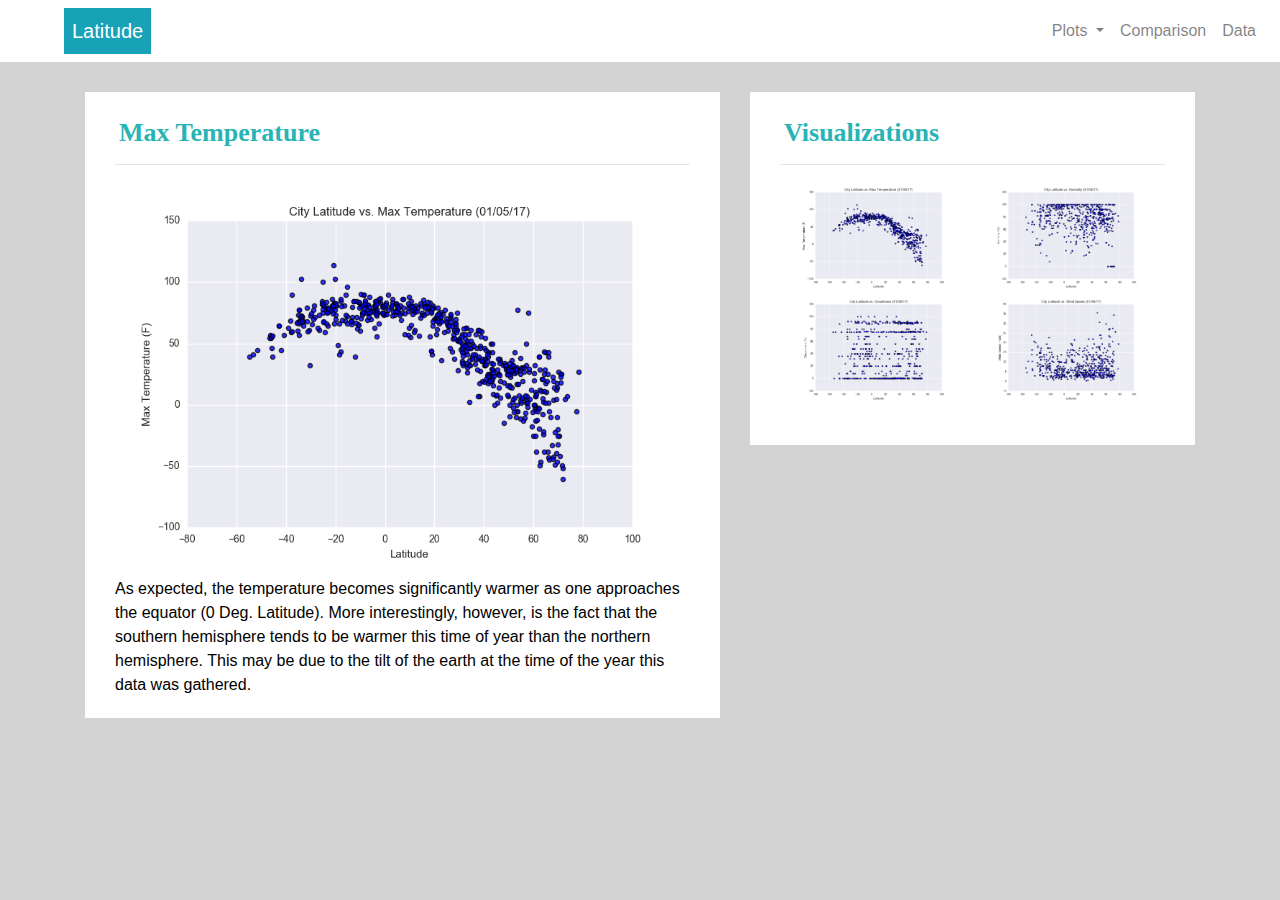
<file: max_temp.html>
<!DOCTYPE html>


<html lang="en">
  <head>
    <meta charset="UTF-8" />
    <title>Web Design Challenge</title>

    <!-- Launch Bootstrap -->
    <link rel="stylesheet" href="https://stackpath.bootstrapcdn.com/bootstrap/4.3.1/css/bootstrap.min.css"
    integrity="sha384-ggOyR0iXCbMQv3Xipma34MD+dH/1fQ784/j6cY/iJTQUOhcWr7x9JvoRxT2MZw1T" crossorigin="anonymous">

    <script src="https://code.jquery.com/jquery-3.3.1.slim.min.js" integrity="sha384-q8i/X+965DzO0rT7abK41JStQIAqVgRVzpbzo5smXKp4YfRvH+8abtTE1Pi6jizo" crossorigin="anonymous"></script>
    <script src="https://cdnjs.cloudflare.com/ajax/libs/popper.js/1.14.7/umd/popper.min.js" integrity="sha384-UO2eT0CpHqdSJQ6hJty5KVphtPhzWj9WO1clHTMGa3JDZwrnQq4sF86dIHNDz0W1" crossorigin="anonymous"></script>
    <script src="https://stackpath.bootstrapcdn.com/bootstrap/4.3.1/js/bootstrap.min.js" integrity="sha384-JjSmVgyd0p3pXB1rRibZUAYoIIy6OrQ6VrjIEaFf/nJGzIxFDsf4x0xIM+B07jRM" crossorigin="anonymous"></script>

    <link rel="stylesheet" href="style.css">
  </head>

  <body>

   <!-- Define the Navigation Bar --> 
     
    <nav class="navbar navbar-expand-lg navbar-light bg-white">
      <a class="navbar-brand d-inline p-2 ml-5 bg-info text-white mb-0" href="./index.html">Latitude</a>

      <button class="navbar-toggler" type="button" data-toggle="collapse" data-target="#navbarSupportedContent" aria-controls="navbarSupportedContent" aria-expanded="false" aria-label="Toggle navigation">
        <span class="navbar-toggler-icon"></span>
      </button>
  
			        
      <div class="collapse navbar-collapse" id="navbarSupportedContent">
				        <ul class=" nav navbar-nav ml-auto">  
        	  <li class="nav-item dropdown">
            <a class="nav-link dropdown-toggle" href="#" id="navbarDropdown" role="button" data-toggle="dropdown">
              Plots
            </a>
            <div class="dropdown-menu" aria-labelledby="navbarDropdown">
              <a class="dropdown-item" href="./max_temp.html">Max Temperature</a>
              <a class="dropdown-item" href="./humidity.html">Humidity</a>
              <a class="dropdown-item" href="./cloudiness.html">Cloudiness</a>
              <a class="dropdown-item" href="./wind_speed.html">Wind Speed</a>
            </div>
          </li>
					
					<li class="nav-item">
            <a class="nav-link" href="./comparison.html">Comparison <span class="sr-only">(current)</span></a>
					</li>
					
          <li class="nav-item">
            <a class="nav-link" href="./data.html">Data</a>
          </li>

        </ul>
                    
      </div>
    </nav>

   
<!-- Define container and visualizations-->   

  <div class="container">
    <section class="row">
      <div class="col-lg-7 col-md-12">
          <div class="plot-content">
            <h1 class="plot-header">Max Temperature</h1>
            <hr>
            <img src="./Resources/temp.png" alt="Latitude vs Temperature" id="other-image">

            <p>
              As expected, the temperature becomes significantly warmer as one approaches the equator (0 Deg.
              Latitude). More interestingly, however, is the fact that the southern hemisphere tends to be
              warmer this time of year than the northern hemisphere. This may be due to the tilt of the earth at
              the time of the year this data was gathered.
            </p>
          </div>
        </div>
      
<!-- Define Visualizations --> 

      <div class="col-lg-5 col-md-12">
        <div class="visualization-content">
          <h2 class="plot-header">Visualizations</h2>
          <hr>
          <div class="container">

            <div class="row">

              <div class="col-6">
                <a href="./max_temp.html">
                <img src="./Resources/temp.png"  alt="Latitude vs Temperature" id="viz-image">
                </a>
              </div>
          

              <div class="col-6">
                <a href="./humidity.html">
                <img src="./Resources/humidity.png" alt="Latitude vs Humidity" id="viz-image">
                </a>
              </div>
          

              <div class="col-6">
                <a href="./cloudiness.html">
                <img src="./Resources/cloudiness.png" alt="Latitude vs Cloudiness" id="viz-image">
                </a>
              </div>

              
              <div class="col-6">
                <a href="./wind_speed.html">
                <img src="./Resources/wind_speed.png" alt="Latitude vs Wind Speed" id="viz-image">
                </a>
              </div>
            </div>  
          </div>
        
          </div>
        </div>
    </div>  

  </body>
    

</html>
</file>
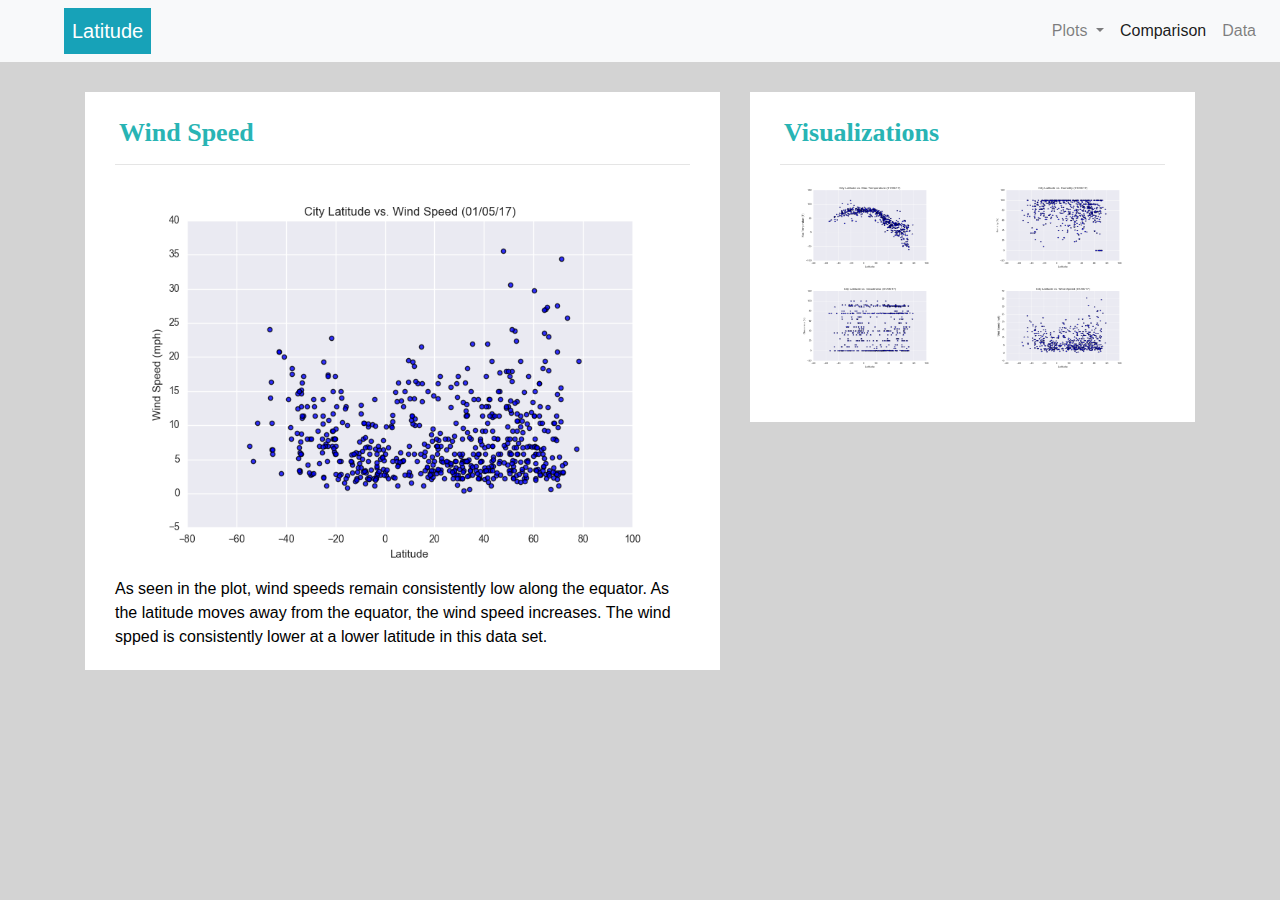
<file: wind_speed.html>
<!DOCTYPE html>

<html lang="en">
  <head>
    <meta charset="UTF-8" />
    <title>Web Design Challenge</title>

    <!-- Launch Bootstrap -->
    <link rel="stylesheet" href="https://stackpath.bootstrapcdn.com/bootstrap/4.3.1/css/bootstrap.min.css"
    integrity="sha384-ggOyR0iXCbMQv3Xipma34MD+dH/1fQ784/j6cY/iJTQUOhcWr7x9JvoRxT2MZw1T" crossorigin="anonymous">

    <script src="https://code.jquery.com/jquery-3.3.1.slim.min.js" integrity="sha384-q8i/X+965DzO0rT7abK41JStQIAqVgRVzpbzo5smXKp4YfRvH+8abtTE1Pi6jizo" crossorigin="anonymous"></script>
    <script src="https://cdnjs.cloudflare.com/ajax/libs/popper.js/1.14.7/umd/popper.min.js" integrity="sha384-UO2eT0CpHqdSJQ6hJty5KVphtPhzWj9WO1clHTMGa3JDZwrnQq4sF86dIHNDz0W1" crossorigin="anonymous"></script>
    <script src="https://stackpath.bootstrapcdn.com/bootstrap/4.3.1/js/bootstrap.min.js" integrity="sha384-JjSmVgyd0p3pXB1rRibZUAYoIIy6OrQ6VrjIEaFf/nJGzIxFDsf4x0xIM+B07jRM" crossorigin="anonymous"></script>

    <link rel="stylesheet" href="style.css">
  </head>

  <body>

   <!-- Define the Navigation Bar --> 

    <nav class="navbar navbar-expand-lg navbar-light bg-light">
      <a class="navbar-brand d-inline p-2 ml-5 bg-info text-white mb-0" href="./index.html">Latitude</a>

      <button class="navbar-toggler" type="button" data-toggle="collapse" data-target="#navbarSupportedContent" aria-controls="navbarSupportedContent" aria-expanded="false" aria-label="Toggle navigation">
        <span class="navbar-toggler-icon"></span>
      </button>
  
			        
      <div class="collapse navbar-collapse" id="navbarSupportedContent">
				      <ul class=" nav navbar-nav ml-auto">  
        	  <li class="nav-item dropdown">
            <a class="nav-link dropdown-toggle" href="#" id="navbarDropdown" role="button" data-toggle="dropdown">
              Plots
            </a>
            <div class="dropdown-menu" aria-labelledby="navbarDropdown">
              <a class="dropdown-item" href="./max_temp.html">Max Temperature</a>
              <a class="dropdown-item" href="./humidity.html">Humidity</a>
              <a class="dropdown-item" href="./cloudiness.html">Cloudiness</a>
              <a class="dropdown-item" href="./wind_speed.html">Wind Speed</a>
            </div>
            </li>
					
					  <li class="nav-item active">
            <a class="nav-link" href="./comparison.html">Comparison <span class="sr-only">(current)</span></a>
					</li>
					
          <li class="nav-item">
            <a class="nav-link" href="./data.html">Data</a>
          </li>

        </ul>
                    
      </div>
    </nav>


<!-- Define container and visualizations -->  

<div class="container">
  <section class="row">
    <div class="col-lg-7 col-md-12">
        <div class="plot-content">
          <h1 class="plot-header">Wind Speed</h1>
          <hr>
          <img src="./Resources/wind_speed.png" alt="Latitude vs. Wind Speed" id="other-image">

          <p>
            As seen in the plot, wind speeds remain consistently low along the equator. As the 
            latitude moves away from the equator, the wind speed increases. The wind spped is 
            consistently lower at a lower latitude in this data set.   
          </p>  
        </div>
      </div>
    
<!-- Define Visualizations --> 

    <div class="col-lg-5 col-md-12">
      <div class="visualization-content">
        <h2 class="plot-header">Visualizations</h2>
        <hr>
        <div class="container">

          <div class="row">

            <div class="col-6">
              <a href="./max_temp.html">
              <img src="./Resources/temp.png"  alt="Latitude vs Temperature" id="comp-image">
              </a>
            </div>
        
            <div class="col-6">
              <a href="./humidity.html">
              <img src="./Resources/humidity.png" alt="Latitude vs Humidity" id="comp-image">
              </a>
            </div>
        
            <div class="col-6">
              <a href="./cloudiness.html">
              <img src="./Resources/cloudiness.png" alt="Latitude vs Cloudiness" id="comp-image">
              </a>
            </div>

            <div class="col-6">
              <a href="./wind_speed.html">
              <img src="./Resources/wind_speed.png" alt="Latitude vs Wind Speed" id="comp-image">
              </a>
            </div>
          </div>  
      </div>
      
      </div>
    </div>
  </div>  
        

  </body>
    

</html>
</file>
<file: style.css>
body{
    background-color: lightgray;
  }
  
  .plot-content {
      margin-top: 30px;
      margin-bottom: 60px;
      padding: 10px 30px 5px;
      color: black;
      background-color: white;
  }
  
  
  .visualization-content {
      margin-top: 30px;
      margin-bottom: 60px;
      padding: 10px 30px 40px;
      color: black;
      background-color: white;
  }
  
  .compplot-content {
      margin-top: 30px;
      margin-bottom: 60px;
      margin-right: 40px;
      margin-left: 40px;
      padding: 10px 30px 40px;
      color: black;
      background-color: white;
  }
  .plot-header {
      padding-top: 15px; 
      padding-left: 4px;
      color: rgb(40, 180, 180);
      font-size: 26px;
      font-weight: bold;
      font-family: Tahoma, Times, "Times New Roman", serif;
  }
  
    
  #landing-image {
      float: left;
      width: 50%;
      height: 50%;
    }
  
    #other-image {
      width: 100%;
      height: 100%;
    }
  
  #viz-image {
      float: left;
      width: 100%;
      height: 100%;
  }
  
  #comp-image {
      float: left;
      width: 90%;
      height: 90%;
  }
  .table1{
      text-align: center;
  }
  
  
  .tablehead {
      word-wrap: normal;
  }
  
  .table-content {
      margin: 50px 10px 10px 10px;
      border: 20px 10px 10px 10px;
      padding: 20px 10px 10px 10px;
      color: black;
      background-color: white;
  }
  
  tr:nth-child(odd) {
      background-color: #f2f2f2;
    }
  .comp-title {
      padding:  10px 0px 0px 0px;
      text-align: center;
      margin-bottom: 0px;
      color: rgb(40, 164, 180);
      font-size: 20px;
      font-weight: bold;
      font-family: Georgia, Times, "Times New Roman", serif;
  }
  
  @media screen and (max-width: 600px) {
      .topnav.responsive {position: relative;}
      .topnav.responsive a.icon {
        position: absolute;
        right: 0;
        top: 0;
      }
</file>
